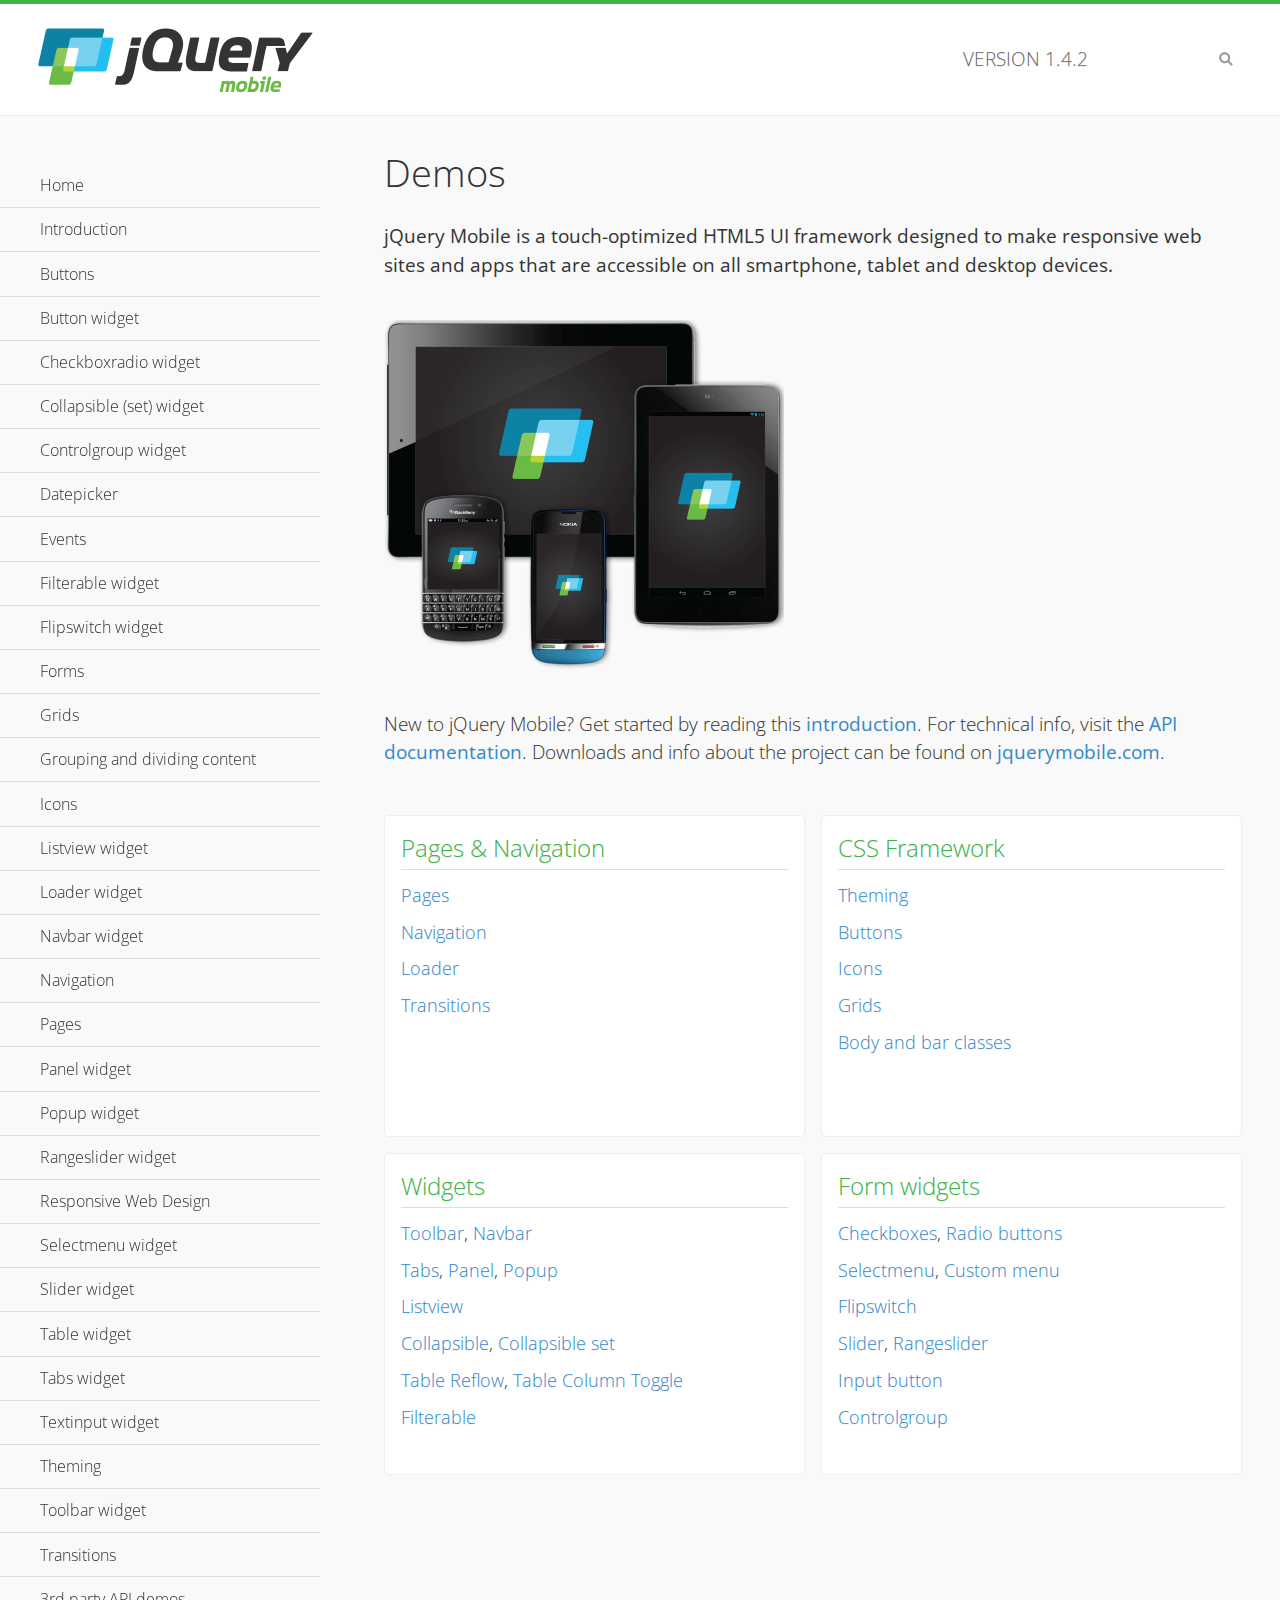
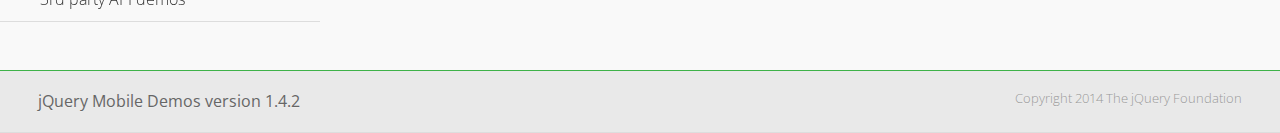
<file: pokemon/assets/jquery.mobile-1.4.2/demos/index.html>
<!DOCTYPE html>
<html>
<head>
	<meta charset="utf-8">
	<meta name="viewport" content="width=device-width, initial-scale=1">
	<title>jQuery Mobile Demos</title>
	<link rel="shortcut icon" href="favicon.ico">
	<link rel="stylesheet"  href="css/themes/default/jquery.mobile-1.4.2.min.css">
	<link rel="stylesheet" href="_assets/css/jqm-demos.css">
    <link rel="stylesheet" href="http://fonts.googleapis.com/css?family=Open+Sans:300,400,700">
	<script src="js/jquery.js"></script>
	<script src="_assets/js/index.js"></script>
	<script src="js/jquery.mobile-1.4.2.min.js"></script>
</head>
<body>
<div data-role="page" class="jqm-demos jqm-home">

	<div data-role="header" class="jqm-header">
		<h2><img src="_assets/img/jquery-logo.png" alt="jQuery Mobile"></h2>
		<p>Version <span class="jqm-version"></span></p>
		<a href="#" class="jqm-navmenu-link ui-btn ui-btn-icon-notext ui-corner-all ui-icon-bars ui-nodisc-icon ui-alt-icon ui-btn-left">Menu</a>
		<a href="#" class="jqm-search-link ui-btn ui-btn-icon-notext ui-corner-all ui-icon-search ui-nodisc-icon ui-alt-icon ui-btn-right">Search</a>
	</div><!-- /header -->

	<div role="main" class="ui-content jqm-content">

		<h1>Demos</h1>

		<p><strong>jQuery Mobile is a touch-optimized HTML5 UI framework designed to make responsive web sites and apps that are accessible on all smartphone, tablet and desktop devices.</strong></p>

		<img src="_assets/img/devices.png">

		<p>New to jQuery Mobile? Get started by reading this <a href="intro/" data-ajax="false">introduction</a>. For technical info, visit the <a href="http://api.jquerymobile.com" title="jQuery Mobile API documentation" target="_blank">API documentation</a>. Downloads and info about the project can be found on <a href="http://jquerymobile.com" title="jQuery Mobile web site" target="_blank">jquerymobile.com</a>.</p>

        <div class="ui-grid-a ui-responsive">
        	<div class="ui-block-a">
        		<div class="jqm-block-content">
        			<h3>Pages &amp; Navigation</h3>

        			<p><a href="pages/" data-ajax="false">Pages</a></p>
        			<p><a href="navigation/" data-ajax="false">Navigation</a></p>
        			<p><a href="loader/" data-ajax="false">Loader</a></p>
        			<p><a href="transitions/" data-ajax="false">Transitions</a></p>
        		</div>
        	</div>
        	<div class="ui-block-b">
        		<div class="jqm-block-content">
        			<h3>CSS Framework</h3>

        			<p><a href="theme-default/" data-ajax="false">Theming</a></p>
        			<p><a href="button-markup/" data-ajax="false">Buttons</a></p>
        			<p><a href="icons/" data-ajax="false">Icons</a></p>
        			<p><a href="grids/" data-ajax="false">Grids</a></p>
        			<p><a href="../body-bar-classes/" data-ajax="false">Body and bar classes</a></p>
        		</div>
        	</div>        	
        	<div class="ui-block-a">
        		<div class="jqm-block-content">
        			<h3>Widgets</h3>

        			<p><a href="toolbar/" data-ajax="false">Toolbar</a>, <a href="navbar/" data-ajax="false">Navbar</a></p>
        			<p><a href="tabs/" data-ajax="false">Tabs</a>, <a href="panel/" data-ajax="false">Panel</a>, <a href="popup/" data-ajax="false">Popup</a></p>
        			<p><a href="listview/" data-ajax="false">Listview</a></p>
        			<p><a href="collapsible/" data-ajax="false">Collapsible</a>, <a href="collapsibleset/" data-ajax="false">Collapsible set</a></p>
        			<p><a href="table-reflow/" data-ajax="false">Table Reflow</a>, <a href="table-column-toggle/" data-ajax="false">Table Column Toggle</a></p>
        			<p><a href="filterable/" data-ajax="false">Filterable</a></p>
        		</div>
        	</div>
        	<div class="ui-block-b">
        		<div class="jqm-block-content">
        			<h3>Form widgets</h3>

        			<p><a href="checkboxradio-checkbox/" data-ajax="false">Checkboxes</a>, <a href="checkboxradio-radio/" data-ajax="false">Radio buttons</a></p>
        			<p><a href="selectmenu/" data-ajax="false">Selectmenu</a>, <a href="selectmenu-custom/" data-ajax="false">Custom menu</a></p>
        			<p><a href="flipswitch/" data-ajax="false">Flipswitch</a></p>
        			<p><a href="slider/" data-ajax="false">Slider</a>, <a href="rangeslider/" data-ajax="false">Rangeslider</a></p>
        			<p><a href="button/" data-ajax="false">Input button</a></p>
        			<p><a href="controlgroup/" data-ajax="false">Controlgroup</a></p>
        		</div>
        	</div>
        </div>

	</div><!-- /content -->
	    <div data-role="panel" class="jqm-navmenu-panel" data-position="left" data-display="overlay" data-theme="a">
	    	<ul class="jqm-list ui-alt-icon ui-nodisc-icon">
<li data-filtertext="demos homepage" data-icon="home"><a href=".././">Home</a></li>
<li data-filtertext="introduction overview getting started"><a href="../intro/" data-ajax="false">Introduction</a></li>
<li data-filtertext="buttons button markup buttonmarkup method anchor link button element"><a href="../button-markup/" data-ajax="false">Buttons</a></li>
<li data-filtertext="form button widget input button submit reset"><a href="../button/" data-ajax="false">Button widget</a></li>
<li data-role="collapsible" data-collapsed-icon="carat-d" data-expanded-icon="carat-u" data-iconpos="right" data-inset="false">
	<h3>Checkboxradio widget</h3>
	<ul>
		<li data-filtertext="form checkboxradio widget checkbox input checkboxes controlgroups"><a href="../checkboxradio-checkbox/" data-ajax="false">Checkboxes</a></li>
		<li data-filtertext="form checkboxradio widget radio input radio buttons controlgroups"><a href="../checkboxradio-radio/" data-ajax="false">Radio buttons</a></li>
	</ul>
</li>
<li data-role="collapsible" data-collapsed-icon="carat-d" data-expanded-icon="carat-u" data-iconpos="right" data-inset="false">
	<h3>Collapsible (set) widget</h3>
	<ul>
		<li data-filtertext="collapsibles content formatting"><a href="../collapsible/" data-ajax="false">Collapsible</a></li>
		<li data-filtertext="dynamic collapsible set accordion append expand"><a href="../collapsible-dynamic/" data-ajax="false">Dynamic collapsibles</a></li>
		<li data-filtertext="accordions collapsible set widget content formatting grouped collapsibles"><a href="../collapsibleset/" data-ajax="false">Collapsible set</a></li>
	</ul>
</li>
<li data-role="collapsible" data-collapsed-icon="carat-d" data-expanded-icon="carat-u" data-iconpos="right" data-inset="false">
	<h3>Controlgroup widget</h3>
	<ul>
		<li data-filtertext="controlgroups selectmenu checkboxradio input grouped buttons horizontal vertical"><a href="../controlgroup/" data-ajax="false">Controlgroup</a></li>
		<li data-filtertext="dynamic controlgroup dynamically add buttons"><a href="../controlgroup-dynamic/" data-ajax="false">Dynamic controlgroups</a></li>
	</ul>
</li>
<li data-filtertext="form datepicker widget date input"><a href="../datepicker/" data-ajax="false">Datepicker</a></li>
<li data-role="collapsible" data-collapsed-icon="carat-d" data-expanded-icon="carat-u" data-iconpos="right" data-inset="false">
	<h3>Events</h3>
	<ul>
		<li data-filtertext="swipe to delete list items listviews swipe events"><a href="../swipe-list/" data-ajax="false">Swipe list items</a></li>
		<li data-filtertext="swipe to navigate swipe page navigation swipe events"><a href="../swipe-page/" data-ajax="false">Swipe page navigation</a></li>
	</ul>
</li>
<li data-filtertext="filterable filter elements sorting searching listview table"><a href="../filterable/" data-ajax="false">Filterable widget</a></li>
<li data-filtertext="form flipswitch widget flip toggle switch binary select checkbox input"><a href="../flipswitch/" data-ajax="false">Flipswitch widget</a></li>
<li data-role="collapsible" data-collapsed-icon="carat-d" data-expanded-icon="carat-u" data-iconpos="right" data-inset="false">
	<h3>Forms</h3>
	<ul>
		<li data-filtertext="forms text checkbox radio range button submit reset inputs selects textarea slider flipswitch label form elements"><a href="../forms/" data-ajax="false">Forms</a></li>
		<li data-filtertext="form hide labels hidden accessible ui-hidden-accessible forms"><a href="../forms-label-hidden-accessible/" data-ajax="false">Hide labels</a></li>
		<li data-filtertext="form field containers fieldcontain ui-field-contain forms"><a href="../forms-field-contain/" data-ajax="false">Field containers</a></li>
		<li data-filtertext="forms disabled form elements"><a href="../forms-disabled/" data-ajax="false">Forms disabled</a></li>
		<li data-filtertext="forms gallery examples overview forms text checkbox radio range button submit reset inputs selects textarea slider flipswitch label form elements"><a href="../forms-gallery/" data-ajax="false">Forms gallery</a></li>
	</ul>
</li>
<li data-role="collapsible" data-collapsed-icon="carat-d" data-expanded-icon="carat-u" data-iconpos="right" data-inset="false">
	<h3>Grids</h3>
	<ul>
		<li data-filtertext="grids columns blocks content formatting rwd responsive css framework"><a href="../grids/" data-ajax="false">Grids</a></li>
		<li data-filtertext="buttons in grids css framework"><a href="../grids-buttons/" data-ajax="false">Buttons in grids</a></li>
		<li data-filtertext="custom responsive grids rwd css framework"><a href="../grids-custom-responsive/" data-ajax="false">Custom responsive grids</a></li>
	</ul>
</li>
<li data-filtertext="blocks content formatting sections heading"><a href="../body-bar-classes/" data-ajax="false">Grouping and dividing content</a></li>
<li data-role="collapsible" data-collapsed-icon="carat-d" data-expanded-icon="carat-u" data-iconpos="right" data-inset="false">
	<h3>Icons</h3>
	<ul>
		<li data-filtertext="button icons svg disc alt custom icon position"><a href="../icons/" data-ajax="false">Icons</a></li>
		<li data-filtertext=""><a href="../icons-grunticon/" data-ajax="false">Grunticon loader</a></li>
	</ul>
</li>
<li data-role="collapsible" data-collapsed-icon="carat-d" data-expanded-icon="carat-u" data-iconpos="right" data-inset="false">
	<h3>Listview widget</h3>
	<ul>
		<li data-filtertext="listview widget thumbnails icons nested split button collapsible ul ol"><a href="../listview/" data-ajax="false">Listview</a></li>
		<li data-filtertext="autocomplete filterable reveal listview filtertextbeforefilter placeholder"><a href="../listview-autocomplete/" data-ajax="false">Listview autocomplete</a></li>
		<li data-filtertext="autocomplete filterable reveal listview remote data filtertextbeforefilter placeholder"><a href="../listview-autocomplete-remote/" data-ajax="false">Listview autocomplete remote data</a></li>
		<li data-filtertext="autodividers anchor jump scroll linkbars listview lists ul ol"><a href="../listview-autodividers-linkbar/" data-ajax="false">Listview autodividers linkbar</a></li>
		<li data-filtertext="listview autodividers selector autodividersselector lists ul ol"><a href="../listview-autodividers-selector/" data-ajax="false">Listview autodividers selector</a></li>
		<li data-filtertext="listview nested list items"><a href="../listview-nested-lists/" data-ajax="false">Listview Nested Listviews</a></li>
		<li data-filtertext="listview collapsible list items flat"><a href="../listview-collapsible-item-flat/" data-ajax="false">Listview collapsible list items (flat)</a></li>
		<li data-filtertext="listview collapsible list indented"><a href="../listview-collapsible-item-indented/" data-ajax="false">Listview collapsible list items (indented)</a></li>
		<li data-filtertext="grid listview responsive grids responsive listviews lists ul"><a href="../listview-grid/" data-ajax="false">Listview responsive grid</a></li>
	</ul>
</li>
<li data-filtertext="loader widget page loading navigation overlay spinner"><a href="../loader/" data-ajax="false">Loader widget</a></li>
<li data-filtertext="navbar widget navmenu toolbars header footer"><a href="../navbar/" data-ajax="false">Navbar widget</a></li>
<li data-role="collapsible" data-collapsed-icon="carat-d" data-expanded-icon="carat-u" data-iconpos="right" data-inset="false">
	<h3>Navigation</h3>
	<ul>
		<li data-filtertext="ajax navigation navigate widget history event method"><a href="../navigation/" data-ajax="false">Navigation</a></li>
		<li data-filtertext="linking pages page links navigation ajax prefetch cache"><a href="../navigation-linking-pages/" data-ajax="false">Linking pages</a></li>
		<li data-filtertext="php redirect server redirection server-side navigation"><a href="../navigation-php-redirect/" data-ajax="false">PHP redirect demo</a></li>
		<li data-filtertext="navigation redirection hash query"><a href="../navigation-hash-processing/" data-ajax="false">Hash processing demo</a></li>
	</ul>
</li>
<li data-role="collapsible" data-collapsed-icon="carat-d" data-expanded-icon="carat-u" data-iconpos="right" data-inset="false">
	<h3>Pages</h3>
	<ul>
		<li data-filtertext="pages page widget ajax navigation"><a href="../pages/" data-ajax="false">Pages</a></li>
		<li data-filtertext="single page"><a href="../pages-single-page/" data-ajax="false">Single page</a></li>
		<li data-filtertext="multipage multi-page page"><a href="../pages-multi-page/" data-ajax="false">Multi-page template</a></li>
		<li data-filtertext="dialog page widget modal popup"><a href="../pages-dialog/" data-ajax="false">Dialog page</a></li>
	</ul>
</li>
<li data-role="collapsible" data-collapsed-icon="carat-d" data-expanded-icon="carat-u" data-iconpos="right" data-inset="false">
	<h3>Panel widget</h3>
	<ul>
		<li data-filtertext="panel widget sliding panels reveal push overlay responsive"><a href="../panel/" data-ajax="false">Panel</a></li>
		<li data-filtertext=""><a href="../panel-external/" data-ajax="false">External panels</a></li>
		<li data-filtertext="panel "><a href="../panel-fixed/" data-ajax="false">Fixed panels</a></li>
		<li data-filtertext="panel slide panels sliding panels shadow rwd responsive breakpoint"><a href="../panel-responsive/" data-ajax="false">Panels responsive</a></li>
		<li data-filtertext="panel custom style custom panel width reveal shadow listview panel styling page background wrapper"><a href="../panel-styling/" data-ajax="false">Custom panel style</a></li>
		<li data-filtertext="panel open on swipe"><a href="../panel-swipe-open/" data-ajax="false">Panel open on swipe</a></li>
		<li data-filtertext="panels outside page internal external toolbars"><a href="../panel-external-internal/" data-ajax="false">Panel external and internal</a></li>
	</ul>
</li>
<li data-role="collapsible" data-collapsed-icon="carat-d" data-expanded-icon="carat-u" data-iconpos="right" data-inset="false">
	<h3>Popup widget</h3>
	<ul>
		<li data-filtertext="popup widget popups dialog modal transition tooltip lightbox form overlay screen flip pop fade transition"><a href="../popup/" data-ajax="false">Popup</a></li>
		<li data-filtertext="popup alignment position"><a href="../popup-alignment/" data-ajax="false">Popup alignment</a></li>
		<li data-filtertext="popup arrow size popups popover"><a href="../popup-arrow-size/" data-ajax="false">Popup arrow size</a></li>
		<li data-filtertext="dynamic popups popup images lightbox"><a href="../popup-dynamic/" data-ajax="false">Dynamic popups</a></li>
		<li data-filtertext="popups with iframes scaling"><a href="../popup-iframe/" data-ajax="false">Popups with iframes</a></li>
		<li data-filtertext="popup image scaling"><a href="../popup-image-scaling/" data-ajax="false">Popup image scaling</a></li>
		<li data-filtertext="external popup outside multi-page"><a href="../popup-outside-multipage" data-ajax="false">Popup outside multi-page</a></li>
	</ul>
</li>
<li data-filtertext="form rangeslider widget dual sliders dual handle sliders range input"><a href="../rangeslider/" data-ajax="false">Rangeslider widget</a></li>
<li data-filtertext="responsive web design rwd adaptive progressive enhancement PE accessible mobile breakpoints media query media queries"><a href="../rwd/" data-ajax="false">Responsive Web Design</a></li>
<li data-role="collapsible" data-collapsed-icon="carat-d" data-expanded-icon="carat-u" data-iconpos="right" data-inset="false">
	<h3>Selectmenu widget</h3>
	<ul>
		<li data-filtertext="form selectmenu widget select input custom select menu selects"><a href="../selectmenu/" data-ajax="false">Selectmenu</a></li>
		<li data-filtertext="form custom select menu selectmenu widget custom menu option optgroup multiple selects"><a href="../selectmenu-custom/" data-ajax="false">Custom select menu</a></li>
		<li data-filtertext="filterable select filter popup dialog"><a href="../selectmenu-custom-filter/" data-ajax="false">Custom select menu with filter</a></li>
	</ul>
</li>
<li data-role="collapsible" data-collapsed-icon="carat-d" data-expanded-icon="carat-u" data-iconpos="right" data-inset="false">
	<h3>Slider widget</h3>
	<ul>
		<li data-filtertext="form slider widget range input single sliders"><a href="../slider/" data-ajax="false">Slider</a></li>
		<li data-filtertext="form slider widget flipswitch slider binary select flip toggle switch"><a href="../slider-flipswitch/" data-ajax="false">Slider flip toggle switch</a></li>
		<li data-filtertext="form slider tooltip handle value input range sliders"><a href="../slider-tooltip/" data-ajax="false">Slider tooltip</a></li>
	</ul>
</li>
<li data-role="collapsible" data-collapsed-icon="carat-d" data-expanded-icon="carat-u" data-iconpos="right" data-inset="false">
	<h3>Table widget</h3>
	<ul>
		<li data-filtertext="table widget reflow column toggle th td responsive tables rwd hide show tabular"><a href="../table-column-toggle/" data-ajax="false">Table Column Toggle</a></li>
		<li data-filtertext="table column toggle phone comparison demo"><a href="../table-column-toggle-example/" data-ajax="false">Table Column Toggle demo</a></li>
		<li data-filtertext="responsive tables table column toggle heading groups rwd breakpoint"><a href="../table-column-toggle-heading-groups/" data-ajax="false">Table Column Toggle heading groups</a></li>
		<li data-filtertext="responsive tables table column toggle hide rwd breakpoint customization options"><a href="../table-column-toggle-options/" data-ajax="false">Table Column Toggle options</a></li>
		<li data-filtertext="table reflow th td responsive rwd columns tabular"><a href="../table-reflow/" data-ajax="false">Table Reflow</a></li>
		<li data-filtertext="responsive tables table reflow heading groups rwd breakpoint"><a href="../table-reflow-heading-groups/" data-ajax="false">Table Reflow heading groups</a></li>
		<li data-filtertext="responsive tables table reflow stripes strokes table style"><a href="../table-reflow-stripes-strokes/" data-ajax="false">Table Reflow stripes and strokes</a></li>
		<li data-filtertext="responsive tables table reflow stack custom styles"><a href="../table-reflow-styling/" data-ajax="false">Table Reflow custom styles</a></li>
	</ul>
</li>
<li data-filtertext="ui tabs widget"><a href="../tabs/" data-ajax="false">Tabs widget</a></li>
<li data-filtertext="form textinput widget text input textarea number date time tel email file color password"><a href="../textinput/" data-ajax="false">Textinput widget</a></li>
<li data-role="collapsible" data-collapsed-icon="carat-d" data-expanded-icon="carat-u" data-iconpos="right" data-inset="false">
	<h3>Theming</h3>
	<ul>
		<li data-filtertext="default theme swatches theming style css"><a href="../theme-default/" data-ajax="false">Default theme</a></li>
		<li data-filtertext="classic theme old theme swatches theming style css"><a href="../theme-classic/" data-ajax="false">Classic theme</a></li>
	</ul>
</li>
<li data-role="collapsible" data-collapsed-icon="carat-d" data-expanded-icon="carat-u" data-iconpos="right" data-inset="false">
	<h3>Toolbar widget</h3>
	<ul>
		<li data-filtertext="toolbar widget header footer toolbars fixed fullscreen external sections"><a href="../toolbar/" data-ajax="false">Toolbar</a></li>
		<li data-filtertext="dynamic toolbars dynamically add toolbar header footer"><a href="../toolbar-dynamic/" data-ajax="false">Dynamic toolbars</a></li>
		<li data-filtertext="external toolbars header footer"><a href="../toolbar-external/" data-ajax="false">External toolbars</a></li>
		<li data-filtertext="fixed toolbars header footer"><a href="../toolbar-fixed/" data-ajax="false">Fixed toolbars</a></li>
		<li data-filtertext="fixed fullscreen toolbars header footer"><a href="../toolbar-fixed-fullscreen/" data-ajax="false">Fullscreen toolbars</a></li>
		<li data-filtertext="external fixed toolbars header footer"><a href="../toolbar-fixed-external/" data-ajax="false">Fixed external toolbars</a></li>
		<li data-filtertext="external persistent toolbars header footer navbar navmenu"><a href="../toolbar-fixed-persistent/" data-ajax="false">Persistent toolbars</a></li>
		<li data-filtertext="external ajax optimized toolbars persistent toolbars header footer navbar"><a href="../toolbar-fixed-persistent-optimized/" data-ajax="false">Ajax optimized toolbars</a></li>
		<li data-filtertext="form in toolbars header footer"><a href="../toolbar-fixed-forms/" data-ajax="false">Form in toolbar</a></li>
	</ul>
</li>
<li data-filtertext="page transitions animated pages popup navigation flip slide fade pop"><a href="../transitions/" data-ajax="false">Transitions</a></li>
<li data-role="collapsible" data-collapsed-icon="carat-d" data-expanded-icon="carat-u" data-iconpos="right" data-inset="false">
	<h3>3rd party API demos</h3>
	<ul>
		<li data-filtertext="backbone requirejs navigation router"><a href="../backbone-requirejs/" data-ajax="false">Backbone RequireJS</a></li>
		<li data-filtertext="google maps geolocation demo"><a href="../map-geolocation/" data-ajax="false">Google Maps geolocation</a></li>
		<li data-filtertext="google maps hybrid"><a href="../map-list-toggle/" data-ajax="false">Google Maps list toggle</a></li>
	</ul>
</li>



		     </ul>
		</div><!-- /panel -->


	<div data-role="footer" data-position="fixed" data-tap-toggle="false" class="jqm-footer">
		<p>jQuery Mobile Demos version <span class="jqm-version"></span></p>
		<p>Copyright 2014 The jQuery Foundation</p>
	</div><!-- /footer -->
	<!-- TODO: This should become an external panel so we can add input to markup (unique ID) -->
    <div data-role="panel" class="jqm-search-panel" data-position="right" data-display="overlay" data-theme="a">
		<div class="jqm-search">
			<ul class="jqm-list" data-filter-placeholder="Search demos..." data-filter-reveal="true">
<li data-filtertext="demos homepage" data-icon="home"><a href=".././">Home</a></li>
<li data-filtertext="introduction overview getting started"><a href="../intro/" data-ajax="false">Introduction</a></li>
<li data-filtertext="buttons button markup buttonmarkup method anchor link button element"><a href="../button-markup/" data-ajax="false">Buttons</a></li>
<li data-filtertext="form button widget input button submit reset"><a href="../button/" data-ajax="false">Button widget</a></li>
<li data-role="collapsible" data-collapsed-icon="carat-d" data-expanded-icon="carat-u" data-iconpos="right" data-inset="false">
	<h3>Checkboxradio widget</h3>
	<ul>
		<li data-filtertext="form checkboxradio widget checkbox input checkboxes controlgroups"><a href="../checkboxradio-checkbox/" data-ajax="false">Checkboxes</a></li>
		<li data-filtertext="form checkboxradio widget radio input radio buttons controlgroups"><a href="../checkboxradio-radio/" data-ajax="false">Radio buttons</a></li>
	</ul>
</li>
<li data-role="collapsible" data-collapsed-icon="carat-d" data-expanded-icon="carat-u" data-iconpos="right" data-inset="false">
	<h3>Collapsible (set) widget</h3>
	<ul>
		<li data-filtertext="collapsibles content formatting"><a href="../collapsible/" data-ajax="false">Collapsible</a></li>
		<li data-filtertext="dynamic collapsible set accordion append expand"><a href="../collapsible-dynamic/" data-ajax="false">Dynamic collapsibles</a></li>
		<li data-filtertext="accordions collapsible set widget content formatting grouped collapsibles"><a href="../collapsibleset/" data-ajax="false">Collapsible set</a></li>
	</ul>
</li>
<li data-role="collapsible" data-collapsed-icon="carat-d" data-expanded-icon="carat-u" data-iconpos="right" data-inset="false">
	<h3>Controlgroup widget</h3>
	<ul>
		<li data-filtertext="controlgroups selectmenu checkboxradio input grouped buttons horizontal vertical"><a href="../controlgroup/" data-ajax="false">Controlgroup</a></li>
		<li data-filtertext="dynamic controlgroup dynamically add buttons"><a href="../controlgroup-dynamic/" data-ajax="false">Dynamic controlgroups</a></li>
	</ul>
</li>
<li data-filtertext="form datepicker widget date input"><a href="../datepicker/" data-ajax="false">Datepicker</a></li>
<li data-role="collapsible" data-collapsed-icon="carat-d" data-expanded-icon="carat-u" data-iconpos="right" data-inset="false">
	<h3>Events</h3>
	<ul>
		<li data-filtertext="swipe to delete list items listviews swipe events"><a href="../swipe-list/" data-ajax="false">Swipe list items</a></li>
		<li data-filtertext="swipe to navigate swipe page navigation swipe events"><a href="../swipe-page/" data-ajax="false">Swipe page navigation</a></li>
	</ul>
</li>
<li data-filtertext="filterable filter elements sorting searching listview table"><a href="../filterable/" data-ajax="false">Filterable widget</a></li>
<li data-filtertext="form flipswitch widget flip toggle switch binary select checkbox input"><a href="../flipswitch/" data-ajax="false">Flipswitch widget</a></li>
<li data-role="collapsible" data-collapsed-icon="carat-d" data-expanded-icon="carat-u" data-iconpos="right" data-inset="false">
	<h3>Forms</h3>
	<ul>
		<li data-filtertext="forms text checkbox radio range button submit reset inputs selects textarea slider flipswitch label form elements"><a href="../forms/" data-ajax="false">Forms</a></li>
		<li data-filtertext="form hide labels hidden accessible ui-hidden-accessible forms"><a href="../forms-label-hidden-accessible/" data-ajax="false">Hide labels</a></li>
		<li data-filtertext="form field containers fieldcontain ui-field-contain forms"><a href="../forms-field-contain/" data-ajax="false">Field containers</a></li>
		<li data-filtertext="forms disabled form elements"><a href="../forms-disabled/" data-ajax="false">Forms disabled</a></li>
		<li data-filtertext="forms gallery examples overview forms text checkbox radio range button submit reset inputs selects textarea slider flipswitch label form elements"><a href="../forms-gallery/" data-ajax="false">Forms gallery</a></li>
	</ul>
</li>
<li data-role="collapsible" data-collapsed-icon="carat-d" data-expanded-icon="carat-u" data-iconpos="right" data-inset="false">
	<h3>Grids</h3>
	<ul>
		<li data-filtertext="grids columns blocks content formatting rwd responsive css framework"><a href="../grids/" data-ajax="false">Grids</a></li>
		<li data-filtertext="buttons in grids css framework"><a href="../grids-buttons/" data-ajax="false">Buttons in grids</a></li>
		<li data-filtertext="custom responsive grids rwd css framework"><a href="../grids-custom-responsive/" data-ajax="false">Custom responsive grids</a></li>
	</ul>
</li>
<li data-filtertext="blocks content formatting sections heading"><a href="../body-bar-classes/" data-ajax="false">Grouping and dividing content</a></li>
<li data-role="collapsible" data-collapsed-icon="carat-d" data-expanded-icon="carat-u" data-iconpos="right" data-inset="false">
	<h3>Icons</h3>
	<ul>
		<li data-filtertext="button icons svg disc alt custom icon position"><a href="../icons/" data-ajax="false">Icons</a></li>
		<li data-filtertext=""><a href="../icons-grunticon/" data-ajax="false">Grunticon loader</a></li>
	</ul>
</li>
<li data-role="collapsible" data-collapsed-icon="carat-d" data-expanded-icon="carat-u" data-iconpos="right" data-inset="false">
	<h3>Listview widget</h3>
	<ul>
		<li data-filtertext="listview widget thumbnails icons nested split button collapsible ul ol"><a href="../listview/" data-ajax="false">Listview</a></li>
		<li data-filtertext="autocomplete filterable reveal listview filtertextbeforefilter placeholder"><a href="../listview-autocomplete/" data-ajax="false">Listview autocomplete</a></li>
		<li data-filtertext="autocomplete filterable reveal listview remote data filtertextbeforefilter placeholder"><a href="../listview-autocomplete-remote/" data-ajax="false">Listview autocomplete remote data</a></li>
		<li data-filtertext="autodividers anchor jump scroll linkbars listview lists ul ol"><a href="../listview-autodividers-linkbar/" data-ajax="false">Listview autodividers linkbar</a></li>
		<li data-filtertext="listview autodividers selector autodividersselector lists ul ol"><a href="../listview-autodividers-selector/" data-ajax="false">Listview autodividers selector</a></li>
		<li data-filtertext="listview nested list items"><a href="../listview-nested-lists/" data-ajax="false">Listview Nested Listviews</a></li>
		<li data-filtertext="listview collapsible list items flat"><a href="../listview-collapsible-item-flat/" data-ajax="false">Listview collapsible list items (flat)</a></li>
		<li data-filtertext="listview collapsible list indented"><a href="../listview-collapsible-item-indented/" data-ajax="false">Listview collapsible list items (indented)</a></li>
		<li data-filtertext="grid listview responsive grids responsive listviews lists ul"><a href="../listview-grid/" data-ajax="false">Listview responsive grid</a></li>
	</ul>
</li>
<li data-filtertext="loader widget page loading navigation overlay spinner"><a href="../loader/" data-ajax="false">Loader widget</a></li>
<li data-filtertext="navbar widget navmenu toolbars header footer"><a href="../navbar/" data-ajax="false">Navbar widget</a></li>
<li data-role="collapsible" data-collapsed-icon="carat-d" data-expanded-icon="carat-u" data-iconpos="right" data-inset="false">
	<h3>Navigation</h3>
	<ul>
		<li data-filtertext="ajax navigation navigate widget history event method"><a href="../navigation/" data-ajax="false">Navigation</a></li>
		<li data-filtertext="linking pages page links navigation ajax prefetch cache"><a href="../navigation-linking-pages/" data-ajax="false">Linking pages</a></li>
		<li data-filtertext="php redirect server redirection server-side navigation"><a href="../navigation-php-redirect/" data-ajax="false">PHP redirect demo</a></li>
		<li data-filtertext="navigation redirection hash query"><a href="../navigation-hash-processing/" data-ajax="false">Hash processing demo</a></li>
	</ul>
</li>
<li data-role="collapsible" data-collapsed-icon="carat-d" data-expanded-icon="carat-u" data-iconpos="right" data-inset="false">
	<h3>Pages</h3>
	<ul>
		<li data-filtertext="pages page widget ajax navigation"><a href="../pages/" data-ajax="false">Pages</a></li>
		<li data-filtertext="single page"><a href="../pages-single-page/" data-ajax="false">Single page</a></li>
		<li data-filtertext="multipage multi-page page"><a href="../pages-multi-page/" data-ajax="false">Multi-page template</a></li>
		<li data-filtertext="dialog page widget modal popup"><a href="../pages-dialog/" data-ajax="false">Dialog page</a></li>
	</ul>
</li>
<li data-role="collapsible" data-collapsed-icon="carat-d" data-expanded-icon="carat-u" data-iconpos="right" data-inset="false">
	<h3>Panel widget</h3>
	<ul>
		<li data-filtertext="panel widget sliding panels reveal push overlay responsive"><a href="../panel/" data-ajax="false">Panel</a></li>
		<li data-filtertext=""><a href="../panel-external/" data-ajax="false">External panels</a></li>
		<li data-filtertext="panel "><a href="../panel-fixed/" data-ajax="false">Fixed panels</a></li>
		<li data-filtertext="panel slide panels sliding panels shadow rwd responsive breakpoint"><a href="../panel-responsive/" data-ajax="false">Panels responsive</a></li>
		<li data-filtertext="panel custom style custom panel width reveal shadow listview panel styling page background wrapper"><a href="../panel-styling/" data-ajax="false">Custom panel style</a></li>
		<li data-filtertext="panel open on swipe"><a href="../panel-swipe-open/" data-ajax="false">Panel open on swipe</a></li>
		<li data-filtertext="panels outside page internal external toolbars"><a href="../panel-external-internal/" data-ajax="false">Panel external and internal</a></li>
	</ul>
</li>
<li data-role="collapsible" data-collapsed-icon="carat-d" data-expanded-icon="carat-u" data-iconpos="right" data-inset="false">
	<h3>Popup widget</h3>
	<ul>
		<li data-filtertext="popup widget popups dialog modal transition tooltip lightbox form overlay screen flip pop fade transition"><a href="../popup/" data-ajax="false">Popup</a></li>
		<li data-filtertext="popup alignment position"><a href="../popup-alignment/" data-ajax="false">Popup alignment</a></li>
		<li data-filtertext="popup arrow size popups popover"><a href="../popup-arrow-size/" data-ajax="false">Popup arrow size</a></li>
		<li data-filtertext="dynamic popups popup images lightbox"><a href="../popup-dynamic/" data-ajax="false">Dynamic popups</a></li>
		<li data-filtertext="popups with iframes scaling"><a href="../popup-iframe/" data-ajax="false">Popups with iframes</a></li>
		<li data-filtertext="popup image scaling"><a href="../popup-image-scaling/" data-ajax="false">Popup image scaling</a></li>
		<li data-filtertext="external popup outside multi-page"><a href="../popup-outside-multipage" data-ajax="false">Popup outside multi-page</a></li>
	</ul>
</li>
<li data-filtertext="form rangeslider widget dual sliders dual handle sliders range input"><a href="../rangeslider/" data-ajax="false">Rangeslider widget</a></li>
<li data-filtertext="responsive web design rwd adaptive progressive enhancement PE accessible mobile breakpoints media query media queries"><a href="../rwd/" data-ajax="false">Responsive Web Design</a></li>
<li data-role="collapsible" data-collapsed-icon="carat-d" data-expanded-icon="carat-u" data-iconpos="right" data-inset="false">
	<h3>Selectmenu widget</h3>
	<ul>
		<li data-filtertext="form selectmenu widget select input custom select menu selects"><a href="../selectmenu/" data-ajax="false">Selectmenu</a></li>
		<li data-filtertext="form custom select menu selectmenu widget custom menu option optgroup multiple selects"><a href="../selectmenu-custom/" data-ajax="false">Custom select menu</a></li>
		<li data-filtertext="filterable select filter popup dialog"><a href="../selectmenu-custom-filter/" data-ajax="false">Custom select menu with filter</a></li>
	</ul>
</li>
<li data-role="collapsible" data-collapsed-icon="carat-d" data-expanded-icon="carat-u" data-iconpos="right" data-inset="false">
	<h3>Slider widget</h3>
	<ul>
		<li data-filtertext="form slider widget range input single sliders"><a href="../slider/" data-ajax="false">Slider</a></li>
		<li data-filtertext="form slider widget flipswitch slider binary select flip toggle switch"><a href="../slider-flipswitch/" data-ajax="false">Slider flip toggle switch</a></li>
		<li data-filtertext="form slider tooltip handle value input range sliders"><a href="../slider-tooltip/" data-ajax="false">Slider tooltip</a></li>
	</ul>
</li>
<li data-role="collapsible" data-collapsed-icon="carat-d" data-expanded-icon="carat-u" data-iconpos="right" data-inset="false">
	<h3>Table widget</h3>
	<ul>
		<li data-filtertext="table widget reflow column toggle th td responsive tables rwd hide show tabular"><a href="../table-column-toggle/" data-ajax="false">Table Column Toggle</a></li>
		<li data-filtertext="table column toggle phone comparison demo"><a href="../table-column-toggle-example/" data-ajax="false">Table Column Toggle demo</a></li>
		<li data-filtertext="responsive tables table column toggle heading groups rwd breakpoint"><a href="../table-column-toggle-heading-groups/" data-ajax="false">Table Column Toggle heading groups</a></li>
		<li data-filtertext="responsive tables table column toggle hide rwd breakpoint customization options"><a href="../table-column-toggle-options/" data-ajax="false">Table Column Toggle options</a></li>
		<li data-filtertext="table reflow th td responsive rwd columns tabular"><a href="../table-reflow/" data-ajax="false">Table Reflow</a></li>
		<li data-filtertext="responsive tables table reflow heading groups rwd breakpoint"><a href="../table-reflow-heading-groups/" data-ajax="false">Table Reflow heading groups</a></li>
		<li data-filtertext="responsive tables table reflow stripes strokes table style"><a href="../table-reflow-stripes-strokes/" data-ajax="false">Table Reflow stripes and strokes</a></li>
		<li data-filtertext="responsive tables table reflow stack custom styles"><a href="../table-reflow-styling/" data-ajax="false">Table Reflow custom styles</a></li>
	</ul>
</li>
<li data-filtertext="ui tabs widget"><a href="../tabs/" data-ajax="false">Tabs widget</a></li>
<li data-filtertext="form textinput widget text input textarea number date time tel email file color password"><a href="../textinput/" data-ajax="false">Textinput widget</a></li>
<li data-role="collapsible" data-collapsed-icon="carat-d" data-expanded-icon="carat-u" data-iconpos="right" data-inset="false">
	<h3>Theming</h3>
	<ul>
		<li data-filtertext="default theme swatches theming style css"><a href="../theme-default/" data-ajax="false">Default theme</a></li>
		<li data-filtertext="classic theme old theme swatches theming style css"><a href="../theme-classic/" data-ajax="false">Classic theme</a></li>
	</ul>
</li>
<li data-role="collapsible" data-collapsed-icon="carat-d" data-expanded-icon="carat-u" data-iconpos="right" data-inset="false">
	<h3>Toolbar widget</h3>
	<ul>
		<li data-filtertext="toolbar widget header footer toolbars fixed fullscreen external sections"><a href="../toolbar/" data-ajax="false">Toolbar</a></li>
		<li data-filtertext="dynamic toolbars dynamically add toolbar header footer"><a href="../toolbar-dynamic/" data-ajax="false">Dynamic toolbars</a></li>
		<li data-filtertext="external toolbars header footer"><a href="../toolbar-external/" data-ajax="false">External toolbars</a></li>
		<li data-filtertext="fixed toolbars header footer"><a href="../toolbar-fixed/" data-ajax="false">Fixed toolbars</a></li>
		<li data-filtertext="fixed fullscreen toolbars header footer"><a href="../toolbar-fixed-fullscreen/" data-ajax="false">Fullscreen toolbars</a></li>
		<li data-filtertext="external fixed toolbars header footer"><a href="../toolbar-fixed-external/" data-ajax="false">Fixed external toolbars</a></li>
		<li data-filtertext="external persistent toolbars header footer navbar navmenu"><a href="../toolbar-fixed-persistent/" data-ajax="false">Persistent toolbars</a></li>
		<li data-filtertext="external ajax optimized toolbars persistent toolbars header footer navbar"><a href="../toolbar-fixed-persistent-optimized/" data-ajax="false">Ajax optimized toolbars</a></li>
		<li data-filtertext="form in toolbars header footer"><a href="../toolbar-fixed-forms/" data-ajax="false">Form in toolbar</a></li>
	</ul>
</li>
<li data-filtertext="page transitions animated pages popup navigation flip slide fade pop"><a href="../transitions/" data-ajax="false">Transitions</a></li>
<li data-role="collapsible" data-collapsed-icon="carat-d" data-expanded-icon="carat-u" data-iconpos="right" data-inset="false">
	<h3>3rd party API demos</h3>
	<ul>
		<li data-filtertext="backbone requirejs navigation router"><a href="../backbone-requirejs/" data-ajax="false">Backbone RequireJS</a></li>
		<li data-filtertext="google maps geolocation demo"><a href="../map-geolocation/" data-ajax="false">Google Maps geolocation</a></li>
		<li data-filtertext="google maps hybrid"><a href="../map-list-toggle/" data-ajax="false">Google Maps list toggle</a></li>
	</ul>
</li>



			</ul>
		</div>
	</div><!-- /panel -->


</div><!-- /page -->

</body>
</html>
</file>
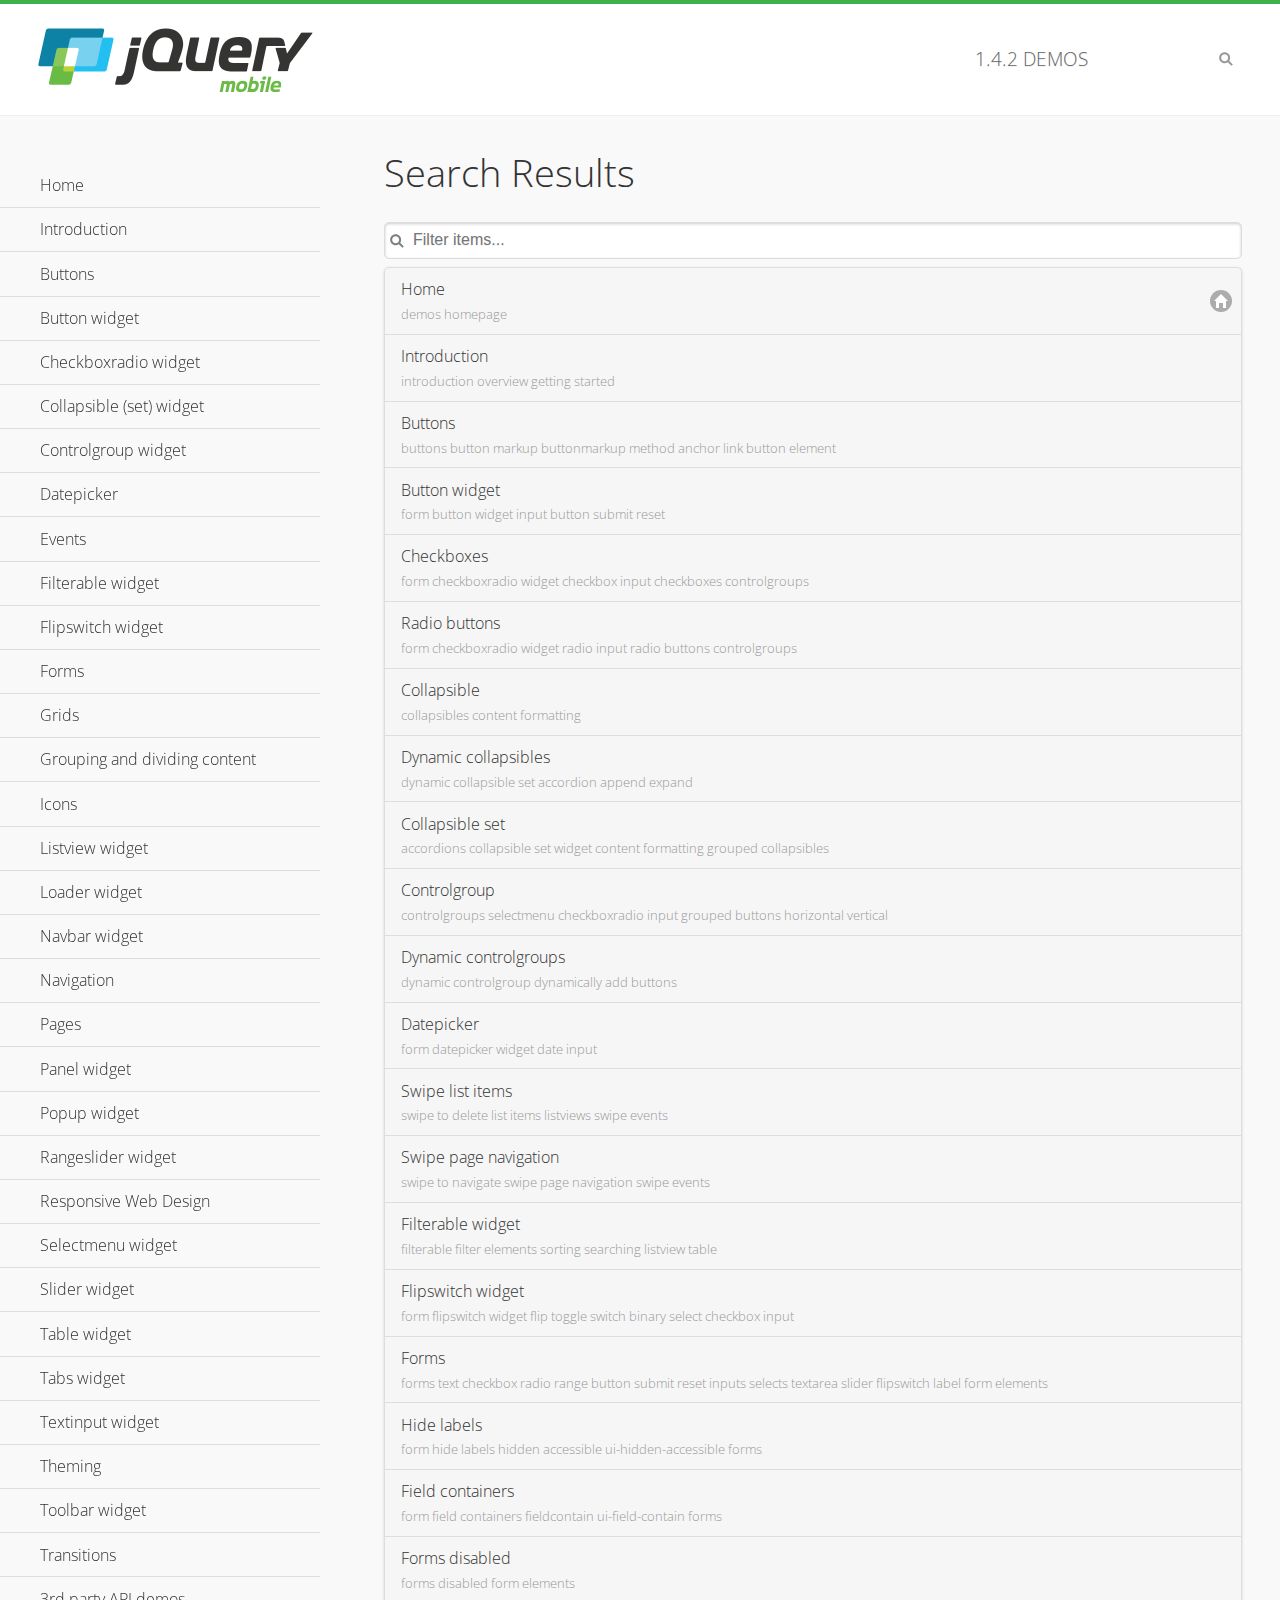
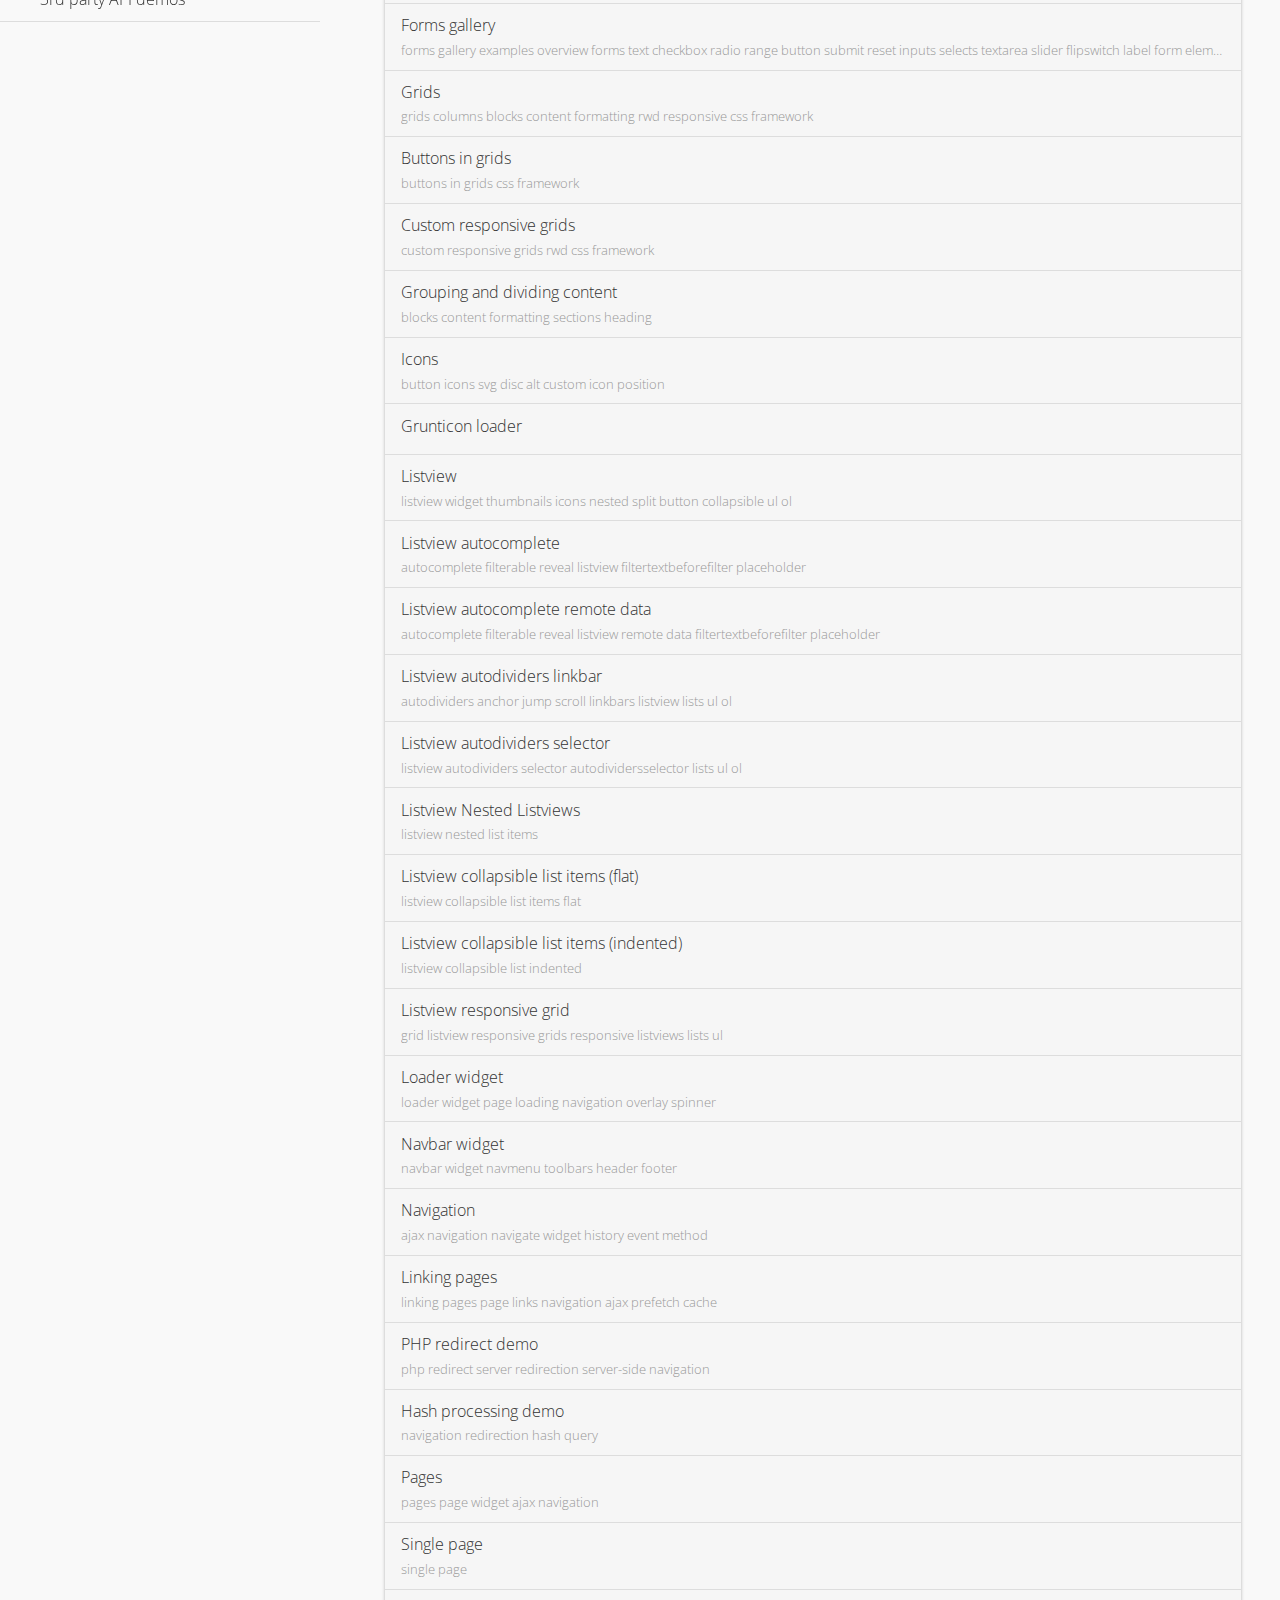
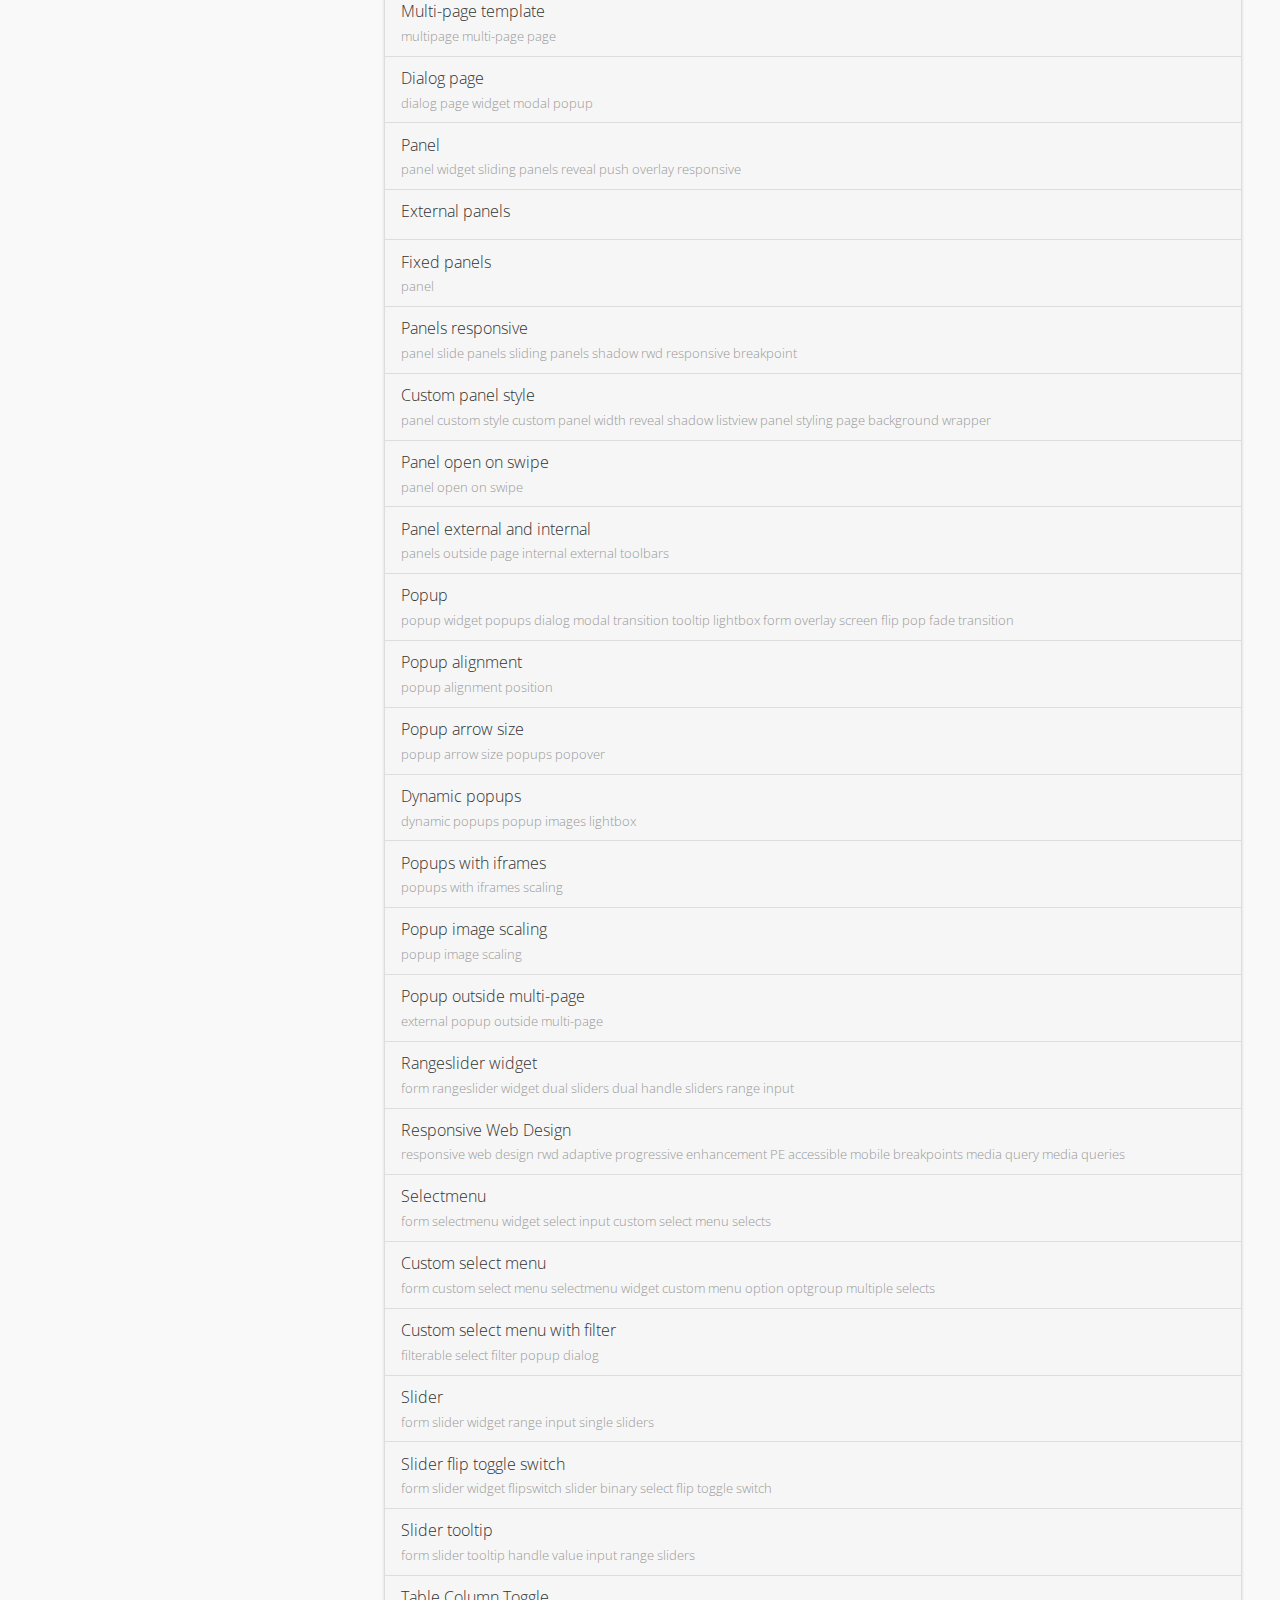
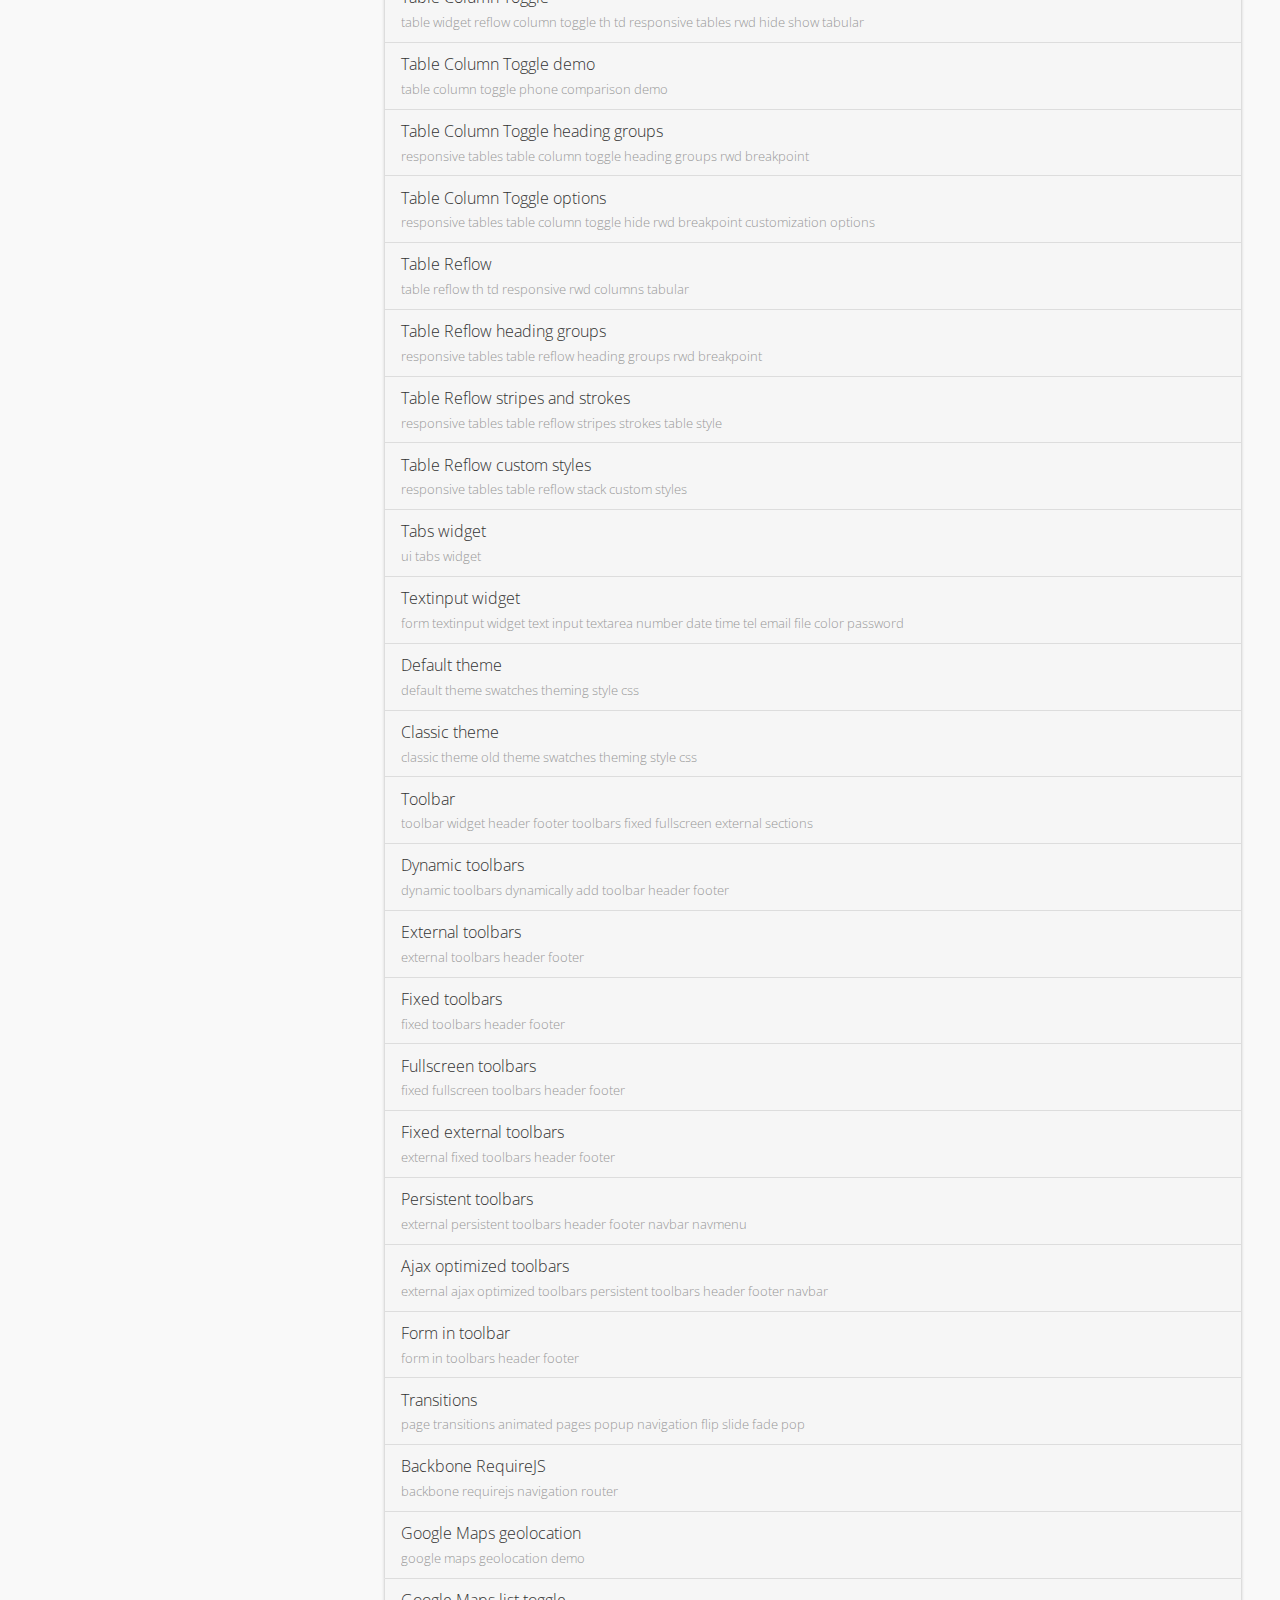
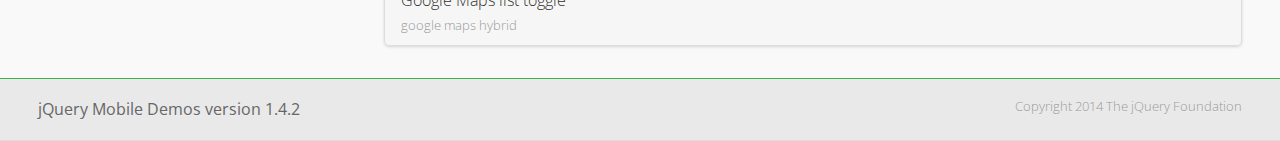
<file: pokemon/assets/jquery.mobile-1.4.2/demos/_search/index.html>
<!DOCTYPE html>
<html>
<head>
	<meta charset="utf-8">
	<meta name="viewport" content="width=device-width, initial-scale=1">
	<title>jQuery Mobile Demos</title>
	<link rel="stylesheet" href="../css/themes/default/jquery.mobile-1.4.2.min.css">
	<link rel="stylesheet" href="../_assets/css/jqm-demos.css">
	<link rel="shortcut icon" href="../_assets/favicon.ico">
    <link rel="stylesheet" href="http://fonts.googleapis.com/css?family=Open+Sans:300,400,700">
	<script src="../js/jquery.js"></script>
	<script src="../_assets/js/index.js"></script>
	<script src="../js/jquery.mobile-1.4.2.min.js"></script>

</head>
<body>
<div data-role="page" class="jqm-demos jqm-demos-index jqm-demos-search-results">

	<div data-role="header" class="jqm-header">
		<h2><a href="../" title="jQuery Mobile Demos home"><img src="../_assets/img/jquery-logo.png" alt="jQuery Mobile"></a></h2>
		<p><span class="jqm-version"></span> Demos</p>
		<a href="#" class="jqm-navmenu-link ui-btn ui-btn-icon-notext ui-corner-all ui-icon-bars ui-nodisc-icon ui-alt-icon ui-btn-left">Menu</a>
		<a href="#" class="jqm-search-link ui-btn ui-btn-icon-notext ui-corner-all ui-icon-search ui-nodisc-icon ui-alt-icon ui-btn-right">Search</a>
	</div><!-- /header -->

	<div role="main" class="ui-content jqm-content">

		<h1>Search Results</h1>

        <div class="jqm-search-results-wrap">
	        <ul class="jqm-list jqm-search-results-list">
<li data-filtertext="demos homepage" data-icon="home"><a href=".././">Home</a></li>
<li data-filtertext="introduction overview getting started"><a href="../intro/" data-ajax="false">Introduction</a></li>
<li data-filtertext="buttons button markup buttonmarkup method anchor link button element"><a href="../button-markup/" data-ajax="false">Buttons</a></li>
<li data-filtertext="form button widget input button submit reset"><a href="../button/" data-ajax="false">Button widget</a></li>
<li data-role="collapsible" data-collapsed-icon="carat-d" data-expanded-icon="carat-u" data-iconpos="right" data-inset="false">
	<h3>Checkboxradio widget</h3>
	<ul>
		<li data-filtertext="form checkboxradio widget checkbox input checkboxes controlgroups"><a href="../checkboxradio-checkbox/" data-ajax="false">Checkboxes</a></li>
		<li data-filtertext="form checkboxradio widget radio input radio buttons controlgroups"><a href="../checkboxradio-radio/" data-ajax="false">Radio buttons</a></li>
	</ul>
</li>
<li data-role="collapsible" data-collapsed-icon="carat-d" data-expanded-icon="carat-u" data-iconpos="right" data-inset="false">
	<h3>Collapsible (set) widget</h3>
	<ul>
		<li data-filtertext="collapsibles content formatting"><a href="../collapsible/" data-ajax="false">Collapsible</a></li>
		<li data-filtertext="dynamic collapsible set accordion append expand"><a href="../collapsible-dynamic/" data-ajax="false">Dynamic collapsibles</a></li>
		<li data-filtertext="accordions collapsible set widget content formatting grouped collapsibles"><a href="../collapsibleset/" data-ajax="false">Collapsible set</a></li>
	</ul>
</li>
<li data-role="collapsible" data-collapsed-icon="carat-d" data-expanded-icon="carat-u" data-iconpos="right" data-inset="false">
	<h3>Controlgroup widget</h3>
	<ul>
		<li data-filtertext="controlgroups selectmenu checkboxradio input grouped buttons horizontal vertical"><a href="../controlgroup/" data-ajax="false">Controlgroup</a></li>
		<li data-filtertext="dynamic controlgroup dynamically add buttons"><a href="../controlgroup-dynamic/" data-ajax="false">Dynamic controlgroups</a></li>
	</ul>
</li>
<li data-filtertext="form datepicker widget date input"><a href="../datepicker/" data-ajax="false">Datepicker</a></li>
<li data-role="collapsible" data-collapsed-icon="carat-d" data-expanded-icon="carat-u" data-iconpos="right" data-inset="false">
	<h3>Events</h3>
	<ul>
		<li data-filtertext="swipe to delete list items listviews swipe events"><a href="../swipe-list/" data-ajax="false">Swipe list items</a></li>
		<li data-filtertext="swipe to navigate swipe page navigation swipe events"><a href="../swipe-page/" data-ajax="false">Swipe page navigation</a></li>
	</ul>
</li>
<li data-filtertext="filterable filter elements sorting searching listview table"><a href="../filterable/" data-ajax="false">Filterable widget</a></li>
<li data-filtertext="form flipswitch widget flip toggle switch binary select checkbox input"><a href="../flipswitch/" data-ajax="false">Flipswitch widget</a></li>
<li data-role="collapsible" data-collapsed-icon="carat-d" data-expanded-icon="carat-u" data-iconpos="right" data-inset="false">
	<h3>Forms</h3>
	<ul>
		<li data-filtertext="forms text checkbox radio range button submit reset inputs selects textarea slider flipswitch label form elements"><a href="../forms/" data-ajax="false">Forms</a></li>
		<li data-filtertext="form hide labels hidden accessible ui-hidden-accessible forms"><a href="../forms-label-hidden-accessible/" data-ajax="false">Hide labels</a></li>
		<li data-filtertext="form field containers fieldcontain ui-field-contain forms"><a href="../forms-field-contain/" data-ajax="false">Field containers</a></li>
		<li data-filtertext="forms disabled form elements"><a href="../forms-disabled/" data-ajax="false">Forms disabled</a></li>
		<li data-filtertext="forms gallery examples overview forms text checkbox radio range button submit reset inputs selects textarea slider flipswitch label form elements"><a href="../forms-gallery/" data-ajax="false">Forms gallery</a></li>
	</ul>
</li>
<li data-role="collapsible" data-collapsed-icon="carat-d" data-expanded-icon="carat-u" data-iconpos="right" data-inset="false">
	<h3>Grids</h3>
	<ul>
		<li data-filtertext="grids columns blocks content formatting rwd responsive css framework"><a href="../grids/" data-ajax="false">Grids</a></li>
		<li data-filtertext="buttons in grids css framework"><a href="../grids-buttons/" data-ajax="false">Buttons in grids</a></li>
		<li data-filtertext="custom responsive grids rwd css framework"><a href="../grids-custom-responsive/" data-ajax="false">Custom responsive grids</a></li>
	</ul>
</li>
<li data-filtertext="blocks content formatting sections heading"><a href="../body-bar-classes/" data-ajax="false">Grouping and dividing content</a></li>
<li data-role="collapsible" data-collapsed-icon="carat-d" data-expanded-icon="carat-u" data-iconpos="right" data-inset="false">
	<h3>Icons</h3>
	<ul>
		<li data-filtertext="button icons svg disc alt custom icon position"><a href="../icons/" data-ajax="false">Icons</a></li>
		<li data-filtertext=""><a href="../icons-grunticon/" data-ajax="false">Grunticon loader</a></li>
	</ul>
</li>
<li data-role="collapsible" data-collapsed-icon="carat-d" data-expanded-icon="carat-u" data-iconpos="right" data-inset="false">
	<h3>Listview widget</h3>
	<ul>
		<li data-filtertext="listview widget thumbnails icons nested split button collapsible ul ol"><a href="../listview/" data-ajax="false">Listview</a></li>
		<li data-filtertext="autocomplete filterable reveal listview filtertextbeforefilter placeholder"><a href="../listview-autocomplete/" data-ajax="false">Listview autocomplete</a></li>
		<li data-filtertext="autocomplete filterable reveal listview remote data filtertextbeforefilter placeholder"><a href="../listview-autocomplete-remote/" data-ajax="false">Listview autocomplete remote data</a></li>
		<li data-filtertext="autodividers anchor jump scroll linkbars listview lists ul ol"><a href="../listview-autodividers-linkbar/" data-ajax="false">Listview autodividers linkbar</a></li>
		<li data-filtertext="listview autodividers selector autodividersselector lists ul ol"><a href="../listview-autodividers-selector/" data-ajax="false">Listview autodividers selector</a></li>
		<li data-filtertext="listview nested list items"><a href="../listview-nested-lists/" data-ajax="false">Listview Nested Listviews</a></li>
		<li data-filtertext="listview collapsible list items flat"><a href="../listview-collapsible-item-flat/" data-ajax="false">Listview collapsible list items (flat)</a></li>
		<li data-filtertext="listview collapsible list indented"><a href="../listview-collapsible-item-indented/" data-ajax="false">Listview collapsible list items (indented)</a></li>
		<li data-filtertext="grid listview responsive grids responsive listviews lists ul"><a href="../listview-grid/" data-ajax="false">Listview responsive grid</a></li>
	</ul>
</li>
<li data-filtertext="loader widget page loading navigation overlay spinner"><a href="../loader/" data-ajax="false">Loader widget</a></li>
<li data-filtertext="navbar widget navmenu toolbars header footer"><a href="../navbar/" data-ajax="false">Navbar widget</a></li>
<li data-role="collapsible" data-collapsed-icon="carat-d" data-expanded-icon="carat-u" data-iconpos="right" data-inset="false">
	<h3>Navigation</h3>
	<ul>
		<li data-filtertext="ajax navigation navigate widget history event method"><a href="../navigation/" data-ajax="false">Navigation</a></li>
		<li data-filtertext="linking pages page links navigation ajax prefetch cache"><a href="../navigation-linking-pages/" data-ajax="false">Linking pages</a></li>
		<li data-filtertext="php redirect server redirection server-side navigation"><a href="../navigation-php-redirect/" data-ajax="false">PHP redirect demo</a></li>
		<li data-filtertext="navigation redirection hash query"><a href="../navigation-hash-processing/" data-ajax="false">Hash processing demo</a></li>
	</ul>
</li>
<li data-role="collapsible" data-collapsed-icon="carat-d" data-expanded-icon="carat-u" data-iconpos="right" data-inset="false">
	<h3>Pages</h3>
	<ul>
		<li data-filtertext="pages page widget ajax navigation"><a href="../pages/" data-ajax="false">Pages</a></li>
		<li data-filtertext="single page"><a href="../pages-single-page/" data-ajax="false">Single page</a></li>
		<li data-filtertext="multipage multi-page page"><a href="../pages-multi-page/" data-ajax="false">Multi-page template</a></li>
		<li data-filtertext="dialog page widget modal popup"><a href="../pages-dialog/" data-ajax="false">Dialog page</a></li>
	</ul>
</li>
<li data-role="collapsible" data-collapsed-icon="carat-d" data-expanded-icon="carat-u" data-iconpos="right" data-inset="false">
	<h3>Panel widget</h3>
	<ul>
		<li data-filtertext="panel widget sliding panels reveal push overlay responsive"><a href="../panel/" data-ajax="false">Panel</a></li>
		<li data-filtertext=""><a href="../panel-external/" data-ajax="false">External panels</a></li>
		<li data-filtertext="panel "><a href="../panel-fixed/" data-ajax="false">Fixed panels</a></li>
		<li data-filtertext="panel slide panels sliding panels shadow rwd responsive breakpoint"><a href="../panel-responsive/" data-ajax="false">Panels responsive</a></li>
		<li data-filtertext="panel custom style custom panel width reveal shadow listview panel styling page background wrapper"><a href="../panel-styling/" data-ajax="false">Custom panel style</a></li>
		<li data-filtertext="panel open on swipe"><a href="../panel-swipe-open/" data-ajax="false">Panel open on swipe</a></li>
		<li data-filtertext="panels outside page internal external toolbars"><a href="../panel-external-internal/" data-ajax="false">Panel external and internal</a></li>
	</ul>
</li>
<li data-role="collapsible" data-collapsed-icon="carat-d" data-expanded-icon="carat-u" data-iconpos="right" data-inset="false">
	<h3>Popup widget</h3>
	<ul>
		<li data-filtertext="popup widget popups dialog modal transition tooltip lightbox form overlay screen flip pop fade transition"><a href="../popup/" data-ajax="false">Popup</a></li>
		<li data-filtertext="popup alignment position"><a href="../popup-alignment/" data-ajax="false">Popup alignment</a></li>
		<li data-filtertext="popup arrow size popups popover"><a href="../popup-arrow-size/" data-ajax="false">Popup arrow size</a></li>
		<li data-filtertext="dynamic popups popup images lightbox"><a href="../popup-dynamic/" data-ajax="false">Dynamic popups</a></li>
		<li data-filtertext="popups with iframes scaling"><a href="../popup-iframe/" data-ajax="false">Popups with iframes</a></li>
		<li data-filtertext="popup image scaling"><a href="../popup-image-scaling/" data-ajax="false">Popup image scaling</a></li>
		<li data-filtertext="external popup outside multi-page"><a href="../popup-outside-multipage" data-ajax="false">Popup outside multi-page</a></li>
	</ul>
</li>
<li data-filtertext="form rangeslider widget dual sliders dual handle sliders range input"><a href="../rangeslider/" data-ajax="false">Rangeslider widget</a></li>
<li data-filtertext="responsive web design rwd adaptive progressive enhancement PE accessible mobile breakpoints media query media queries"><a href="../rwd/" data-ajax="false">Responsive Web Design</a></li>
<li data-role="collapsible" data-collapsed-icon="carat-d" data-expanded-icon="carat-u" data-iconpos="right" data-inset="false">
	<h3>Selectmenu widget</h3>
	<ul>
		<li data-filtertext="form selectmenu widget select input custom select menu selects"><a href="../selectmenu/" data-ajax="false">Selectmenu</a></li>
		<li data-filtertext="form custom select menu selectmenu widget custom menu option optgroup multiple selects"><a href="../selectmenu-custom/" data-ajax="false">Custom select menu</a></li>
		<li data-filtertext="filterable select filter popup dialog"><a href="../selectmenu-custom-filter/" data-ajax="false">Custom select menu with filter</a></li>
	</ul>
</li>
<li data-role="collapsible" data-collapsed-icon="carat-d" data-expanded-icon="carat-u" data-iconpos="right" data-inset="false">
	<h3>Slider widget</h3>
	<ul>
		<li data-filtertext="form slider widget range input single sliders"><a href="../slider/" data-ajax="false">Slider</a></li>
		<li data-filtertext="form slider widget flipswitch slider binary select flip toggle switch"><a href="../slider-flipswitch/" data-ajax="false">Slider flip toggle switch</a></li>
		<li data-filtertext="form slider tooltip handle value input range sliders"><a href="../slider-tooltip/" data-ajax="false">Slider tooltip</a></li>
	</ul>
</li>
<li data-role="collapsible" data-collapsed-icon="carat-d" data-expanded-icon="carat-u" data-iconpos="right" data-inset="false">
	<h3>Table widget</h3>
	<ul>
		<li data-filtertext="table widget reflow column toggle th td responsive tables rwd hide show tabular"><a href="../table-column-toggle/" data-ajax="false">Table Column Toggle</a></li>
		<li data-filtertext="table column toggle phone comparison demo"><a href="../table-column-toggle-example/" data-ajax="false">Table Column Toggle demo</a></li>
		<li data-filtertext="responsive tables table column toggle heading groups rwd breakpoint"><a href="../table-column-toggle-heading-groups/" data-ajax="false">Table Column Toggle heading groups</a></li>
		<li data-filtertext="responsive tables table column toggle hide rwd breakpoint customization options"><a href="../table-column-toggle-options/" data-ajax="false">Table Column Toggle options</a></li>
		<li data-filtertext="table reflow th td responsive rwd columns tabular"><a href="../table-reflow/" data-ajax="false">Table Reflow</a></li>
		<li data-filtertext="responsive tables table reflow heading groups rwd breakpoint"><a href="../table-reflow-heading-groups/" data-ajax="false">Table Reflow heading groups</a></li>
		<li data-filtertext="responsive tables table reflow stripes strokes table style"><a href="../table-reflow-stripes-strokes/" data-ajax="false">Table Reflow stripes and strokes</a></li>
		<li data-filtertext="responsive tables table reflow stack custom styles"><a href="../table-reflow-styling/" data-ajax="false">Table Reflow custom styles</a></li>
	</ul>
</li>
<li data-filtertext="ui tabs widget"><a href="../tabs/" data-ajax="false">Tabs widget</a></li>
<li data-filtertext="form textinput widget text input textarea number date time tel email file color password"><a href="../textinput/" data-ajax="false">Textinput widget</a></li>
<li data-role="collapsible" data-collapsed-icon="carat-d" data-expanded-icon="carat-u" data-iconpos="right" data-inset="false">
	<h3>Theming</h3>
	<ul>
		<li data-filtertext="default theme swatches theming style css"><a href="../theme-default/" data-ajax="false">Default theme</a></li>
		<li data-filtertext="classic theme old theme swatches theming style css"><a href="../theme-classic/" data-ajax="false">Classic theme</a></li>
	</ul>
</li>
<li data-role="collapsible" data-collapsed-icon="carat-d" data-expanded-icon="carat-u" data-iconpos="right" data-inset="false">
	<h3>Toolbar widget</h3>
	<ul>
		<li data-filtertext="toolbar widget header footer toolbars fixed fullscreen external sections"><a href="../toolbar/" data-ajax="false">Toolbar</a></li>
		<li data-filtertext="dynamic toolbars dynamically add toolbar header footer"><a href="../toolbar-dynamic/" data-ajax="false">Dynamic toolbars</a></li>
		<li data-filtertext="external toolbars header footer"><a href="../toolbar-external/" data-ajax="false">External toolbars</a></li>
		<li data-filtertext="fixed toolbars header footer"><a href="../toolbar-fixed/" data-ajax="false">Fixed toolbars</a></li>
		<li data-filtertext="fixed fullscreen toolbars header footer"><a href="../toolbar-fixed-fullscreen/" data-ajax="false">Fullscreen toolbars</a></li>
		<li data-filtertext="external fixed toolbars header footer"><a href="../toolbar-fixed-external/" data-ajax="false">Fixed external toolbars</a></li>
		<li data-filtertext="external persistent toolbars header footer navbar navmenu"><a href="../toolbar-fixed-persistent/" data-ajax="false">Persistent toolbars</a></li>
		<li data-filtertext="external ajax optimized toolbars persistent toolbars header footer navbar"><a href="../toolbar-fixed-persistent-optimized/" data-ajax="false">Ajax optimized toolbars</a></li>
		<li data-filtertext="form in toolbars header footer"><a href="../toolbar-fixed-forms/" data-ajax="false">Form in toolbar</a></li>
	</ul>
</li>
<li data-filtertext="page transitions animated pages popup navigation flip slide fade pop"><a href="../transitions/" data-ajax="false">Transitions</a></li>
<li data-role="collapsible" data-collapsed-icon="carat-d" data-expanded-icon="carat-u" data-iconpos="right" data-inset="false">
	<h3>3rd party API demos</h3>
	<ul>
		<li data-filtertext="backbone requirejs navigation router"><a href="../backbone-requirejs/" data-ajax="false">Backbone RequireJS</a></li>
		<li data-filtertext="google maps geolocation demo"><a href="../map-geolocation/" data-ajax="false">Google Maps geolocation</a></li>
		<li data-filtertext="google maps hybrid"><a href="../map-list-toggle/" data-ajax="false">Google Maps list toggle</a></li>
	</ul>
</li>



	        </ul>
	    </div>

	</div><!-- /content -->
	    <div data-role="panel" class="jqm-navmenu-panel" data-position="left" data-display="overlay" data-theme="a">
	    	<ul class="jqm-list ui-alt-icon ui-nodisc-icon">
<li data-filtertext="demos homepage" data-icon="home"><a href=".././">Home</a></li>
<li data-filtertext="introduction overview getting started"><a href="../intro/" data-ajax="false">Introduction</a></li>
<li data-filtertext="buttons button markup buttonmarkup method anchor link button element"><a href="../button-markup/" data-ajax="false">Buttons</a></li>
<li data-filtertext="form button widget input button submit reset"><a href="../button/" data-ajax="false">Button widget</a></li>
<li data-role="collapsible" data-collapsed-icon="carat-d" data-expanded-icon="carat-u" data-iconpos="right" data-inset="false">
	<h3>Checkboxradio widget</h3>
	<ul>
		<li data-filtertext="form checkboxradio widget checkbox input checkboxes controlgroups"><a href="../checkboxradio-checkbox/" data-ajax="false">Checkboxes</a></li>
		<li data-filtertext="form checkboxradio widget radio input radio buttons controlgroups"><a href="../checkboxradio-radio/" data-ajax="false">Radio buttons</a></li>
	</ul>
</li>
<li data-role="collapsible" data-collapsed-icon="carat-d" data-expanded-icon="carat-u" data-iconpos="right" data-inset="false">
	<h3>Collapsible (set) widget</h3>
	<ul>
		<li data-filtertext="collapsibles content formatting"><a href="../collapsible/" data-ajax="false">Collapsible</a></li>
		<li data-filtertext="dynamic collapsible set accordion append expand"><a href="../collapsible-dynamic/" data-ajax="false">Dynamic collapsibles</a></li>
		<li data-filtertext="accordions collapsible set widget content formatting grouped collapsibles"><a href="../collapsibleset/" data-ajax="false">Collapsible set</a></li>
	</ul>
</li>
<li data-role="collapsible" data-collapsed-icon="carat-d" data-expanded-icon="carat-u" data-iconpos="right" data-inset="false">
	<h3>Controlgroup widget</h3>
	<ul>
		<li data-filtertext="controlgroups selectmenu checkboxradio input grouped buttons horizontal vertical"><a href="../controlgroup/" data-ajax="false">Controlgroup</a></li>
		<li data-filtertext="dynamic controlgroup dynamically add buttons"><a href="../controlgroup-dynamic/" data-ajax="false">Dynamic controlgroups</a></li>
	</ul>
</li>
<li data-filtertext="form datepicker widget date input"><a href="../datepicker/" data-ajax="false">Datepicker</a></li>
<li data-role="collapsible" data-collapsed-icon="carat-d" data-expanded-icon="carat-u" data-iconpos="right" data-inset="false">
	<h3>Events</h3>
	<ul>
		<li data-filtertext="swipe to delete list items listviews swipe events"><a href="../swipe-list/" data-ajax="false">Swipe list items</a></li>
		<li data-filtertext="swipe to navigate swipe page navigation swipe events"><a href="../swipe-page/" data-ajax="false">Swipe page navigation</a></li>
	</ul>
</li>
<li data-filtertext="filterable filter elements sorting searching listview table"><a href="../filterable/" data-ajax="false">Filterable widget</a></li>
<li data-filtertext="form flipswitch widget flip toggle switch binary select checkbox input"><a href="../flipswitch/" data-ajax="false">Flipswitch widget</a></li>
<li data-role="collapsible" data-collapsed-icon="carat-d" data-expanded-icon="carat-u" data-iconpos="right" data-inset="false">
	<h3>Forms</h3>
	<ul>
		<li data-filtertext="forms text checkbox radio range button submit reset inputs selects textarea slider flipswitch label form elements"><a href="../forms/" data-ajax="false">Forms</a></li>
		<li data-filtertext="form hide labels hidden accessible ui-hidden-accessible forms"><a href="../forms-label-hidden-accessible/" data-ajax="false">Hide labels</a></li>
		<li data-filtertext="form field containers fieldcontain ui-field-contain forms"><a href="../forms-field-contain/" data-ajax="false">Field containers</a></li>
		<li data-filtertext="forms disabled form elements"><a href="../forms-disabled/" data-ajax="false">Forms disabled</a></li>
		<li data-filtertext="forms gallery examples overview forms text checkbox radio range button submit reset inputs selects textarea slider flipswitch label form elements"><a href="../forms-gallery/" data-ajax="false">Forms gallery</a></li>
	</ul>
</li>
<li data-role="collapsible" data-collapsed-icon="carat-d" data-expanded-icon="carat-u" data-iconpos="right" data-inset="false">
	<h3>Grids</h3>
	<ul>
		<li data-filtertext="grids columns blocks content formatting rwd responsive css framework"><a href="../grids/" data-ajax="false">Grids</a></li>
		<li data-filtertext="buttons in grids css framework"><a href="../grids-buttons/" data-ajax="false">Buttons in grids</a></li>
		<li data-filtertext="custom responsive grids rwd css framework"><a href="../grids-custom-responsive/" data-ajax="false">Custom responsive grids</a></li>
	</ul>
</li>
<li data-filtertext="blocks content formatting sections heading"><a href="../body-bar-classes/" data-ajax="false">Grouping and dividing content</a></li>
<li data-role="collapsible" data-collapsed-icon="carat-d" data-expanded-icon="carat-u" data-iconpos="right" data-inset="false">
	<h3>Icons</h3>
	<ul>
		<li data-filtertext="button icons svg disc alt custom icon position"><a href="../icons/" data-ajax="false">Icons</a></li>
		<li data-filtertext=""><a href="../icons-grunticon/" data-ajax="false">Grunticon loader</a></li>
	</ul>
</li>
<li data-role="collapsible" data-collapsed-icon="carat-d" data-expanded-icon="carat-u" data-iconpos="right" data-inset="false">
	<h3>Listview widget</h3>
	<ul>
		<li data-filtertext="listview widget thumbnails icons nested split button collapsible ul ol"><a href="../listview/" data-ajax="false">Listview</a></li>
		<li data-filtertext="autocomplete filterable reveal listview filtertextbeforefilter placeholder"><a href="../listview-autocomplete/" data-ajax="false">Listview autocomplete</a></li>
		<li data-filtertext="autocomplete filterable reveal listview remote data filtertextbeforefilter placeholder"><a href="../listview-autocomplete-remote/" data-ajax="false">Listview autocomplete remote data</a></li>
		<li data-filtertext="autodividers anchor jump scroll linkbars listview lists ul ol"><a href="../listview-autodividers-linkbar/" data-ajax="false">Listview autodividers linkbar</a></li>
		<li data-filtertext="listview autodividers selector autodividersselector lists ul ol"><a href="../listview-autodividers-selector/" data-ajax="false">Listview autodividers selector</a></li>
		<li data-filtertext="listview nested list items"><a href="../listview-nested-lists/" data-ajax="false">Listview Nested Listviews</a></li>
		<li data-filtertext="listview collapsible list items flat"><a href="../listview-collapsible-item-flat/" data-ajax="false">Listview collapsible list items (flat)</a></li>
		<li data-filtertext="listview collapsible list indented"><a href="../listview-collapsible-item-indented/" data-ajax="false">Listview collapsible list items (indented)</a></li>
		<li data-filtertext="grid listview responsive grids responsive listviews lists ul"><a href="../listview-grid/" data-ajax="false">Listview responsive grid</a></li>
	</ul>
</li>
<li data-filtertext="loader widget page loading navigation overlay spinner"><a href="../loader/" data-ajax="false">Loader widget</a></li>
<li data-filtertext="navbar widget navmenu toolbars header footer"><a href="../navbar/" data-ajax="false">Navbar widget</a></li>
<li data-role="collapsible" data-collapsed-icon="carat-d" data-expanded-icon="carat-u" data-iconpos="right" data-inset="false">
	<h3>Navigation</h3>
	<ul>
		<li data-filtertext="ajax navigation navigate widget history event method"><a href="../navigation/" data-ajax="false">Navigation</a></li>
		<li data-filtertext="linking pages page links navigation ajax prefetch cache"><a href="../navigation-linking-pages/" data-ajax="false">Linking pages</a></li>
		<li data-filtertext="php redirect server redirection server-side navigation"><a href="../navigation-php-redirect/" data-ajax="false">PHP redirect demo</a></li>
		<li data-filtertext="navigation redirection hash query"><a href="../navigation-hash-processing/" data-ajax="false">Hash processing demo</a></li>
	</ul>
</li>
<li data-role="collapsible" data-collapsed-icon="carat-d" data-expanded-icon="carat-u" data-iconpos="right" data-inset="false">
	<h3>Pages</h3>
	<ul>
		<li data-filtertext="pages page widget ajax navigation"><a href="../pages/" data-ajax="false">Pages</a></li>
		<li data-filtertext="single page"><a href="../pages-single-page/" data-ajax="false">Single page</a></li>
		<li data-filtertext="multipage multi-page page"><a href="../pages-multi-page/" data-ajax="false">Multi-page template</a></li>
		<li data-filtertext="dialog page widget modal popup"><a href="../pages-dialog/" data-ajax="false">Dialog page</a></li>
	</ul>
</li>
<li data-role="collapsible" data-collapsed-icon="carat-d" data-expanded-icon="carat-u" data-iconpos="right" data-inset="false">
	<h3>Panel widget</h3>
	<ul>
		<li data-filtertext="panel widget sliding panels reveal push overlay responsive"><a href="../panel/" data-ajax="false">Panel</a></li>
		<li data-filtertext=""><a href="../panel-external/" data-ajax="false">External panels</a></li>
		<li data-filtertext="panel "><a href="../panel-fixed/" data-ajax="false">Fixed panels</a></li>
		<li data-filtertext="panel slide panels sliding panels shadow rwd responsive breakpoint"><a href="../panel-responsive/" data-ajax="false">Panels responsive</a></li>
		<li data-filtertext="panel custom style custom panel width reveal shadow listview panel styling page background wrapper"><a href="../panel-styling/" data-ajax="false">Custom panel style</a></li>
		<li data-filtertext="panel open on swipe"><a href="../panel-swipe-open/" data-ajax="false">Panel open on swipe</a></li>
		<li data-filtertext="panels outside page internal external toolbars"><a href="../panel-external-internal/" data-ajax="false">Panel external and internal</a></li>
	</ul>
</li>
<li data-role="collapsible" data-collapsed-icon="carat-d" data-expanded-icon="carat-u" data-iconpos="right" data-inset="false">
	<h3>Popup widget</h3>
	<ul>
		<li data-filtertext="popup widget popups dialog modal transition tooltip lightbox form overlay screen flip pop fade transition"><a href="../popup/" data-ajax="false">Popup</a></li>
		<li data-filtertext="popup alignment position"><a href="../popup-alignment/" data-ajax="false">Popup alignment</a></li>
		<li data-filtertext="popup arrow size popups popover"><a href="../popup-arrow-size/" data-ajax="false">Popup arrow size</a></li>
		<li data-filtertext="dynamic popups popup images lightbox"><a href="../popup-dynamic/" data-ajax="false">Dynamic popups</a></li>
		<li data-filtertext="popups with iframes scaling"><a href="../popup-iframe/" data-ajax="false">Popups with iframes</a></li>
		<li data-filtertext="popup image scaling"><a href="../popup-image-scaling/" data-ajax="false">Popup image scaling</a></li>
		<li data-filtertext="external popup outside multi-page"><a href="../popup-outside-multipage" data-ajax="false">Popup outside multi-page</a></li>
	</ul>
</li>
<li data-filtertext="form rangeslider widget dual sliders dual handle sliders range input"><a href="../rangeslider/" data-ajax="false">Rangeslider widget</a></li>
<li data-filtertext="responsive web design rwd adaptive progressive enhancement PE accessible mobile breakpoints media query media queries"><a href="../rwd/" data-ajax="false">Responsive Web Design</a></li>
<li data-role="collapsible" data-collapsed-icon="carat-d" data-expanded-icon="carat-u" data-iconpos="right" data-inset="false">
	<h3>Selectmenu widget</h3>
	<ul>
		<li data-filtertext="form selectmenu widget select input custom select menu selects"><a href="../selectmenu/" data-ajax="false">Selectmenu</a></li>
		<li data-filtertext="form custom select menu selectmenu widget custom menu option optgroup multiple selects"><a href="../selectmenu-custom/" data-ajax="false">Custom select menu</a></li>
		<li data-filtertext="filterable select filter popup dialog"><a href="../selectmenu-custom-filter/" data-ajax="false">Custom select menu with filter</a></li>
	</ul>
</li>
<li data-role="collapsible" data-collapsed-icon="carat-d" data-expanded-icon="carat-u" data-iconpos="right" data-inset="false">
	<h3>Slider widget</h3>
	<ul>
		<li data-filtertext="form slider widget range input single sliders"><a href="../slider/" data-ajax="false">Slider</a></li>
		<li data-filtertext="form slider widget flipswitch slider binary select flip toggle switch"><a href="../slider-flipswitch/" data-ajax="false">Slider flip toggle switch</a></li>
		<li data-filtertext="form slider tooltip handle value input range sliders"><a href="../slider-tooltip/" data-ajax="false">Slider tooltip</a></li>
	</ul>
</li>
<li data-role="collapsible" data-collapsed-icon="carat-d" data-expanded-icon="carat-u" data-iconpos="right" data-inset="false">
	<h3>Table widget</h3>
	<ul>
		<li data-filtertext="table widget reflow column toggle th td responsive tables rwd hide show tabular"><a href="../table-column-toggle/" data-ajax="false">Table Column Toggle</a></li>
		<li data-filtertext="table column toggle phone comparison demo"><a href="../table-column-toggle-example/" data-ajax="false">Table Column Toggle demo</a></li>
		<li data-filtertext="responsive tables table column toggle heading groups rwd breakpoint"><a href="../table-column-toggle-heading-groups/" data-ajax="false">Table Column Toggle heading groups</a></li>
		<li data-filtertext="responsive tables table column toggle hide rwd breakpoint customization options"><a href="../table-column-toggle-options/" data-ajax="false">Table Column Toggle options</a></li>
		<li data-filtertext="table reflow th td responsive rwd columns tabular"><a href="../table-reflow/" data-ajax="false">Table Reflow</a></li>
		<li data-filtertext="responsive tables table reflow heading groups rwd breakpoint"><a href="../table-reflow-heading-groups/" data-ajax="false">Table Reflow heading groups</a></li>
		<li data-filtertext="responsive tables table reflow stripes strokes table style"><a href="../table-reflow-stripes-strokes/" data-ajax="false">Table Reflow stripes and strokes</a></li>
		<li data-filtertext="responsive tables table reflow stack custom styles"><a href="../table-reflow-styling/" data-ajax="false">Table Reflow custom styles</a></li>
	</ul>
</li>
<li data-filtertext="ui tabs widget"><a href="../tabs/" data-ajax="false">Tabs widget</a></li>
<li data-filtertext="form textinput widget text input textarea number date time tel email file color password"><a href="../textinput/" data-ajax="false">Textinput widget</a></li>
<li data-role="collapsible" data-collapsed-icon="carat-d" data-expanded-icon="carat-u" data-iconpos="right" data-inset="false">
	<h3>Theming</h3>
	<ul>
		<li data-filtertext="default theme swatches theming style css"><a href="../theme-default/" data-ajax="false">Default theme</a></li>
		<li data-filtertext="classic theme old theme swatches theming style css"><a href="../theme-classic/" data-ajax="false">Classic theme</a></li>
	</ul>
</li>
<li data-role="collapsible" data-collapsed-icon="carat-d" data-expanded-icon="carat-u" data-iconpos="right" data-inset="false">
	<h3>Toolbar widget</h3>
	<ul>
		<li data-filtertext="toolbar widget header footer toolbars fixed fullscreen external sections"><a href="../toolbar/" data-ajax="false">Toolbar</a></li>
		<li data-filtertext="dynamic toolbars dynamically add toolbar header footer"><a href="../toolbar-dynamic/" data-ajax="false">Dynamic toolbars</a></li>
		<li data-filtertext="external toolbars header footer"><a href="../toolbar-external/" data-ajax="false">External toolbars</a></li>
		<li data-filtertext="fixed toolbars header footer"><a href="../toolbar-fixed/" data-ajax="false">Fixed toolbars</a></li>
		<li data-filtertext="fixed fullscreen toolbars header footer"><a href="../toolbar-fixed-fullscreen/" data-ajax="false">Fullscreen toolbars</a></li>
		<li data-filtertext="external fixed toolbars header footer"><a href="../toolbar-fixed-external/" data-ajax="false">Fixed external toolbars</a></li>
		<li data-filtertext="external persistent toolbars header footer navbar navmenu"><a href="../toolbar-fixed-persistent/" data-ajax="false">Persistent toolbars</a></li>
		<li data-filtertext="external ajax optimized toolbars persistent toolbars header footer navbar"><a href="../toolbar-fixed-persistent-optimized/" data-ajax="false">Ajax optimized toolbars</a></li>
		<li data-filtertext="form in toolbars header footer"><a href="../toolbar-fixed-forms/" data-ajax="false">Form in toolbar</a></li>
	</ul>
</li>
<li data-filtertext="page transitions animated pages popup navigation flip slide fade pop"><a href="../transitions/" data-ajax="false">Transitions</a></li>
<li data-role="collapsible" data-collapsed-icon="carat-d" data-expanded-icon="carat-u" data-iconpos="right" data-inset="false">
	<h3>3rd party API demos</h3>
	<ul>
		<li data-filtertext="backbone requirejs navigation router"><a href="../backbone-requirejs/" data-ajax="false">Backbone RequireJS</a></li>
		<li data-filtertext="google maps geolocation demo"><a href="../map-geolocation/" data-ajax="false">Google Maps geolocation</a></li>
		<li data-filtertext="google maps hybrid"><a href="../map-list-toggle/" data-ajax="false">Google Maps list toggle</a></li>
	</ul>
</li>



		     </ul>
		</div><!-- /panel -->


	<div data-role="footer" data-position="fixed" data-tap-toggle="false" class="jqm-footer">
		<p>jQuery Mobile Demos version <span class="jqm-version"></span></p>
		<p>Copyright 2014 The jQuery Foundation</p>
	</div><!-- /footer -->
	<!-- TODO: This should become an external panel so we can add input to markup (unique ID) -->
    <div data-role="panel" class="jqm-search-panel" data-position="right" data-display="overlay" data-theme="a">
		<div class="jqm-search">
			<ul class="jqm-list" data-filter-placeholder="Search demos..." data-filter-reveal="true">
<li data-filtertext="demos homepage" data-icon="home"><a href=".././">Home</a></li>
<li data-filtertext="introduction overview getting started"><a href="../intro/" data-ajax="false">Introduction</a></li>
<li data-filtertext="buttons button markup buttonmarkup method anchor link button element"><a href="../button-markup/" data-ajax="false">Buttons</a></li>
<li data-filtertext="form button widget input button submit reset"><a href="../button/" data-ajax="false">Button widget</a></li>
<li data-role="collapsible" data-collapsed-icon="carat-d" data-expanded-icon="carat-u" data-iconpos="right" data-inset="false">
	<h3>Checkboxradio widget</h3>
	<ul>
		<li data-filtertext="form checkboxradio widget checkbox input checkboxes controlgroups"><a href="../checkboxradio-checkbox/" data-ajax="false">Checkboxes</a></li>
		<li data-filtertext="form checkboxradio widget radio input radio buttons controlgroups"><a href="../checkboxradio-radio/" data-ajax="false">Radio buttons</a></li>
	</ul>
</li>
<li data-role="collapsible" data-collapsed-icon="carat-d" data-expanded-icon="carat-u" data-iconpos="right" data-inset="false">
	<h3>Collapsible (set) widget</h3>
	<ul>
		<li data-filtertext="collapsibles content formatting"><a href="../collapsible/" data-ajax="false">Collapsible</a></li>
		<li data-filtertext="dynamic collapsible set accordion append expand"><a href="../collapsible-dynamic/" data-ajax="false">Dynamic collapsibles</a></li>
		<li data-filtertext="accordions collapsible set widget content formatting grouped collapsibles"><a href="../collapsibleset/" data-ajax="false">Collapsible set</a></li>
	</ul>
</li>
<li data-role="collapsible" data-collapsed-icon="carat-d" data-expanded-icon="carat-u" data-iconpos="right" data-inset="false">
	<h3>Controlgroup widget</h3>
	<ul>
		<li data-filtertext="controlgroups selectmenu checkboxradio input grouped buttons horizontal vertical"><a href="../controlgroup/" data-ajax="false">Controlgroup</a></li>
		<li data-filtertext="dynamic controlgroup dynamically add buttons"><a href="../controlgroup-dynamic/" data-ajax="false">Dynamic controlgroups</a></li>
	</ul>
</li>
<li data-filtertext="form datepicker widget date input"><a href="../datepicker/" data-ajax="false">Datepicker</a></li>
<li data-role="collapsible" data-collapsed-icon="carat-d" data-expanded-icon="carat-u" data-iconpos="right" data-inset="false">
	<h3>Events</h3>
	<ul>
		<li data-filtertext="swipe to delete list items listviews swipe events"><a href="../swipe-list/" data-ajax="false">Swipe list items</a></li>
		<li data-filtertext="swipe to navigate swipe page navigation swipe events"><a href="../swipe-page/" data-ajax="false">Swipe page navigation</a></li>
	</ul>
</li>
<li data-filtertext="filterable filter elements sorting searching listview table"><a href="../filterable/" data-ajax="false">Filterable widget</a></li>
<li data-filtertext="form flipswitch widget flip toggle switch binary select checkbox input"><a href="../flipswitch/" data-ajax="false">Flipswitch widget</a></li>
<li data-role="collapsible" data-collapsed-icon="carat-d" data-expanded-icon="carat-u" data-iconpos="right" data-inset="false">
	<h3>Forms</h3>
	<ul>
		<li data-filtertext="forms text checkbox radio range button submit reset inputs selects textarea slider flipswitch label form elements"><a href="../forms/" data-ajax="false">Forms</a></li>
		<li data-filtertext="form hide labels hidden accessible ui-hidden-accessible forms"><a href="../forms-label-hidden-accessible/" data-ajax="false">Hide labels</a></li>
		<li data-filtertext="form field containers fieldcontain ui-field-contain forms"><a href="../forms-field-contain/" data-ajax="false">Field containers</a></li>
		<li data-filtertext="forms disabled form elements"><a href="../forms-disabled/" data-ajax="false">Forms disabled</a></li>
		<li data-filtertext="forms gallery examples overview forms text checkbox radio range button submit reset inputs selects textarea slider flipswitch label form elements"><a href="../forms-gallery/" data-ajax="false">Forms gallery</a></li>
	</ul>
</li>
<li data-role="collapsible" data-collapsed-icon="carat-d" data-expanded-icon="carat-u" data-iconpos="right" data-inset="false">
	<h3>Grids</h3>
	<ul>
		<li data-filtertext="grids columns blocks content formatting rwd responsive css framework"><a href="../grids/" data-ajax="false">Grids</a></li>
		<li data-filtertext="buttons in grids css framework"><a href="../grids-buttons/" data-ajax="false">Buttons in grids</a></li>
		<li data-filtertext="custom responsive grids rwd css framework"><a href="../grids-custom-responsive/" data-ajax="false">Custom responsive grids</a></li>
	</ul>
</li>
<li data-filtertext="blocks content formatting sections heading"><a href="../body-bar-classes/" data-ajax="false">Grouping and dividing content</a></li>
<li data-role="collapsible" data-collapsed-icon="carat-d" data-expanded-icon="carat-u" data-iconpos="right" data-inset="false">
	<h3>Icons</h3>
	<ul>
		<li data-filtertext="button icons svg disc alt custom icon position"><a href="../icons/" data-ajax="false">Icons</a></li>
		<li data-filtertext=""><a href="../icons-grunticon/" data-ajax="false">Grunticon loader</a></li>
	</ul>
</li>
<li data-role="collapsible" data-collapsed-icon="carat-d" data-expanded-icon="carat-u" data-iconpos="right" data-inset="false">
	<h3>Listview widget</h3>
	<ul>
		<li data-filtertext="listview widget thumbnails icons nested split button collapsible ul ol"><a href="../listview/" data-ajax="false">Listview</a></li>
		<li data-filtertext="autocomplete filterable reveal listview filtertextbeforefilter placeholder"><a href="../listview-autocomplete/" data-ajax="false">Listview autocomplete</a></li>
		<li data-filtertext="autocomplete filterable reveal listview remote data filtertextbeforefilter placeholder"><a href="../listview-autocomplete-remote/" data-ajax="false">Listview autocomplete remote data</a></li>
		<li data-filtertext="autodividers anchor jump scroll linkbars listview lists ul ol"><a href="../listview-autodividers-linkbar/" data-ajax="false">Listview autodividers linkbar</a></li>
		<li data-filtertext="listview autodividers selector autodividersselector lists ul ol"><a href="../listview-autodividers-selector/" data-ajax="false">Listview autodividers selector</a></li>
		<li data-filtertext="listview nested list items"><a href="../listview-nested-lists/" data-ajax="false">Listview Nested Listviews</a></li>
		<li data-filtertext="listview collapsible list items flat"><a href="../listview-collapsible-item-flat/" data-ajax="false">Listview collapsible list items (flat)</a></li>
		<li data-filtertext="listview collapsible list indented"><a href="../listview-collapsible-item-indented/" data-ajax="false">Listview collapsible list items (indented)</a></li>
		<li data-filtertext="grid listview responsive grids responsive listviews lists ul"><a href="../listview-grid/" data-ajax="false">Listview responsive grid</a></li>
	</ul>
</li>
<li data-filtertext="loader widget page loading navigation overlay spinner"><a href="../loader/" data-ajax="false">Loader widget</a></li>
<li data-filtertext="navbar widget navmenu toolbars header footer"><a href="../navbar/" data-ajax="false">Navbar widget</a></li>
<li data-role="collapsible" data-collapsed-icon="carat-d" data-expanded-icon="carat-u" data-iconpos="right" data-inset="false">
	<h3>Navigation</h3>
	<ul>
		<li data-filtertext="ajax navigation navigate widget history event method"><a href="../navigation/" data-ajax="false">Navigation</a></li>
		<li data-filtertext="linking pages page links navigation ajax prefetch cache"><a href="../navigation-linking-pages/" data-ajax="false">Linking pages</a></li>
		<li data-filtertext="php redirect server redirection server-side navigation"><a href="../navigation-php-redirect/" data-ajax="false">PHP redirect demo</a></li>
		<li data-filtertext="navigation redirection hash query"><a href="../navigation-hash-processing/" data-ajax="false">Hash processing demo</a></li>
	</ul>
</li>
<li data-role="collapsible" data-collapsed-icon="carat-d" data-expanded-icon="carat-u" data-iconpos="right" data-inset="false">
	<h3>Pages</h3>
	<ul>
		<li data-filtertext="pages page widget ajax navigation"><a href="../pages/" data-ajax="false">Pages</a></li>
		<li data-filtertext="single page"><a href="../pages-single-page/" data-ajax="false">Single page</a></li>
		<li data-filtertext="multipage multi-page page"><a href="../pages-multi-page/" data-ajax="false">Multi-page template</a></li>
		<li data-filtertext="dialog page widget modal popup"><a href="../pages-dialog/" data-ajax="false">Dialog page</a></li>
	</ul>
</li>
<li data-role="collapsible" data-collapsed-icon="carat-d" data-expanded-icon="carat-u" data-iconpos="right" data-inset="false">
	<h3>Panel widget</h3>
	<ul>
		<li data-filtertext="panel widget sliding panels reveal push overlay responsive"><a href="../panel/" data-ajax="false">Panel</a></li>
		<li data-filtertext=""><a href="../panel-external/" data-ajax="false">External panels</a></li>
		<li data-filtertext="panel "><a href="../panel-fixed/" data-ajax="false">Fixed panels</a></li>
		<li data-filtertext="panel slide panels sliding panels shadow rwd responsive breakpoint"><a href="../panel-responsive/" data-ajax="false">Panels responsive</a></li>
		<li data-filtertext="panel custom style custom panel width reveal shadow listview panel styling page background wrapper"><a href="../panel-styling/" data-ajax="false">Custom panel style</a></li>
		<li data-filtertext="panel open on swipe"><a href="../panel-swipe-open/" data-ajax="false">Panel open on swipe</a></li>
		<li data-filtertext="panels outside page internal external toolbars"><a href="../panel-external-internal/" data-ajax="false">Panel external and internal</a></li>
	</ul>
</li>
<li data-role="collapsible" data-collapsed-icon="carat-d" data-expanded-icon="carat-u" data-iconpos="right" data-inset="false">
	<h3>Popup widget</h3>
	<ul>
		<li data-filtertext="popup widget popups dialog modal transition tooltip lightbox form overlay screen flip pop fade transition"><a href="../popup/" data-ajax="false">Popup</a></li>
		<li data-filtertext="popup alignment position"><a href="../popup-alignment/" data-ajax="false">Popup alignment</a></li>
		<li data-filtertext="popup arrow size popups popover"><a href="../popup-arrow-size/" data-ajax="false">Popup arrow size</a></li>
		<li data-filtertext="dynamic popups popup images lightbox"><a href="../popup-dynamic/" data-ajax="false">Dynamic popups</a></li>
		<li data-filtertext="popups with iframes scaling"><a href="../popup-iframe/" data-ajax="false">Popups with iframes</a></li>
		<li data-filtertext="popup image scaling"><a href="../popup-image-scaling/" data-ajax="false">Popup image scaling</a></li>
		<li data-filtertext="external popup outside multi-page"><a href="../popup-outside-multipage" data-ajax="false">Popup outside multi-page</a></li>
	</ul>
</li>
<li data-filtertext="form rangeslider widget dual sliders dual handle sliders range input"><a href="../rangeslider/" data-ajax="false">Rangeslider widget</a></li>
<li data-filtertext="responsive web design rwd adaptive progressive enhancement PE accessible mobile breakpoints media query media queries"><a href="../rwd/" data-ajax="false">Responsive Web Design</a></li>
<li data-role="collapsible" data-collapsed-icon="carat-d" data-expanded-icon="carat-u" data-iconpos="right" data-inset="false">
	<h3>Selectmenu widget</h3>
	<ul>
		<li data-filtertext="form selectmenu widget select input custom select menu selects"><a href="../selectmenu/" data-ajax="false">Selectmenu</a></li>
		<li data-filtertext="form custom select menu selectmenu widget custom menu option optgroup multiple selects"><a href="../selectmenu-custom/" data-ajax="false">Custom select menu</a></li>
		<li data-filtertext="filterable select filter popup dialog"><a href="../selectmenu-custom-filter/" data-ajax="false">Custom select menu with filter</a></li>
	</ul>
</li>
<li data-role="collapsible" data-collapsed-icon="carat-d" data-expanded-icon="carat-u" data-iconpos="right" data-inset="false">
	<h3>Slider widget</h3>
	<ul>
		<li data-filtertext="form slider widget range input single sliders"><a href="../slider/" data-ajax="false">Slider</a></li>
		<li data-filtertext="form slider widget flipswitch slider binary select flip toggle switch"><a href="../slider-flipswitch/" data-ajax="false">Slider flip toggle switch</a></li>
		<li data-filtertext="form slider tooltip handle value input range sliders"><a href="../slider-tooltip/" data-ajax="false">Slider tooltip</a></li>
	</ul>
</li>
<li data-role="collapsible" data-collapsed-icon="carat-d" data-expanded-icon="carat-u" data-iconpos="right" data-inset="false">
	<h3>Table widget</h3>
	<ul>
		<li data-filtertext="table widget reflow column toggle th td responsive tables rwd hide show tabular"><a href="../table-column-toggle/" data-ajax="false">Table Column Toggle</a></li>
		<li data-filtertext="table column toggle phone comparison demo"><a href="../table-column-toggle-example/" data-ajax="false">Table Column Toggle demo</a></li>
		<li data-filtertext="responsive tables table column toggle heading groups rwd breakpoint"><a href="../table-column-toggle-heading-groups/" data-ajax="false">Table Column Toggle heading groups</a></li>
		<li data-filtertext="responsive tables table column toggle hide rwd breakpoint customization options"><a href="../table-column-toggle-options/" data-ajax="false">Table Column Toggle options</a></li>
		<li data-filtertext="table reflow th td responsive rwd columns tabular"><a href="../table-reflow/" data-ajax="false">Table Reflow</a></li>
		<li data-filtertext="responsive tables table reflow heading groups rwd breakpoint"><a href="../table-reflow-heading-groups/" data-ajax="false">Table Reflow heading groups</a></li>
		<li data-filtertext="responsive tables table reflow stripes strokes table style"><a href="../table-reflow-stripes-strokes/" data-ajax="false">Table Reflow stripes and strokes</a></li>
		<li data-filtertext="responsive tables table reflow stack custom styles"><a href="../table-reflow-styling/" data-ajax="false">Table Reflow custom styles</a></li>
	</ul>
</li>
<li data-filtertext="ui tabs widget"><a href="../tabs/" data-ajax="false">Tabs widget</a></li>
<li data-filtertext="form textinput widget text input textarea number date time tel email file color password"><a href="../textinput/" data-ajax="false">Textinput widget</a></li>
<li data-role="collapsible" data-collapsed-icon="carat-d" data-expanded-icon="carat-u" data-iconpos="right" data-inset="false">
	<h3>Theming</h3>
	<ul>
		<li data-filtertext="default theme swatches theming style css"><a href="../theme-default/" data-ajax="false">Default theme</a></li>
		<li data-filtertext="classic theme old theme swatches theming style css"><a href="../theme-classic/" data-ajax="false">Classic theme</a></li>
	</ul>
</li>
<li data-role="collapsible" data-collapsed-icon="carat-d" data-expanded-icon="carat-u" data-iconpos="right" data-inset="false">
	<h3>Toolbar widget</h3>
	<ul>
		<li data-filtertext="toolbar widget header footer toolbars fixed fullscreen external sections"><a href="../toolbar/" data-ajax="false">Toolbar</a></li>
		<li data-filtertext="dynamic toolbars dynamically add toolbar header footer"><a href="../toolbar-dynamic/" data-ajax="false">Dynamic toolbars</a></li>
		<li data-filtertext="external toolbars header footer"><a href="../toolbar-external/" data-ajax="false">External toolbars</a></li>
		<li data-filtertext="fixed toolbars header footer"><a href="../toolbar-fixed/" data-ajax="false">Fixed toolbars</a></li>
		<li data-filtertext="fixed fullscreen toolbars header footer"><a href="../toolbar-fixed-fullscreen/" data-ajax="false">Fullscreen toolbars</a></li>
		<li data-filtertext="external fixed toolbars header footer"><a href="../toolbar-fixed-external/" data-ajax="false">Fixed external toolbars</a></li>
		<li data-filtertext="external persistent toolbars header footer navbar navmenu"><a href="../toolbar-fixed-persistent/" data-ajax="false">Persistent toolbars</a></li>
		<li data-filtertext="external ajax optimized toolbars persistent toolbars header footer navbar"><a href="../toolbar-fixed-persistent-optimized/" data-ajax="false">Ajax optimized toolbars</a></li>
		<li data-filtertext="form in toolbars header footer"><a href="../toolbar-fixed-forms/" data-ajax="false">Form in toolbar</a></li>
	</ul>
</li>
<li data-filtertext="page transitions animated pages popup navigation flip slide fade pop"><a href="../transitions/" data-ajax="false">Transitions</a></li>
<li data-role="collapsible" data-collapsed-icon="carat-d" data-expanded-icon="carat-u" data-iconpos="right" data-inset="false">
	<h3>3rd party API demos</h3>
	<ul>
		<li data-filtertext="backbone requirejs navigation router"><a href="../backbone-requirejs/" data-ajax="false">Backbone RequireJS</a></li>
		<li data-filtertext="google maps geolocation demo"><a href="../map-geolocation/" data-ajax="false">Google Maps geolocation</a></li>
		<li data-filtertext="google maps hybrid"><a href="../map-list-toggle/" data-ajax="false">Google Maps list toggle</a></li>
	</ul>
</li>



			</ul>
		</div>
	</div><!-- /panel -->


</div><!-- /page -->

</body>
</html>
</file>
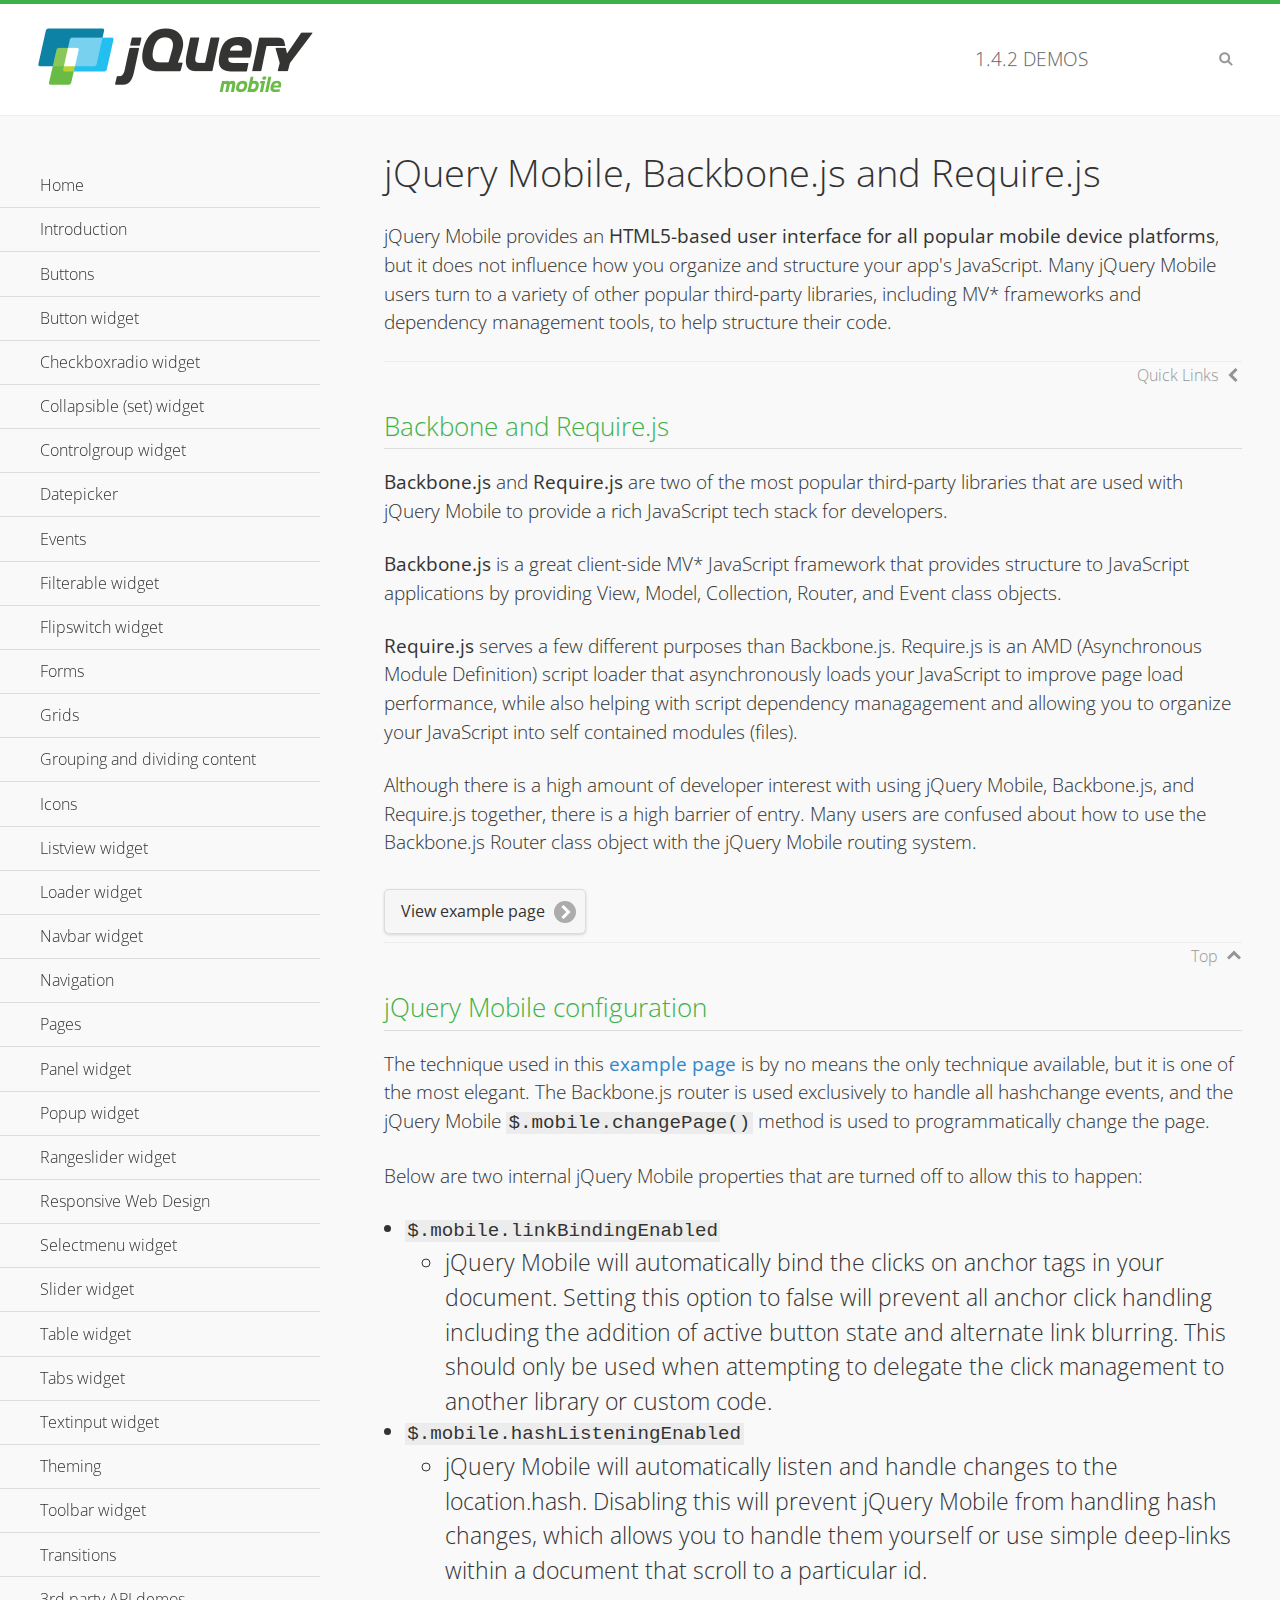
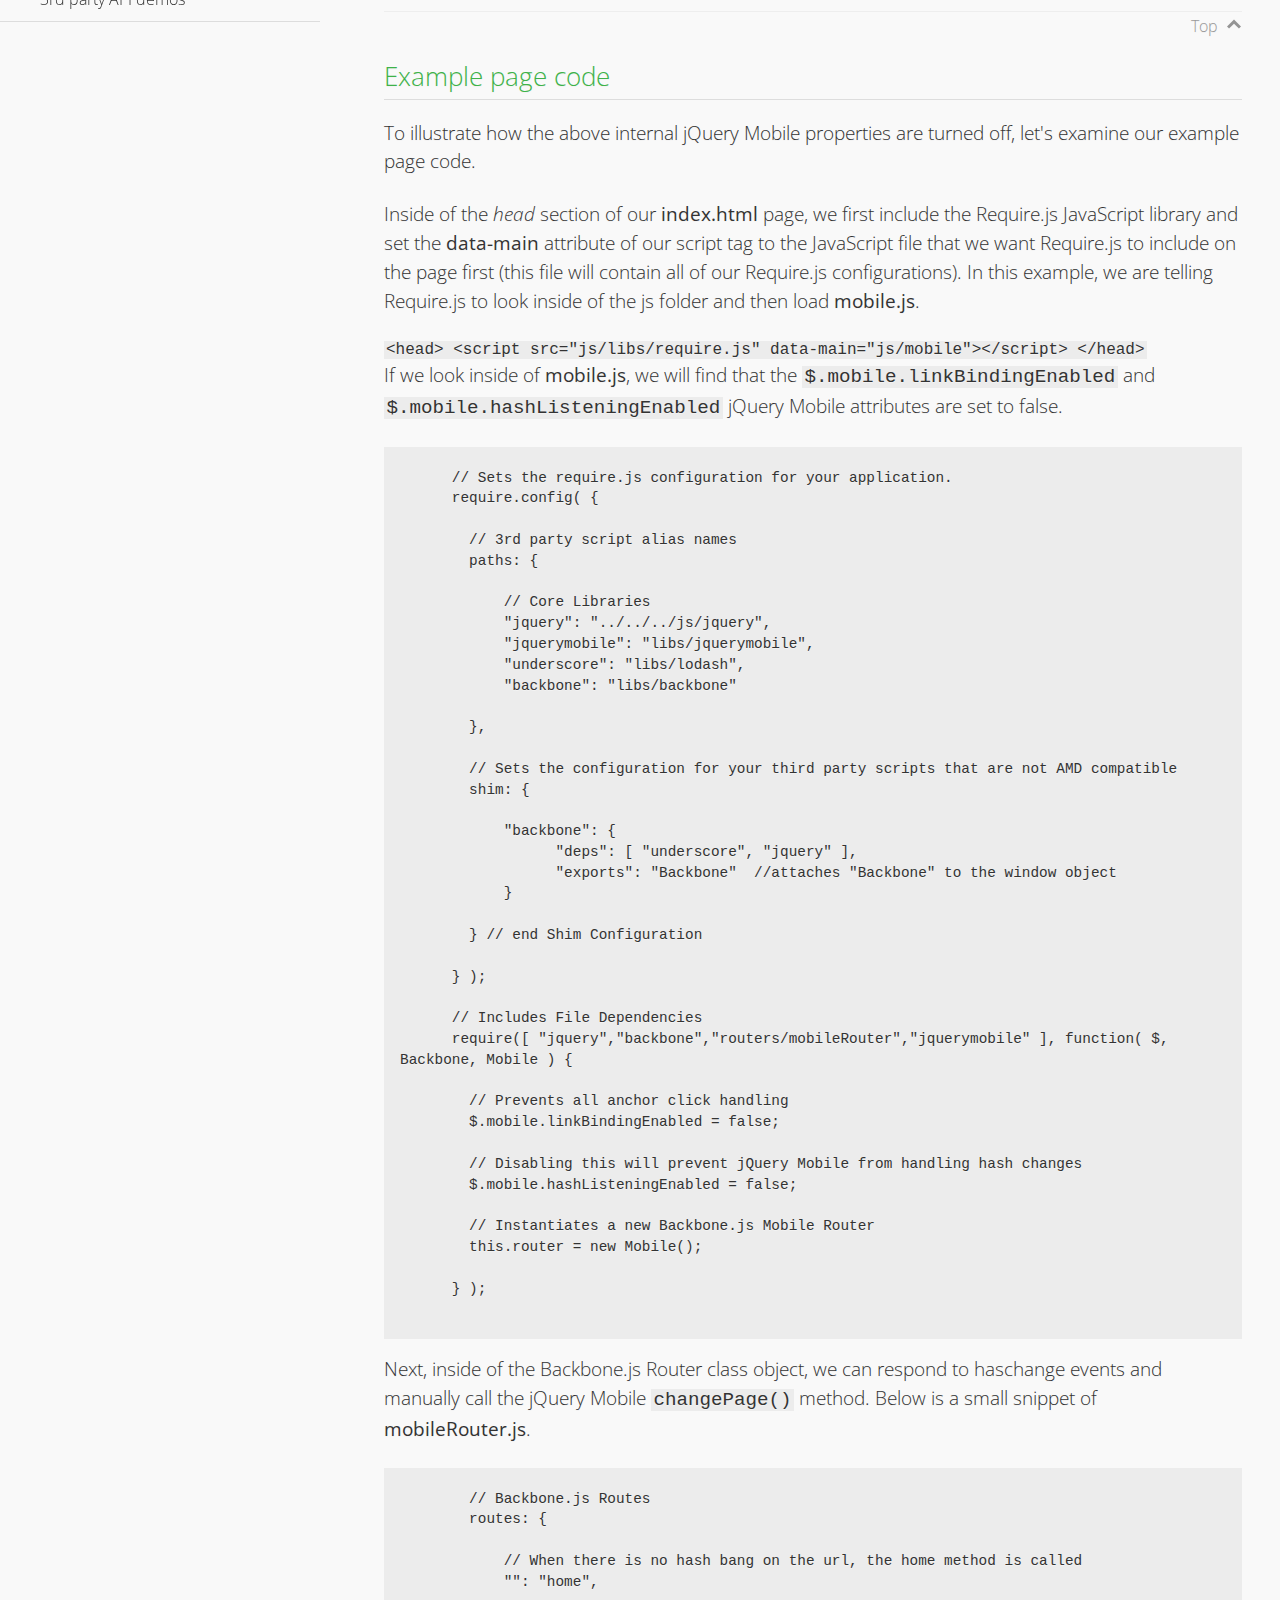
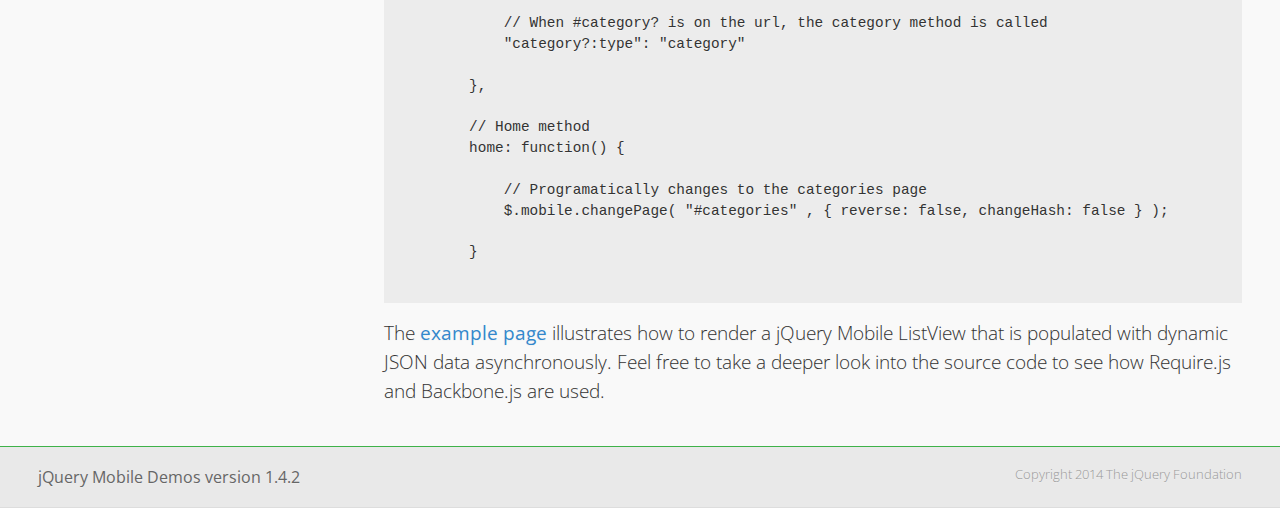
<file: pokemon/assets/jquery.mobile-1.4.2/demos/backbone-requirejs/index.html>
<!DOCTYPE html>
<html>
  <head>
  <meta charset="utf-8">
  <meta name="viewport" content="width=device-width, initial-scale=1">
  <title>jQuery Mobile - Backbone.js and Require.js Apps</title>
	<link rel="shortcut icon" href="../favicon.ico">
    <link rel="stylesheet" href="http://fonts.googleapis.com/css?family=Open+Sans:300,400,700">
	<link rel="stylesheet" href="../css/themes/default/jquery.mobile-1.4.2.min.css">
	<link rel="stylesheet" href="../_assets/css/jqm-demos.css">
	<script src="../js/jquery.js"></script>
	<script src="../_assets/js/index.js"></script>
	<script src="../js/jquery.mobile-1.4.2.min.js"></script>

</head>
<body>
<div data-role="page" class="jqm-demos" data-quicklinks="true">

    <div data-role="header" class="jqm-header">
		<h2><a href="../" title="jQuery Mobile Demos home"><img src="../_assets/img/jquery-logo.png" alt="jQuery Mobile"></a></h2>
		<p><span class="jqm-version"></span> Demos</p>
        <a href="#" class="jqm-navmenu-link ui-btn ui-btn-icon-notext ui-corner-all ui-icon-bars ui-nodisc-icon ui-alt-icon ui-btn-left">Menu</a>
        <a href="#" class="jqm-search-link ui-btn ui-btn-icon-notext ui-corner-all ui-icon-search ui-nodisc-icon ui-alt-icon ui-btn-right">Search</a>
    </div><!-- /header -->

	<div role="main" class="ui-content jqm-content">

      <h1>jQuery Mobile, Backbone.js and Require.js</h1>
      <p>jQuery Mobile provides an <strong>HTML5-based user interface for all popular mobile device platforms</strong>, but it does not influence how you organize and structure your app's JavaScript.  Many jQuery Mobile users turn to a variety of other popular third-party libraries, including MV* frameworks and dependency management tools, to help structure their code.
      </p>

	  <h2>Backbone and Require.js</h2>
      <p><strong>Backbone.js</strong> and <strong>Require.js</strong> are two of the most popular third-party libraries that are used with jQuery Mobile to provide a rich JavaScript tech stack for developers.
      </p>
      <p><strong>Backbone.js</strong> is a great client-side MV* JavaScript framework that provides structure to JavaScript applications by providing View, Model, Collection, Router, and Event class objects.
      </p>
      <p><strong>Require.js</strong> serves a few different purposes than Backbone.js. Require.js is an AMD (Asynchronous Module Definition) script loader that asynchronously loads your JavaScript to improve page load performance, while also helping with script dependency managagement and allowing you to organize your JavaScript into self contained modules (files).
      </p>
      <p>Although there is a high amount of developer interest with using jQuery Mobile, Backbone.js, and Require.js together, there is a high barrier of entry.  Many users are confused about how to use the Backbone.js Router class object with the jQuery Mobile routing system.</p>

	   <a href="backbone-require.html" rel="external" class="ui-btn ui-btn-inline ui-corner-all ui-shadow ui-btn-icon-right ui-icon-carat-r">View example page</a>

      <h2>jQuery Mobile configuration</h2>

      <p>The technique used in this <a href="backbone-require.html" rel="external">example page</a> is by no means the only technique available, but it is one of the most elegant.  The Backbone.js router is used exclusively to handle all hashchange events, and the jQuery Mobile <code>$.mobile.changePage()</code> method is used to programmatically change the page.</p>

      <p>Below are two internal jQuery Mobile properties that are turned off to allow this to happen:</p>

      <ul>
        <li><code>$.mobile.linkBindingEnabled</code>
          <ul>
            <li>jQuery Mobile will automatically bind the clicks on anchor tags in your document. Setting this option to false will prevent all anchor click handling including the addition of active button state and alternate link blurring. This should only be used when attempting to delegate the click management to another library or custom code.</li>
            </ul>
        </li>
        <li><code>$.mobile.hashListeningEnabled</code>
          <ul>
            <li>jQuery Mobile will automatically listen and handle changes to the location.hash. Disabling this will prevent jQuery Mobile from handling hash changes, which allows you to handle them yourself or use simple deep-links within a document that scroll to a particular id.</li>
            </ul>
        </li>
      </ul>
      </p>

	  <h2>Example page code</h2>
      <p>To illustrate how the above internal jQuery Mobile properties are turned off, let's examine our example page code.</p>

      <p>Inside of the <em>head</em> section of our <strong>index.html</strong> page, we first include the Require.js JavaScript library and set the <strong>data-main</strong> attribute of our script tag to the JavaScript file that we want Require.js to include on the page first (this file will contain all of our Require.js configurations).  In this example, we are telling Require.js to look inside of the js folder and then load <strong>mobile.js</strong>.
      </p>

      <code>
        &lt;head&gt;
          &lt;script src=&quot;js/libs/require.js&quot; data-main=&quot;js/mobile&quot;&gt;&lt;/script&gt;
        &lt;/head&gt;
      </code>
      <p>If we look inside of <strong>mobile.js</strong>, we will find that the <code>$.mobile.linkBindingEnabled</code> and <code>$.mobile.hashListeningEnabled</code> jQuery Mobile attributes are set to false.
      </p>
      <pre>
      <code>
      // Sets the require.js configuration for your application.
      require.config( {

        // 3rd party script alias names
        paths: {

            // Core Libraries
            "jquery": "../../../js/jquery",
            "jquerymobile": "libs/jquerymobile",
            "underscore": "libs/lodash",
            "backbone": "libs/backbone"

        },

        // Sets the configuration for your third party scripts that are not AMD compatible
        shim: {

            "backbone": {
                  "deps": [ "underscore", "jquery" ],
                  "exports": "Backbone"  //attaches "Backbone" to the window object
            }

        } // end Shim Configuration

      } );

      // Includes File Dependencies
      require([ "jquery","backbone","routers/mobileRouter","jquerymobile" ], function( $, Backbone, Mobile ) {

        // Prevents all anchor click handling
        $.mobile.linkBindingEnabled = false;

        // Disabling this will prevent jQuery Mobile from handling hash changes
        $.mobile.hashListeningEnabled = false;

        // Instantiates a new Backbone.js Mobile Router
        this.router = new Mobile();

      } );
</code>
</pre>
<p>Next, inside of the Backbone.js Router class object, we can respond to haschange events and manually call the jQuery Mobile <code>changePage()</code> method.  Below is a small snippet of <strong>mobileRouter.js</strong>.</p>
<pre>
<code>
        // Backbone.js Routes
        routes: {

            // When there is no hash bang on the url, the home method is called
            "": "home",

            // When #category? is on the url, the category method is called
            "category?:type": "category"

        },

        // Home method
        home: function() {

            // Programatically changes to the categories page
            $.mobile.changePage( "#categories" , { reverse: false, changeHash: false } );

        }
</code>
</pre>

		<p>The <a href="backbone-require.html" rel="external">example page</a> illustrates how to render a jQuery Mobile ListView that is populated with dynamic JSON data asynchronously. Feel free to take a deeper look into the source code to see how Require.js and Backbone.js are used.</p>

    </div><!-- /content -->
	    <div data-role="panel" class="jqm-navmenu-panel" data-position="left" data-display="overlay" data-theme="a">
	    	<ul class="jqm-list ui-alt-icon ui-nodisc-icon">
<li data-filtertext="demos homepage" data-icon="home"><a href=".././">Home</a></li>
<li data-filtertext="introduction overview getting started"><a href="../intro/" data-ajax="false">Introduction</a></li>
<li data-filtertext="buttons button markup buttonmarkup method anchor link button element"><a href="../button-markup/" data-ajax="false">Buttons</a></li>
<li data-filtertext="form button widget input button submit reset"><a href="../button/" data-ajax="false">Button widget</a></li>
<li data-role="collapsible" data-collapsed-icon="carat-d" data-expanded-icon="carat-u" data-iconpos="right" data-inset="false">
	<h3>Checkboxradio widget</h3>
	<ul>
		<li data-filtertext="form checkboxradio widget checkbox input checkboxes controlgroups"><a href="../checkboxradio-checkbox/" data-ajax="false">Checkboxes</a></li>
		<li data-filtertext="form checkboxradio widget radio input radio buttons controlgroups"><a href="../checkboxradio-radio/" data-ajax="false">Radio buttons</a></li>
	</ul>
</li>
<li data-role="collapsible" data-collapsed-icon="carat-d" data-expanded-icon="carat-u" data-iconpos="right" data-inset="false">
	<h3>Collapsible (set) widget</h3>
	<ul>
		<li data-filtertext="collapsibles content formatting"><a href="../collapsible/" data-ajax="false">Collapsible</a></li>
		<li data-filtertext="dynamic collapsible set accordion append expand"><a href="../collapsible-dynamic/" data-ajax="false">Dynamic collapsibles</a></li>
		<li data-filtertext="accordions collapsible set widget content formatting grouped collapsibles"><a href="../collapsibleset/" data-ajax="false">Collapsible set</a></li>
	</ul>
</li>
<li data-role="collapsible" data-collapsed-icon="carat-d" data-expanded-icon="carat-u" data-iconpos="right" data-inset="false">
	<h3>Controlgroup widget</h3>
	<ul>
		<li data-filtertext="controlgroups selectmenu checkboxradio input grouped buttons horizontal vertical"><a href="../controlgroup/" data-ajax="false">Controlgroup</a></li>
		<li data-filtertext="dynamic controlgroup dynamically add buttons"><a href="../controlgroup-dynamic/" data-ajax="false">Dynamic controlgroups</a></li>
	</ul>
</li>
<li data-filtertext="form datepicker widget date input"><a href="../datepicker/" data-ajax="false">Datepicker</a></li>
<li data-role="collapsible" data-collapsed-icon="carat-d" data-expanded-icon="carat-u" data-iconpos="right" data-inset="false">
	<h3>Events</h3>
	<ul>
		<li data-filtertext="swipe to delete list items listviews swipe events"><a href="../swipe-list/" data-ajax="false">Swipe list items</a></li>
		<li data-filtertext="swipe to navigate swipe page navigation swipe events"><a href="../swipe-page/" data-ajax="false">Swipe page navigation</a></li>
	</ul>
</li>
<li data-filtertext="filterable filter elements sorting searching listview table"><a href="../filterable/" data-ajax="false">Filterable widget</a></li>
<li data-filtertext="form flipswitch widget flip toggle switch binary select checkbox input"><a href="../flipswitch/" data-ajax="false">Flipswitch widget</a></li>
<li data-role="collapsible" data-collapsed-icon="carat-d" data-expanded-icon="carat-u" data-iconpos="right" data-inset="false">
	<h3>Forms</h3>
	<ul>
		<li data-filtertext="forms text checkbox radio range button submit reset inputs selects textarea slider flipswitch label form elements"><a href="../forms/" data-ajax="false">Forms</a></li>
		<li data-filtertext="form hide labels hidden accessible ui-hidden-accessible forms"><a href="../forms-label-hidden-accessible/" data-ajax="false">Hide labels</a></li>
		<li data-filtertext="form field containers fieldcontain ui-field-contain forms"><a href="../forms-field-contain/" data-ajax="false">Field containers</a></li>
		<li data-filtertext="forms disabled form elements"><a href="../forms-disabled/" data-ajax="false">Forms disabled</a></li>
		<li data-filtertext="forms gallery examples overview forms text checkbox radio range button submit reset inputs selects textarea slider flipswitch label form elements"><a href="../forms-gallery/" data-ajax="false">Forms gallery</a></li>
	</ul>
</li>
<li data-role="collapsible" data-collapsed-icon="carat-d" data-expanded-icon="carat-u" data-iconpos="right" data-inset="false">
	<h3>Grids</h3>
	<ul>
		<li data-filtertext="grids columns blocks content formatting rwd responsive css framework"><a href="../grids/" data-ajax="false">Grids</a></li>
		<li data-filtertext="buttons in grids css framework"><a href="../grids-buttons/" data-ajax="false">Buttons in grids</a></li>
		<li data-filtertext="custom responsive grids rwd css framework"><a href="../grids-custom-responsive/" data-ajax="false">Custom responsive grids</a></li>
	</ul>
</li>
<li data-filtertext="blocks content formatting sections heading"><a href="../body-bar-classes/" data-ajax="false">Grouping and dividing content</a></li>
<li data-role="collapsible" data-collapsed-icon="carat-d" data-expanded-icon="carat-u" data-iconpos="right" data-inset="false">
	<h3>Icons</h3>
	<ul>
		<li data-filtertext="button icons svg disc alt custom icon position"><a href="../icons/" data-ajax="false">Icons</a></li>
		<li data-filtertext=""><a href="../icons-grunticon/" data-ajax="false">Grunticon loader</a></li>
	</ul>
</li>
<li data-role="collapsible" data-collapsed-icon="carat-d" data-expanded-icon="carat-u" data-iconpos="right" data-inset="false">
	<h3>Listview widget</h3>
	<ul>
		<li data-filtertext="listview widget thumbnails icons nested split button collapsible ul ol"><a href="../listview/" data-ajax="false">Listview</a></li>
		<li data-filtertext="autocomplete filterable reveal listview filtertextbeforefilter placeholder"><a href="../listview-autocomplete/" data-ajax="false">Listview autocomplete</a></li>
		<li data-filtertext="autocomplete filterable reveal listview remote data filtertextbeforefilter placeholder"><a href="../listview-autocomplete-remote/" data-ajax="false">Listview autocomplete remote data</a></li>
		<li data-filtertext="autodividers anchor jump scroll linkbars listview lists ul ol"><a href="../listview-autodividers-linkbar/" data-ajax="false">Listview autodividers linkbar</a></li>
		<li data-filtertext="listview autodividers selector autodividersselector lists ul ol"><a href="../listview-autodividers-selector/" data-ajax="false">Listview autodividers selector</a></li>
		<li data-filtertext="listview nested list items"><a href="../listview-nested-lists/" data-ajax="false">Listview Nested Listviews</a></li>
		<li data-filtertext="listview collapsible list items flat"><a href="../listview-collapsible-item-flat/" data-ajax="false">Listview collapsible list items (flat)</a></li>
		<li data-filtertext="listview collapsible list indented"><a href="../listview-collapsible-item-indented/" data-ajax="false">Listview collapsible list items (indented)</a></li>
		<li data-filtertext="grid listview responsive grids responsive listviews lists ul"><a href="../listview-grid/" data-ajax="false">Listview responsive grid</a></li>
	</ul>
</li>
<li data-filtertext="loader widget page loading navigation overlay spinner"><a href="../loader/" data-ajax="false">Loader widget</a></li>
<li data-filtertext="navbar widget navmenu toolbars header footer"><a href="../navbar/" data-ajax="false">Navbar widget</a></li>
<li data-role="collapsible" data-collapsed-icon="carat-d" data-expanded-icon="carat-u" data-iconpos="right" data-inset="false">
	<h3>Navigation</h3>
	<ul>
		<li data-filtertext="ajax navigation navigate widget history event method"><a href="../navigation/" data-ajax="false">Navigation</a></li>
		<li data-filtertext="linking pages page links navigation ajax prefetch cache"><a href="../navigation-linking-pages/" data-ajax="false">Linking pages</a></li>
		<li data-filtertext="php redirect server redirection server-side navigation"><a href="../navigation-php-redirect/" data-ajax="false">PHP redirect demo</a></li>
		<li data-filtertext="navigation redirection hash query"><a href="../navigation-hash-processing/" data-ajax="false">Hash processing demo</a></li>
	</ul>
</li>
<li data-role="collapsible" data-collapsed-icon="carat-d" data-expanded-icon="carat-u" data-iconpos="right" data-inset="false">
	<h3>Pages</h3>
	<ul>
		<li data-filtertext="pages page widget ajax navigation"><a href="../pages/" data-ajax="false">Pages</a></li>
		<li data-filtertext="single page"><a href="../pages-single-page/" data-ajax="false">Single page</a></li>
		<li data-filtertext="multipage multi-page page"><a href="../pages-multi-page/" data-ajax="false">Multi-page template</a></li>
		<li data-filtertext="dialog page widget modal popup"><a href="../pages-dialog/" data-ajax="false">Dialog page</a></li>
	</ul>
</li>
<li data-role="collapsible" data-collapsed-icon="carat-d" data-expanded-icon="carat-u" data-iconpos="right" data-inset="false">
	<h3>Panel widget</h3>
	<ul>
		<li data-filtertext="panel widget sliding panels reveal push overlay responsive"><a href="../panel/" data-ajax="false">Panel</a></li>
		<li data-filtertext=""><a href="../panel-external/" data-ajax="false">External panels</a></li>
		<li data-filtertext="panel "><a href="../panel-fixed/" data-ajax="false">Fixed panels</a></li>
		<li data-filtertext="panel slide panels sliding panels shadow rwd responsive breakpoint"><a href="../panel-responsive/" data-ajax="false">Panels responsive</a></li>
		<li data-filtertext="panel custom style custom panel width reveal shadow listview panel styling page background wrapper"><a href="../panel-styling/" data-ajax="false">Custom panel style</a></li>
		<li data-filtertext="panel open on swipe"><a href="../panel-swipe-open/" data-ajax="false">Panel open on swipe</a></li>
		<li data-filtertext="panels outside page internal external toolbars"><a href="../panel-external-internal/" data-ajax="false">Panel external and internal</a></li>
	</ul>
</li>
<li data-role="collapsible" data-collapsed-icon="carat-d" data-expanded-icon="carat-u" data-iconpos="right" data-inset="false">
	<h3>Popup widget</h3>
	<ul>
		<li data-filtertext="popup widget popups dialog modal transition tooltip lightbox form overlay screen flip pop fade transition"><a href="../popup/" data-ajax="false">Popup</a></li>
		<li data-filtertext="popup alignment position"><a href="../popup-alignment/" data-ajax="false">Popup alignment</a></li>
		<li data-filtertext="popup arrow size popups popover"><a href="../popup-arrow-size/" data-ajax="false">Popup arrow size</a></li>
		<li data-filtertext="dynamic popups popup images lightbox"><a href="../popup-dynamic/" data-ajax="false">Dynamic popups</a></li>
		<li data-filtertext="popups with iframes scaling"><a href="../popup-iframe/" data-ajax="false">Popups with iframes</a></li>
		<li data-filtertext="popup image scaling"><a href="../popup-image-scaling/" data-ajax="false">Popup image scaling</a></li>
		<li data-filtertext="external popup outside multi-page"><a href="../popup-outside-multipage" data-ajax="false">Popup outside multi-page</a></li>
	</ul>
</li>
<li data-filtertext="form rangeslider widget dual sliders dual handle sliders range input"><a href="../rangeslider/" data-ajax="false">Rangeslider widget</a></li>
<li data-filtertext="responsive web design rwd adaptive progressive enhancement PE accessible mobile breakpoints media query media queries"><a href="../rwd/" data-ajax="false">Responsive Web Design</a></li>
<li data-role="collapsible" data-collapsed-icon="carat-d" data-expanded-icon="carat-u" data-iconpos="right" data-inset="false">
	<h3>Selectmenu widget</h3>
	<ul>
		<li data-filtertext="form selectmenu widget select input custom select menu selects"><a href="../selectmenu/" data-ajax="false">Selectmenu</a></li>
		<li data-filtertext="form custom select menu selectmenu widget custom menu option optgroup multiple selects"><a href="../selectmenu-custom/" data-ajax="false">Custom select menu</a></li>
		<li data-filtertext="filterable select filter popup dialog"><a href="../selectmenu-custom-filter/" data-ajax="false">Custom select menu with filter</a></li>
	</ul>
</li>
<li data-role="collapsible" data-collapsed-icon="carat-d" data-expanded-icon="carat-u" data-iconpos="right" data-inset="false">
	<h3>Slider widget</h3>
	<ul>
		<li data-filtertext="form slider widget range input single sliders"><a href="../slider/" data-ajax="false">Slider</a></li>
		<li data-filtertext="form slider widget flipswitch slider binary select flip toggle switch"><a href="../slider-flipswitch/" data-ajax="false">Slider flip toggle switch</a></li>
		<li data-filtertext="form slider tooltip handle value input range sliders"><a href="../slider-tooltip/" data-ajax="false">Slider tooltip</a></li>
	</ul>
</li>
<li data-role="collapsible" data-collapsed-icon="carat-d" data-expanded-icon="carat-u" data-iconpos="right" data-inset="false">
	<h3>Table widget</h3>
	<ul>
		<li data-filtertext="table widget reflow column toggle th td responsive tables rwd hide show tabular"><a href="../table-column-toggle/" data-ajax="false">Table Column Toggle</a></li>
		<li data-filtertext="table column toggle phone comparison demo"><a href="../table-column-toggle-example/" data-ajax="false">Table Column Toggle demo</a></li>
		<li data-filtertext="responsive tables table column toggle heading groups rwd breakpoint"><a href="../table-column-toggle-heading-groups/" data-ajax="false">Table Column Toggle heading groups</a></li>
		<li data-filtertext="responsive tables table column toggle hide rwd breakpoint customization options"><a href="../table-column-toggle-options/" data-ajax="false">Table Column Toggle options</a></li>
		<li data-filtertext="table reflow th td responsive rwd columns tabular"><a href="../table-reflow/" data-ajax="false">Table Reflow</a></li>
		<li data-filtertext="responsive tables table reflow heading groups rwd breakpoint"><a href="../table-reflow-heading-groups/" data-ajax="false">Table Reflow heading groups</a></li>
		<li data-filtertext="responsive tables table reflow stripes strokes table style"><a href="../table-reflow-stripes-strokes/" data-ajax="false">Table Reflow stripes and strokes</a></li>
		<li data-filtertext="responsive tables table reflow stack custom styles"><a href="../table-reflow-styling/" data-ajax="false">Table Reflow custom styles</a></li>
	</ul>
</li>
<li data-filtertext="ui tabs widget"><a href="../tabs/" data-ajax="false">Tabs widget</a></li>
<li data-filtertext="form textinput widget text input textarea number date time tel email file color password"><a href="../textinput/" data-ajax="false">Textinput widget</a></li>
<li data-role="collapsible" data-collapsed-icon="carat-d" data-expanded-icon="carat-u" data-iconpos="right" data-inset="false">
	<h3>Theming</h3>
	<ul>
		<li data-filtertext="default theme swatches theming style css"><a href="../theme-default/" data-ajax="false">Default theme</a></li>
		<li data-filtertext="classic theme old theme swatches theming style css"><a href="../theme-classic/" data-ajax="false">Classic theme</a></li>
	</ul>
</li>
<li data-role="collapsible" data-collapsed-icon="carat-d" data-expanded-icon="carat-u" data-iconpos="right" data-inset="false">
	<h3>Toolbar widget</h3>
	<ul>
		<li data-filtertext="toolbar widget header footer toolbars fixed fullscreen external sections"><a href="../toolbar/" data-ajax="false">Toolbar</a></li>
		<li data-filtertext="dynamic toolbars dynamically add toolbar header footer"><a href="../toolbar-dynamic/" data-ajax="false">Dynamic toolbars</a></li>
		<li data-filtertext="external toolbars header footer"><a href="../toolbar-external/" data-ajax="false">External toolbars</a></li>
		<li data-filtertext="fixed toolbars header footer"><a href="../toolbar-fixed/" data-ajax="false">Fixed toolbars</a></li>
		<li data-filtertext="fixed fullscreen toolbars header footer"><a href="../toolbar-fixed-fullscreen/" data-ajax="false">Fullscreen toolbars</a></li>
		<li data-filtertext="external fixed toolbars header footer"><a href="../toolbar-fixed-external/" data-ajax="false">Fixed external toolbars</a></li>
		<li data-filtertext="external persistent toolbars header footer navbar navmenu"><a href="../toolbar-fixed-persistent/" data-ajax="false">Persistent toolbars</a></li>
		<li data-filtertext="external ajax optimized toolbars persistent toolbars header footer navbar"><a href="../toolbar-fixed-persistent-optimized/" data-ajax="false">Ajax optimized toolbars</a></li>
		<li data-filtertext="form in toolbars header footer"><a href="../toolbar-fixed-forms/" data-ajax="false">Form in toolbar</a></li>
	</ul>
</li>
<li data-filtertext="page transitions animated pages popup navigation flip slide fade pop"><a href="../transitions/" data-ajax="false">Transitions</a></li>
<li data-role="collapsible" data-collapsed-icon="carat-d" data-expanded-icon="carat-u" data-iconpos="right" data-inset="false">
	<h3>3rd party API demos</h3>
	<ul>
		<li data-filtertext="backbone requirejs navigation router"><a href="../backbone-requirejs/" data-ajax="false">Backbone RequireJS</a></li>
		<li data-filtertext="google maps geolocation demo"><a href="../map-geolocation/" data-ajax="false">Google Maps geolocation</a></li>
		<li data-filtertext="google maps hybrid"><a href="../map-list-toggle/" data-ajax="false">Google Maps list toggle</a></li>
	</ul>
</li>



		     </ul>
		</div><!-- /panel -->


    <div data-role="footer" data-position="fixed" data-tap-toggle="false" class="jqm-footer">
        <p>jQuery Mobile Demos version <span class="jqm-version"></span></p>
        <p>Copyright 2014 The jQuery Foundation</p>
    </div><!-- /footer -->
	<!-- TODO: This should become an external panel so we can add input to markup (unique ID) -->
    <div data-role="panel" class="jqm-search-panel" data-position="right" data-display="overlay" data-theme="a">
		<div class="jqm-search">
			<ul class="jqm-list" data-filter-placeholder="Search demos..." data-filter-reveal="true">
<li data-filtertext="demos homepage" data-icon="home"><a href=".././">Home</a></li>
<li data-filtertext="introduction overview getting started"><a href="../intro/" data-ajax="false">Introduction</a></li>
<li data-filtertext="buttons button markup buttonmarkup method anchor link button element"><a href="../button-markup/" data-ajax="false">Buttons</a></li>
<li data-filtertext="form button widget input button submit reset"><a href="../button/" data-ajax="false">Button widget</a></li>
<li data-role="collapsible" data-collapsed-icon="carat-d" data-expanded-icon="carat-u" data-iconpos="right" data-inset="false">
	<h3>Checkboxradio widget</h3>
	<ul>
		<li data-filtertext="form checkboxradio widget checkbox input checkboxes controlgroups"><a href="../checkboxradio-checkbox/" data-ajax="false">Checkboxes</a></li>
		<li data-filtertext="form checkboxradio widget radio input radio buttons controlgroups"><a href="../checkboxradio-radio/" data-ajax="false">Radio buttons</a></li>
	</ul>
</li>
<li data-role="collapsible" data-collapsed-icon="carat-d" data-expanded-icon="carat-u" data-iconpos="right" data-inset="false">
	<h3>Collapsible (set) widget</h3>
	<ul>
		<li data-filtertext="collapsibles content formatting"><a href="../collapsible/" data-ajax="false">Collapsible</a></li>
		<li data-filtertext="dynamic collapsible set accordion append expand"><a href="../collapsible-dynamic/" data-ajax="false">Dynamic collapsibles</a></li>
		<li data-filtertext="accordions collapsible set widget content formatting grouped collapsibles"><a href="../collapsibleset/" data-ajax="false">Collapsible set</a></li>
	</ul>
</li>
<li data-role="collapsible" data-collapsed-icon="carat-d" data-expanded-icon="carat-u" data-iconpos="right" data-inset="false">
	<h3>Controlgroup widget</h3>
	<ul>
		<li data-filtertext="controlgroups selectmenu checkboxradio input grouped buttons horizontal vertical"><a href="../controlgroup/" data-ajax="false">Controlgroup</a></li>
		<li data-filtertext="dynamic controlgroup dynamically add buttons"><a href="../controlgroup-dynamic/" data-ajax="false">Dynamic controlgroups</a></li>
	</ul>
</li>
<li data-filtertext="form datepicker widget date input"><a href="../datepicker/" data-ajax="false">Datepicker</a></li>
<li data-role="collapsible" data-collapsed-icon="carat-d" data-expanded-icon="carat-u" data-iconpos="right" data-inset="false">
	<h3>Events</h3>
	<ul>
		<li data-filtertext="swipe to delete list items listviews swipe events"><a href="../swipe-list/" data-ajax="false">Swipe list items</a></li>
		<li data-filtertext="swipe to navigate swipe page navigation swipe events"><a href="../swipe-page/" data-ajax="false">Swipe page navigation</a></li>
	</ul>
</li>
<li data-filtertext="filterable filter elements sorting searching listview table"><a href="../filterable/" data-ajax="false">Filterable widget</a></li>
<li data-filtertext="form flipswitch widget flip toggle switch binary select checkbox input"><a href="../flipswitch/" data-ajax="false">Flipswitch widget</a></li>
<li data-role="collapsible" data-collapsed-icon="carat-d" data-expanded-icon="carat-u" data-iconpos="right" data-inset="false">
	<h3>Forms</h3>
	<ul>
		<li data-filtertext="forms text checkbox radio range button submit reset inputs selects textarea slider flipswitch label form elements"><a href="../forms/" data-ajax="false">Forms</a></li>
		<li data-filtertext="form hide labels hidden accessible ui-hidden-accessible forms"><a href="../forms-label-hidden-accessible/" data-ajax="false">Hide labels</a></li>
		<li data-filtertext="form field containers fieldcontain ui-field-contain forms"><a href="../forms-field-contain/" data-ajax="false">Field containers</a></li>
		<li data-filtertext="forms disabled form elements"><a href="../forms-disabled/" data-ajax="false">Forms disabled</a></li>
		<li data-filtertext="forms gallery examples overview forms text checkbox radio range button submit reset inputs selects textarea slider flipswitch label form elements"><a href="../forms-gallery/" data-ajax="false">Forms gallery</a></li>
	</ul>
</li>
<li data-role="collapsible" data-collapsed-icon="carat-d" data-expanded-icon="carat-u" data-iconpos="right" data-inset="false">
	<h3>Grids</h3>
	<ul>
		<li data-filtertext="grids columns blocks content formatting rwd responsive css framework"><a href="../grids/" data-ajax="false">Grids</a></li>
		<li data-filtertext="buttons in grids css framework"><a href="../grids-buttons/" data-ajax="false">Buttons in grids</a></li>
		<li data-filtertext="custom responsive grids rwd css framework"><a href="../grids-custom-responsive/" data-ajax="false">Custom responsive grids</a></li>
	</ul>
</li>
<li data-filtertext="blocks content formatting sections heading"><a href="../body-bar-classes/" data-ajax="false">Grouping and dividing content</a></li>
<li data-role="collapsible" data-collapsed-icon="carat-d" data-expanded-icon="carat-u" data-iconpos="right" data-inset="false">
	<h3>Icons</h3>
	<ul>
		<li data-filtertext="button icons svg disc alt custom icon position"><a href="../icons/" data-ajax="false">Icons</a></li>
		<li data-filtertext=""><a href="../icons-grunticon/" data-ajax="false">Grunticon loader</a></li>
	</ul>
</li>
<li data-role="collapsible" data-collapsed-icon="carat-d" data-expanded-icon="carat-u" data-iconpos="right" data-inset="false">
	<h3>Listview widget</h3>
	<ul>
		<li data-filtertext="listview widget thumbnails icons nested split button collapsible ul ol"><a href="../listview/" data-ajax="false">Listview</a></li>
		<li data-filtertext="autocomplete filterable reveal listview filtertextbeforefilter placeholder"><a href="../listview-autocomplete/" data-ajax="false">Listview autocomplete</a></li>
		<li data-filtertext="autocomplete filterable reveal listview remote data filtertextbeforefilter placeholder"><a href="../listview-autocomplete-remote/" data-ajax="false">Listview autocomplete remote data</a></li>
		<li data-filtertext="autodividers anchor jump scroll linkbars listview lists ul ol"><a href="../listview-autodividers-linkbar/" data-ajax="false">Listview autodividers linkbar</a></li>
		<li data-filtertext="listview autodividers selector autodividersselector lists ul ol"><a href="../listview-autodividers-selector/" data-ajax="false">Listview autodividers selector</a></li>
		<li data-filtertext="listview nested list items"><a href="../listview-nested-lists/" data-ajax="false">Listview Nested Listviews</a></li>
		<li data-filtertext="listview collapsible list items flat"><a href="../listview-collapsible-item-flat/" data-ajax="false">Listview collapsible list items (flat)</a></li>
		<li data-filtertext="listview collapsible list indented"><a href="../listview-collapsible-item-indented/" data-ajax="false">Listview collapsible list items (indented)</a></li>
		<li data-filtertext="grid listview responsive grids responsive listviews lists ul"><a href="../listview-grid/" data-ajax="false">Listview responsive grid</a></li>
	</ul>
</li>
<li data-filtertext="loader widget page loading navigation overlay spinner"><a href="../loader/" data-ajax="false">Loader widget</a></li>
<li data-filtertext="navbar widget navmenu toolbars header footer"><a href="../navbar/" data-ajax="false">Navbar widget</a></li>
<li data-role="collapsible" data-collapsed-icon="carat-d" data-expanded-icon="carat-u" data-iconpos="right" data-inset="false">
	<h3>Navigation</h3>
	<ul>
		<li data-filtertext="ajax navigation navigate widget history event method"><a href="../navigation/" data-ajax="false">Navigation</a></li>
		<li data-filtertext="linking pages page links navigation ajax prefetch cache"><a href="../navigation-linking-pages/" data-ajax="false">Linking pages</a></li>
		<li data-filtertext="php redirect server redirection server-side navigation"><a href="../navigation-php-redirect/" data-ajax="false">PHP redirect demo</a></li>
		<li data-filtertext="navigation redirection hash query"><a href="../navigation-hash-processing/" data-ajax="false">Hash processing demo</a></li>
	</ul>
</li>
<li data-role="collapsible" data-collapsed-icon="carat-d" data-expanded-icon="carat-u" data-iconpos="right" data-inset="false">
	<h3>Pages</h3>
	<ul>
		<li data-filtertext="pages page widget ajax navigation"><a href="../pages/" data-ajax="false">Pages</a></li>
		<li data-filtertext="single page"><a href="../pages-single-page/" data-ajax="false">Single page</a></li>
		<li data-filtertext="multipage multi-page page"><a href="../pages-multi-page/" data-ajax="false">Multi-page template</a></li>
		<li data-filtertext="dialog page widget modal popup"><a href="../pages-dialog/" data-ajax="false">Dialog page</a></li>
	</ul>
</li>
<li data-role="collapsible" data-collapsed-icon="carat-d" data-expanded-icon="carat-u" data-iconpos="right" data-inset="false">
	<h3>Panel widget</h3>
	<ul>
		<li data-filtertext="panel widget sliding panels reveal push overlay responsive"><a href="../panel/" data-ajax="false">Panel</a></li>
		<li data-filtertext=""><a href="../panel-external/" data-ajax="false">External panels</a></li>
		<li data-filtertext="panel "><a href="../panel-fixed/" data-ajax="false">Fixed panels</a></li>
		<li data-filtertext="panel slide panels sliding panels shadow rwd responsive breakpoint"><a href="../panel-responsive/" data-ajax="false">Panels responsive</a></li>
		<li data-filtertext="panel custom style custom panel width reveal shadow listview panel styling page background wrapper"><a href="../panel-styling/" data-ajax="false">Custom panel style</a></li>
		<li data-filtertext="panel open on swipe"><a href="../panel-swipe-open/" data-ajax="false">Panel open on swipe</a></li>
		<li data-filtertext="panels outside page internal external toolbars"><a href="../panel-external-internal/" data-ajax="false">Panel external and internal</a></li>
	</ul>
</li>
<li data-role="collapsible" data-collapsed-icon="carat-d" data-expanded-icon="carat-u" data-iconpos="right" data-inset="false">
	<h3>Popup widget</h3>
	<ul>
		<li data-filtertext="popup widget popups dialog modal transition tooltip lightbox form overlay screen flip pop fade transition"><a href="../popup/" data-ajax="false">Popup</a></li>
		<li data-filtertext="popup alignment position"><a href="../popup-alignment/" data-ajax="false">Popup alignment</a></li>
		<li data-filtertext="popup arrow size popups popover"><a href="../popup-arrow-size/" data-ajax="false">Popup arrow size</a></li>
		<li data-filtertext="dynamic popups popup images lightbox"><a href="../popup-dynamic/" data-ajax="false">Dynamic popups</a></li>
		<li data-filtertext="popups with iframes scaling"><a href="../popup-iframe/" data-ajax="false">Popups with iframes</a></li>
		<li data-filtertext="popup image scaling"><a href="../popup-image-scaling/" data-ajax="false">Popup image scaling</a></li>
		<li data-filtertext="external popup outside multi-page"><a href="../popup-outside-multipage" data-ajax="false">Popup outside multi-page</a></li>
	</ul>
</li>
<li data-filtertext="form rangeslider widget dual sliders dual handle sliders range input"><a href="../rangeslider/" data-ajax="false">Rangeslider widget</a></li>
<li data-filtertext="responsive web design rwd adaptive progressive enhancement PE accessible mobile breakpoints media query media queries"><a href="../rwd/" data-ajax="false">Responsive Web Design</a></li>
<li data-role="collapsible" data-collapsed-icon="carat-d" data-expanded-icon="carat-u" data-iconpos="right" data-inset="false">
	<h3>Selectmenu widget</h3>
	<ul>
		<li data-filtertext="form selectmenu widget select input custom select menu selects"><a href="../selectmenu/" data-ajax="false">Selectmenu</a></li>
		<li data-filtertext="form custom select menu selectmenu widget custom menu option optgroup multiple selects"><a href="../selectmenu-custom/" data-ajax="false">Custom select menu</a></li>
		<li data-filtertext="filterable select filter popup dialog"><a href="../selectmenu-custom-filter/" data-ajax="false">Custom select menu with filter</a></li>
	</ul>
</li>
<li data-role="collapsible" data-collapsed-icon="carat-d" data-expanded-icon="carat-u" data-iconpos="right" data-inset="false">
	<h3>Slider widget</h3>
	<ul>
		<li data-filtertext="form slider widget range input single sliders"><a href="../slider/" data-ajax="false">Slider</a></li>
		<li data-filtertext="form slider widget flipswitch slider binary select flip toggle switch"><a href="../slider-flipswitch/" data-ajax="false">Slider flip toggle switch</a></li>
		<li data-filtertext="form slider tooltip handle value input range sliders"><a href="../slider-tooltip/" data-ajax="false">Slider tooltip</a></li>
	</ul>
</li>
<li data-role="collapsible" data-collapsed-icon="carat-d" data-expanded-icon="carat-u" data-iconpos="right" data-inset="false">
	<h3>Table widget</h3>
	<ul>
		<li data-filtertext="table widget reflow column toggle th td responsive tables rwd hide show tabular"><a href="../table-column-toggle/" data-ajax="false">Table Column Toggle</a></li>
		<li data-filtertext="table column toggle phone comparison demo"><a href="../table-column-toggle-example/" data-ajax="false">Table Column Toggle demo</a></li>
		<li data-filtertext="responsive tables table column toggle heading groups rwd breakpoint"><a href="../table-column-toggle-heading-groups/" data-ajax="false">Table Column Toggle heading groups</a></li>
		<li data-filtertext="responsive tables table column toggle hide rwd breakpoint customization options"><a href="../table-column-toggle-options/" data-ajax="false">Table Column Toggle options</a></li>
		<li data-filtertext="table reflow th td responsive rwd columns tabular"><a href="../table-reflow/" data-ajax="false">Table Reflow</a></li>
		<li data-filtertext="responsive tables table reflow heading groups rwd breakpoint"><a href="../table-reflow-heading-groups/" data-ajax="false">Table Reflow heading groups</a></li>
		<li data-filtertext="responsive tables table reflow stripes strokes table style"><a href="../table-reflow-stripes-strokes/" data-ajax="false">Table Reflow stripes and strokes</a></li>
		<li data-filtertext="responsive tables table reflow stack custom styles"><a href="../table-reflow-styling/" data-ajax="false">Table Reflow custom styles</a></li>
	</ul>
</li>
<li data-filtertext="ui tabs widget"><a href="../tabs/" data-ajax="false">Tabs widget</a></li>
<li data-filtertext="form textinput widget text input textarea number date time tel email file color password"><a href="../textinput/" data-ajax="false">Textinput widget</a></li>
<li data-role="collapsible" data-collapsed-icon="carat-d" data-expanded-icon="carat-u" data-iconpos="right" data-inset="false">
	<h3>Theming</h3>
	<ul>
		<li data-filtertext="default theme swatches theming style css"><a href="../theme-default/" data-ajax="false">Default theme</a></li>
		<li data-filtertext="classic theme old theme swatches theming style css"><a href="../theme-classic/" data-ajax="false">Classic theme</a></li>
	</ul>
</li>
<li data-role="collapsible" data-collapsed-icon="carat-d" data-expanded-icon="carat-u" data-iconpos="right" data-inset="false">
	<h3>Toolbar widget</h3>
	<ul>
		<li data-filtertext="toolbar widget header footer toolbars fixed fullscreen external sections"><a href="../toolbar/" data-ajax="false">Toolbar</a></li>
		<li data-filtertext="dynamic toolbars dynamically add toolbar header footer"><a href="../toolbar-dynamic/" data-ajax="false">Dynamic toolbars</a></li>
		<li data-filtertext="external toolbars header footer"><a href="../toolbar-external/" data-ajax="false">External toolbars</a></li>
		<li data-filtertext="fixed toolbars header footer"><a href="../toolbar-fixed/" data-ajax="false">Fixed toolbars</a></li>
		<li data-filtertext="fixed fullscreen toolbars header footer"><a href="../toolbar-fixed-fullscreen/" data-ajax="false">Fullscreen toolbars</a></li>
		<li data-filtertext="external fixed toolbars header footer"><a href="../toolbar-fixed-external/" data-ajax="false">Fixed external toolbars</a></li>
		<li data-filtertext="external persistent toolbars header footer navbar navmenu"><a href="../toolbar-fixed-persistent/" data-ajax="false">Persistent toolbars</a></li>
		<li data-filtertext="external ajax optimized toolbars persistent toolbars header footer navbar"><a href="../toolbar-fixed-persistent-optimized/" data-ajax="false">Ajax optimized toolbars</a></li>
		<li data-filtertext="form in toolbars header footer"><a href="../toolbar-fixed-forms/" data-ajax="false">Form in toolbar</a></li>
	</ul>
</li>
<li data-filtertext="page transitions animated pages popup navigation flip slide fade pop"><a href="../transitions/" data-ajax="false">Transitions</a></li>
<li data-role="collapsible" data-collapsed-icon="carat-d" data-expanded-icon="carat-u" data-iconpos="right" data-inset="false">
	<h3>3rd party API demos</h3>
	<ul>
		<li data-filtertext="backbone requirejs navigation router"><a href="../backbone-requirejs/" data-ajax="false">Backbone RequireJS</a></li>
		<li data-filtertext="google maps geolocation demo"><a href="../map-geolocation/" data-ajax="false">Google Maps geolocation</a></li>
		<li data-filtertext="google maps hybrid"><a href="../map-list-toggle/" data-ajax="false">Google Maps list toggle</a></li>
	</ul>
</li>



			</ul>
		</div>
	</div><!-- /panel -->


</div><!-- /page -->

</body>
</html>
</file>
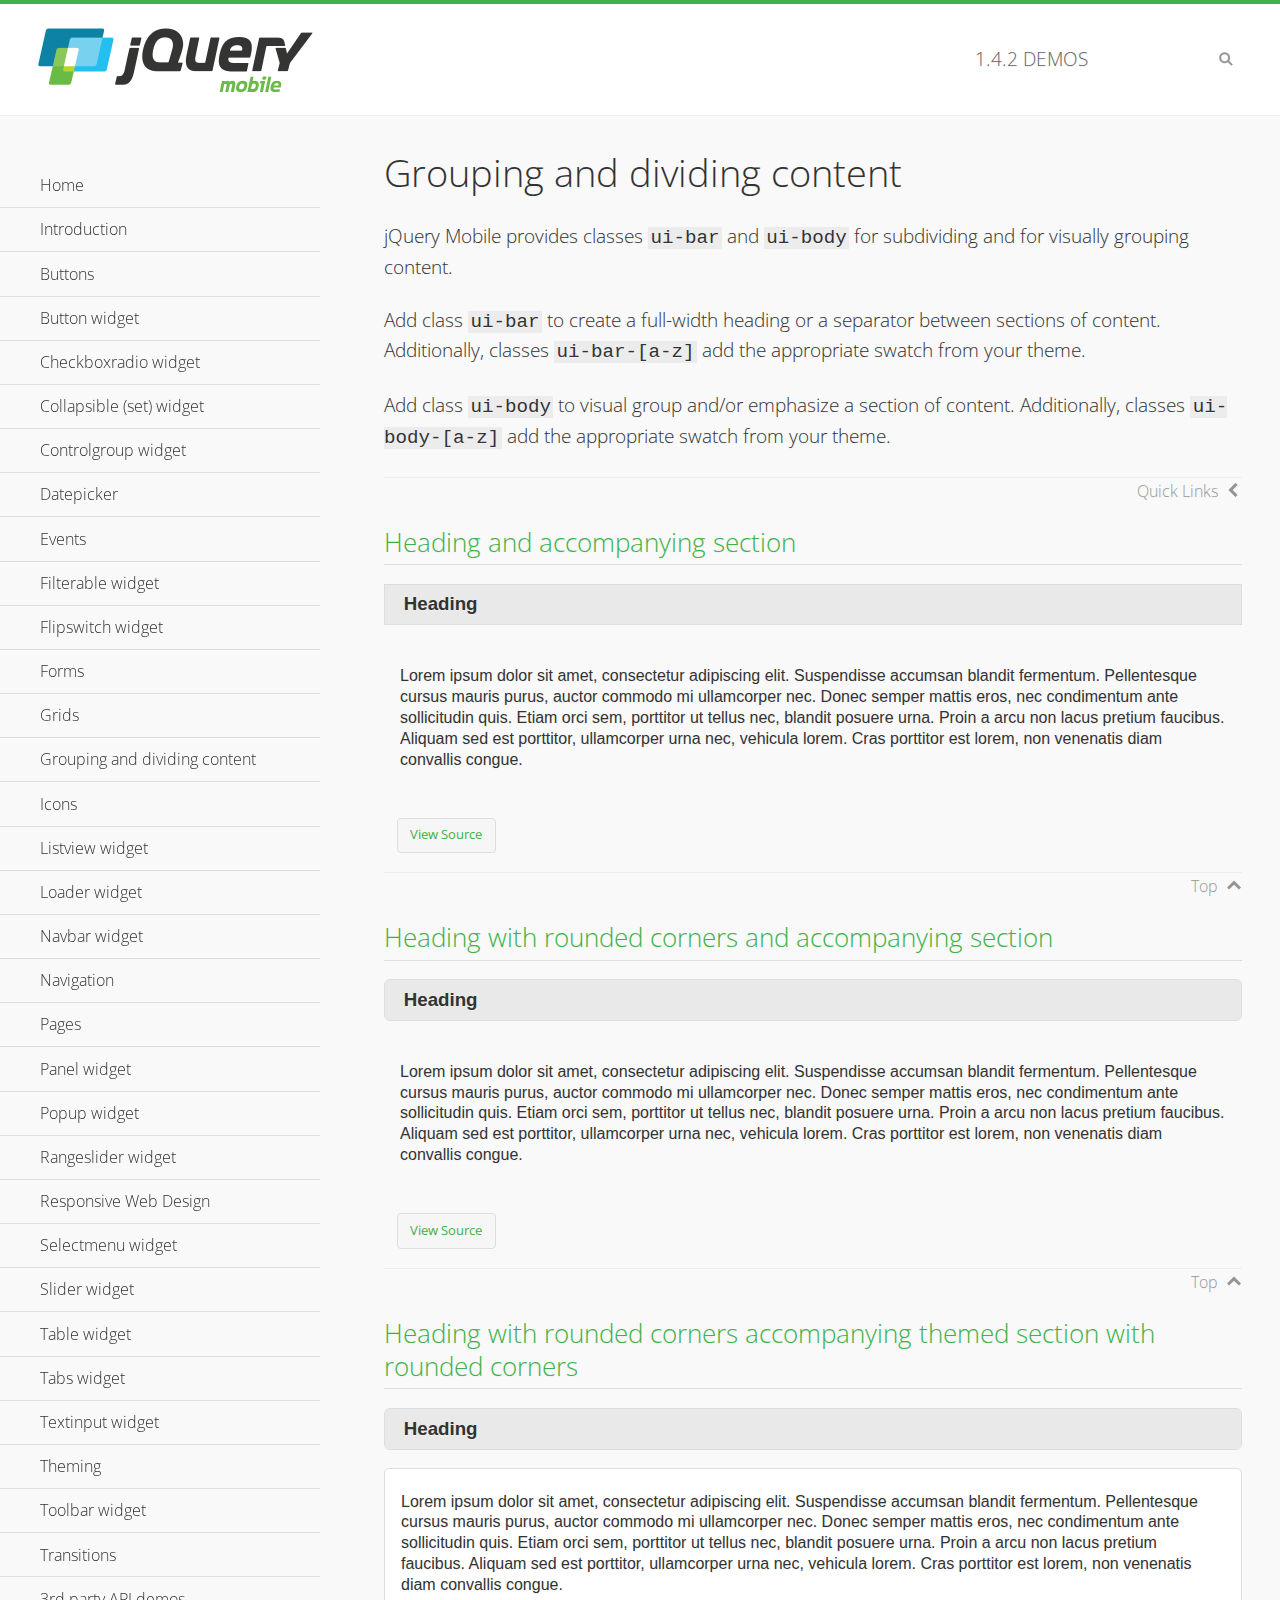
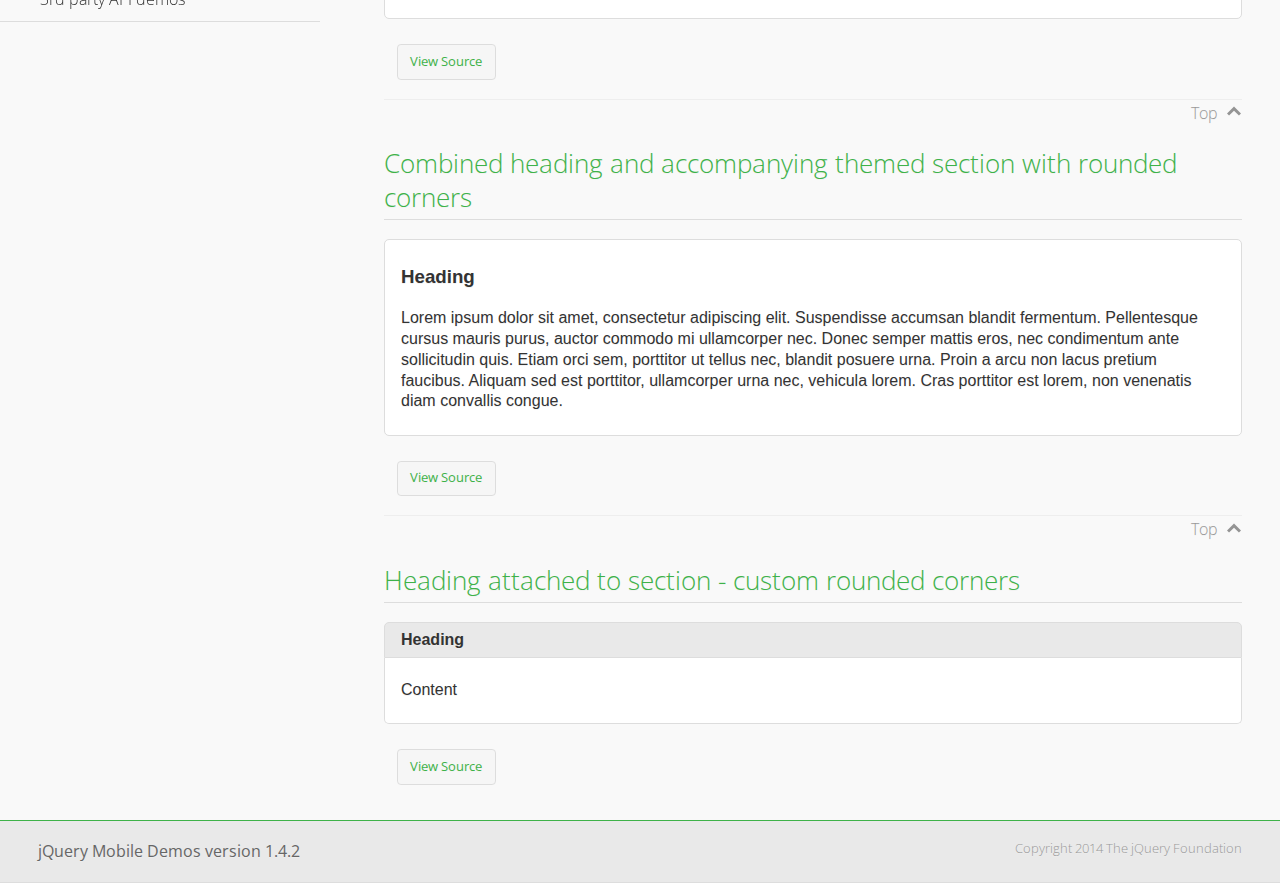
<file: pokemon/assets/jquery.mobile-1.4.2/demos/body-bar-classes/index.html>
<!DOCTYPE html>
<html>
	<head>
	<meta charset="utf-8">
	<meta name="viewport" content="width=device-width, initial-scale=1">
	<title>Grouping and dividing content - jQuery Mobile Demos</title>
	<link rel="shortcut icon" href="../favicon.ico">
	<link rel="stylesheet" href="http://fonts.googleapis.com/css?family=Open+Sans:300,400,700">
	<link rel="stylesheet" href="../css/themes/default/jquery.mobile-1.4.2.min.css">
	<link rel="stylesheet" href="../_assets/css/jqm-demos.css">
	<script src="../js/jquery.js"></script>
	<script src="../_assets/js/index.js"></script>
	<script src="../js/jquery.mobile-1.4.2.min.js"></script>
  <style id="combined-heading-and-section">
    .custom-corners .ui-bar {
      -webkit-border-top-left-radius: inherit;
      border-top-left-radius: inherit;
      -webkit-border-top-right-radius: inherit;
      border-top-right-radius: inherit;
    }
    .custom-corners .ui-body {
      border-top-width: 0;
      -webkit-border-bottom-left-radius: inherit;
      border-bottom-left-radius: inherit;
      -webkit-border-bottom-right-radius: inherit;
      border-bottom-right-radius: inherit;
    }
  </style>
</head>
<body>
<div data-role="page" class="jqm-demos" data-quicklinks="true">

	<div data-role="header" class="jqm-header">
		<h2><a href="../" title="jQuery Mobile Demos home"><img src="../_assets/img/jquery-logo.png" alt="jQuery Mobile"></a></h2>
		<p><span class="jqm-version"></span> Demos</p>
		<a href="#" class="jqm-navmenu-link ui-btn ui-btn-icon-notext ui-corner-all ui-icon-bars ui-nodisc-icon ui-alt-icon ui-btn-left">Menu</a>
		<a href="#" class="jqm-search-link ui-btn ui-btn-icon-notext ui-corner-all ui-icon-search ui-nodisc-icon ui-alt-icon ui-btn-right">Search</a>
	</div><!-- /header -->

	<div role="main" class="ui-content jqm-content">

		<h1>Grouping and dividing content</h1>

		<p>jQuery Mobile provides classes <code>ui-bar</code> and <code>ui-body</code> for subdividing and for visually grouping content.</p>
		<p>Add class <code>ui-bar</code> to create a full-width heading or a separator between sections of content. Additionally, classes <code>ui-bar-[a-z]</code> add the appropriate swatch from your theme.</p>
		<p>Add class <code>ui-body</code> to visual group and/or emphasize a section of content. Additionally, classes <code>ui-body-[a-z]</code> add the appropriate swatch from your theme.</p>

		<h2>Heading and accompanying section</h2>

		<div data-demo-html="true">
      <h3 class="ui-bar ui-bar-a">Heading</h3>
			<div class="ui-body">
				<p>Lorem ipsum dolor sit amet, consectetur adipiscing elit. Suspendisse accumsan blandit fermentum. Pellentesque cursus mauris purus, auctor commodo mi ullamcorper nec. Donec semper mattis eros, nec condimentum ante sollicitudin quis. Etiam orci sem, porttitor ut tellus nec, blandit posuere urna. Proin a arcu non lacus pretium faucibus. Aliquam sed est porttitor, ullamcorper urna nec, vehicula lorem. Cras porttitor est lorem, non venenatis diam convallis congue.</p>
			</div>
		</div>

		<h2>Heading with rounded corners and accompanying section</h2>

		<div data-demo-html="true">
      <h3 class="ui-bar ui-bar-a ui-corner-all">Heading</h3>
			<div class="ui-body">
				<p>Lorem ipsum dolor sit amet, consectetur adipiscing elit. Suspendisse accumsan blandit fermentum. Pellentesque cursus mauris purus, auctor commodo mi ullamcorper nec. Donec semper mattis eros, nec condimentum ante sollicitudin quis. Etiam orci sem, porttitor ut tellus nec, blandit posuere urna. Proin a arcu non lacus pretium faucibus. Aliquam sed est porttitor, ullamcorper urna nec, vehicula lorem. Cras porttitor est lorem, non venenatis diam convallis congue.</p>
			</div>
		</div>

		<h2>Heading with rounded corners accompanying themed section with rounded corners</h2>

		<div data-demo-html="true">
      <h3 class="ui-bar ui-bar-a ui-corner-all">Heading</h3>
			<div class="ui-body ui-body-a ui-corner-all">
				<p>Lorem ipsum dolor sit amet, consectetur adipiscing elit. Suspendisse accumsan blandit fermentum. Pellentesque cursus mauris purus, auctor commodo mi ullamcorper nec. Donec semper mattis eros, nec condimentum ante sollicitudin quis. Etiam orci sem, porttitor ut tellus nec, blandit posuere urna. Proin a arcu non lacus pretium faucibus. Aliquam sed est porttitor, ullamcorper urna nec, vehicula lorem. Cras porttitor est lorem, non venenatis diam convallis congue.</p>
			</div>
		</div>

		<h2>Combined heading and accompanying themed section with rounded corners</h2>

		<div data-demo-html="true">
			<div class="ui-body ui-body-a ui-corner-all">
	      <h3>Heading</h3>
				<p>Lorem ipsum dolor sit amet, consectetur adipiscing elit. Suspendisse accumsan blandit fermentum. Pellentesque cursus mauris purus, auctor commodo mi ullamcorper nec. Donec semper mattis eros, nec condimentum ante sollicitudin quis. Etiam orci sem, porttitor ut tellus nec, blandit posuere urna. Proin a arcu non lacus pretium faucibus. Aliquam sed est porttitor, ullamcorper urna nec, vehicula lorem. Cras porttitor est lorem, non venenatis diam convallis congue.</p>
			</div>
		</div>

		<h2>Heading attached to section - custom rounded corners</h2>

		<div data-demo-html="true" data-demo-css="#combined-heading-and-section">
      <div class="ui-corner-all custom-corners">
        <div class="ui-bar ui-bar-a">
          <h3>Heading</h3>
        </div>
        <div class="ui-body ui-body-a">
          <p>Content</p>
        </div>
      </div>
		</div>

	</div><!-- /content -->
	    <div data-role="panel" class="jqm-navmenu-panel" data-position="left" data-display="overlay" data-theme="a">
	    	<ul class="jqm-list ui-alt-icon ui-nodisc-icon">
<li data-filtertext="demos homepage" data-icon="home"><a href=".././">Home</a></li>
<li data-filtertext="introduction overview getting started"><a href="../intro/" data-ajax="false">Introduction</a></li>
<li data-filtertext="buttons button markup buttonmarkup method anchor link button element"><a href="../button-markup/" data-ajax="false">Buttons</a></li>
<li data-filtertext="form button widget input button submit reset"><a href="../button/" data-ajax="false">Button widget</a></li>
<li data-role="collapsible" data-collapsed-icon="carat-d" data-expanded-icon="carat-u" data-iconpos="right" data-inset="false">
	<h3>Checkboxradio widget</h3>
	<ul>
		<li data-filtertext="form checkboxradio widget checkbox input checkboxes controlgroups"><a href="../checkboxradio-checkbox/" data-ajax="false">Checkboxes</a></li>
		<li data-filtertext="form checkboxradio widget radio input radio buttons controlgroups"><a href="../checkboxradio-radio/" data-ajax="false">Radio buttons</a></li>
	</ul>
</li>
<li data-role="collapsible" data-collapsed-icon="carat-d" data-expanded-icon="carat-u" data-iconpos="right" data-inset="false">
	<h3>Collapsible (set) widget</h3>
	<ul>
		<li data-filtertext="collapsibles content formatting"><a href="../collapsible/" data-ajax="false">Collapsible</a></li>
		<li data-filtertext="dynamic collapsible set accordion append expand"><a href="../collapsible-dynamic/" data-ajax="false">Dynamic collapsibles</a></li>
		<li data-filtertext="accordions collapsible set widget content formatting grouped collapsibles"><a href="../collapsibleset/" data-ajax="false">Collapsible set</a></li>
	</ul>
</li>
<li data-role="collapsible" data-collapsed-icon="carat-d" data-expanded-icon="carat-u" data-iconpos="right" data-inset="false">
	<h3>Controlgroup widget</h3>
	<ul>
		<li data-filtertext="controlgroups selectmenu checkboxradio input grouped buttons horizontal vertical"><a href="../controlgroup/" data-ajax="false">Controlgroup</a></li>
		<li data-filtertext="dynamic controlgroup dynamically add buttons"><a href="../controlgroup-dynamic/" data-ajax="false">Dynamic controlgroups</a></li>
	</ul>
</li>
<li data-filtertext="form datepicker widget date input"><a href="../datepicker/" data-ajax="false">Datepicker</a></li>
<li data-role="collapsible" data-collapsed-icon="carat-d" data-expanded-icon="carat-u" data-iconpos="right" data-inset="false">
	<h3>Events</h3>
	<ul>
		<li data-filtertext="swipe to delete list items listviews swipe events"><a href="../swipe-list/" data-ajax="false">Swipe list items</a></li>
		<li data-filtertext="swipe to navigate swipe page navigation swipe events"><a href="../swipe-page/" data-ajax="false">Swipe page navigation</a></li>
	</ul>
</li>
<li data-filtertext="filterable filter elements sorting searching listview table"><a href="../filterable/" data-ajax="false">Filterable widget</a></li>
<li data-filtertext="form flipswitch widget flip toggle switch binary select checkbox input"><a href="../flipswitch/" data-ajax="false">Flipswitch widget</a></li>
<li data-role="collapsible" data-collapsed-icon="carat-d" data-expanded-icon="carat-u" data-iconpos="right" data-inset="false">
	<h3>Forms</h3>
	<ul>
		<li data-filtertext="forms text checkbox radio range button submit reset inputs selects textarea slider flipswitch label form elements"><a href="../forms/" data-ajax="false">Forms</a></li>
		<li data-filtertext="form hide labels hidden accessible ui-hidden-accessible forms"><a href="../forms-label-hidden-accessible/" data-ajax="false">Hide labels</a></li>
		<li data-filtertext="form field containers fieldcontain ui-field-contain forms"><a href="../forms-field-contain/" data-ajax="false">Field containers</a></li>
		<li data-filtertext="forms disabled form elements"><a href="../forms-disabled/" data-ajax="false">Forms disabled</a></li>
		<li data-filtertext="forms gallery examples overview forms text checkbox radio range button submit reset inputs selects textarea slider flipswitch label form elements"><a href="../forms-gallery/" data-ajax="false">Forms gallery</a></li>
	</ul>
</li>
<li data-role="collapsible" data-collapsed-icon="carat-d" data-expanded-icon="carat-u" data-iconpos="right" data-inset="false">
	<h3>Grids</h3>
	<ul>
		<li data-filtertext="grids columns blocks content formatting rwd responsive css framework"><a href="../grids/" data-ajax="false">Grids</a></li>
		<li data-filtertext="buttons in grids css framework"><a href="../grids-buttons/" data-ajax="false">Buttons in grids</a></li>
		<li data-filtertext="custom responsive grids rwd css framework"><a href="../grids-custom-responsive/" data-ajax="false">Custom responsive grids</a></li>
	</ul>
</li>
<li data-filtertext="blocks content formatting sections heading"><a href="../body-bar-classes/" data-ajax="false">Grouping and dividing content</a></li>
<li data-role="collapsible" data-collapsed-icon="carat-d" data-expanded-icon="carat-u" data-iconpos="right" data-inset="false">
	<h3>Icons</h3>
	<ul>
		<li data-filtertext="button icons svg disc alt custom icon position"><a href="../icons/" data-ajax="false">Icons</a></li>
		<li data-filtertext=""><a href="../icons-grunticon/" data-ajax="false">Grunticon loader</a></li>
	</ul>
</li>
<li data-role="collapsible" data-collapsed-icon="carat-d" data-expanded-icon="carat-u" data-iconpos="right" data-inset="false">
	<h3>Listview widget</h3>
	<ul>
		<li data-filtertext="listview widget thumbnails icons nested split button collapsible ul ol"><a href="../listview/" data-ajax="false">Listview</a></li>
		<li data-filtertext="autocomplete filterable reveal listview filtertextbeforefilter placeholder"><a href="../listview-autocomplete/" data-ajax="false">Listview autocomplete</a></li>
		<li data-filtertext="autocomplete filterable reveal listview remote data filtertextbeforefilter placeholder"><a href="../listview-autocomplete-remote/" data-ajax="false">Listview autocomplete remote data</a></li>
		<li data-filtertext="autodividers anchor jump scroll linkbars listview lists ul ol"><a href="../listview-autodividers-linkbar/" data-ajax="false">Listview autodividers linkbar</a></li>
		<li data-filtertext="listview autodividers selector autodividersselector lists ul ol"><a href="../listview-autodividers-selector/" data-ajax="false">Listview autodividers selector</a></li>
		<li data-filtertext="listview nested list items"><a href="../listview-nested-lists/" data-ajax="false">Listview Nested Listviews</a></li>
		<li data-filtertext="listview collapsible list items flat"><a href="../listview-collapsible-item-flat/" data-ajax="false">Listview collapsible list items (flat)</a></li>
		<li data-filtertext="listview collapsible list indented"><a href="../listview-collapsible-item-indented/" data-ajax="false">Listview collapsible list items (indented)</a></li>
		<li data-filtertext="grid listview responsive grids responsive listviews lists ul"><a href="../listview-grid/" data-ajax="false">Listview responsive grid</a></li>
	</ul>
</li>
<li data-filtertext="loader widget page loading navigation overlay spinner"><a href="../loader/" data-ajax="false">Loader widget</a></li>
<li data-filtertext="navbar widget navmenu toolbars header footer"><a href="../navbar/" data-ajax="false">Navbar widget</a></li>
<li data-role="collapsible" data-collapsed-icon="carat-d" data-expanded-icon="carat-u" data-iconpos="right" data-inset="false">
	<h3>Navigation</h3>
	<ul>
		<li data-filtertext="ajax navigation navigate widget history event method"><a href="../navigation/" data-ajax="false">Navigation</a></li>
		<li data-filtertext="linking pages page links navigation ajax prefetch cache"><a href="../navigation-linking-pages/" data-ajax="false">Linking pages</a></li>
		<li data-filtertext="php redirect server redirection server-side navigation"><a href="../navigation-php-redirect/" data-ajax="false">PHP redirect demo</a></li>
		<li data-filtertext="navigation redirection hash query"><a href="../navigation-hash-processing/" data-ajax="false">Hash processing demo</a></li>
	</ul>
</li>
<li data-role="collapsible" data-collapsed-icon="carat-d" data-expanded-icon="carat-u" data-iconpos="right" data-inset="false">
	<h3>Pages</h3>
	<ul>
		<li data-filtertext="pages page widget ajax navigation"><a href="../pages/" data-ajax="false">Pages</a></li>
		<li data-filtertext="single page"><a href="../pages-single-page/" data-ajax="false">Single page</a></li>
		<li data-filtertext="multipage multi-page page"><a href="../pages-multi-page/" data-ajax="false">Multi-page template</a></li>
		<li data-filtertext="dialog page widget modal popup"><a href="../pages-dialog/" data-ajax="false">Dialog page</a></li>
	</ul>
</li>
<li data-role="collapsible" data-collapsed-icon="carat-d" data-expanded-icon="carat-u" data-iconpos="right" data-inset="false">
	<h3>Panel widget</h3>
	<ul>
		<li data-filtertext="panel widget sliding panels reveal push overlay responsive"><a href="../panel/" data-ajax="false">Panel</a></li>
		<li data-filtertext=""><a href="../panel-external/" data-ajax="false">External panels</a></li>
		<li data-filtertext="panel "><a href="../panel-fixed/" data-ajax="false">Fixed panels</a></li>
		<li data-filtertext="panel slide panels sliding panels shadow rwd responsive breakpoint"><a href="../panel-responsive/" data-ajax="false">Panels responsive</a></li>
		<li data-filtertext="panel custom style custom panel width reveal shadow listview panel styling page background wrapper"><a href="../panel-styling/" data-ajax="false">Custom panel style</a></li>
		<li data-filtertext="panel open on swipe"><a href="../panel-swipe-open/" data-ajax="false">Panel open on swipe</a></li>
		<li data-filtertext="panels outside page internal external toolbars"><a href="../panel-external-internal/" data-ajax="false">Panel external and internal</a></li>
	</ul>
</li>
<li data-role="collapsible" data-collapsed-icon="carat-d" data-expanded-icon="carat-u" data-iconpos="right" data-inset="false">
	<h3>Popup widget</h3>
	<ul>
		<li data-filtertext="popup widget popups dialog modal transition tooltip lightbox form overlay screen flip pop fade transition"><a href="../popup/" data-ajax="false">Popup</a></li>
		<li data-filtertext="popup alignment position"><a href="../popup-alignment/" data-ajax="false">Popup alignment</a></li>
		<li data-filtertext="popup arrow size popups popover"><a href="../popup-arrow-size/" data-ajax="false">Popup arrow size</a></li>
		<li data-filtertext="dynamic popups popup images lightbox"><a href="../popup-dynamic/" data-ajax="false">Dynamic popups</a></li>
		<li data-filtertext="popups with iframes scaling"><a href="../popup-iframe/" data-ajax="false">Popups with iframes</a></li>
		<li data-filtertext="popup image scaling"><a href="../popup-image-scaling/" data-ajax="false">Popup image scaling</a></li>
		<li data-filtertext="external popup outside multi-page"><a href="../popup-outside-multipage" data-ajax="false">Popup outside multi-page</a></li>
	</ul>
</li>
<li data-filtertext="form rangeslider widget dual sliders dual handle sliders range input"><a href="../rangeslider/" data-ajax="false">Rangeslider widget</a></li>
<li data-filtertext="responsive web design rwd adaptive progressive enhancement PE accessible mobile breakpoints media query media queries"><a href="../rwd/" data-ajax="false">Responsive Web Design</a></li>
<li data-role="collapsible" data-collapsed-icon="carat-d" data-expanded-icon="carat-u" data-iconpos="right" data-inset="false">
	<h3>Selectmenu widget</h3>
	<ul>
		<li data-filtertext="form selectmenu widget select input custom select menu selects"><a href="../selectmenu/" data-ajax="false">Selectmenu</a></li>
		<li data-filtertext="form custom select menu selectmenu widget custom menu option optgroup multiple selects"><a href="../selectmenu-custom/" data-ajax="false">Custom select menu</a></li>
		<li data-filtertext="filterable select filter popup dialog"><a href="../selectmenu-custom-filter/" data-ajax="false">Custom select menu with filter</a></li>
	</ul>
</li>
<li data-role="collapsible" data-collapsed-icon="carat-d" data-expanded-icon="carat-u" data-iconpos="right" data-inset="false">
	<h3>Slider widget</h3>
	<ul>
		<li data-filtertext="form slider widget range input single sliders"><a href="../slider/" data-ajax="false">Slider</a></li>
		<li data-filtertext="form slider widget flipswitch slider binary select flip toggle switch"><a href="../slider-flipswitch/" data-ajax="false">Slider flip toggle switch</a></li>
		<li data-filtertext="form slider tooltip handle value input range sliders"><a href="../slider-tooltip/" data-ajax="false">Slider tooltip</a></li>
	</ul>
</li>
<li data-role="collapsible" data-collapsed-icon="carat-d" data-expanded-icon="carat-u" data-iconpos="right" data-inset="false">
	<h3>Table widget</h3>
	<ul>
		<li data-filtertext="table widget reflow column toggle th td responsive tables rwd hide show tabular"><a href="../table-column-toggle/" data-ajax="false">Table Column Toggle</a></li>
		<li data-filtertext="table column toggle phone comparison demo"><a href="../table-column-toggle-example/" data-ajax="false">Table Column Toggle demo</a></li>
		<li data-filtertext="responsive tables table column toggle heading groups rwd breakpoint"><a href="../table-column-toggle-heading-groups/" data-ajax="false">Table Column Toggle heading groups</a></li>
		<li data-filtertext="responsive tables table column toggle hide rwd breakpoint customization options"><a href="../table-column-toggle-options/" data-ajax="false">Table Column Toggle options</a></li>
		<li data-filtertext="table reflow th td responsive rwd columns tabular"><a href="../table-reflow/" data-ajax="false">Table Reflow</a></li>
		<li data-filtertext="responsive tables table reflow heading groups rwd breakpoint"><a href="../table-reflow-heading-groups/" data-ajax="false">Table Reflow heading groups</a></li>
		<li data-filtertext="responsive tables table reflow stripes strokes table style"><a href="../table-reflow-stripes-strokes/" data-ajax="false">Table Reflow stripes and strokes</a></li>
		<li data-filtertext="responsive tables table reflow stack custom styles"><a href="../table-reflow-styling/" data-ajax="false">Table Reflow custom styles</a></li>
	</ul>
</li>
<li data-filtertext="ui tabs widget"><a href="../tabs/" data-ajax="false">Tabs widget</a></li>
<li data-filtertext="form textinput widget text input textarea number date time tel email file color password"><a href="../textinput/" data-ajax="false">Textinput widget</a></li>
<li data-role="collapsible" data-collapsed-icon="carat-d" data-expanded-icon="carat-u" data-iconpos="right" data-inset="false">
	<h3>Theming</h3>
	<ul>
		<li data-filtertext="default theme swatches theming style css"><a href="../theme-default/" data-ajax="false">Default theme</a></li>
		<li data-filtertext="classic theme old theme swatches theming style css"><a href="../theme-classic/" data-ajax="false">Classic theme</a></li>
	</ul>
</li>
<li data-role="collapsible" data-collapsed-icon="carat-d" data-expanded-icon="carat-u" data-iconpos="right" data-inset="false">
	<h3>Toolbar widget</h3>
	<ul>
		<li data-filtertext="toolbar widget header footer toolbars fixed fullscreen external sections"><a href="../toolbar/" data-ajax="false">Toolbar</a></li>
		<li data-filtertext="dynamic toolbars dynamically add toolbar header footer"><a href="../toolbar-dynamic/" data-ajax="false">Dynamic toolbars</a></li>
		<li data-filtertext="external toolbars header footer"><a href="../toolbar-external/" data-ajax="false">External toolbars</a></li>
		<li data-filtertext="fixed toolbars header footer"><a href="../toolbar-fixed/" data-ajax="false">Fixed toolbars</a></li>
		<li data-filtertext="fixed fullscreen toolbars header footer"><a href="../toolbar-fixed-fullscreen/" data-ajax="false">Fullscreen toolbars</a></li>
		<li data-filtertext="external fixed toolbars header footer"><a href="../toolbar-fixed-external/" data-ajax="false">Fixed external toolbars</a></li>
		<li data-filtertext="external persistent toolbars header footer navbar navmenu"><a href="../toolbar-fixed-persistent/" data-ajax="false">Persistent toolbars</a></li>
		<li data-filtertext="external ajax optimized toolbars persistent toolbars header footer navbar"><a href="../toolbar-fixed-persistent-optimized/" data-ajax="false">Ajax optimized toolbars</a></li>
		<li data-filtertext="form in toolbars header footer"><a href="../toolbar-fixed-forms/" data-ajax="false">Form in toolbar</a></li>
	</ul>
</li>
<li data-filtertext="page transitions animated pages popup navigation flip slide fade pop"><a href="../transitions/" data-ajax="false">Transitions</a></li>
<li data-role="collapsible" data-collapsed-icon="carat-d" data-expanded-icon="carat-u" data-iconpos="right" data-inset="false">
	<h3>3rd party API demos</h3>
	<ul>
		<li data-filtertext="backbone requirejs navigation router"><a href="../backbone-requirejs/" data-ajax="false">Backbone RequireJS</a></li>
		<li data-filtertext="google maps geolocation demo"><a href="../map-geolocation/" data-ajax="false">Google Maps geolocation</a></li>
		<li data-filtertext="google maps hybrid"><a href="../map-list-toggle/" data-ajax="false">Google Maps list toggle</a></li>
	</ul>
</li>



		     </ul>
		</div><!-- /panel -->


	<div data-role="footer" data-position="fixed" data-tap-toggle="false" class="jqm-footer">
		<p>jQuery Mobile Demos version <span class="jqm-version"></span></p>
		<p>Copyright 2014 The jQuery Foundation</p>
	</div><!-- /footer -->
	<!-- TODO: This should become an external panel so we can add input to markup (unique ID) -->
    <div data-role="panel" class="jqm-search-panel" data-position="right" data-display="overlay" data-theme="a">
		<div class="jqm-search">
			<ul class="jqm-list" data-filter-placeholder="Search demos..." data-filter-reveal="true">
<li data-filtertext="demos homepage" data-icon="home"><a href=".././">Home</a></li>
<li data-filtertext="introduction overview getting started"><a href="../intro/" data-ajax="false">Introduction</a></li>
<li data-filtertext="buttons button markup buttonmarkup method anchor link button element"><a href="../button-markup/" data-ajax="false">Buttons</a></li>
<li data-filtertext="form button widget input button submit reset"><a href="../button/" data-ajax="false">Button widget</a></li>
<li data-role="collapsible" data-collapsed-icon="carat-d" data-expanded-icon="carat-u" data-iconpos="right" data-inset="false">
	<h3>Checkboxradio widget</h3>
	<ul>
		<li data-filtertext="form checkboxradio widget checkbox input checkboxes controlgroups"><a href="../checkboxradio-checkbox/" data-ajax="false">Checkboxes</a></li>
		<li data-filtertext="form checkboxradio widget radio input radio buttons controlgroups"><a href="../checkboxradio-radio/" data-ajax="false">Radio buttons</a></li>
	</ul>
</li>
<li data-role="collapsible" data-collapsed-icon="carat-d" data-expanded-icon="carat-u" data-iconpos="right" data-inset="false">
	<h3>Collapsible (set) widget</h3>
	<ul>
		<li data-filtertext="collapsibles content formatting"><a href="../collapsible/" data-ajax="false">Collapsible</a></li>
		<li data-filtertext="dynamic collapsible set accordion append expand"><a href="../collapsible-dynamic/" data-ajax="false">Dynamic collapsibles</a></li>
		<li data-filtertext="accordions collapsible set widget content formatting grouped collapsibles"><a href="../collapsibleset/" data-ajax="false">Collapsible set</a></li>
	</ul>
</li>
<li data-role="collapsible" data-collapsed-icon="carat-d" data-expanded-icon="carat-u" data-iconpos="right" data-inset="false">
	<h3>Controlgroup widget</h3>
	<ul>
		<li data-filtertext="controlgroups selectmenu checkboxradio input grouped buttons horizontal vertical"><a href="../controlgroup/" data-ajax="false">Controlgroup</a></li>
		<li data-filtertext="dynamic controlgroup dynamically add buttons"><a href="../controlgroup-dynamic/" data-ajax="false">Dynamic controlgroups</a></li>
	</ul>
</li>
<li data-filtertext="form datepicker widget date input"><a href="../datepicker/" data-ajax="false">Datepicker</a></li>
<li data-role="collapsible" data-collapsed-icon="carat-d" data-expanded-icon="carat-u" data-iconpos="right" data-inset="false">
	<h3>Events</h3>
	<ul>
		<li data-filtertext="swipe to delete list items listviews swipe events"><a href="../swipe-list/" data-ajax="false">Swipe list items</a></li>
		<li data-filtertext="swipe to navigate swipe page navigation swipe events"><a href="../swipe-page/" data-ajax="false">Swipe page navigation</a></li>
	</ul>
</li>
<li data-filtertext="filterable filter elements sorting searching listview table"><a href="../filterable/" data-ajax="false">Filterable widget</a></li>
<li data-filtertext="form flipswitch widget flip toggle switch binary select checkbox input"><a href="../flipswitch/" data-ajax="false">Flipswitch widget</a></li>
<li data-role="collapsible" data-collapsed-icon="carat-d" data-expanded-icon="carat-u" data-iconpos="right" data-inset="false">
	<h3>Forms</h3>
	<ul>
		<li data-filtertext="forms text checkbox radio range button submit reset inputs selects textarea slider flipswitch label form elements"><a href="../forms/" data-ajax="false">Forms</a></li>
		<li data-filtertext="form hide labels hidden accessible ui-hidden-accessible forms"><a href="../forms-label-hidden-accessible/" data-ajax="false">Hide labels</a></li>
		<li data-filtertext="form field containers fieldcontain ui-field-contain forms"><a href="../forms-field-contain/" data-ajax="false">Field containers</a></li>
		<li data-filtertext="forms disabled form elements"><a href="../forms-disabled/" data-ajax="false">Forms disabled</a></li>
		<li data-filtertext="forms gallery examples overview forms text checkbox radio range button submit reset inputs selects textarea slider flipswitch label form elements"><a href="../forms-gallery/" data-ajax="false">Forms gallery</a></li>
	</ul>
</li>
<li data-role="collapsible" data-collapsed-icon="carat-d" data-expanded-icon="carat-u" data-iconpos="right" data-inset="false">
	<h3>Grids</h3>
	<ul>
		<li data-filtertext="grids columns blocks content formatting rwd responsive css framework"><a href="../grids/" data-ajax="false">Grids</a></li>
		<li data-filtertext="buttons in grids css framework"><a href="../grids-buttons/" data-ajax="false">Buttons in grids</a></li>
		<li data-filtertext="custom responsive grids rwd css framework"><a href="../grids-custom-responsive/" data-ajax="false">Custom responsive grids</a></li>
	</ul>
</li>
<li data-filtertext="blocks content formatting sections heading"><a href="../body-bar-classes/" data-ajax="false">Grouping and dividing content</a></li>
<li data-role="collapsible" data-collapsed-icon="carat-d" data-expanded-icon="carat-u" data-iconpos="right" data-inset="false">
	<h3>Icons</h3>
	<ul>
		<li data-filtertext="button icons svg disc alt custom icon position"><a href="../icons/" data-ajax="false">Icons</a></li>
		<li data-filtertext=""><a href="../icons-grunticon/" data-ajax="false">Grunticon loader</a></li>
	</ul>
</li>
<li data-role="collapsible" data-collapsed-icon="carat-d" data-expanded-icon="carat-u" data-iconpos="right" data-inset="false">
	<h3>Listview widget</h3>
	<ul>
		<li data-filtertext="listview widget thumbnails icons nested split button collapsible ul ol"><a href="../listview/" data-ajax="false">Listview</a></li>
		<li data-filtertext="autocomplete filterable reveal listview filtertextbeforefilter placeholder"><a href="../listview-autocomplete/" data-ajax="false">Listview autocomplete</a></li>
		<li data-filtertext="autocomplete filterable reveal listview remote data filtertextbeforefilter placeholder"><a href="../listview-autocomplete-remote/" data-ajax="false">Listview autocomplete remote data</a></li>
		<li data-filtertext="autodividers anchor jump scroll linkbars listview lists ul ol"><a href="../listview-autodividers-linkbar/" data-ajax="false">Listview autodividers linkbar</a></li>
		<li data-filtertext="listview autodividers selector autodividersselector lists ul ol"><a href="../listview-autodividers-selector/" data-ajax="false">Listview autodividers selector</a></li>
		<li data-filtertext="listview nested list items"><a href="../listview-nested-lists/" data-ajax="false">Listview Nested Listviews</a></li>
		<li data-filtertext="listview collapsible list items flat"><a href="../listview-collapsible-item-flat/" data-ajax="false">Listview collapsible list items (flat)</a></li>
		<li data-filtertext="listview collapsible list indented"><a href="../listview-collapsible-item-indented/" data-ajax="false">Listview collapsible list items (indented)</a></li>
		<li data-filtertext="grid listview responsive grids responsive listviews lists ul"><a href="../listview-grid/" data-ajax="false">Listview responsive grid</a></li>
	</ul>
</li>
<li data-filtertext="loader widget page loading navigation overlay spinner"><a href="../loader/" data-ajax="false">Loader widget</a></li>
<li data-filtertext="navbar widget navmenu toolbars header footer"><a href="../navbar/" data-ajax="false">Navbar widget</a></li>
<li data-role="collapsible" data-collapsed-icon="carat-d" data-expanded-icon="carat-u" data-iconpos="right" data-inset="false">
	<h3>Navigation</h3>
	<ul>
		<li data-filtertext="ajax navigation navigate widget history event method"><a href="../navigation/" data-ajax="false">Navigation</a></li>
		<li data-filtertext="linking pages page links navigation ajax prefetch cache"><a href="../navigation-linking-pages/" data-ajax="false">Linking pages</a></li>
		<li data-filtertext="php redirect server redirection server-side navigation"><a href="../navigation-php-redirect/" data-ajax="false">PHP redirect demo</a></li>
		<li data-filtertext="navigation redirection hash query"><a href="../navigation-hash-processing/" data-ajax="false">Hash processing demo</a></li>
	</ul>
</li>
<li data-role="collapsible" data-collapsed-icon="carat-d" data-expanded-icon="carat-u" data-iconpos="right" data-inset="false">
	<h3>Pages</h3>
	<ul>
		<li data-filtertext="pages page widget ajax navigation"><a href="../pages/" data-ajax="false">Pages</a></li>
		<li data-filtertext="single page"><a href="../pages-single-page/" data-ajax="false">Single page</a></li>
		<li data-filtertext="multipage multi-page page"><a href="../pages-multi-page/" data-ajax="false">Multi-page template</a></li>
		<li data-filtertext="dialog page widget modal popup"><a href="../pages-dialog/" data-ajax="false">Dialog page</a></li>
	</ul>
</li>
<li data-role="collapsible" data-collapsed-icon="carat-d" data-expanded-icon="carat-u" data-iconpos="right" data-inset="false">
	<h3>Panel widget</h3>
	<ul>
		<li data-filtertext="panel widget sliding panels reveal push overlay responsive"><a href="../panel/" data-ajax="false">Panel</a></li>
		<li data-filtertext=""><a href="../panel-external/" data-ajax="false">External panels</a></li>
		<li data-filtertext="panel "><a href="../panel-fixed/" data-ajax="false">Fixed panels</a></li>
		<li data-filtertext="panel slide panels sliding panels shadow rwd responsive breakpoint"><a href="../panel-responsive/" data-ajax="false">Panels responsive</a></li>
		<li data-filtertext="panel custom style custom panel width reveal shadow listview panel styling page background wrapper"><a href="../panel-styling/" data-ajax="false">Custom panel style</a></li>
		<li data-filtertext="panel open on swipe"><a href="../panel-swipe-open/" data-ajax="false">Panel open on swipe</a></li>
		<li data-filtertext="panels outside page internal external toolbars"><a href="../panel-external-internal/" data-ajax="false">Panel external and internal</a></li>
	</ul>
</li>
<li data-role="collapsible" data-collapsed-icon="carat-d" data-expanded-icon="carat-u" data-iconpos="right" data-inset="false">
	<h3>Popup widget</h3>
	<ul>
		<li data-filtertext="popup widget popups dialog modal transition tooltip lightbox form overlay screen flip pop fade transition"><a href="../popup/" data-ajax="false">Popup</a></li>
		<li data-filtertext="popup alignment position"><a href="../popup-alignment/" data-ajax="false">Popup alignment</a></li>
		<li data-filtertext="popup arrow size popups popover"><a href="../popup-arrow-size/" data-ajax="false">Popup arrow size</a></li>
		<li data-filtertext="dynamic popups popup images lightbox"><a href="../popup-dynamic/" data-ajax="false">Dynamic popups</a></li>
		<li data-filtertext="popups with iframes scaling"><a href="../popup-iframe/" data-ajax="false">Popups with iframes</a></li>
		<li data-filtertext="popup image scaling"><a href="../popup-image-scaling/" data-ajax="false">Popup image scaling</a></li>
		<li data-filtertext="external popup outside multi-page"><a href="../popup-outside-multipage" data-ajax="false">Popup outside multi-page</a></li>
	</ul>
</li>
<li data-filtertext="form rangeslider widget dual sliders dual handle sliders range input"><a href="../rangeslider/" data-ajax="false">Rangeslider widget</a></li>
<li data-filtertext="responsive web design rwd adaptive progressive enhancement PE accessible mobile breakpoints media query media queries"><a href="../rwd/" data-ajax="false">Responsive Web Design</a></li>
<li data-role="collapsible" data-collapsed-icon="carat-d" data-expanded-icon="carat-u" data-iconpos="right" data-inset="false">
	<h3>Selectmenu widget</h3>
	<ul>
		<li data-filtertext="form selectmenu widget select input custom select menu selects"><a href="../selectmenu/" data-ajax="false">Selectmenu</a></li>
		<li data-filtertext="form custom select menu selectmenu widget custom menu option optgroup multiple selects"><a href="../selectmenu-custom/" data-ajax="false">Custom select menu</a></li>
		<li data-filtertext="filterable select filter popup dialog"><a href="../selectmenu-custom-filter/" data-ajax="false">Custom select menu with filter</a></li>
	</ul>
</li>
<li data-role="collapsible" data-collapsed-icon="carat-d" data-expanded-icon="carat-u" data-iconpos="right" data-inset="false">
	<h3>Slider widget</h3>
	<ul>
		<li data-filtertext="form slider widget range input single sliders"><a href="../slider/" data-ajax="false">Slider</a></li>
		<li data-filtertext="form slider widget flipswitch slider binary select flip toggle switch"><a href="../slider-flipswitch/" data-ajax="false">Slider flip toggle switch</a></li>
		<li data-filtertext="form slider tooltip handle value input range sliders"><a href="../slider-tooltip/" data-ajax="false">Slider tooltip</a></li>
	</ul>
</li>
<li data-role="collapsible" data-collapsed-icon="carat-d" data-expanded-icon="carat-u" data-iconpos="right" data-inset="false">
	<h3>Table widget</h3>
	<ul>
		<li data-filtertext="table widget reflow column toggle th td responsive tables rwd hide show tabular"><a href="../table-column-toggle/" data-ajax="false">Table Column Toggle</a></li>
		<li data-filtertext="table column toggle phone comparison demo"><a href="../table-column-toggle-example/" data-ajax="false">Table Column Toggle demo</a></li>
		<li data-filtertext="responsive tables table column toggle heading groups rwd breakpoint"><a href="../table-column-toggle-heading-groups/" data-ajax="false">Table Column Toggle heading groups</a></li>
		<li data-filtertext="responsive tables table column toggle hide rwd breakpoint customization options"><a href="../table-column-toggle-options/" data-ajax="false">Table Column Toggle options</a></li>
		<li data-filtertext="table reflow th td responsive rwd columns tabular"><a href="../table-reflow/" data-ajax="false">Table Reflow</a></li>
		<li data-filtertext="responsive tables table reflow heading groups rwd breakpoint"><a href="../table-reflow-heading-groups/" data-ajax="false">Table Reflow heading groups</a></li>
		<li data-filtertext="responsive tables table reflow stripes strokes table style"><a href="../table-reflow-stripes-strokes/" data-ajax="false">Table Reflow stripes and strokes</a></li>
		<li data-filtertext="responsive tables table reflow stack custom styles"><a href="../table-reflow-styling/" data-ajax="false">Table Reflow custom styles</a></li>
	</ul>
</li>
<li data-filtertext="ui tabs widget"><a href="../tabs/" data-ajax="false">Tabs widget</a></li>
<li data-filtertext="form textinput widget text input textarea number date time tel email file color password"><a href="../textinput/" data-ajax="false">Textinput widget</a></li>
<li data-role="collapsible" data-collapsed-icon="carat-d" data-expanded-icon="carat-u" data-iconpos="right" data-inset="false">
	<h3>Theming</h3>
	<ul>
		<li data-filtertext="default theme swatches theming style css"><a href="../theme-default/" data-ajax="false">Default theme</a></li>
		<li data-filtertext="classic theme old theme swatches theming style css"><a href="../theme-classic/" data-ajax="false">Classic theme</a></li>
	</ul>
</li>
<li data-role="collapsible" data-collapsed-icon="carat-d" data-expanded-icon="carat-u" data-iconpos="right" data-inset="false">
	<h3>Toolbar widget</h3>
	<ul>
		<li data-filtertext="toolbar widget header footer toolbars fixed fullscreen external sections"><a href="../toolbar/" data-ajax="false">Toolbar</a></li>
		<li data-filtertext="dynamic toolbars dynamically add toolbar header footer"><a href="../toolbar-dynamic/" data-ajax="false">Dynamic toolbars</a></li>
		<li data-filtertext="external toolbars header footer"><a href="../toolbar-external/" data-ajax="false">External toolbars</a></li>
		<li data-filtertext="fixed toolbars header footer"><a href="../toolbar-fixed/" data-ajax="false">Fixed toolbars</a></li>
		<li data-filtertext="fixed fullscreen toolbars header footer"><a href="../toolbar-fixed-fullscreen/" data-ajax="false">Fullscreen toolbars</a></li>
		<li data-filtertext="external fixed toolbars header footer"><a href="../toolbar-fixed-external/" data-ajax="false">Fixed external toolbars</a></li>
		<li data-filtertext="external persistent toolbars header footer navbar navmenu"><a href="../toolbar-fixed-persistent/" data-ajax="false">Persistent toolbars</a></li>
		<li data-filtertext="external ajax optimized toolbars persistent toolbars header footer navbar"><a href="../toolbar-fixed-persistent-optimized/" data-ajax="false">Ajax optimized toolbars</a></li>
		<li data-filtertext="form in toolbars header footer"><a href="../toolbar-fixed-forms/" data-ajax="false">Form in toolbar</a></li>
	</ul>
</li>
<li data-filtertext="page transitions animated pages popup navigation flip slide fade pop"><a href="../transitions/" data-ajax="false">Transitions</a></li>
<li data-role="collapsible" data-collapsed-icon="carat-d" data-expanded-icon="carat-u" data-iconpos="right" data-inset="false">
	<h3>3rd party API demos</h3>
	<ul>
		<li data-filtertext="backbone requirejs navigation router"><a href="../backbone-requirejs/" data-ajax="false">Backbone RequireJS</a></li>
		<li data-filtertext="google maps geolocation demo"><a href="../map-geolocation/" data-ajax="false">Google Maps geolocation</a></li>
		<li data-filtertext="google maps hybrid"><a href="../map-list-toggle/" data-ajax="false">Google Maps list toggle</a></li>
	</ul>
</li>



			</ul>
		</div>
	</div><!-- /panel -->


</div><!-- /page -->

</body>
</html>
</file>
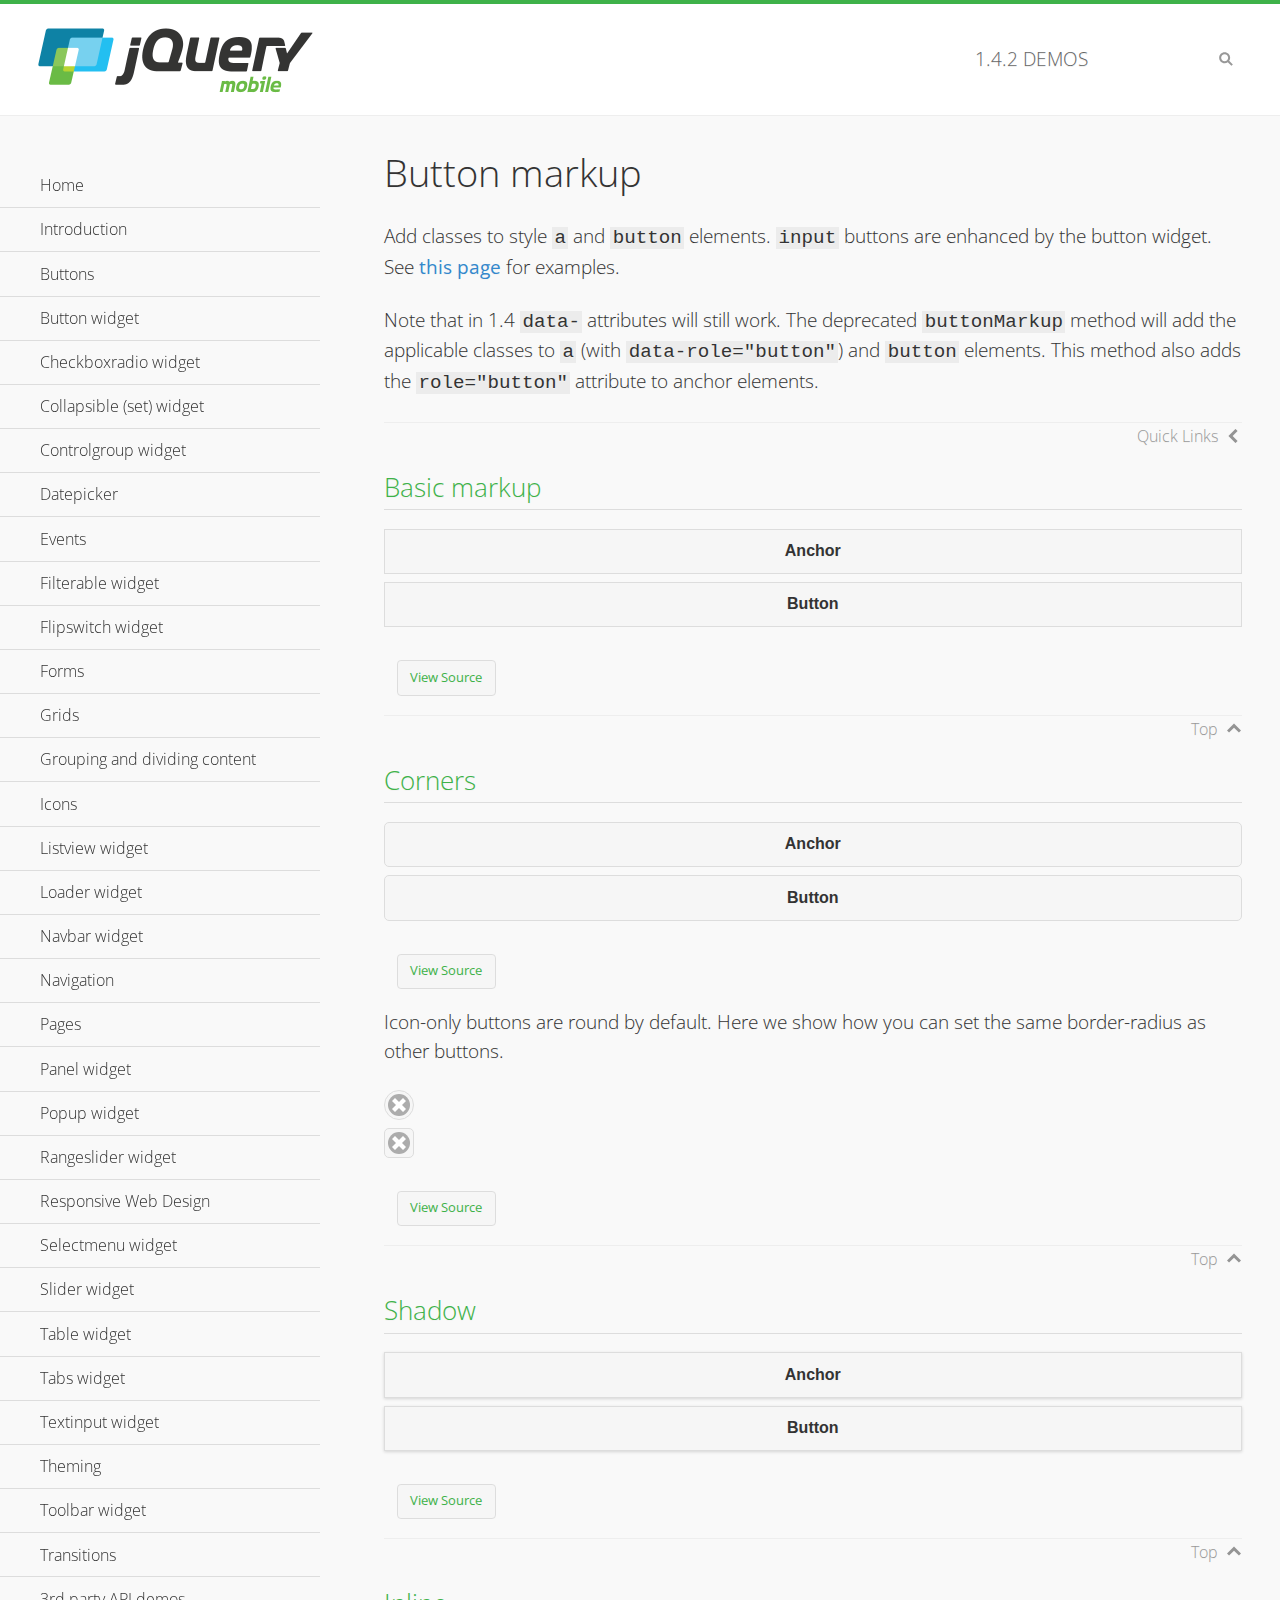
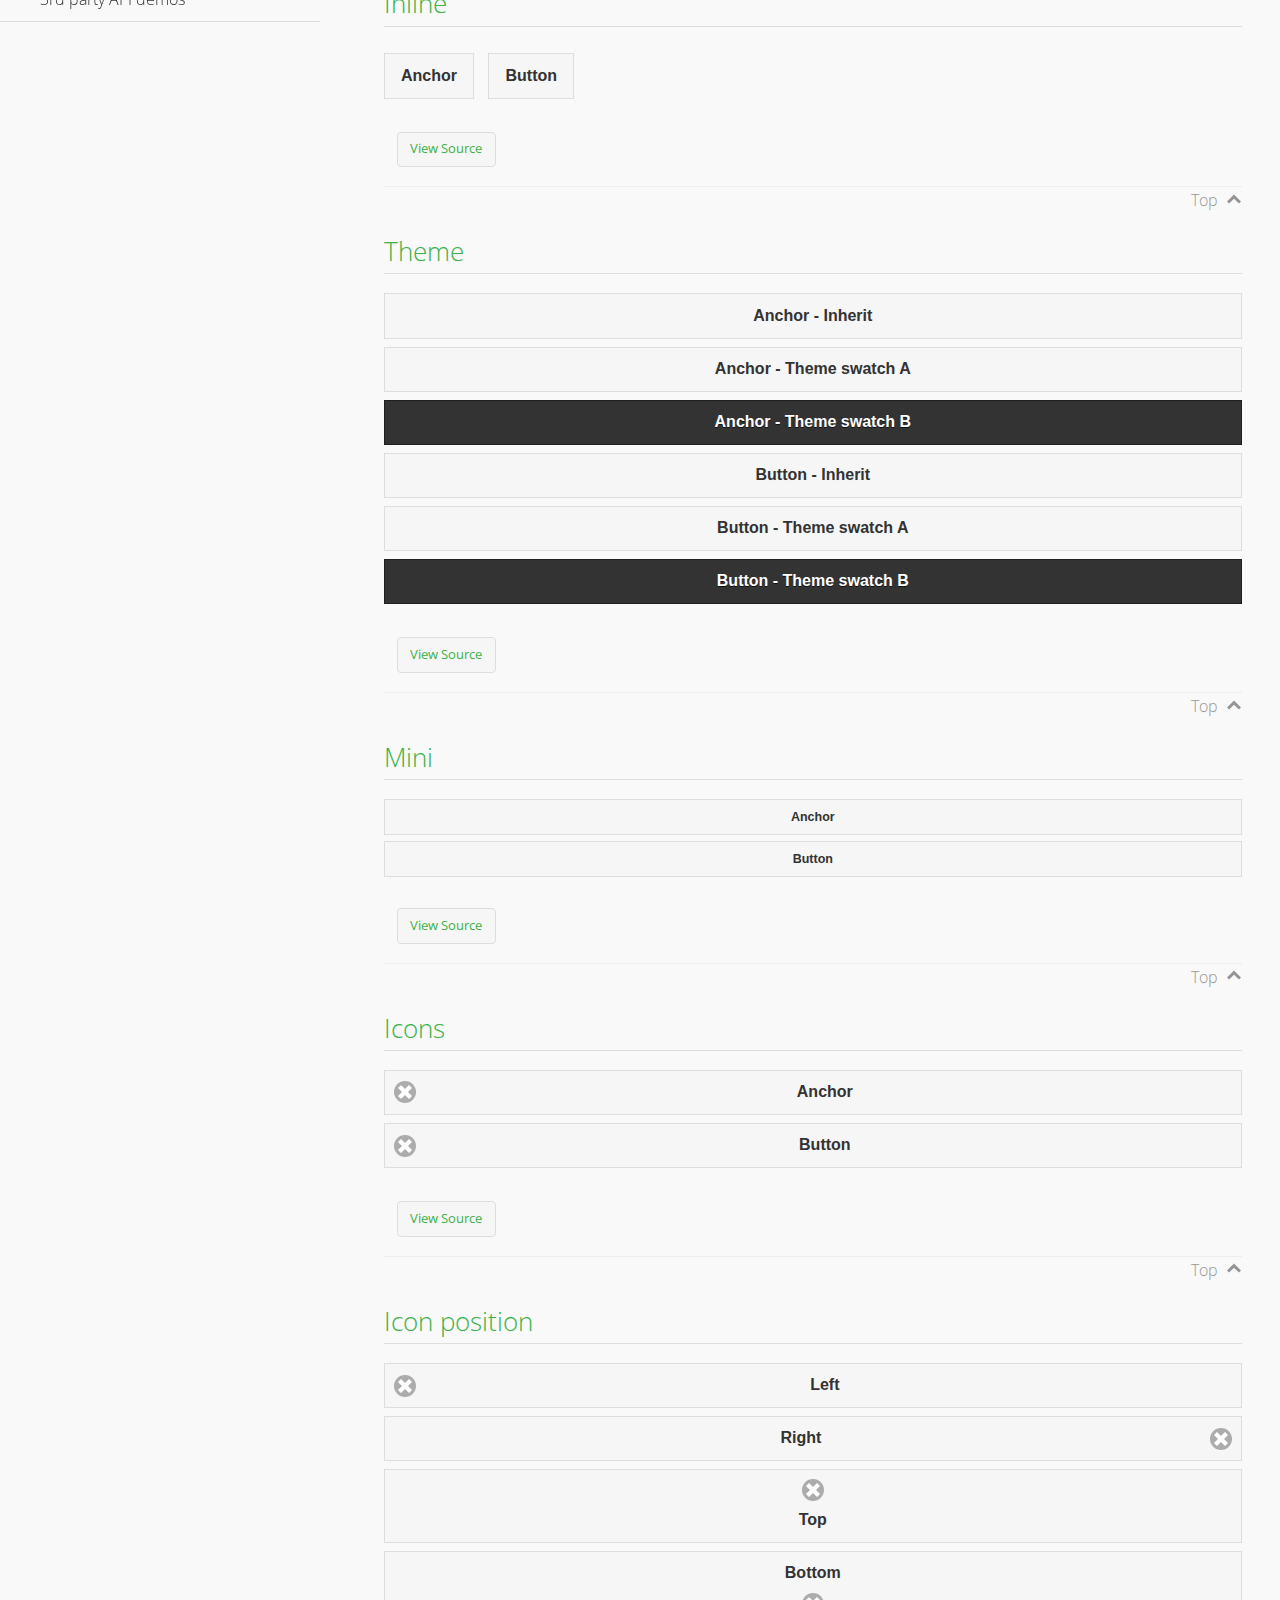
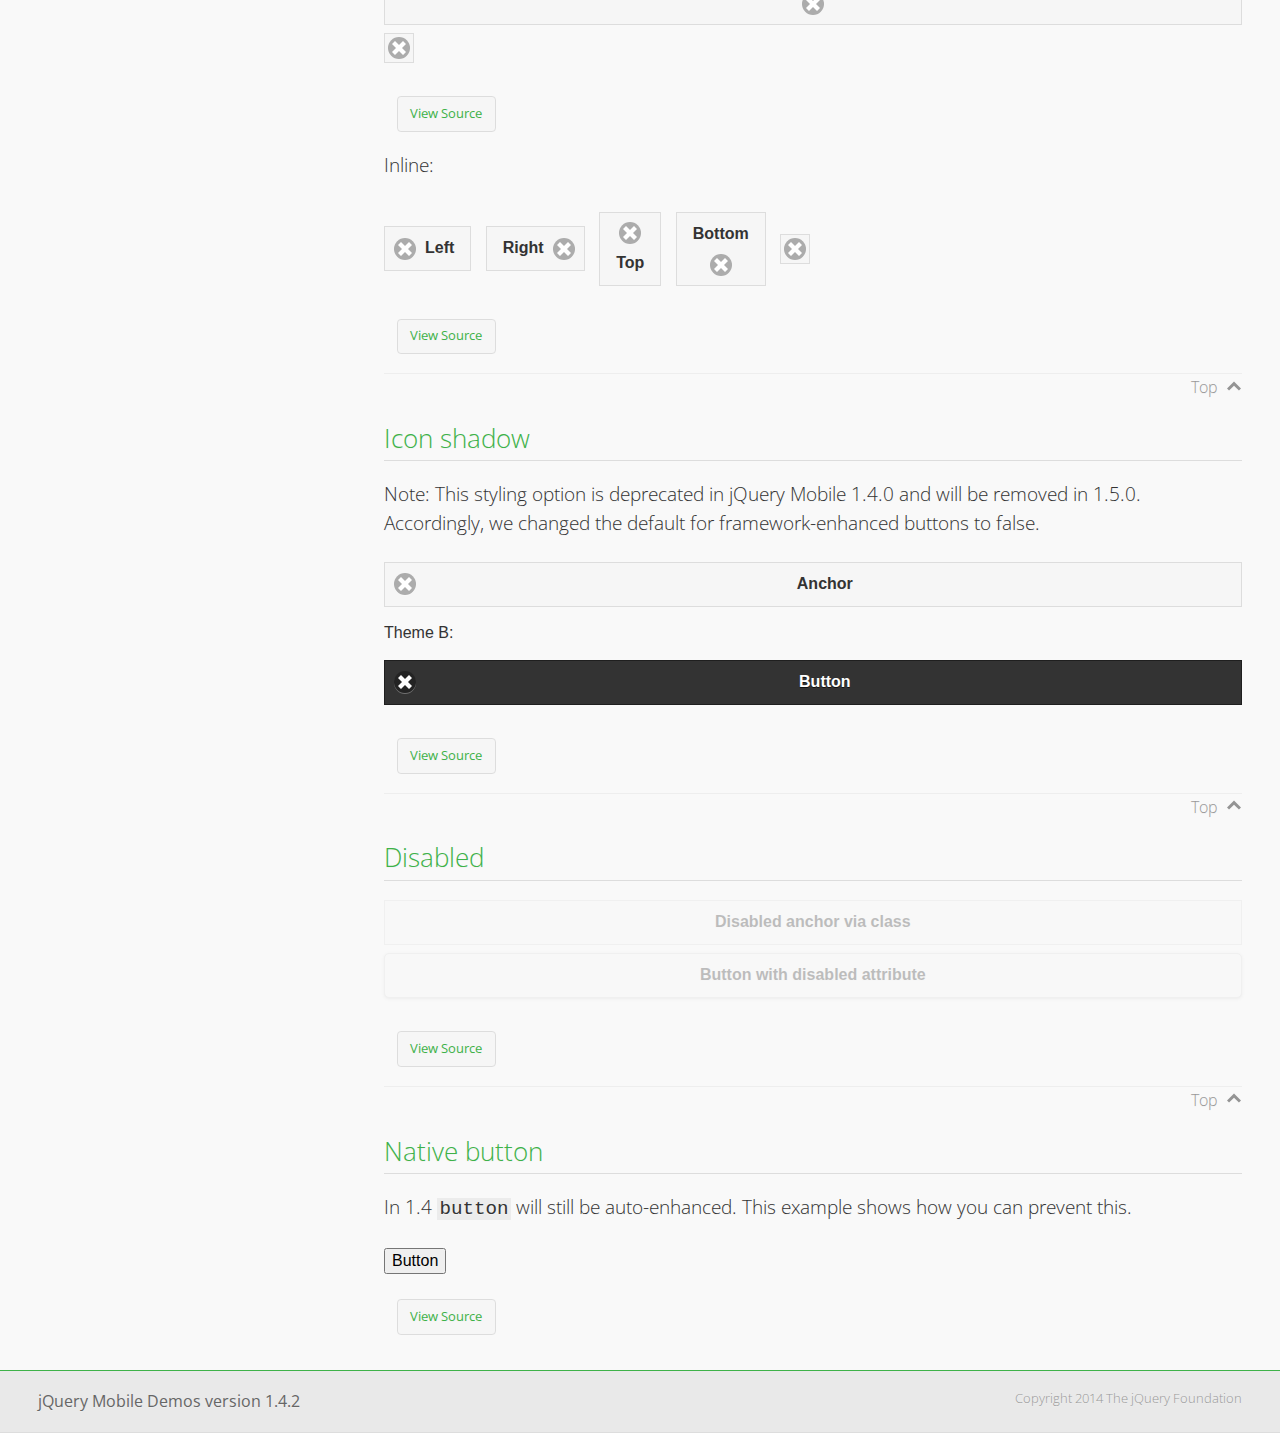
<file: pokemon/assets/jquery.mobile-1.4.2/demos/button-markup/index.html>
<!DOCTYPE html>
<html>
<head>
	<meta charset="utf-8">
	<meta name="viewport" content="width=device-width, initial-scale=1">
	<title>Button markup - jQuery Mobile Demos</title>
	<link rel="shortcut icon" href="../favicon.ico">
    <link rel="stylesheet" href="http://fonts.googleapis.com/css?family=Open+Sans:300,400,700">
	<link rel="stylesheet" href="../css/themes/default/jquery.mobile-1.4.2.min.css">
	<link rel="stylesheet" href="../_assets/css/jqm-demos.css">
	<script src="../js/jquery.js"></script>
	<script src="../_assets/js/index.js"></script>
	<script src="../js/jquery.mobile-1.4.2.min.js"></script>
	<style>
		#custom-border-radius .ui-btn-icon-notext.ui-corner-all {
			-webkit-border-radius: .3125em;
			border-radius: .3125em;
		}
	</style>
</head>
<body>
<div data-role="page" class="jqm-demos" data-quicklinks="true">

	<div data-role="header" class="jqm-header">
		<h2><a href="../" title="jQuery Mobile Demos home"><img src="../_assets/img/jquery-logo.png" alt="jQuery Mobile"></a></h2>
		<p><span class="jqm-version"></span> Demos</p>
		<a href="#" class="jqm-navmenu-link ui-btn ui-btn-icon-notext ui-corner-all ui-icon-bars ui-nodisc-icon ui-alt-icon ui-btn-left">Menu</a>
		<a href="#" class="jqm-search-link ui-btn ui-btn-icon-notext ui-corner-all ui-icon-search ui-nodisc-icon ui-alt-icon ui-btn-right">Search</a>
	</div><!-- /header -->

	<div role="main" class="ui-content jqm-content">

		<h1>Button markup</h1>

		<p>Add classes to style <code>a</code> and <code>button</code> elements. <code>input</code> buttons are enhanced by the button widget. See <a href="../button/" data-ajax="false">this page</a> for examples.</p>

		<p>Note that in 1.4 <code>data-</code> attributes will still work. The deprecated <code>buttonMarkup</code> method will add the applicable classes to <code>a</code> (with <code>data-role="button"</code>) and <code>button</code> elements. This method also adds the <code>role="button"</code> attribute to anchor elements.</p>

		<h2>Basic markup</h2>

		<div data-demo-html="true">
			<a href="#" class="ui-btn">Anchor</a>
			<button class="ui-btn">Button</button>
		</div><!--/demo-html -->

		<h2>Corners</h2>

		<div data-demo-html="true">
			<a href="#" class="ui-btn ui-corner-all">Anchor</a>
			<button class="ui-btn ui-corner-all">Button</button>
		</div><!--/demo-html -->

		<p>Icon-only buttons are round by default. Here we show how you can set the same border-radius as other buttons.</p>

		<div data-demo-html="true" data-demo-css="true">
			<a href="#" class="ui-btn ui-icon-delete ui-btn-icon-notext ui-corner-all">No text</a>
			<div id="custom-border-radius">
				<a href="#" class="ui-btn ui-icon-delete ui-btn-icon-notext ui-corner-all">No text</a>
			</div>
		</div><!--/demo-html -->

		<h2>Shadow</h2>

		<div data-demo-html="true">
			<a href="#" class="ui-btn ui-shadow">Anchor</a>
			<button class="ui-btn ui-shadow">Button</button>
		</div><!--/demo-html -->

		<h2>Inline</h2>

		<div data-demo-html="true">
			<a href="#" class="ui-btn ui-btn-inline">Anchor</a>
			<button class="ui-btn ui-btn-inline">Button</button>
		</div><!--/demo-html -->

		<h2>Theme</h2>

		<div data-demo-html="true">
			<a href="#" class="ui-btn">Anchor - Inherit</a>
			<a href="#" class="ui-btn ui-btn-a">Anchor - Theme swatch A</a>
			<a href="#" class="ui-btn ui-btn-b">Anchor - Theme swatch B</a>
			<button class="ui-btn">Button - Inherit</button>
			<button class="ui-btn ui-btn-a">Button - Theme swatch A</button>
			<button class="ui-btn ui-btn-b">Button - Theme swatch B</button>
		</div><!--/demo-html -->

		<h2>Mini</h2>

		<div data-demo-html="true">
			<a href="#" class="ui-btn ui-mini">Anchor</a>
			<button class="ui-btn ui-mini">Button</button>
		</div><!--/demo-html -->

		<h2>Icons</h2>

		<div data-demo-html="true">
			<a href="#" class="ui-btn ui-icon-delete ui-btn-icon-left">Anchor</a>
			<button class="ui-btn ui-icon-delete ui-btn-icon-left">Button</button>
		</div><!--/demo-html -->

		<h2>Icon position</h2>

		<div data-demo-html="true">
			<a href="#" class="ui-btn ui-icon-delete ui-btn-icon-left">Left</a>
			<a href="#" class="ui-btn ui-icon-delete ui-btn-icon-right">Right</a>
			<a href="#" class="ui-btn ui-icon-delete ui-btn-icon-top">Top</a>
			<a href="#" class="ui-btn ui-icon-delete ui-btn-icon-bottom">Bottom</a>
			<a href="#" class="ui-btn ui-icon-delete ui-btn-icon-notext">Icon only</a>
		</div><!--/demo-html -->

		<p>Inline:</p>

		<div data-demo-html="true">
			<a href="#" class="ui-btn ui-btn-inline ui-icon-delete ui-btn-icon-left">Left</a>
			<a href="#" class="ui-btn ui-btn-inline ui-icon-delete ui-btn-icon-right">Right</a>
			<a href="#" class="ui-btn ui-btn-inline ui-icon-delete ui-btn-icon-top">Top</a>
			<a href="#" class="ui-btn ui-btn-inline ui-icon-delete ui-btn-icon-bottom">Bottom</a>
			<a href="#" class="ui-btn ui-btn-inline ui-icon-delete ui-btn-icon-notext">Icon only</a>
		</div><!--/demo-html -->

		<h2>Icon shadow</h2>
		<p>Note: This styling option is deprecated in jQuery Mobile 1.4.0 and will be removed in 1.5.0. Accordingly, we changed the default for framework-enhanced buttons to false.</p>

		<div data-demo-html="true">
			<a href="#" class="ui-btn ui-icon-delete ui-btn-icon-left ui-shadow-icon">Anchor</a>
			<p>Theme B:</p>
			<button class="ui-btn ui-icon-delete ui-btn-icon-left ui-shadow-icon ui-btn-b">Button</button>
		</div><!--/demo-html -->

		<h2>Disabled</h2>

		<div data-demo-html="true">
			<a href="#" class="ui-btn ui-state-disabled">Disabled anchor via class</a>
			<button disabled>Button with disabled attribute</button>
		</div><!--/demo-html -->

		<h2>Native button</h2>
		<!-- TODO: Remove this demo in 1.5 -->
		<p>In 1.4 <code>button</code> will still be auto-enhanced. This example shows how you can prevent this.</p>

		<div data-demo-html="true">
			<button data-role="none">Button</button>
		</div><!--/demo-html -->

	</div><!-- /content -->
	    <div data-role="panel" class="jqm-navmenu-panel" data-position="left" data-display="overlay" data-theme="a">
	    	<ul class="jqm-list ui-alt-icon ui-nodisc-icon">
<li data-filtertext="demos homepage" data-icon="home"><a href=".././">Home</a></li>
<li data-filtertext="introduction overview getting started"><a href="../intro/" data-ajax="false">Introduction</a></li>
<li data-filtertext="buttons button markup buttonmarkup method anchor link button element"><a href="../button-markup/" data-ajax="false">Buttons</a></li>
<li data-filtertext="form button widget input button submit reset"><a href="../button/" data-ajax="false">Button widget</a></li>
<li data-role="collapsible" data-collapsed-icon="carat-d" data-expanded-icon="carat-u" data-iconpos="right" data-inset="false">
	<h3>Checkboxradio widget</h3>
	<ul>
		<li data-filtertext="form checkboxradio widget checkbox input checkboxes controlgroups"><a href="../checkboxradio-checkbox/" data-ajax="false">Checkboxes</a></li>
		<li data-filtertext="form checkboxradio widget radio input radio buttons controlgroups"><a href="../checkboxradio-radio/" data-ajax="false">Radio buttons</a></li>
	</ul>
</li>
<li data-role="collapsible" data-collapsed-icon="carat-d" data-expanded-icon="carat-u" data-iconpos="right" data-inset="false">
	<h3>Collapsible (set) widget</h3>
	<ul>
		<li data-filtertext="collapsibles content formatting"><a href="../collapsible/" data-ajax="false">Collapsible</a></li>
		<li data-filtertext="dynamic collapsible set accordion append expand"><a href="../collapsible-dynamic/" data-ajax="false">Dynamic collapsibles</a></li>
		<li data-filtertext="accordions collapsible set widget content formatting grouped collapsibles"><a href="../collapsibleset/" data-ajax="false">Collapsible set</a></li>
	</ul>
</li>
<li data-role="collapsible" data-collapsed-icon="carat-d" data-expanded-icon="carat-u" data-iconpos="right" data-inset="false">
	<h3>Controlgroup widget</h3>
	<ul>
		<li data-filtertext="controlgroups selectmenu checkboxradio input grouped buttons horizontal vertical"><a href="../controlgroup/" data-ajax="false">Controlgroup</a></li>
		<li data-filtertext="dynamic controlgroup dynamically add buttons"><a href="../controlgroup-dynamic/" data-ajax="false">Dynamic controlgroups</a></li>
	</ul>
</li>
<li data-filtertext="form datepicker widget date input"><a href="../datepicker/" data-ajax="false">Datepicker</a></li>
<li data-role="collapsible" data-collapsed-icon="carat-d" data-expanded-icon="carat-u" data-iconpos="right" data-inset="false">
	<h3>Events</h3>
	<ul>
		<li data-filtertext="swipe to delete list items listviews swipe events"><a href="../swipe-list/" data-ajax="false">Swipe list items</a></li>
		<li data-filtertext="swipe to navigate swipe page navigation swipe events"><a href="../swipe-page/" data-ajax="false">Swipe page navigation</a></li>
	</ul>
</li>
<li data-filtertext="filterable filter elements sorting searching listview table"><a href="../filterable/" data-ajax="false">Filterable widget</a></li>
<li data-filtertext="form flipswitch widget flip toggle switch binary select checkbox input"><a href="../flipswitch/" data-ajax="false">Flipswitch widget</a></li>
<li data-role="collapsible" data-collapsed-icon="carat-d" data-expanded-icon="carat-u" data-iconpos="right" data-inset="false">
	<h3>Forms</h3>
	<ul>
		<li data-filtertext="forms text checkbox radio range button submit reset inputs selects textarea slider flipswitch label form elements"><a href="../forms/" data-ajax="false">Forms</a></li>
		<li data-filtertext="form hide labels hidden accessible ui-hidden-accessible forms"><a href="../forms-label-hidden-accessible/" data-ajax="false">Hide labels</a></li>
		<li data-filtertext="form field containers fieldcontain ui-field-contain forms"><a href="../forms-field-contain/" data-ajax="false">Field containers</a></li>
		<li data-filtertext="forms disabled form elements"><a href="../forms-disabled/" data-ajax="false">Forms disabled</a></li>
		<li data-filtertext="forms gallery examples overview forms text checkbox radio range button submit reset inputs selects textarea slider flipswitch label form elements"><a href="../forms-gallery/" data-ajax="false">Forms gallery</a></li>
	</ul>
</li>
<li data-role="collapsible" data-collapsed-icon="carat-d" data-expanded-icon="carat-u" data-iconpos="right" data-inset="false">
	<h3>Grids</h3>
	<ul>
		<li data-filtertext="grids columns blocks content formatting rwd responsive css framework"><a href="../grids/" data-ajax="false">Grids</a></li>
		<li data-filtertext="buttons in grids css framework"><a href="../grids-buttons/" data-ajax="false">Buttons in grids</a></li>
		<li data-filtertext="custom responsive grids rwd css framework"><a href="../grids-custom-responsive/" data-ajax="false">Custom responsive grids</a></li>
	</ul>
</li>
<li data-filtertext="blocks content formatting sections heading"><a href="../body-bar-classes/" data-ajax="false">Grouping and dividing content</a></li>
<li data-role="collapsible" data-collapsed-icon="carat-d" data-expanded-icon="carat-u" data-iconpos="right" data-inset="false">
	<h3>Icons</h3>
	<ul>
		<li data-filtertext="button icons svg disc alt custom icon position"><a href="../icons/" data-ajax="false">Icons</a></li>
		<li data-filtertext=""><a href="../icons-grunticon/" data-ajax="false">Grunticon loader</a></li>
	</ul>
</li>
<li data-role="collapsible" data-collapsed-icon="carat-d" data-expanded-icon="carat-u" data-iconpos="right" data-inset="false">
	<h3>Listview widget</h3>
	<ul>
		<li data-filtertext="listview widget thumbnails icons nested split button collapsible ul ol"><a href="../listview/" data-ajax="false">Listview</a></li>
		<li data-filtertext="autocomplete filterable reveal listview filtertextbeforefilter placeholder"><a href="../listview-autocomplete/" data-ajax="false">Listview autocomplete</a></li>
		<li data-filtertext="autocomplete filterable reveal listview remote data filtertextbeforefilter placeholder"><a href="../listview-autocomplete-remote/" data-ajax="false">Listview autocomplete remote data</a></li>
		<li data-filtertext="autodividers anchor jump scroll linkbars listview lists ul ol"><a href="../listview-autodividers-linkbar/" data-ajax="false">Listview autodividers linkbar</a></li>
		<li data-filtertext="listview autodividers selector autodividersselector lists ul ol"><a href="../listview-autodividers-selector/" data-ajax="false">Listview autodividers selector</a></li>
		<li data-filtertext="listview nested list items"><a href="../listview-nested-lists/" data-ajax="false">Listview Nested Listviews</a></li>
		<li data-filtertext="listview collapsible list items flat"><a href="../listview-collapsible-item-flat/" data-ajax="false">Listview collapsible list items (flat)</a></li>
		<li data-filtertext="listview collapsible list indented"><a href="../listview-collapsible-item-indented/" data-ajax="false">Listview collapsible list items (indented)</a></li>
		<li data-filtertext="grid listview responsive grids responsive listviews lists ul"><a href="../listview-grid/" data-ajax="false">Listview responsive grid</a></li>
	</ul>
</li>
<li data-filtertext="loader widget page loading navigation overlay spinner"><a href="../loader/" data-ajax="false">Loader widget</a></li>
<li data-filtertext="navbar widget navmenu toolbars header footer"><a href="../navbar/" data-ajax="false">Navbar widget</a></li>
<li data-role="collapsible" data-collapsed-icon="carat-d" data-expanded-icon="carat-u" data-iconpos="right" data-inset="false">
	<h3>Navigation</h3>
	<ul>
		<li data-filtertext="ajax navigation navigate widget history event method"><a href="../navigation/" data-ajax="false">Navigation</a></li>
		<li data-filtertext="linking pages page links navigation ajax prefetch cache"><a href="../navigation-linking-pages/" data-ajax="false">Linking pages</a></li>
		<li data-filtertext="php redirect server redirection server-side navigation"><a href="../navigation-php-redirect/" data-ajax="false">PHP redirect demo</a></li>
		<li data-filtertext="navigation redirection hash query"><a href="../navigation-hash-processing/" data-ajax="false">Hash processing demo</a></li>
	</ul>
</li>
<li data-role="collapsible" data-collapsed-icon="carat-d" data-expanded-icon="carat-u" data-iconpos="right" data-inset="false">
	<h3>Pages</h3>
	<ul>
		<li data-filtertext="pages page widget ajax navigation"><a href="../pages/" data-ajax="false">Pages</a></li>
		<li data-filtertext="single page"><a href="../pages-single-page/" data-ajax="false">Single page</a></li>
		<li data-filtertext="multipage multi-page page"><a href="../pages-multi-page/" data-ajax="false">Multi-page template</a></li>
		<li data-filtertext="dialog page widget modal popup"><a href="../pages-dialog/" data-ajax="false">Dialog page</a></li>
	</ul>
</li>
<li data-role="collapsible" data-collapsed-icon="carat-d" data-expanded-icon="carat-u" data-iconpos="right" data-inset="false">
	<h3>Panel widget</h3>
	<ul>
		<li data-filtertext="panel widget sliding panels reveal push overlay responsive"><a href="../panel/" data-ajax="false">Panel</a></li>
		<li data-filtertext=""><a href="../panel-external/" data-ajax="false">External panels</a></li>
		<li data-filtertext="panel "><a href="../panel-fixed/" data-ajax="false">Fixed panels</a></li>
		<li data-filtertext="panel slide panels sliding panels shadow rwd responsive breakpoint"><a href="../panel-responsive/" data-ajax="false">Panels responsive</a></li>
		<li data-filtertext="panel custom style custom panel width reveal shadow listview panel styling page background wrapper"><a href="../panel-styling/" data-ajax="false">Custom panel style</a></li>
		<li data-filtertext="panel open on swipe"><a href="../panel-swipe-open/" data-ajax="false">Panel open on swipe</a></li>
		<li data-filtertext="panels outside page internal external toolbars"><a href="../panel-external-internal/" data-ajax="false">Panel external and internal</a></li>
	</ul>
</li>
<li data-role="collapsible" data-collapsed-icon="carat-d" data-expanded-icon="carat-u" data-iconpos="right" data-inset="false">
	<h3>Popup widget</h3>
	<ul>
		<li data-filtertext="popup widget popups dialog modal transition tooltip lightbox form overlay screen flip pop fade transition"><a href="../popup/" data-ajax="false">Popup</a></li>
		<li data-filtertext="popup alignment position"><a href="../popup-alignment/" data-ajax="false">Popup alignment</a></li>
		<li data-filtertext="popup arrow size popups popover"><a href="../popup-arrow-size/" data-ajax="false">Popup arrow size</a></li>
		<li data-filtertext="dynamic popups popup images lightbox"><a href="../popup-dynamic/" data-ajax="false">Dynamic popups</a></li>
		<li data-filtertext="popups with iframes scaling"><a href="../popup-iframe/" data-ajax="false">Popups with iframes</a></li>
		<li data-filtertext="popup image scaling"><a href="../popup-image-scaling/" data-ajax="false">Popup image scaling</a></li>
		<li data-filtertext="external popup outside multi-page"><a href="../popup-outside-multipage" data-ajax="false">Popup outside multi-page</a></li>
	</ul>
</li>
<li data-filtertext="form rangeslider widget dual sliders dual handle sliders range input"><a href="../rangeslider/" data-ajax="false">Rangeslider widget</a></li>
<li data-filtertext="responsive web design rwd adaptive progressive enhancement PE accessible mobile breakpoints media query media queries"><a href="../rwd/" data-ajax="false">Responsive Web Design</a></li>
<li data-role="collapsible" data-collapsed-icon="carat-d" data-expanded-icon="carat-u" data-iconpos="right" data-inset="false">
	<h3>Selectmenu widget</h3>
	<ul>
		<li data-filtertext="form selectmenu widget select input custom select menu selects"><a href="../selectmenu/" data-ajax="false">Selectmenu</a></li>
		<li data-filtertext="form custom select menu selectmenu widget custom menu option optgroup multiple selects"><a href="../selectmenu-custom/" data-ajax="false">Custom select menu</a></li>
		<li data-filtertext="filterable select filter popup dialog"><a href="../selectmenu-custom-filter/" data-ajax="false">Custom select menu with filter</a></li>
	</ul>
</li>
<li data-role="collapsible" data-collapsed-icon="carat-d" data-expanded-icon="carat-u" data-iconpos="right" data-inset="false">
	<h3>Slider widget</h3>
	<ul>
		<li data-filtertext="form slider widget range input single sliders"><a href="../slider/" data-ajax="false">Slider</a></li>
		<li data-filtertext="form slider widget flipswitch slider binary select flip toggle switch"><a href="../slider-flipswitch/" data-ajax="false">Slider flip toggle switch</a></li>
		<li data-filtertext="form slider tooltip handle value input range sliders"><a href="../slider-tooltip/" data-ajax="false">Slider tooltip</a></li>
	</ul>
</li>
<li data-role="collapsible" data-collapsed-icon="carat-d" data-expanded-icon="carat-u" data-iconpos="right" data-inset="false">
	<h3>Table widget</h3>
	<ul>
		<li data-filtertext="table widget reflow column toggle th td responsive tables rwd hide show tabular"><a href="../table-column-toggle/" data-ajax="false">Table Column Toggle</a></li>
		<li data-filtertext="table column toggle phone comparison demo"><a href="../table-column-toggle-example/" data-ajax="false">Table Column Toggle demo</a></li>
		<li data-filtertext="responsive tables table column toggle heading groups rwd breakpoint"><a href="../table-column-toggle-heading-groups/" data-ajax="false">Table Column Toggle heading groups</a></li>
		<li data-filtertext="responsive tables table column toggle hide rwd breakpoint customization options"><a href="../table-column-toggle-options/" data-ajax="false">Table Column Toggle options</a></li>
		<li data-filtertext="table reflow th td responsive rwd columns tabular"><a href="../table-reflow/" data-ajax="false">Table Reflow</a></li>
		<li data-filtertext="responsive tables table reflow heading groups rwd breakpoint"><a href="../table-reflow-heading-groups/" data-ajax="false">Table Reflow heading groups</a></li>
		<li data-filtertext="responsive tables table reflow stripes strokes table style"><a href="../table-reflow-stripes-strokes/" data-ajax="false">Table Reflow stripes and strokes</a></li>
		<li data-filtertext="responsive tables table reflow stack custom styles"><a href="../table-reflow-styling/" data-ajax="false">Table Reflow custom styles</a></li>
	</ul>
</li>
<li data-filtertext="ui tabs widget"><a href="../tabs/" data-ajax="false">Tabs widget</a></li>
<li data-filtertext="form textinput widget text input textarea number date time tel email file color password"><a href="../textinput/" data-ajax="false">Textinput widget</a></li>
<li data-role="collapsible" data-collapsed-icon="carat-d" data-expanded-icon="carat-u" data-iconpos="right" data-inset="false">
	<h3>Theming</h3>
	<ul>
		<li data-filtertext="default theme swatches theming style css"><a href="../theme-default/" data-ajax="false">Default theme</a></li>
		<li data-filtertext="classic theme old theme swatches theming style css"><a href="../theme-classic/" data-ajax="false">Classic theme</a></li>
	</ul>
</li>
<li data-role="collapsible" data-collapsed-icon="carat-d" data-expanded-icon="carat-u" data-iconpos="right" data-inset="false">
	<h3>Toolbar widget</h3>
	<ul>
		<li data-filtertext="toolbar widget header footer toolbars fixed fullscreen external sections"><a href="../toolbar/" data-ajax="false">Toolbar</a></li>
		<li data-filtertext="dynamic toolbars dynamically add toolbar header footer"><a href="../toolbar-dynamic/" data-ajax="false">Dynamic toolbars</a></li>
		<li data-filtertext="external toolbars header footer"><a href="../toolbar-external/" data-ajax="false">External toolbars</a></li>
		<li data-filtertext="fixed toolbars header footer"><a href="../toolbar-fixed/" data-ajax="false">Fixed toolbars</a></li>
		<li data-filtertext="fixed fullscreen toolbars header footer"><a href="../toolbar-fixed-fullscreen/" data-ajax="false">Fullscreen toolbars</a></li>
		<li data-filtertext="external fixed toolbars header footer"><a href="../toolbar-fixed-external/" data-ajax="false">Fixed external toolbars</a></li>
		<li data-filtertext="external persistent toolbars header footer navbar navmenu"><a href="../toolbar-fixed-persistent/" data-ajax="false">Persistent toolbars</a></li>
		<li data-filtertext="external ajax optimized toolbars persistent toolbars header footer navbar"><a href="../toolbar-fixed-persistent-optimized/" data-ajax="false">Ajax optimized toolbars</a></li>
		<li data-filtertext="form in toolbars header footer"><a href="../toolbar-fixed-forms/" data-ajax="false">Form in toolbar</a></li>
	</ul>
</li>
<li data-filtertext="page transitions animated pages popup navigation flip slide fade pop"><a href="../transitions/" data-ajax="false">Transitions</a></li>
<li data-role="collapsible" data-collapsed-icon="carat-d" data-expanded-icon="carat-u" data-iconpos="right" data-inset="false">
	<h3>3rd party API demos</h3>
	<ul>
		<li data-filtertext="backbone requirejs navigation router"><a href="../backbone-requirejs/" data-ajax="false">Backbone RequireJS</a></li>
		<li data-filtertext="google maps geolocation demo"><a href="../map-geolocation/" data-ajax="false">Google Maps geolocation</a></li>
		<li data-filtertext="google maps hybrid"><a href="../map-list-toggle/" data-ajax="false">Google Maps list toggle</a></li>
	</ul>
</li>



		     </ul>
		</div><!-- /panel -->


	<div data-role="footer" data-position="fixed" data-tap-toggle="false" class="jqm-footer">
		<p>jQuery Mobile Demos version <span class="jqm-version"></span></p>
		<p>Copyright 2014 The jQuery Foundation</p>
	</div><!-- /footer -->
	<!-- TODO: This should become an external panel so we can add input to markup (unique ID) -->
    <div data-role="panel" class="jqm-search-panel" data-position="right" data-display="overlay" data-theme="a">
		<div class="jqm-search">
			<ul class="jqm-list" data-filter-placeholder="Search demos..." data-filter-reveal="true">
<li data-filtertext="demos homepage" data-icon="home"><a href=".././">Home</a></li>
<li data-filtertext="introduction overview getting started"><a href="../intro/" data-ajax="false">Introduction</a></li>
<li data-filtertext="buttons button markup buttonmarkup method anchor link button element"><a href="../button-markup/" data-ajax="false">Buttons</a></li>
<li data-filtertext="form button widget input button submit reset"><a href="../button/" data-ajax="false">Button widget</a></li>
<li data-role="collapsible" data-collapsed-icon="carat-d" data-expanded-icon="carat-u" data-iconpos="right" data-inset="false">
	<h3>Checkboxradio widget</h3>
	<ul>
		<li data-filtertext="form checkboxradio widget checkbox input checkboxes controlgroups"><a href="../checkboxradio-checkbox/" data-ajax="false">Checkboxes</a></li>
		<li data-filtertext="form checkboxradio widget radio input radio buttons controlgroups"><a href="../checkboxradio-radio/" data-ajax="false">Radio buttons</a></li>
	</ul>
</li>
<li data-role="collapsible" data-collapsed-icon="carat-d" data-expanded-icon="carat-u" data-iconpos="right" data-inset="false">
	<h3>Collapsible (set) widget</h3>
	<ul>
		<li data-filtertext="collapsibles content formatting"><a href="../collapsible/" data-ajax="false">Collapsible</a></li>
		<li data-filtertext="dynamic collapsible set accordion append expand"><a href="../collapsible-dynamic/" data-ajax="false">Dynamic collapsibles</a></li>
		<li data-filtertext="accordions collapsible set widget content formatting grouped collapsibles"><a href="../collapsibleset/" data-ajax="false">Collapsible set</a></li>
	</ul>
</li>
<li data-role="collapsible" data-collapsed-icon="carat-d" data-expanded-icon="carat-u" data-iconpos="right" data-inset="false">
	<h3>Controlgroup widget</h3>
	<ul>
		<li data-filtertext="controlgroups selectmenu checkboxradio input grouped buttons horizontal vertical"><a href="../controlgroup/" data-ajax="false">Controlgroup</a></li>
		<li data-filtertext="dynamic controlgroup dynamically add buttons"><a href="../controlgroup-dynamic/" data-ajax="false">Dynamic controlgroups</a></li>
	</ul>
</li>
<li data-filtertext="form datepicker widget date input"><a href="../datepicker/" data-ajax="false">Datepicker</a></li>
<li data-role="collapsible" data-collapsed-icon="carat-d" data-expanded-icon="carat-u" data-iconpos="right" data-inset="false">
	<h3>Events</h3>
	<ul>
		<li data-filtertext="swipe to delete list items listviews swipe events"><a href="../swipe-list/" data-ajax="false">Swipe list items</a></li>
		<li data-filtertext="swipe to navigate swipe page navigation swipe events"><a href="../swipe-page/" data-ajax="false">Swipe page navigation</a></li>
	</ul>
</li>
<li data-filtertext="filterable filter elements sorting searching listview table"><a href="../filterable/" data-ajax="false">Filterable widget</a></li>
<li data-filtertext="form flipswitch widget flip toggle switch binary select checkbox input"><a href="../flipswitch/" data-ajax="false">Flipswitch widget</a></li>
<li data-role="collapsible" data-collapsed-icon="carat-d" data-expanded-icon="carat-u" data-iconpos="right" data-inset="false">
	<h3>Forms</h3>
	<ul>
		<li data-filtertext="forms text checkbox radio range button submit reset inputs selects textarea slider flipswitch label form elements"><a href="../forms/" data-ajax="false">Forms</a></li>
		<li data-filtertext="form hide labels hidden accessible ui-hidden-accessible forms"><a href="../forms-label-hidden-accessible/" data-ajax="false">Hide labels</a></li>
		<li data-filtertext="form field containers fieldcontain ui-field-contain forms"><a href="../forms-field-contain/" data-ajax="false">Field containers</a></li>
		<li data-filtertext="forms disabled form elements"><a href="../forms-disabled/" data-ajax="false">Forms disabled</a></li>
		<li data-filtertext="forms gallery examples overview forms text checkbox radio range button submit reset inputs selects textarea slider flipswitch label form elements"><a href="../forms-gallery/" data-ajax="false">Forms gallery</a></li>
	</ul>
</li>
<li data-role="collapsible" data-collapsed-icon="carat-d" data-expanded-icon="carat-u" data-iconpos="right" data-inset="false">
	<h3>Grids</h3>
	<ul>
		<li data-filtertext="grids columns blocks content formatting rwd responsive css framework"><a href="../grids/" data-ajax="false">Grids</a></li>
		<li data-filtertext="buttons in grids css framework"><a href="../grids-buttons/" data-ajax="false">Buttons in grids</a></li>
		<li data-filtertext="custom responsive grids rwd css framework"><a href="../grids-custom-responsive/" data-ajax="false">Custom responsive grids</a></li>
	</ul>
</li>
<li data-filtertext="blocks content formatting sections heading"><a href="../body-bar-classes/" data-ajax="false">Grouping and dividing content</a></li>
<li data-role="collapsible" data-collapsed-icon="carat-d" data-expanded-icon="carat-u" data-iconpos="right" data-inset="false">
	<h3>Icons</h3>
	<ul>
		<li data-filtertext="button icons svg disc alt custom icon position"><a href="../icons/" data-ajax="false">Icons</a></li>
		<li data-filtertext=""><a href="../icons-grunticon/" data-ajax="false">Grunticon loader</a></li>
	</ul>
</li>
<li data-role="collapsible" data-collapsed-icon="carat-d" data-expanded-icon="carat-u" data-iconpos="right" data-inset="false">
	<h3>Listview widget</h3>
	<ul>
		<li data-filtertext="listview widget thumbnails icons nested split button collapsible ul ol"><a href="../listview/" data-ajax="false">Listview</a></li>
		<li data-filtertext="autocomplete filterable reveal listview filtertextbeforefilter placeholder"><a href="../listview-autocomplete/" data-ajax="false">Listview autocomplete</a></li>
		<li data-filtertext="autocomplete filterable reveal listview remote data filtertextbeforefilter placeholder"><a href="../listview-autocomplete-remote/" data-ajax="false">Listview autocomplete remote data</a></li>
		<li data-filtertext="autodividers anchor jump scroll linkbars listview lists ul ol"><a href="../listview-autodividers-linkbar/" data-ajax="false">Listview autodividers linkbar</a></li>
		<li data-filtertext="listview autodividers selector autodividersselector lists ul ol"><a href="../listview-autodividers-selector/" data-ajax="false">Listview autodividers selector</a></li>
		<li data-filtertext="listview nested list items"><a href="../listview-nested-lists/" data-ajax="false">Listview Nested Listviews</a></li>
		<li data-filtertext="listview collapsible list items flat"><a href="../listview-collapsible-item-flat/" data-ajax="false">Listview collapsible list items (flat)</a></li>
		<li data-filtertext="listview collapsible list indented"><a href="../listview-collapsible-item-indented/" data-ajax="false">Listview collapsible list items (indented)</a></li>
		<li data-filtertext="grid listview responsive grids responsive listviews lists ul"><a href="../listview-grid/" data-ajax="false">Listview responsive grid</a></li>
	</ul>
</li>
<li data-filtertext="loader widget page loading navigation overlay spinner"><a href="../loader/" data-ajax="false">Loader widget</a></li>
<li data-filtertext="navbar widget navmenu toolbars header footer"><a href="../navbar/" data-ajax="false">Navbar widget</a></li>
<li data-role="collapsible" data-collapsed-icon="carat-d" data-expanded-icon="carat-u" data-iconpos="right" data-inset="false">
	<h3>Navigation</h3>
	<ul>
		<li data-filtertext="ajax navigation navigate widget history event method"><a href="../navigation/" data-ajax="false">Navigation</a></li>
		<li data-filtertext="linking pages page links navigation ajax prefetch cache"><a href="../navigation-linking-pages/" data-ajax="false">Linking pages</a></li>
		<li data-filtertext="php redirect server redirection server-side navigation"><a href="../navigation-php-redirect/" data-ajax="false">PHP redirect demo</a></li>
		<li data-filtertext="navigation redirection hash query"><a href="../navigation-hash-processing/" data-ajax="false">Hash processing demo</a></li>
	</ul>
</li>
<li data-role="collapsible" data-collapsed-icon="carat-d" data-expanded-icon="carat-u" data-iconpos="right" data-inset="false">
	<h3>Pages</h3>
	<ul>
		<li data-filtertext="pages page widget ajax navigation"><a href="../pages/" data-ajax="false">Pages</a></li>
		<li data-filtertext="single page"><a href="../pages-single-page/" data-ajax="false">Single page</a></li>
		<li data-filtertext="multipage multi-page page"><a href="../pages-multi-page/" data-ajax="false">Multi-page template</a></li>
		<li data-filtertext="dialog page widget modal popup"><a href="../pages-dialog/" data-ajax="false">Dialog page</a></li>
	</ul>
</li>
<li data-role="collapsible" data-collapsed-icon="carat-d" data-expanded-icon="carat-u" data-iconpos="right" data-inset="false">
	<h3>Panel widget</h3>
	<ul>
		<li data-filtertext="panel widget sliding panels reveal push overlay responsive"><a href="../panel/" data-ajax="false">Panel</a></li>
		<li data-filtertext=""><a href="../panel-external/" data-ajax="false">External panels</a></li>
		<li data-filtertext="panel "><a href="../panel-fixed/" data-ajax="false">Fixed panels</a></li>
		<li data-filtertext="panel slide panels sliding panels shadow rwd responsive breakpoint"><a href="../panel-responsive/" data-ajax="false">Panels responsive</a></li>
		<li data-filtertext="panel custom style custom panel width reveal shadow listview panel styling page background wrapper"><a href="../panel-styling/" data-ajax="false">Custom panel style</a></li>
		<li data-filtertext="panel open on swipe"><a href="../panel-swipe-open/" data-ajax="false">Panel open on swipe</a></li>
		<li data-filtertext="panels outside page internal external toolbars"><a href="../panel-external-internal/" data-ajax="false">Panel external and internal</a></li>
	</ul>
</li>
<li data-role="collapsible" data-collapsed-icon="carat-d" data-expanded-icon="carat-u" data-iconpos="right" data-inset="false">
	<h3>Popup widget</h3>
	<ul>
		<li data-filtertext="popup widget popups dialog modal transition tooltip lightbox form overlay screen flip pop fade transition"><a href="../popup/" data-ajax="false">Popup</a></li>
		<li data-filtertext="popup alignment position"><a href="../popup-alignment/" data-ajax="false">Popup alignment</a></li>
		<li data-filtertext="popup arrow size popups popover"><a href="../popup-arrow-size/" data-ajax="false">Popup arrow size</a></li>
		<li data-filtertext="dynamic popups popup images lightbox"><a href="../popup-dynamic/" data-ajax="false">Dynamic popups</a></li>
		<li data-filtertext="popups with iframes scaling"><a href="../popup-iframe/" data-ajax="false">Popups with iframes</a></li>
		<li data-filtertext="popup image scaling"><a href="../popup-image-scaling/" data-ajax="false">Popup image scaling</a></li>
		<li data-filtertext="external popup outside multi-page"><a href="../popup-outside-multipage" data-ajax="false">Popup outside multi-page</a></li>
	</ul>
</li>
<li data-filtertext="form rangeslider widget dual sliders dual handle sliders range input"><a href="../rangeslider/" data-ajax="false">Rangeslider widget</a></li>
<li data-filtertext="responsive web design rwd adaptive progressive enhancement PE accessible mobile breakpoints media query media queries"><a href="../rwd/" data-ajax="false">Responsive Web Design</a></li>
<li data-role="collapsible" data-collapsed-icon="carat-d" data-expanded-icon="carat-u" data-iconpos="right" data-inset="false">
	<h3>Selectmenu widget</h3>
	<ul>
		<li data-filtertext="form selectmenu widget select input custom select menu selects"><a href="../selectmenu/" data-ajax="false">Selectmenu</a></li>
		<li data-filtertext="form custom select menu selectmenu widget custom menu option optgroup multiple selects"><a href="../selectmenu-custom/" data-ajax="false">Custom select menu</a></li>
		<li data-filtertext="filterable select filter popup dialog"><a href="../selectmenu-custom-filter/" data-ajax="false">Custom select menu with filter</a></li>
	</ul>
</li>
<li data-role="collapsible" data-collapsed-icon="carat-d" data-expanded-icon="carat-u" data-iconpos="right" data-inset="false">
	<h3>Slider widget</h3>
	<ul>
		<li data-filtertext="form slider widget range input single sliders"><a href="../slider/" data-ajax="false">Slider</a></li>
		<li data-filtertext="form slider widget flipswitch slider binary select flip toggle switch"><a href="../slider-flipswitch/" data-ajax="false">Slider flip toggle switch</a></li>
		<li data-filtertext="form slider tooltip handle value input range sliders"><a href="../slider-tooltip/" data-ajax="false">Slider tooltip</a></li>
	</ul>
</li>
<li data-role="collapsible" data-collapsed-icon="carat-d" data-expanded-icon="carat-u" data-iconpos="right" data-inset="false">
	<h3>Table widget</h3>
	<ul>
		<li data-filtertext="table widget reflow column toggle th td responsive tables rwd hide show tabular"><a href="../table-column-toggle/" data-ajax="false">Table Column Toggle</a></li>
		<li data-filtertext="table column toggle phone comparison demo"><a href="../table-column-toggle-example/" data-ajax="false">Table Column Toggle demo</a></li>
		<li data-filtertext="responsive tables table column toggle heading groups rwd breakpoint"><a href="../table-column-toggle-heading-groups/" data-ajax="false">Table Column Toggle heading groups</a></li>
		<li data-filtertext="responsive tables table column toggle hide rwd breakpoint customization options"><a href="../table-column-toggle-options/" data-ajax="false">Table Column Toggle options</a></li>
		<li data-filtertext="table reflow th td responsive rwd columns tabular"><a href="../table-reflow/" data-ajax="false">Table Reflow</a></li>
		<li data-filtertext="responsive tables table reflow heading groups rwd breakpoint"><a href="../table-reflow-heading-groups/" data-ajax="false">Table Reflow heading groups</a></li>
		<li data-filtertext="responsive tables table reflow stripes strokes table style"><a href="../table-reflow-stripes-strokes/" data-ajax="false">Table Reflow stripes and strokes</a></li>
		<li data-filtertext="responsive tables table reflow stack custom styles"><a href="../table-reflow-styling/" data-ajax="false">Table Reflow custom styles</a></li>
	</ul>
</li>
<li data-filtertext="ui tabs widget"><a href="../tabs/" data-ajax="false">Tabs widget</a></li>
<li data-filtertext="form textinput widget text input textarea number date time tel email file color password"><a href="../textinput/" data-ajax="false">Textinput widget</a></li>
<li data-role="collapsible" data-collapsed-icon="carat-d" data-expanded-icon="carat-u" data-iconpos="right" data-inset="false">
	<h3>Theming</h3>
	<ul>
		<li data-filtertext="default theme swatches theming style css"><a href="../theme-default/" data-ajax="false">Default theme</a></li>
		<li data-filtertext="classic theme old theme swatches theming style css"><a href="../theme-classic/" data-ajax="false">Classic theme</a></li>
	</ul>
</li>
<li data-role="collapsible" data-collapsed-icon="carat-d" data-expanded-icon="carat-u" data-iconpos="right" data-inset="false">
	<h3>Toolbar widget</h3>
	<ul>
		<li data-filtertext="toolbar widget header footer toolbars fixed fullscreen external sections"><a href="../toolbar/" data-ajax="false">Toolbar</a></li>
		<li data-filtertext="dynamic toolbars dynamically add toolbar header footer"><a href="../toolbar-dynamic/" data-ajax="false">Dynamic toolbars</a></li>
		<li data-filtertext="external toolbars header footer"><a href="../toolbar-external/" data-ajax="false">External toolbars</a></li>
		<li data-filtertext="fixed toolbars header footer"><a href="../toolbar-fixed/" data-ajax="false">Fixed toolbars</a></li>
		<li data-filtertext="fixed fullscreen toolbars header footer"><a href="../toolbar-fixed-fullscreen/" data-ajax="false">Fullscreen toolbars</a></li>
		<li data-filtertext="external fixed toolbars header footer"><a href="../toolbar-fixed-external/" data-ajax="false">Fixed external toolbars</a></li>
		<li data-filtertext="external persistent toolbars header footer navbar navmenu"><a href="../toolbar-fixed-persistent/" data-ajax="false">Persistent toolbars</a></li>
		<li data-filtertext="external ajax optimized toolbars persistent toolbars header footer navbar"><a href="../toolbar-fixed-persistent-optimized/" data-ajax="false">Ajax optimized toolbars</a></li>
		<li data-filtertext="form in toolbars header footer"><a href="../toolbar-fixed-forms/" data-ajax="false">Form in toolbar</a></li>
	</ul>
</li>
<li data-filtertext="page transitions animated pages popup navigation flip slide fade pop"><a href="../transitions/" data-ajax="false">Transitions</a></li>
<li data-role="collapsible" data-collapsed-icon="carat-d" data-expanded-icon="carat-u" data-iconpos="right" data-inset="false">
	<h3>3rd party API demos</h3>
	<ul>
		<li data-filtertext="backbone requirejs navigation router"><a href="../backbone-requirejs/" data-ajax="false">Backbone RequireJS</a></li>
		<li data-filtertext="google maps geolocation demo"><a href="../map-geolocation/" data-ajax="false">Google Maps geolocation</a></li>
		<li data-filtertext="google maps hybrid"><a href="../map-list-toggle/" data-ajax="false">Google Maps list toggle</a></li>
	</ul>
</li>



			</ul>
		</div>
	</div><!-- /panel -->


</div><!-- /page -->

</body>
</html>
</file>
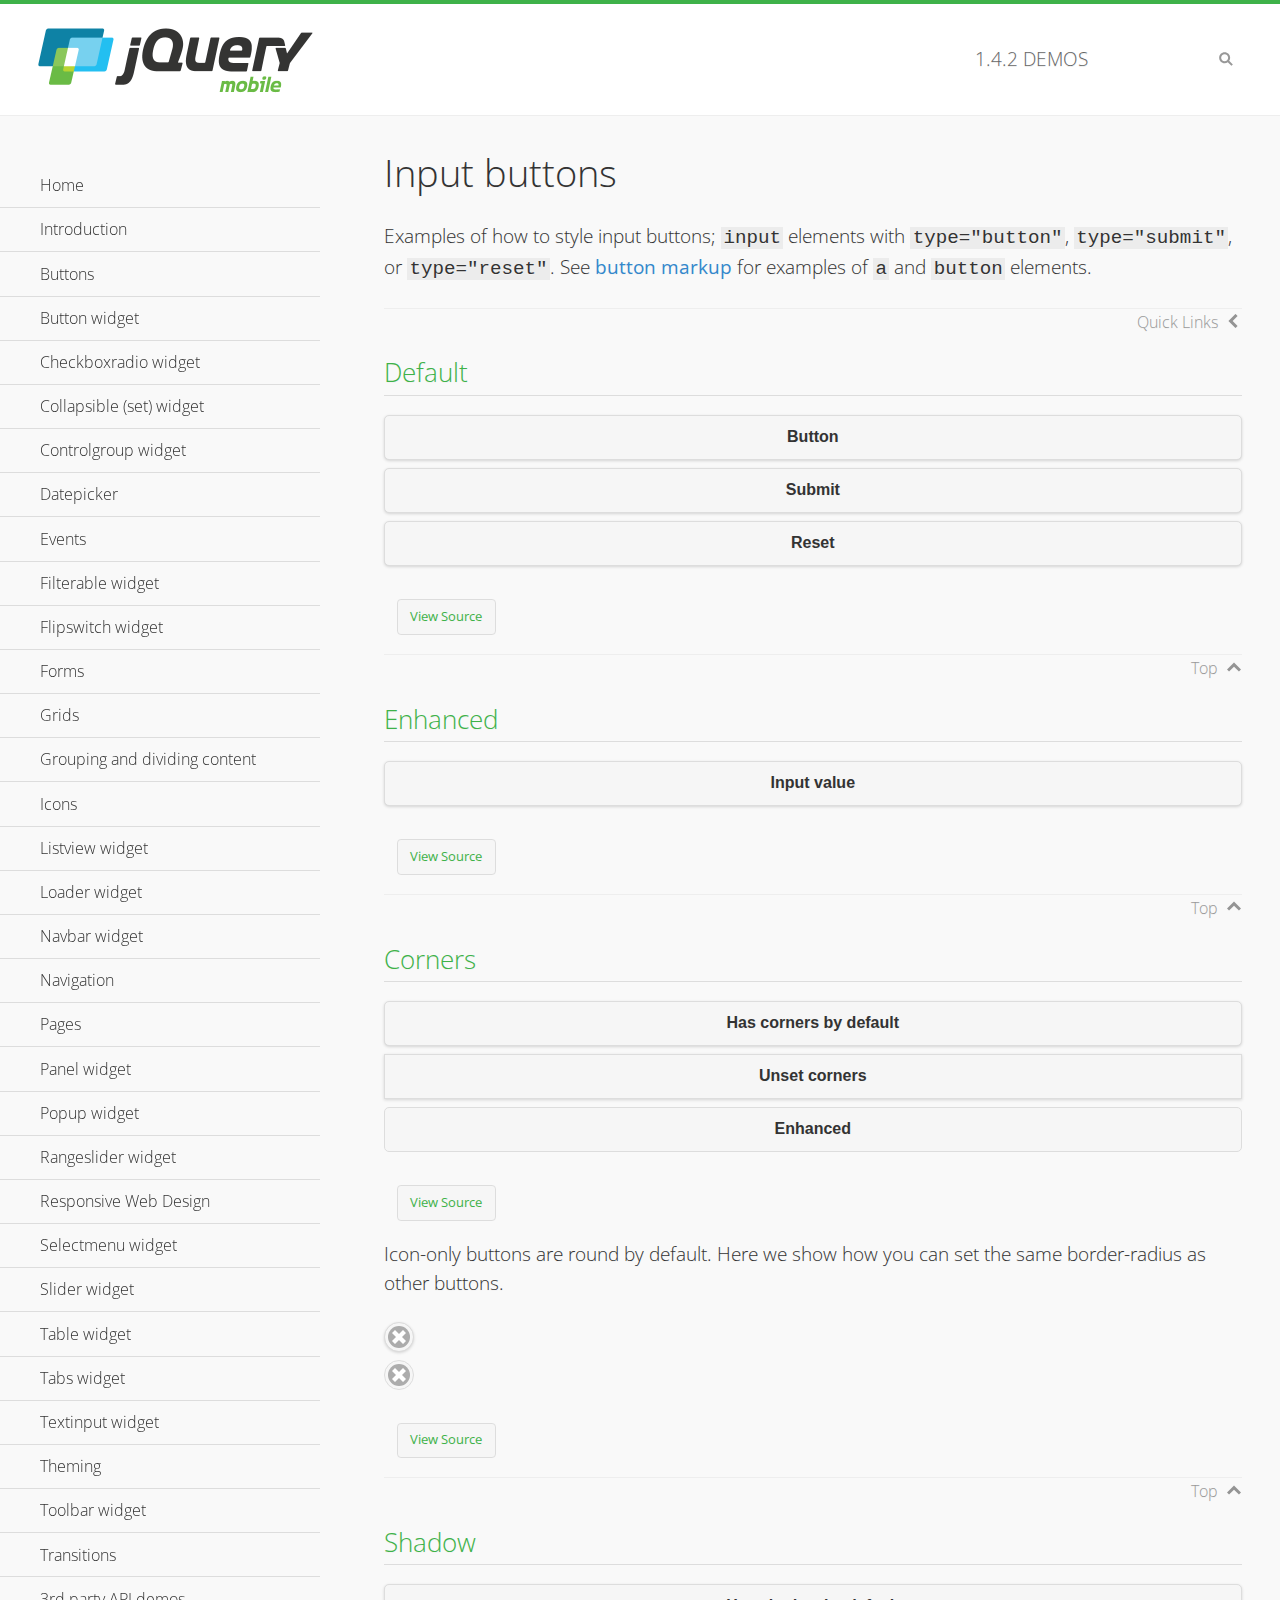
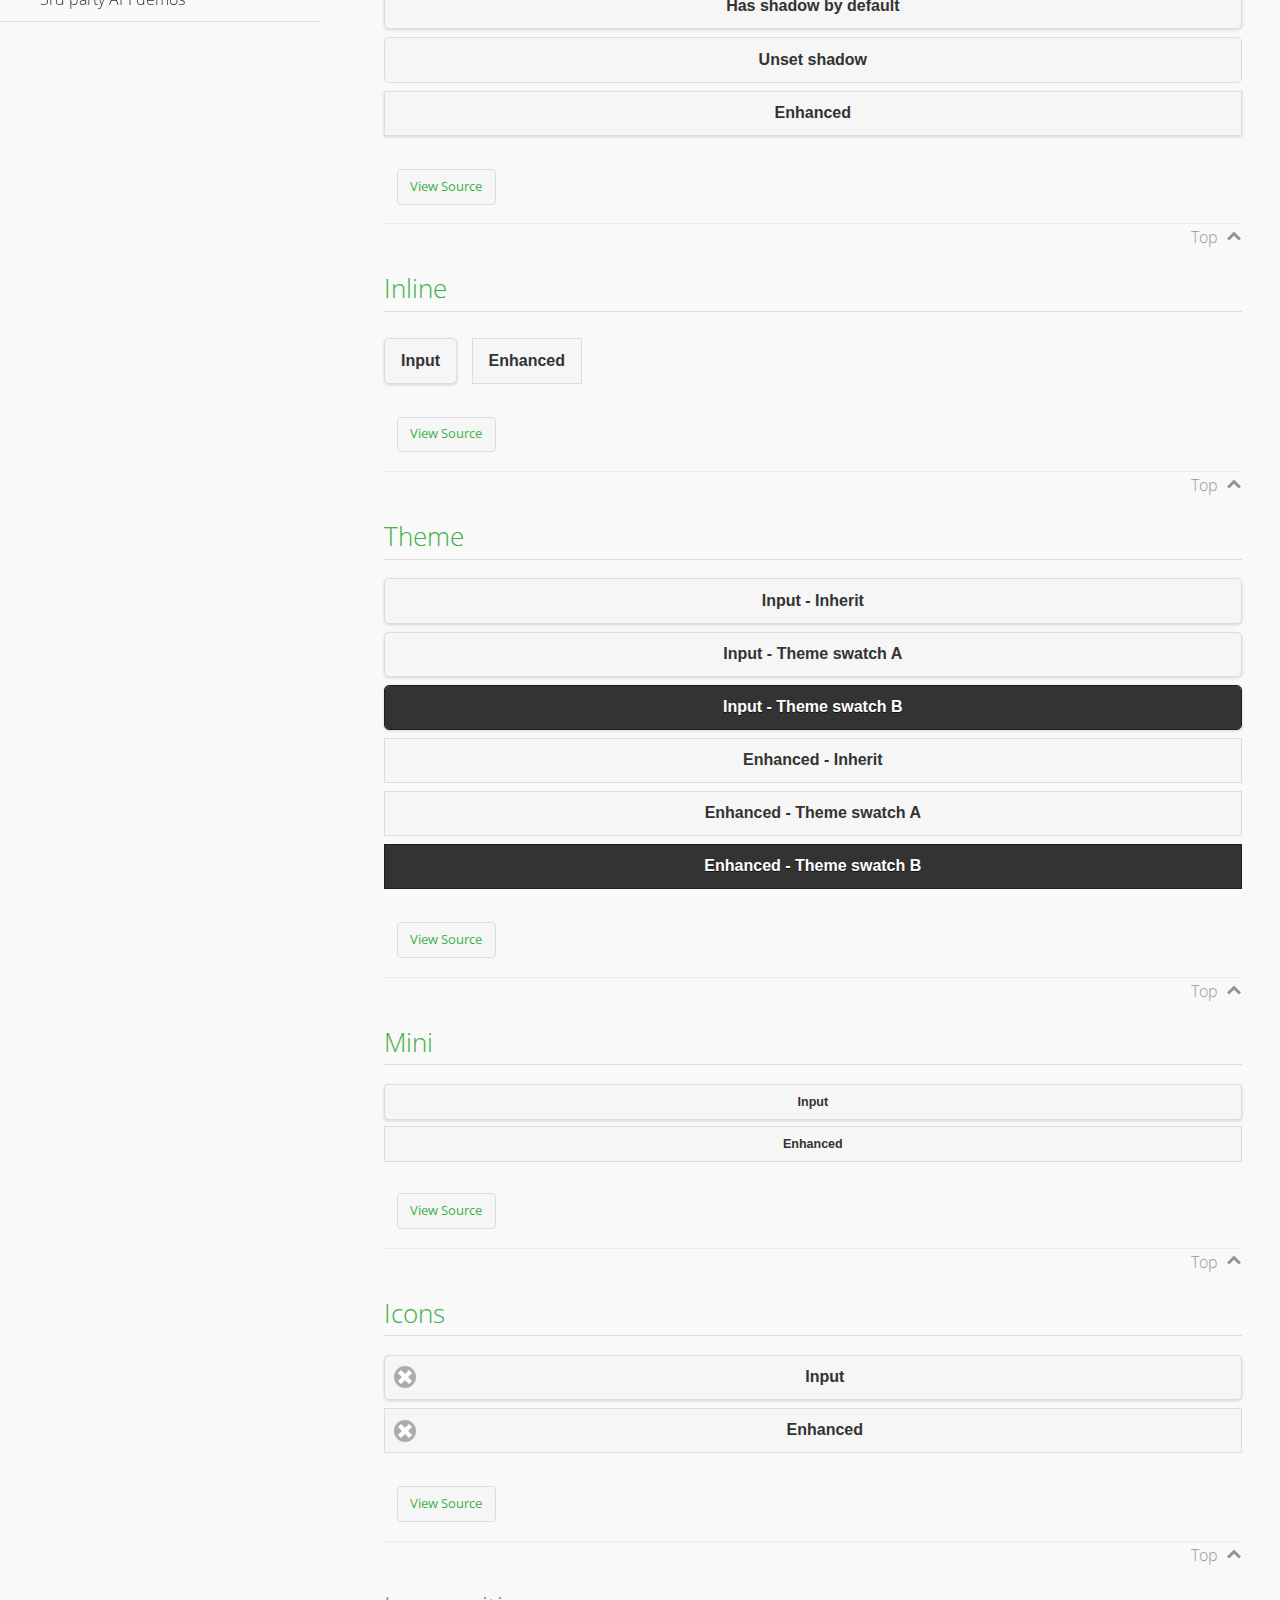
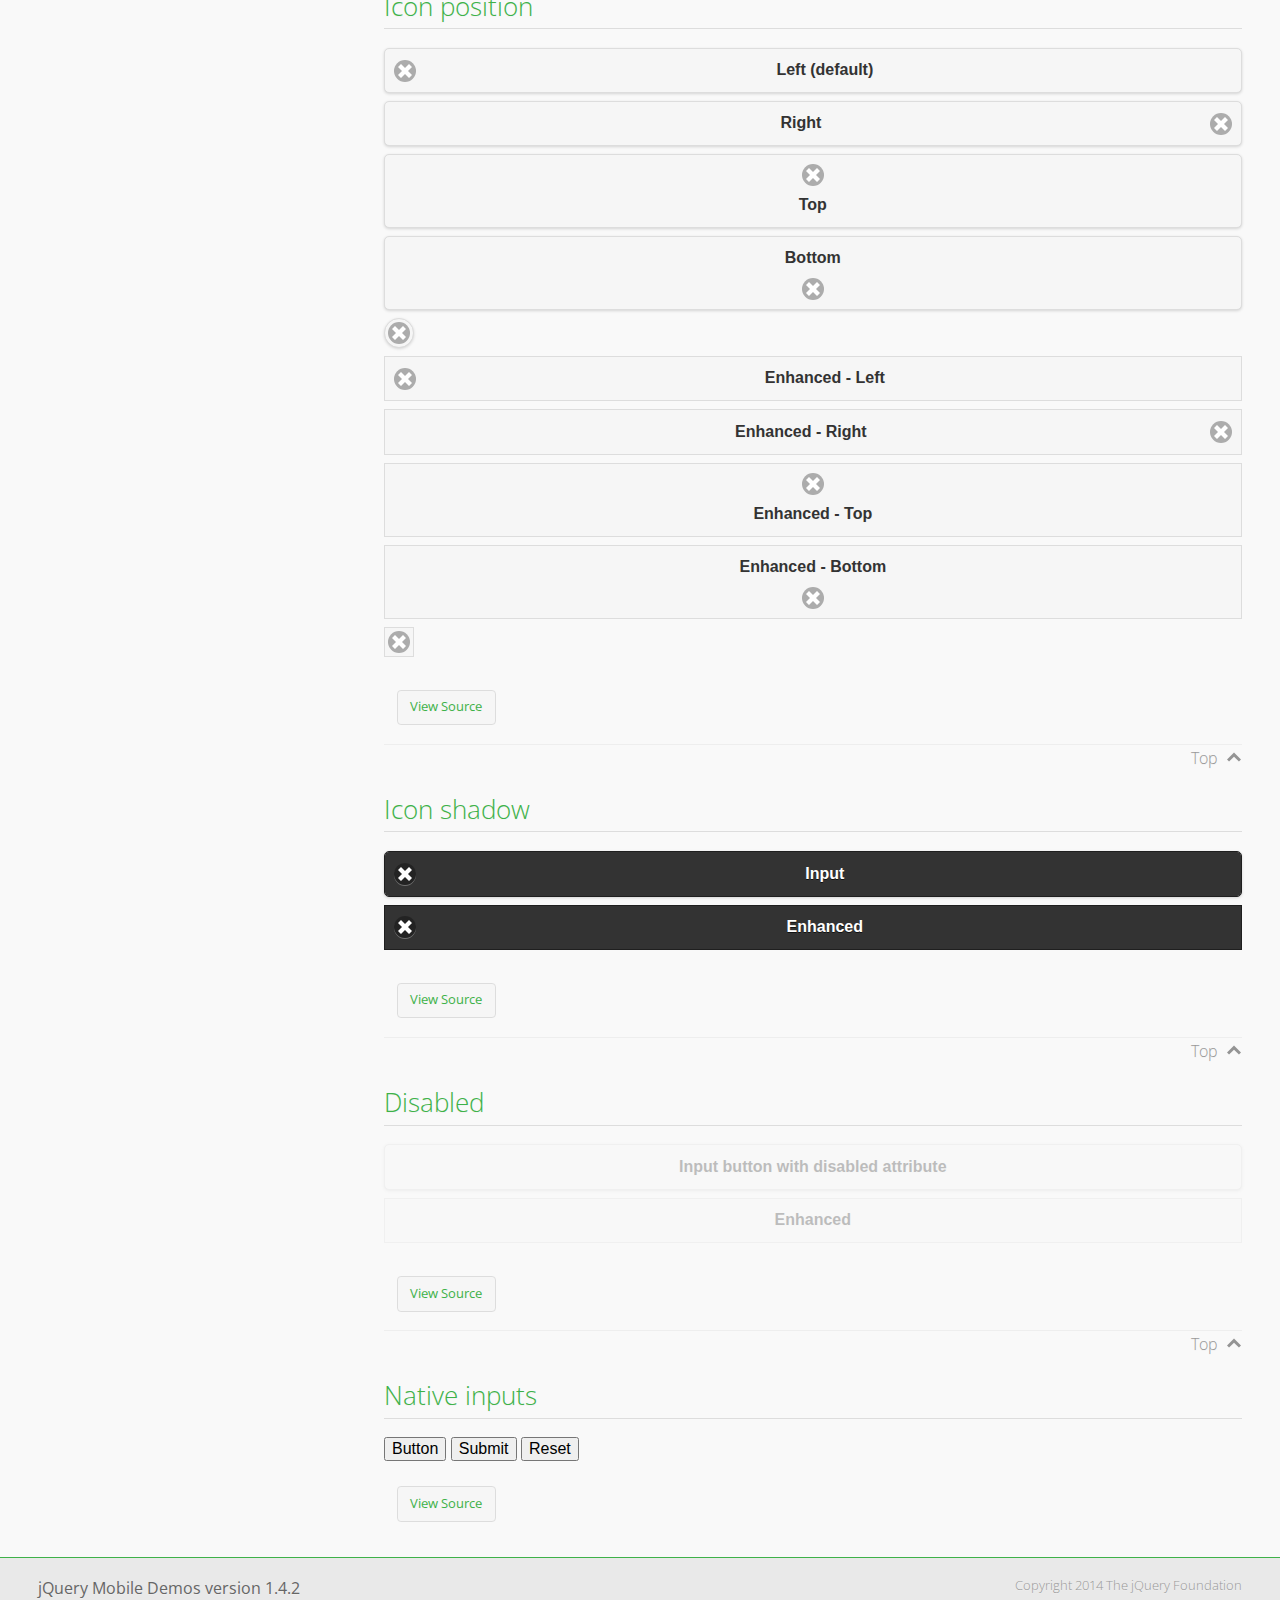
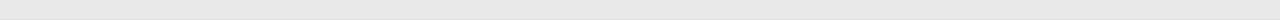
<file: pokemon/assets/jquery.mobile-1.4.2/demos/button/index.html>
<!DOCTYPE html>
<html>
<head>
	<meta charset="utf-8">
	<meta name="viewport" content="width=device-width, initial-scale=1">
	<title>Input buttons - jQuery Mobile Demos</title>
	<link rel="shortcut icon" href="../favicon.ico">
    <link rel="stylesheet" href="http://fonts.googleapis.com/css?family=Open+Sans:300,400,700">
	<link rel="stylesheet" href="../css/themes/default/jquery.mobile-1.4.2.min.css">
	<link rel="stylesheet" href="../_assets/css/jqm-demos.css">
	<script src="../js/jquery.js"></script>
	<script src="../_assets/js/index.js"></script>
	<script src="../js/jquery.mobile-1.4.2.min.js"></script>
</head>
<body>
<div data-role="page" class="jqm-demos" data-quicklinks="true">

	<div data-role="header" class="jqm-header">
		<h2><a href="../" title="jQuery Mobile Demos home"><img src="../_assets/img/jquery-logo.png" alt="jQuery Mobile"></a></h2>
		<p><span class="jqm-version"></span> Demos</p>
		<a href="#" class="jqm-navmenu-link ui-btn ui-btn-icon-notext ui-corner-all ui-icon-bars ui-nodisc-icon ui-alt-icon ui-btn-left">Menu</a>
		<a href="#" class="jqm-search-link ui-btn ui-btn-icon-notext ui-corner-all ui-icon-search ui-nodisc-icon ui-alt-icon ui-btn-right">Search</a>
	</div><!-- /header -->

	<div role="main" class="ui-content jqm-content">

		<h1>Input buttons</h1>

		<p>Examples of how to style input buttons; <code>input</code> elements with <code>type="button"</code>, <code>type="submit"</code>, or <code>type="reset"</code>. See <a href="../button-markup/">button markup</a> for examples of <code>a</code> and <code>button</code> elements.</p>

		<h2>Default</h2>

		<div data-demo-html="true">
			<form>
				<input type="button" value="Button">
				<input type="submit" value="Submit">
				<input type="reset" value="Reset">
			</form>
		</div><!--/demo-html -->

		<h2>Enhanced</h2>

		<div data-demo-html="true">
			<form>
				<div class="ui-input-btn ui-btn ui-corner-all ui-shadow">
					Input value
					<input type="button" data-enhanced="true" value="Input value">
				</div>
			</form>
		</div><!--/demo-html -->

		<h2>Corners</h2>

		<div data-demo-html="true">
			<form>
				<input type="button" value="Has corners by default">
				<input type="button" data-corners="false" value="Unset corners">
				<div class="ui-input-btn ui-btn ui-corner-all">
					Enhanced
					<input type="button" data-enhanced="true" value="Enhanced">
				</div>
			</form>
		</div><!--/demo-html -->

		<p>Icon-only buttons are round by default. Here we show how you can set the same border-radius as other buttons.</p>

		<div data-demo-html="true" data-demo-css="true">
			<form>
				<input type="button" data-icon="delete" data-iconpos="notext" value="Icon only">
				<div id="custom-border-radius">
					<div class="ui-input-btn ui-btn ui-icon-delete ui-btn-icon-notext ui-corner-all">
						Enhanced - Icon only
						<input type="button" data-enhanced="true" value="Enhanced - Icon only">
					</div>
				</div>
			</form>
		</div><!--/demo-html -->

		<h2>Shadow</h2>

		<div data-demo-html="true">
			<form>
				<input type="button" value="Has shadow by default">
				<input type="button" data-shadow="false" value="Unset shadow">
				<div class="ui-input-btn ui-btn ui-shadow">
					Enhanced
					<input type="button" data-enhanced="true" value="Enhanced">
				</div>
			</form>
		</div><!--/demo-html -->

		<h2>Inline</h2>

		<div data-demo-html="true">
			<form>
				<input type="button" data-inline="true" value="Input">
				<div class="ui-input-btn ui-btn ui-btn-inline">
					Enhanced
					<input type="button" data-enhanced="true" value="Enhanced">
				</div>
			</form>
		</div><!--/demo-html -->

		<h2>Theme</h2>

		<div data-demo-html="true">
			<form>
				<input type="button" value="Input - Inherit">
				<input type="button" data-theme="a" value="Input - Theme swatch A">
				<input type="button" data-theme="b" value="Input - Theme swatch B">
				<div class="ui-input-btn ui-btn">
					Enhanced - Inherit
					<input type="button" data-enhanced="true" value="Enhanced - Inherit">
				</div>
				<div class="ui-input-btn ui-btn ui-btn-a">
					Enhanced - Theme swatch A
					<input type="button" data-enhanced="true" value="Enhanced - Theme swatch A">
				</div>
				<div class="ui-input-btn ui-btn ui-btn-b">
					Enhanced - Theme swatch B
					<input type="button" data-enhanced="true" value="Enhanced - Theme swatch B">
				</div>
			</form>
		</div><!--/demo-html -->

		<h2>Mini</h2>

		<div data-demo-html="true">
			<form>
				<input type="button" data-mini="true" value="Input">
				<div class="ui-input-btn ui-btn ui-mini">
					Enhanced
					<input type="button" data-enhanced="true" value="Enhanced">
				</div>
			</form>
		</div><!--/demo-html -->

		<h2>Icons</h2>

		<div data-demo-html="true">
			<form>
				<input type="button" data-icon="delete" value="Input">
				<div class="ui-input-btn ui-btn ui-icon-delete ui-btn-icon-left">
					Enhanced
					<input type="button" data-enhanced="true" value="Enhanced">
				</div>
			</form>
		</div><!--/demo-html -->

		<h2>Icon position</h2>

		<div data-demo-html="true">
			<form>
				<input type="button" data-icon="delete" value="Left (default)">
				<input type="button" data-icon="delete" data-iconpos="right" value="Right">
				<input type="button" data-icon="delete" data-iconpos="top" value="Top">
				<input type="button" data-icon="delete" data-iconpos="bottom" value="Bottom">
				<input type="button" data-icon="delete" data-iconpos="notext" value="Icon only">
				<div class="ui-input-btn ui-btn ui-icon-delete ui-btn-icon-left">
					Enhanced - Left
					<input type="button" data-enhanced="true" value="Enhanced - Left">
				</div>
				<div class="ui-input-btn ui-btn ui-icon-delete ui-btn-icon-right">
					Enhanced - Right
					<input type="button" data-enhanced="true" value="Enhanced - Right">
				</div>
				<div class="ui-input-btn ui-btn ui-icon-delete ui-btn-icon-top">
					Enhanced - Top
					<input type="button" data-enhanced="true" value="Enhanced - Top">
				</div>
				<div class="ui-input-btn ui-btn ui-icon-delete ui-btn-icon-bottom">
					Enhanced - Bottom
					<input type="button" data-enhanced="true" value="Enhanced - Bottom">
				</div>
				<div class="ui-input-btn ui-btn ui-icon-delete ui-btn-icon-notext">
					Enhanced - Icon only
					<input type="button" data-enhanced="true" value="Enhanced - Icon only">
				</div>
			<form>
		</div><!--/demo-html -->

		<h2>Icon shadow</h2>

		<div data-demo-html="true">
			<form>
				<input type="button" data-theme="b" data-icon="delete" data-iconshadow="true" value="Input">
				<div class="ui-input-btn ui-btn ui-btn-b ui-icon-delete ui-btn-icon-left ui-shadow-icon">
					Enhanced
					<input type="button" data-enhanced="true" value="Enhanced">
				</div>
			</form>
		</div><!--/demo-html -->

		<h2>Disabled</h2>

		<div data-demo-html="true">
			<form>
				<input type="button" disabled value="Input button with disabled attribute">
				<div class="ui-input-btn ui-btn ui-state-disabled">
					Enhanced
					<input type="button" disabled data-enhanced="true" value="Enhanced">
				</div>
			</form>
		</div><!--/demo-html -->

		<h2>Native inputs</h2>

		<div data-demo-html="true">
			<form>
				<input type="button" data-role="none" value="Button">
				<input type="submit" data-role="none" value="Submit">
				<input type="reset" data-role="none" value="Reset">
			</form>
		</div><!--/demo-html -->

	</div><!-- /content -->
	    <div data-role="panel" class="jqm-navmenu-panel" data-position="left" data-display="overlay" data-theme="a">
	    	<ul class="jqm-list ui-alt-icon ui-nodisc-icon">
<li data-filtertext="demos homepage" data-icon="home"><a href=".././">Home</a></li>
<li data-filtertext="introduction overview getting started"><a href="../intro/" data-ajax="false">Introduction</a></li>
<li data-filtertext="buttons button markup buttonmarkup method anchor link button element"><a href="../button-markup/" data-ajax="false">Buttons</a></li>
<li data-filtertext="form button widget input button submit reset"><a href="../button/" data-ajax="false">Button widget</a></li>
<li data-role="collapsible" data-collapsed-icon="carat-d" data-expanded-icon="carat-u" data-iconpos="right" data-inset="false">
	<h3>Checkboxradio widget</h3>
	<ul>
		<li data-filtertext="form checkboxradio widget checkbox input checkboxes controlgroups"><a href="../checkboxradio-checkbox/" data-ajax="false">Checkboxes</a></li>
		<li data-filtertext="form checkboxradio widget radio input radio buttons controlgroups"><a href="../checkboxradio-radio/" data-ajax="false">Radio buttons</a></li>
	</ul>
</li>
<li data-role="collapsible" data-collapsed-icon="carat-d" data-expanded-icon="carat-u" data-iconpos="right" data-inset="false">
	<h3>Collapsible (set) widget</h3>
	<ul>
		<li data-filtertext="collapsibles content formatting"><a href="../collapsible/" data-ajax="false">Collapsible</a></li>
		<li data-filtertext="dynamic collapsible set accordion append expand"><a href="../collapsible-dynamic/" data-ajax="false">Dynamic collapsibles</a></li>
		<li data-filtertext="accordions collapsible set widget content formatting grouped collapsibles"><a href="../collapsibleset/" data-ajax="false">Collapsible set</a></li>
	</ul>
</li>
<li data-role="collapsible" data-collapsed-icon="carat-d" data-expanded-icon="carat-u" data-iconpos="right" data-inset="false">
	<h3>Controlgroup widget</h3>
	<ul>
		<li data-filtertext="controlgroups selectmenu checkboxradio input grouped buttons horizontal vertical"><a href="../controlgroup/" data-ajax="false">Controlgroup</a></li>
		<li data-filtertext="dynamic controlgroup dynamically add buttons"><a href="../controlgroup-dynamic/" data-ajax="false">Dynamic controlgroups</a></li>
	</ul>
</li>
<li data-filtertext="form datepicker widget date input"><a href="../datepicker/" data-ajax="false">Datepicker</a></li>
<li data-role="collapsible" data-collapsed-icon="carat-d" data-expanded-icon="carat-u" data-iconpos="right" data-inset="false">
	<h3>Events</h3>
	<ul>
		<li data-filtertext="swipe to delete list items listviews swipe events"><a href="../swipe-list/" data-ajax="false">Swipe list items</a></li>
		<li data-filtertext="swipe to navigate swipe page navigation swipe events"><a href="../swipe-page/" data-ajax="false">Swipe page navigation</a></li>
	</ul>
</li>
<li data-filtertext="filterable filter elements sorting searching listview table"><a href="../filterable/" data-ajax="false">Filterable widget</a></li>
<li data-filtertext="form flipswitch widget flip toggle switch binary select checkbox input"><a href="../flipswitch/" data-ajax="false">Flipswitch widget</a></li>
<li data-role="collapsible" data-collapsed-icon="carat-d" data-expanded-icon="carat-u" data-iconpos="right" data-inset="false">
	<h3>Forms</h3>
	<ul>
		<li data-filtertext="forms text checkbox radio range button submit reset inputs selects textarea slider flipswitch label form elements"><a href="../forms/" data-ajax="false">Forms</a></li>
		<li data-filtertext="form hide labels hidden accessible ui-hidden-accessible forms"><a href="../forms-label-hidden-accessible/" data-ajax="false">Hide labels</a></li>
		<li data-filtertext="form field containers fieldcontain ui-field-contain forms"><a href="../forms-field-contain/" data-ajax="false">Field containers</a></li>
		<li data-filtertext="forms disabled form elements"><a href="../forms-disabled/" data-ajax="false">Forms disabled</a></li>
		<li data-filtertext="forms gallery examples overview forms text checkbox radio range button submit reset inputs selects textarea slider flipswitch label form elements"><a href="../forms-gallery/" data-ajax="false">Forms gallery</a></li>
	</ul>
</li>
<li data-role="collapsible" data-collapsed-icon="carat-d" data-expanded-icon="carat-u" data-iconpos="right" data-inset="false">
	<h3>Grids</h3>
	<ul>
		<li data-filtertext="grids columns blocks content formatting rwd responsive css framework"><a href="../grids/" data-ajax="false">Grids</a></li>
		<li data-filtertext="buttons in grids css framework"><a href="../grids-buttons/" data-ajax="false">Buttons in grids</a></li>
		<li data-filtertext="custom responsive grids rwd css framework"><a href="../grids-custom-responsive/" data-ajax="false">Custom responsive grids</a></li>
	</ul>
</li>
<li data-filtertext="blocks content formatting sections heading"><a href="../body-bar-classes/" data-ajax="false">Grouping and dividing content</a></li>
<li data-role="collapsible" data-collapsed-icon="carat-d" data-expanded-icon="carat-u" data-iconpos="right" data-inset="false">
	<h3>Icons</h3>
	<ul>
		<li data-filtertext="button icons svg disc alt custom icon position"><a href="../icons/" data-ajax="false">Icons</a></li>
		<li data-filtertext=""><a href="../icons-grunticon/" data-ajax="false">Grunticon loader</a></li>
	</ul>
</li>
<li data-role="collapsible" data-collapsed-icon="carat-d" data-expanded-icon="carat-u" data-iconpos="right" data-inset="false">
	<h3>Listview widget</h3>
	<ul>
		<li data-filtertext="listview widget thumbnails icons nested split button collapsible ul ol"><a href="../listview/" data-ajax="false">Listview</a></li>
		<li data-filtertext="autocomplete filterable reveal listview filtertextbeforefilter placeholder"><a href="../listview-autocomplete/" data-ajax="false">Listview autocomplete</a></li>
		<li data-filtertext="autocomplete filterable reveal listview remote data filtertextbeforefilter placeholder"><a href="../listview-autocomplete-remote/" data-ajax="false">Listview autocomplete remote data</a></li>
		<li data-filtertext="autodividers anchor jump scroll linkbars listview lists ul ol"><a href="../listview-autodividers-linkbar/" data-ajax="false">Listview autodividers linkbar</a></li>
		<li data-filtertext="listview autodividers selector autodividersselector lists ul ol"><a href="../listview-autodividers-selector/" data-ajax="false">Listview autodividers selector</a></li>
		<li data-filtertext="listview nested list items"><a href="../listview-nested-lists/" data-ajax="false">Listview Nested Listviews</a></li>
		<li data-filtertext="listview collapsible list items flat"><a href="../listview-collapsible-item-flat/" data-ajax="false">Listview collapsible list items (flat)</a></li>
		<li data-filtertext="listview collapsible list indented"><a href="../listview-collapsible-item-indented/" data-ajax="false">Listview collapsible list items (indented)</a></li>
		<li data-filtertext="grid listview responsive grids responsive listviews lists ul"><a href="../listview-grid/" data-ajax="false">Listview responsive grid</a></li>
	</ul>
</li>
<li data-filtertext="loader widget page loading navigation overlay spinner"><a href="../loader/" data-ajax="false">Loader widget</a></li>
<li data-filtertext="navbar widget navmenu toolbars header footer"><a href="../navbar/" data-ajax="false">Navbar widget</a></li>
<li data-role="collapsible" data-collapsed-icon="carat-d" data-expanded-icon="carat-u" data-iconpos="right" data-inset="false">
	<h3>Navigation</h3>
	<ul>
		<li data-filtertext="ajax navigation navigate widget history event method"><a href="../navigation/" data-ajax="false">Navigation</a></li>
		<li data-filtertext="linking pages page links navigation ajax prefetch cache"><a href="../navigation-linking-pages/" data-ajax="false">Linking pages</a></li>
		<li data-filtertext="php redirect server redirection server-side navigation"><a href="../navigation-php-redirect/" data-ajax="false">PHP redirect demo</a></li>
		<li data-filtertext="navigation redirection hash query"><a href="../navigation-hash-processing/" data-ajax="false">Hash processing demo</a></li>
	</ul>
</li>
<li data-role="collapsible" data-collapsed-icon="carat-d" data-expanded-icon="carat-u" data-iconpos="right" data-inset="false">
	<h3>Pages</h3>
	<ul>
		<li data-filtertext="pages page widget ajax navigation"><a href="../pages/" data-ajax="false">Pages</a></li>
		<li data-filtertext="single page"><a href="../pages-single-page/" data-ajax="false">Single page</a></li>
		<li data-filtertext="multipage multi-page page"><a href="../pages-multi-page/" data-ajax="false">Multi-page template</a></li>
		<li data-filtertext="dialog page widget modal popup"><a href="../pages-dialog/" data-ajax="false">Dialog page</a></li>
	</ul>
</li>
<li data-role="collapsible" data-collapsed-icon="carat-d" data-expanded-icon="carat-u" data-iconpos="right" data-inset="false">
	<h3>Panel widget</h3>
	<ul>
		<li data-filtertext="panel widget sliding panels reveal push overlay responsive"><a href="../panel/" data-ajax="false">Panel</a></li>
		<li data-filtertext=""><a href="../panel-external/" data-ajax="false">External panels</a></li>
		<li data-filtertext="panel "><a href="../panel-fixed/" data-ajax="false">Fixed panels</a></li>
		<li data-filtertext="panel slide panels sliding panels shadow rwd responsive breakpoint"><a href="../panel-responsive/" data-ajax="false">Panels responsive</a></li>
		<li data-filtertext="panel custom style custom panel width reveal shadow listview panel styling page background wrapper"><a href="../panel-styling/" data-ajax="false">Custom panel style</a></li>
		<li data-filtertext="panel open on swipe"><a href="../panel-swipe-open/" data-ajax="false">Panel open on swipe</a></li>
		<li data-filtertext="panels outside page internal external toolbars"><a href="../panel-external-internal/" data-ajax="false">Panel external and internal</a></li>
	</ul>
</li>
<li data-role="collapsible" data-collapsed-icon="carat-d" data-expanded-icon="carat-u" data-iconpos="right" data-inset="false">
	<h3>Popup widget</h3>
	<ul>
		<li data-filtertext="popup widget popups dialog modal transition tooltip lightbox form overlay screen flip pop fade transition"><a href="../popup/" data-ajax="false">Popup</a></li>
		<li data-filtertext="popup alignment position"><a href="../popup-alignment/" data-ajax="false">Popup alignment</a></li>
		<li data-filtertext="popup arrow size popups popover"><a href="../popup-arrow-size/" data-ajax="false">Popup arrow size</a></li>
		<li data-filtertext="dynamic popups popup images lightbox"><a href="../popup-dynamic/" data-ajax="false">Dynamic popups</a></li>
		<li data-filtertext="popups with iframes scaling"><a href="../popup-iframe/" data-ajax="false">Popups with iframes</a></li>
		<li data-filtertext="popup image scaling"><a href="../popup-image-scaling/" data-ajax="false">Popup image scaling</a></li>
		<li data-filtertext="external popup outside multi-page"><a href="../popup-outside-multipage" data-ajax="false">Popup outside multi-page</a></li>
	</ul>
</li>
<li data-filtertext="form rangeslider widget dual sliders dual handle sliders range input"><a href="../rangeslider/" data-ajax="false">Rangeslider widget</a></li>
<li data-filtertext="responsive web design rwd adaptive progressive enhancement PE accessible mobile breakpoints media query media queries"><a href="../rwd/" data-ajax="false">Responsive Web Design</a></li>
<li data-role="collapsible" data-collapsed-icon="carat-d" data-expanded-icon="carat-u" data-iconpos="right" data-inset="false">
	<h3>Selectmenu widget</h3>
	<ul>
		<li data-filtertext="form selectmenu widget select input custom select menu selects"><a href="../selectmenu/" data-ajax="false">Selectmenu</a></li>
		<li data-filtertext="form custom select menu selectmenu widget custom menu option optgroup multiple selects"><a href="../selectmenu-custom/" data-ajax="false">Custom select menu</a></li>
		<li data-filtertext="filterable select filter popup dialog"><a href="../selectmenu-custom-filter/" data-ajax="false">Custom select menu with filter</a></li>
	</ul>
</li>
<li data-role="collapsible" data-collapsed-icon="carat-d" data-expanded-icon="carat-u" data-iconpos="right" data-inset="false">
	<h3>Slider widget</h3>
	<ul>
		<li data-filtertext="form slider widget range input single sliders"><a href="../slider/" data-ajax="false">Slider</a></li>
		<li data-filtertext="form slider widget flipswitch slider binary select flip toggle switch"><a href="../slider-flipswitch/" data-ajax="false">Slider flip toggle switch</a></li>
		<li data-filtertext="form slider tooltip handle value input range sliders"><a href="../slider-tooltip/" data-ajax="false">Slider tooltip</a></li>
	</ul>
</li>
<li data-role="collapsible" data-collapsed-icon="carat-d" data-expanded-icon="carat-u" data-iconpos="right" data-inset="false">
	<h3>Table widget</h3>
	<ul>
		<li data-filtertext="table widget reflow column toggle th td responsive tables rwd hide show tabular"><a href="../table-column-toggle/" data-ajax="false">Table Column Toggle</a></li>
		<li data-filtertext="table column toggle phone comparison demo"><a href="../table-column-toggle-example/" data-ajax="false">Table Column Toggle demo</a></li>
		<li data-filtertext="responsive tables table column toggle heading groups rwd breakpoint"><a href="../table-column-toggle-heading-groups/" data-ajax="false">Table Column Toggle heading groups</a></li>
		<li data-filtertext="responsive tables table column toggle hide rwd breakpoint customization options"><a href="../table-column-toggle-options/" data-ajax="false">Table Column Toggle options</a></li>
		<li data-filtertext="table reflow th td responsive rwd columns tabular"><a href="../table-reflow/" data-ajax="false">Table Reflow</a></li>
		<li data-filtertext="responsive tables table reflow heading groups rwd breakpoint"><a href="../table-reflow-heading-groups/" data-ajax="false">Table Reflow heading groups</a></li>
		<li data-filtertext="responsive tables table reflow stripes strokes table style"><a href="../table-reflow-stripes-strokes/" data-ajax="false">Table Reflow stripes and strokes</a></li>
		<li data-filtertext="responsive tables table reflow stack custom styles"><a href="../table-reflow-styling/" data-ajax="false">Table Reflow custom styles</a></li>
	</ul>
</li>
<li data-filtertext="ui tabs widget"><a href="../tabs/" data-ajax="false">Tabs widget</a></li>
<li data-filtertext="form textinput widget text input textarea number date time tel email file color password"><a href="../textinput/" data-ajax="false">Textinput widget</a></li>
<li data-role="collapsible" data-collapsed-icon="carat-d" data-expanded-icon="carat-u" data-iconpos="right" data-inset="false">
	<h3>Theming</h3>
	<ul>
		<li data-filtertext="default theme swatches theming style css"><a href="../theme-default/" data-ajax="false">Default theme</a></li>
		<li data-filtertext="classic theme old theme swatches theming style css"><a href="../theme-classic/" data-ajax="false">Classic theme</a></li>
	</ul>
</li>
<li data-role="collapsible" data-collapsed-icon="carat-d" data-expanded-icon="carat-u" data-iconpos="right" data-inset="false">
	<h3>Toolbar widget</h3>
	<ul>
		<li data-filtertext="toolbar widget header footer toolbars fixed fullscreen external sections"><a href="../toolbar/" data-ajax="false">Toolbar</a></li>
		<li data-filtertext="dynamic toolbars dynamically add toolbar header footer"><a href="../toolbar-dynamic/" data-ajax="false">Dynamic toolbars</a></li>
		<li data-filtertext="external toolbars header footer"><a href="../toolbar-external/" data-ajax="false">External toolbars</a></li>
		<li data-filtertext="fixed toolbars header footer"><a href="../toolbar-fixed/" data-ajax="false">Fixed toolbars</a></li>
		<li data-filtertext="fixed fullscreen toolbars header footer"><a href="../toolbar-fixed-fullscreen/" data-ajax="false">Fullscreen toolbars</a></li>
		<li data-filtertext="external fixed toolbars header footer"><a href="../toolbar-fixed-external/" data-ajax="false">Fixed external toolbars</a></li>
		<li data-filtertext="external persistent toolbars header footer navbar navmenu"><a href="../toolbar-fixed-persistent/" data-ajax="false">Persistent toolbars</a></li>
		<li data-filtertext="external ajax optimized toolbars persistent toolbars header footer navbar"><a href="../toolbar-fixed-persistent-optimized/" data-ajax="false">Ajax optimized toolbars</a></li>
		<li data-filtertext="form in toolbars header footer"><a href="../toolbar-fixed-forms/" data-ajax="false">Form in toolbar</a></li>
	</ul>
</li>
<li data-filtertext="page transitions animated pages popup navigation flip slide fade pop"><a href="../transitions/" data-ajax="false">Transitions</a></li>
<li data-role="collapsible" data-collapsed-icon="carat-d" data-expanded-icon="carat-u" data-iconpos="right" data-inset="false">
	<h3>3rd party API demos</h3>
	<ul>
		<li data-filtertext="backbone requirejs navigation router"><a href="../backbone-requirejs/" data-ajax="false">Backbone RequireJS</a></li>
		<li data-filtertext="google maps geolocation demo"><a href="../map-geolocation/" data-ajax="false">Google Maps geolocation</a></li>
		<li data-filtertext="google maps hybrid"><a href="../map-list-toggle/" data-ajax="false">Google Maps list toggle</a></li>
	</ul>
</li>



		     </ul>
		</div><!-- /panel -->


	<div data-role="footer" data-position="fixed" data-tap-toggle="false" class="jqm-footer">
		<p>jQuery Mobile Demos version <span class="jqm-version"></span></p>
		<p>Copyright 2014 The jQuery Foundation</p>
	</div><!-- /footer -->
	<!-- TODO: This should become an external panel so we can add input to markup (unique ID) -->
    <div data-role="panel" class="jqm-search-panel" data-position="right" data-display="overlay" data-theme="a">
		<div class="jqm-search">
			<ul class="jqm-list" data-filter-placeholder="Search demos..." data-filter-reveal="true">
<li data-filtertext="demos homepage" data-icon="home"><a href=".././">Home</a></li>
<li data-filtertext="introduction overview getting started"><a href="../intro/" data-ajax="false">Introduction</a></li>
<li data-filtertext="buttons button markup buttonmarkup method anchor link button element"><a href="../button-markup/" data-ajax="false">Buttons</a></li>
<li data-filtertext="form button widget input button submit reset"><a href="../button/" data-ajax="false">Button widget</a></li>
<li data-role="collapsible" data-collapsed-icon="carat-d" data-expanded-icon="carat-u" data-iconpos="right" data-inset="false">
	<h3>Checkboxradio widget</h3>
	<ul>
		<li data-filtertext="form checkboxradio widget checkbox input checkboxes controlgroups"><a href="../checkboxradio-checkbox/" data-ajax="false">Checkboxes</a></li>
		<li data-filtertext="form checkboxradio widget radio input radio buttons controlgroups"><a href="../checkboxradio-radio/" data-ajax="false">Radio buttons</a></li>
	</ul>
</li>
<li data-role="collapsible" data-collapsed-icon="carat-d" data-expanded-icon="carat-u" data-iconpos="right" data-inset="false">
	<h3>Collapsible (set) widget</h3>
	<ul>
		<li data-filtertext="collapsibles content formatting"><a href="../collapsible/" data-ajax="false">Collapsible</a></li>
		<li data-filtertext="dynamic collapsible set accordion append expand"><a href="../collapsible-dynamic/" data-ajax="false">Dynamic collapsibles</a></li>
		<li data-filtertext="accordions collapsible set widget content formatting grouped collapsibles"><a href="../collapsibleset/" data-ajax="false">Collapsible set</a></li>
	</ul>
</li>
<li data-role="collapsible" data-collapsed-icon="carat-d" data-expanded-icon="carat-u" data-iconpos="right" data-inset="false">
	<h3>Controlgroup widget</h3>
	<ul>
		<li data-filtertext="controlgroups selectmenu checkboxradio input grouped buttons horizontal vertical"><a href="../controlgroup/" data-ajax="false">Controlgroup</a></li>
		<li data-filtertext="dynamic controlgroup dynamically add buttons"><a href="../controlgroup-dynamic/" data-ajax="false">Dynamic controlgroups</a></li>
	</ul>
</li>
<li data-filtertext="form datepicker widget date input"><a href="../datepicker/" data-ajax="false">Datepicker</a></li>
<li data-role="collapsible" data-collapsed-icon="carat-d" data-expanded-icon="carat-u" data-iconpos="right" data-inset="false">
	<h3>Events</h3>
	<ul>
		<li data-filtertext="swipe to delete list items listviews swipe events"><a href="../swipe-list/" data-ajax="false">Swipe list items</a></li>
		<li data-filtertext="swipe to navigate swipe page navigation swipe events"><a href="../swipe-page/" data-ajax="false">Swipe page navigation</a></li>
	</ul>
</li>
<li data-filtertext="filterable filter elements sorting searching listview table"><a href="../filterable/" data-ajax="false">Filterable widget</a></li>
<li data-filtertext="form flipswitch widget flip toggle switch binary select checkbox input"><a href="../flipswitch/" data-ajax="false">Flipswitch widget</a></li>
<li data-role="collapsible" data-collapsed-icon="carat-d" data-expanded-icon="carat-u" data-iconpos="right" data-inset="false">
	<h3>Forms</h3>
	<ul>
		<li data-filtertext="forms text checkbox radio range button submit reset inputs selects textarea slider flipswitch label form elements"><a href="../forms/" data-ajax="false">Forms</a></li>
		<li data-filtertext="form hide labels hidden accessible ui-hidden-accessible forms"><a href="../forms-label-hidden-accessible/" data-ajax="false">Hide labels</a></li>
		<li data-filtertext="form field containers fieldcontain ui-field-contain forms"><a href="../forms-field-contain/" data-ajax="false">Field containers</a></li>
		<li data-filtertext="forms disabled form elements"><a href="../forms-disabled/" data-ajax="false">Forms disabled</a></li>
		<li data-filtertext="forms gallery examples overview forms text checkbox radio range button submit reset inputs selects textarea slider flipswitch label form elements"><a href="../forms-gallery/" data-ajax="false">Forms gallery</a></li>
	</ul>
</li>
<li data-role="collapsible" data-collapsed-icon="carat-d" data-expanded-icon="carat-u" data-iconpos="right" data-inset="false">
	<h3>Grids</h3>
	<ul>
		<li data-filtertext="grids columns blocks content formatting rwd responsive css framework"><a href="../grids/" data-ajax="false">Grids</a></li>
		<li data-filtertext="buttons in grids css framework"><a href="../grids-buttons/" data-ajax="false">Buttons in grids</a></li>
		<li data-filtertext="custom responsive grids rwd css framework"><a href="../grids-custom-responsive/" data-ajax="false">Custom responsive grids</a></li>
	</ul>
</li>
<li data-filtertext="blocks content formatting sections heading"><a href="../body-bar-classes/" data-ajax="false">Grouping and dividing content</a></li>
<li data-role="collapsible" data-collapsed-icon="carat-d" data-expanded-icon="carat-u" data-iconpos="right" data-inset="false">
	<h3>Icons</h3>
	<ul>
		<li data-filtertext="button icons svg disc alt custom icon position"><a href="../icons/" data-ajax="false">Icons</a></li>
		<li data-filtertext=""><a href="../icons-grunticon/" data-ajax="false">Grunticon loader</a></li>
	</ul>
</li>
<li data-role="collapsible" data-collapsed-icon="carat-d" data-expanded-icon="carat-u" data-iconpos="right" data-inset="false">
	<h3>Listview widget</h3>
	<ul>
		<li data-filtertext="listview widget thumbnails icons nested split button collapsible ul ol"><a href="../listview/" data-ajax="false">Listview</a></li>
		<li data-filtertext="autocomplete filterable reveal listview filtertextbeforefilter placeholder"><a href="../listview-autocomplete/" data-ajax="false">Listview autocomplete</a></li>
		<li data-filtertext="autocomplete filterable reveal listview remote data filtertextbeforefilter placeholder"><a href="../listview-autocomplete-remote/" data-ajax="false">Listview autocomplete remote data</a></li>
		<li data-filtertext="autodividers anchor jump scroll linkbars listview lists ul ol"><a href="../listview-autodividers-linkbar/" data-ajax="false">Listview autodividers linkbar</a></li>
		<li data-filtertext="listview autodividers selector autodividersselector lists ul ol"><a href="../listview-autodividers-selector/" data-ajax="false">Listview autodividers selector</a></li>
		<li data-filtertext="listview nested list items"><a href="../listview-nested-lists/" data-ajax="false">Listview Nested Listviews</a></li>
		<li data-filtertext="listview collapsible list items flat"><a href="../listview-collapsible-item-flat/" data-ajax="false">Listview collapsible list items (flat)</a></li>
		<li data-filtertext="listview collapsible list indented"><a href="../listview-collapsible-item-indented/" data-ajax="false">Listview collapsible list items (indented)</a></li>
		<li data-filtertext="grid listview responsive grids responsive listviews lists ul"><a href="../listview-grid/" data-ajax="false">Listview responsive grid</a></li>
	</ul>
</li>
<li data-filtertext="loader widget page loading navigation overlay spinner"><a href="../loader/" data-ajax="false">Loader widget</a></li>
<li data-filtertext="navbar widget navmenu toolbars header footer"><a href="../navbar/" data-ajax="false">Navbar widget</a></li>
<li data-role="collapsible" data-collapsed-icon="carat-d" data-expanded-icon="carat-u" data-iconpos="right" data-inset="false">
	<h3>Navigation</h3>
	<ul>
		<li data-filtertext="ajax navigation navigate widget history event method"><a href="../navigation/" data-ajax="false">Navigation</a></li>
		<li data-filtertext="linking pages page links navigation ajax prefetch cache"><a href="../navigation-linking-pages/" data-ajax="false">Linking pages</a></li>
		<li data-filtertext="php redirect server redirection server-side navigation"><a href="../navigation-php-redirect/" data-ajax="false">PHP redirect demo</a></li>
		<li data-filtertext="navigation redirection hash query"><a href="../navigation-hash-processing/" data-ajax="false">Hash processing demo</a></li>
	</ul>
</li>
<li data-role="collapsible" data-collapsed-icon="carat-d" data-expanded-icon="carat-u" data-iconpos="right" data-inset="false">
	<h3>Pages</h3>
	<ul>
		<li data-filtertext="pages page widget ajax navigation"><a href="../pages/" data-ajax="false">Pages</a></li>
		<li data-filtertext="single page"><a href="../pages-single-page/" data-ajax="false">Single page</a></li>
		<li data-filtertext="multipage multi-page page"><a href="../pages-multi-page/" data-ajax="false">Multi-page template</a></li>
		<li data-filtertext="dialog page widget modal popup"><a href="../pages-dialog/" data-ajax="false">Dialog page</a></li>
	</ul>
</li>
<li data-role="collapsible" data-collapsed-icon="carat-d" data-expanded-icon="carat-u" data-iconpos="right" data-inset="false">
	<h3>Panel widget</h3>
	<ul>
		<li data-filtertext="panel widget sliding panels reveal push overlay responsive"><a href="../panel/" data-ajax="false">Panel</a></li>
		<li data-filtertext=""><a href="../panel-external/" data-ajax="false">External panels</a></li>
		<li data-filtertext="panel "><a href="../panel-fixed/" data-ajax="false">Fixed panels</a></li>
		<li data-filtertext="panel slide panels sliding panels shadow rwd responsive breakpoint"><a href="../panel-responsive/" data-ajax="false">Panels responsive</a></li>
		<li data-filtertext="panel custom style custom panel width reveal shadow listview panel styling page background wrapper"><a href="../panel-styling/" data-ajax="false">Custom panel style</a></li>
		<li data-filtertext="panel open on swipe"><a href="../panel-swipe-open/" data-ajax="false">Panel open on swipe</a></li>
		<li data-filtertext="panels outside page internal external toolbars"><a href="../panel-external-internal/" data-ajax="false">Panel external and internal</a></li>
	</ul>
</li>
<li data-role="collapsible" data-collapsed-icon="carat-d" data-expanded-icon="carat-u" data-iconpos="right" data-inset="false">
	<h3>Popup widget</h3>
	<ul>
		<li data-filtertext="popup widget popups dialog modal transition tooltip lightbox form overlay screen flip pop fade transition"><a href="../popup/" data-ajax="false">Popup</a></li>
		<li data-filtertext="popup alignment position"><a href="../popup-alignment/" data-ajax="false">Popup alignment</a></li>
		<li data-filtertext="popup arrow size popups popover"><a href="../popup-arrow-size/" data-ajax="false">Popup arrow size</a></li>
		<li data-filtertext="dynamic popups popup images lightbox"><a href="../popup-dynamic/" data-ajax="false">Dynamic popups</a></li>
		<li data-filtertext="popups with iframes scaling"><a href="../popup-iframe/" data-ajax="false">Popups with iframes</a></li>
		<li data-filtertext="popup image scaling"><a href="../popup-image-scaling/" data-ajax="false">Popup image scaling</a></li>
		<li data-filtertext="external popup outside multi-page"><a href="../popup-outside-multipage" data-ajax="false">Popup outside multi-page</a></li>
	</ul>
</li>
<li data-filtertext="form rangeslider widget dual sliders dual handle sliders range input"><a href="../rangeslider/" data-ajax="false">Rangeslider widget</a></li>
<li data-filtertext="responsive web design rwd adaptive progressive enhancement PE accessible mobile breakpoints media query media queries"><a href="../rwd/" data-ajax="false">Responsive Web Design</a></li>
<li data-role="collapsible" data-collapsed-icon="carat-d" data-expanded-icon="carat-u" data-iconpos="right" data-inset="false">
	<h3>Selectmenu widget</h3>
	<ul>
		<li data-filtertext="form selectmenu widget select input custom select menu selects"><a href="../selectmenu/" data-ajax="false">Selectmenu</a></li>
		<li data-filtertext="form custom select menu selectmenu widget custom menu option optgroup multiple selects"><a href="../selectmenu-custom/" data-ajax="false">Custom select menu</a></li>
		<li data-filtertext="filterable select filter popup dialog"><a href="../selectmenu-custom-filter/" data-ajax="false">Custom select menu with filter</a></li>
	</ul>
</li>
<li data-role="collapsible" data-collapsed-icon="carat-d" data-expanded-icon="carat-u" data-iconpos="right" data-inset="false">
	<h3>Slider widget</h3>
	<ul>
		<li data-filtertext="form slider widget range input single sliders"><a href="../slider/" data-ajax="false">Slider</a></li>
		<li data-filtertext="form slider widget flipswitch slider binary select flip toggle switch"><a href="../slider-flipswitch/" data-ajax="false">Slider flip toggle switch</a></li>
		<li data-filtertext="form slider tooltip handle value input range sliders"><a href="../slider-tooltip/" data-ajax="false">Slider tooltip</a></li>
	</ul>
</li>
<li data-role="collapsible" data-collapsed-icon="carat-d" data-expanded-icon="carat-u" data-iconpos="right" data-inset="false">
	<h3>Table widget</h3>
	<ul>
		<li data-filtertext="table widget reflow column toggle th td responsive tables rwd hide show tabular"><a href="../table-column-toggle/" data-ajax="false">Table Column Toggle</a></li>
		<li data-filtertext="table column toggle phone comparison demo"><a href="../table-column-toggle-example/" data-ajax="false">Table Column Toggle demo</a></li>
		<li data-filtertext="responsive tables table column toggle heading groups rwd breakpoint"><a href="../table-column-toggle-heading-groups/" data-ajax="false">Table Column Toggle heading groups</a></li>
		<li data-filtertext="responsive tables table column toggle hide rwd breakpoint customization options"><a href="../table-column-toggle-options/" data-ajax="false">Table Column Toggle options</a></li>
		<li data-filtertext="table reflow th td responsive rwd columns tabular"><a href="../table-reflow/" data-ajax="false">Table Reflow</a></li>
		<li data-filtertext="responsive tables table reflow heading groups rwd breakpoint"><a href="../table-reflow-heading-groups/" data-ajax="false">Table Reflow heading groups</a></li>
		<li data-filtertext="responsive tables table reflow stripes strokes table style"><a href="../table-reflow-stripes-strokes/" data-ajax="false">Table Reflow stripes and strokes</a></li>
		<li data-filtertext="responsive tables table reflow stack custom styles"><a href="../table-reflow-styling/" data-ajax="false">Table Reflow custom styles</a></li>
	</ul>
</li>
<li data-filtertext="ui tabs widget"><a href="../tabs/" data-ajax="false">Tabs widget</a></li>
<li data-filtertext="form textinput widget text input textarea number date time tel email file color password"><a href="../textinput/" data-ajax="false">Textinput widget</a></li>
<li data-role="collapsible" data-collapsed-icon="carat-d" data-expanded-icon="carat-u" data-iconpos="right" data-inset="false">
	<h3>Theming</h3>
	<ul>
		<li data-filtertext="default theme swatches theming style css"><a href="../theme-default/" data-ajax="false">Default theme</a></li>
		<li data-filtertext="classic theme old theme swatches theming style css"><a href="../theme-classic/" data-ajax="false">Classic theme</a></li>
	</ul>
</li>
<li data-role="collapsible" data-collapsed-icon="carat-d" data-expanded-icon="carat-u" data-iconpos="right" data-inset="false">
	<h3>Toolbar widget</h3>
	<ul>
		<li data-filtertext="toolbar widget header footer toolbars fixed fullscreen external sections"><a href="../toolbar/" data-ajax="false">Toolbar</a></li>
		<li data-filtertext="dynamic toolbars dynamically add toolbar header footer"><a href="../toolbar-dynamic/" data-ajax="false">Dynamic toolbars</a></li>
		<li data-filtertext="external toolbars header footer"><a href="../toolbar-external/" data-ajax="false">External toolbars</a></li>
		<li data-filtertext="fixed toolbars header footer"><a href="../toolbar-fixed/" data-ajax="false">Fixed toolbars</a></li>
		<li data-filtertext="fixed fullscreen toolbars header footer"><a href="../toolbar-fixed-fullscreen/" data-ajax="false">Fullscreen toolbars</a></li>
		<li data-filtertext="external fixed toolbars header footer"><a href="../toolbar-fixed-external/" data-ajax="false">Fixed external toolbars</a></li>
		<li data-filtertext="external persistent toolbars header footer navbar navmenu"><a href="../toolbar-fixed-persistent/" data-ajax="false">Persistent toolbars</a></li>
		<li data-filtertext="external ajax optimized toolbars persistent toolbars header footer navbar"><a href="../toolbar-fixed-persistent-optimized/" data-ajax="false">Ajax optimized toolbars</a></li>
		<li data-filtertext="form in toolbars header footer"><a href="../toolbar-fixed-forms/" data-ajax="false">Form in toolbar</a></li>
	</ul>
</li>
<li data-filtertext="page transitions animated pages popup navigation flip slide fade pop"><a href="../transitions/" data-ajax="false">Transitions</a></li>
<li data-role="collapsible" data-collapsed-icon="carat-d" data-expanded-icon="carat-u" data-iconpos="right" data-inset="false">
	<h3>3rd party API demos</h3>
	<ul>
		<li data-filtertext="backbone requirejs navigation router"><a href="../backbone-requirejs/" data-ajax="false">Backbone RequireJS</a></li>
		<li data-filtertext="google maps geolocation demo"><a href="../map-geolocation/" data-ajax="false">Google Maps geolocation</a></li>
		<li data-filtertext="google maps hybrid"><a href="../map-list-toggle/" data-ajax="false">Google Maps list toggle</a></li>
	</ul>
</li>



			</ul>
		</div>
	</div><!-- /panel -->


</div><!-- /page -->

</body>
</html>
</file>
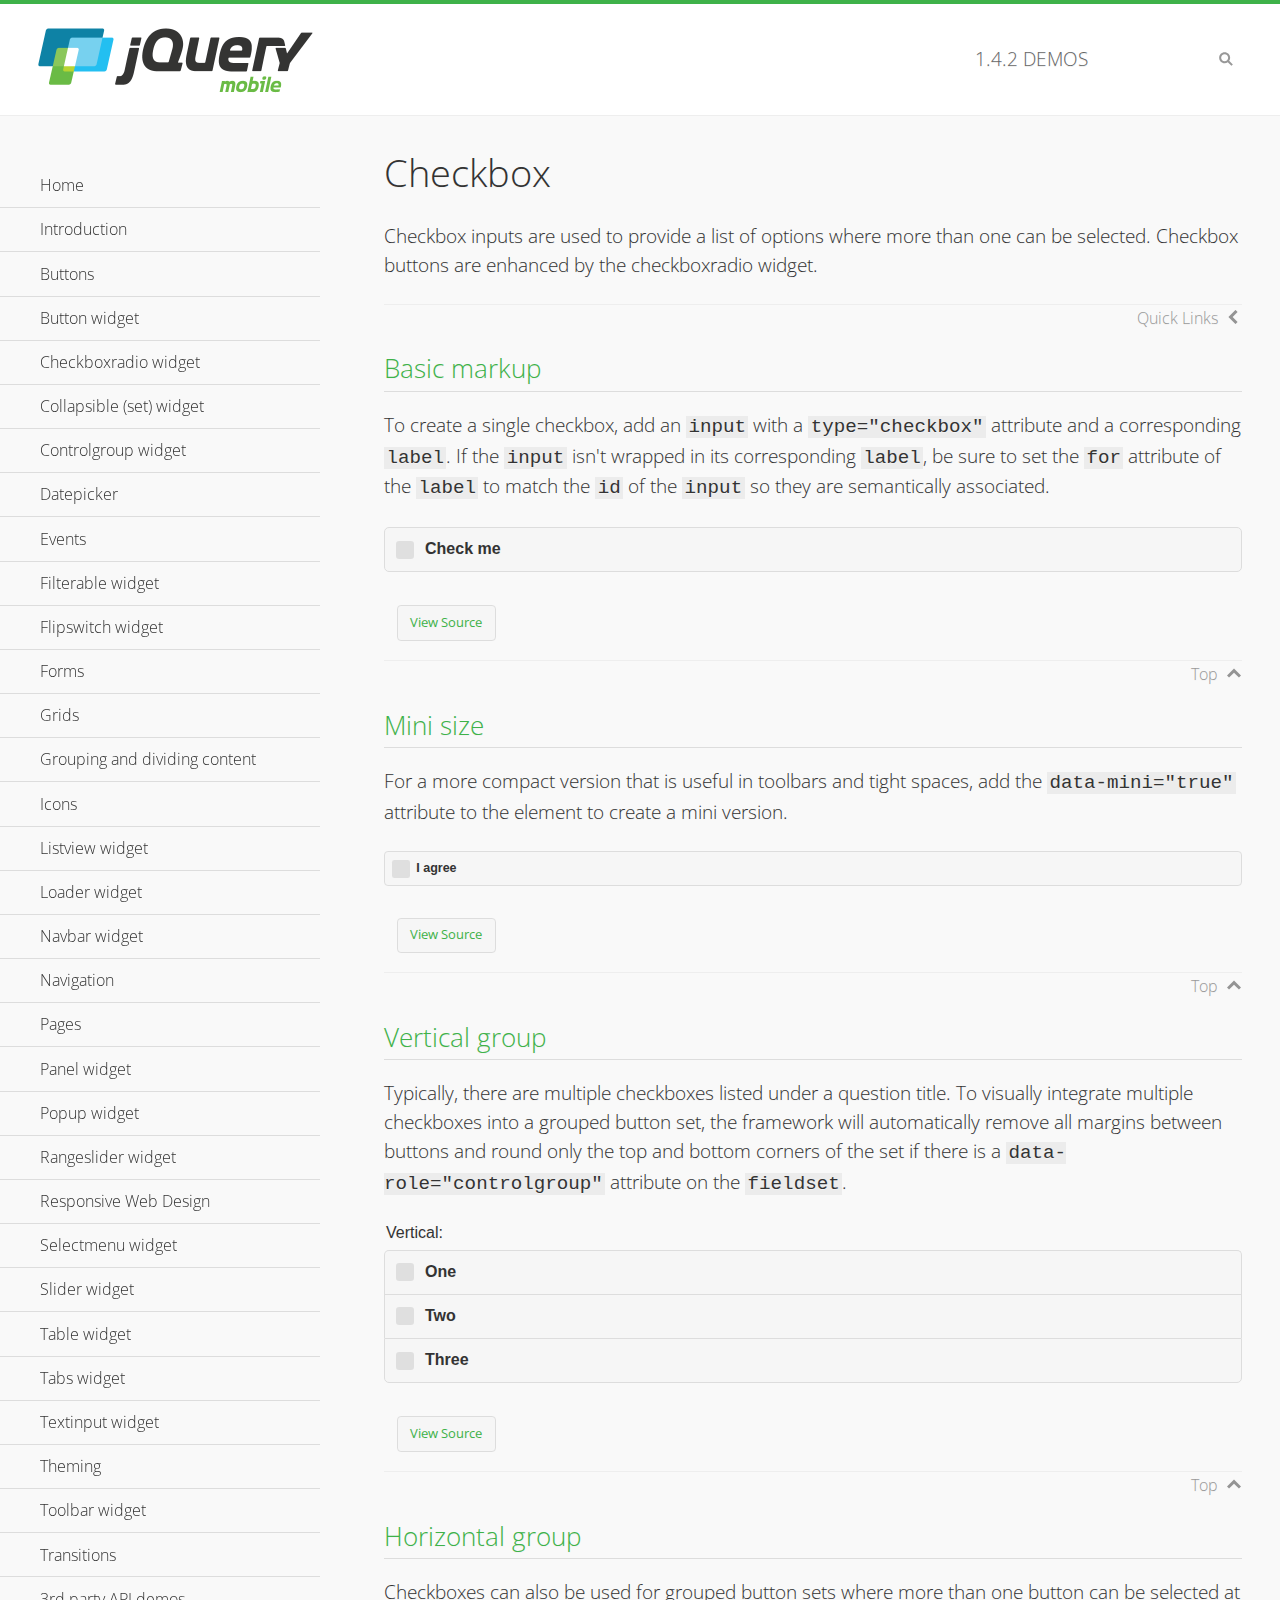
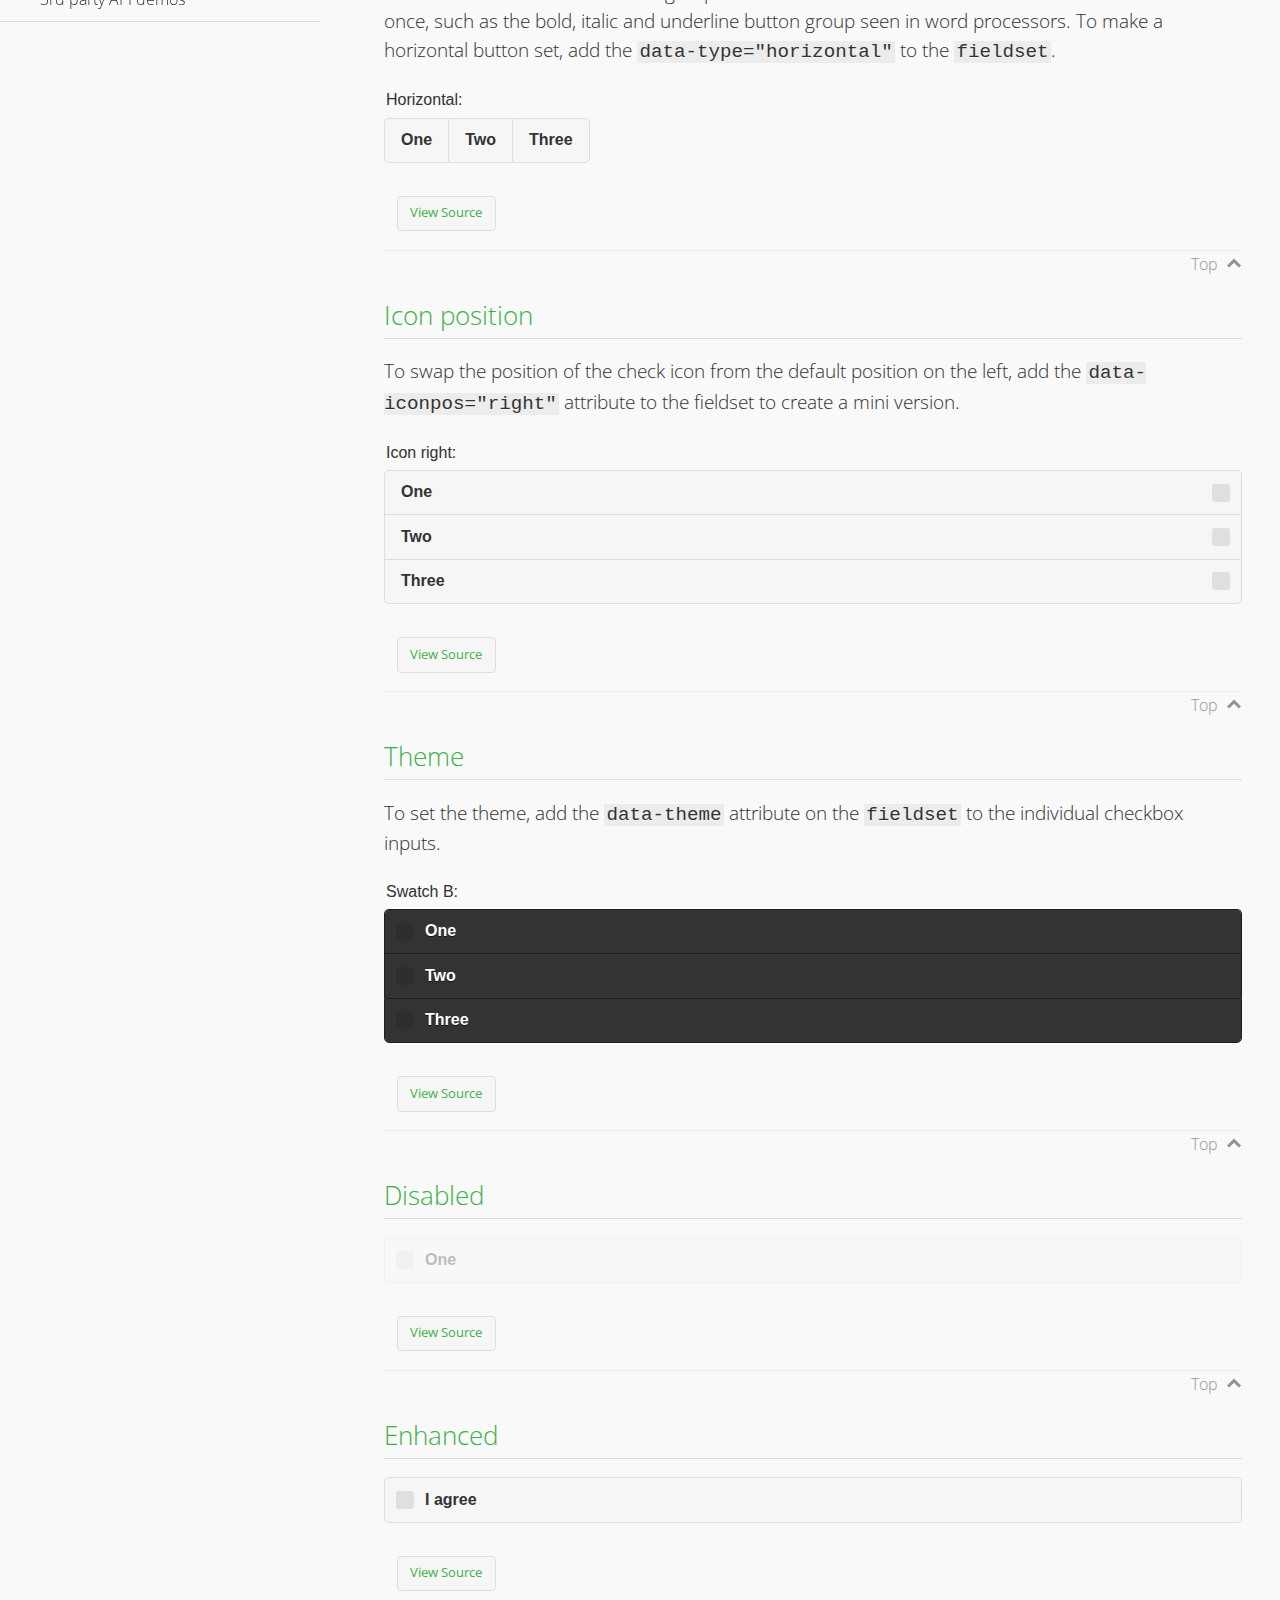
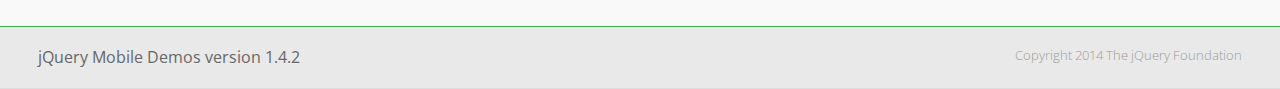
<file: pokemon/assets/jquery.mobile-1.4.2/demos/checkboxradio-checkbox/index.html>
<!DOCTYPE html>
<html>
<head>
	<meta charset="utf-8">
	<meta name="viewport" content="width=device-width, initial-scale=1">
	<title>Checkbox - jQuery Mobile Demos</title>
	<link rel="shortcut icon" href="../favicon.ico">
    <link rel="stylesheet" href="http://fonts.googleapis.com/css?family=Open+Sans:300,400,700">
	<link rel="stylesheet" href="../css/themes/default/jquery.mobile-1.4.2.min.css">
	<link rel="stylesheet" href="../_assets/css/jqm-demos.css">
	<script src="../js/jquery.js"></script>
	<script src="../_assets/js/index.js"></script>
	<script src="../js/jquery.mobile-1.4.2.min.js"></script>
</head>
<div data-role="page" class="jqm-demos" data-quicklinks="true">

	<div data-role="header" class="jqm-header">
		<h2><a href="../" title="jQuery Mobile Demos home"><img src="../_assets/img/jquery-logo.png" alt="jQuery Mobile"></a></h2>
		<p><span class="jqm-version"></span> Demos</p>
		<a href="#" class="jqm-navmenu-link ui-btn ui-btn-icon-notext ui-corner-all ui-icon-bars ui-nodisc-icon ui-alt-icon ui-btn-left">Menu</a>
		<a href="#" class="jqm-search-link ui-btn ui-btn-icon-notext ui-corner-all ui-icon-search ui-nodisc-icon ui-alt-icon ui-btn-right">Search</a>
	</div><!-- /header -->

	<div role="main" class="ui-content jqm-content">

		<h1>Checkbox</h1>

		<p>Checkbox inputs are used to provide a list of options where more than one can be selected. Checkbox buttons are enhanced by the checkboxradio widget.</p>

		<h2>Basic markup</h2>

		<p>To create a single checkbox, add an <code>input</code> with a <code>type="checkbox"</code> attribute and a corresponding <code>label</code>. If the <code>input</code> isn't wrapped in its corresponding <code>label</code>, be sure to set the <code>for</code> attribute of the <code>label</code> to match the <code>id</code> of the <code>input</code> so they are semantically associated.</p>

		<div data-demo-html="true">
            <form>
               	<label>
                	<input type="checkbox" name="checkbox-0 ">Check me
                </label>
        	</form>
		</div><!--/demo-html -->

		<h2>Mini size</h2>

		<p>For a more compact version that is useful in toolbars and tight spaces, add the <code>data-mini="true"</code> attribute to the element to create a mini version. </p>

		<div data-demo-html="true">
            <form>
				<input type="checkbox" name="checkbox-mini-0" id="checkbox-mini-0" data-mini="true">
				<label for="checkbox-mini-0">I agree</label>
        	</form>
		</div><!--/demo-html -->

		<h2>Vertical group</h2>

		<p>Typically, there are multiple checkboxes listed under a question title. To visually integrate multiple checkboxes into a grouped button set, the framework will automatically remove all margins between buttons and round only the top and bottom corners of the set if there is a <code> data-role="controlgroup"</code> attribute on the <code>fieldset</code>.</p>

		<div data-demo-html="true">
            <form>
               	<fieldset data-role="controlgroup">
					<legend>Vertical:</legend>
					<input type="checkbox" name="checkbox-v-2a" id="checkbox-v-2a">
					<label for="checkbox-v-2a">One</label>
					<input type="checkbox" name="checkbox-v-2b" id="checkbox-v-2b">
					<label for="checkbox-v-2b">Two</label>
					<input type="checkbox" name="checkbox-v-2c" id="checkbox-v-2c">
					<label for="checkbox-v-2c">Three</label>
				</fieldset>
        	</form>
		</div><!--/demo-html -->

		<h2>Horizontal group</h2>

		<p>Checkboxes can also be used for grouped button sets where more than one button can be selected at once, such as the bold, italic and underline button group seen in word processors. To make a horizontal button set, add the <code> data-type="horizontal"</code> to the <code>fieldset</code>.</p>

		<div data-demo-html="true">
            <form>
				<fieldset data-role="controlgroup" data-type="horizontal">
					<legend>Horizontal:</legend>
					<input type="checkbox" name="checkbox-h-2a" id="checkbox-h-2a">
					<label for="checkbox-h-2a">One</label>
					<input type="checkbox" name="checkbox-h-2b" id="checkbox-h-2b">
					<label for="checkbox-h-2b">Two</label>
					<input type="checkbox" name="checkbox-h-2c" id="checkbox-h-2c">
					<label for="checkbox-h-2c">Three</label>
				</fieldset>
        	</form>
		</div><!--/demo-html -->

		<h2>Icon position</h2>

		<p>To swap the position of the check icon from the default position on the left, add the <code>data-iconpos="right"</code> attribute to the fieldset to create a mini version. </p>

		<div data-demo-html="true">
			<form>
				<fieldset data-role="controlgroup" data-iconpos="right">
					<legend>Icon right:</legend>
					<input type="checkbox" name="checkbox-h-6a" id="checkbox-h-6a">
					<label for="checkbox-h-6a">One</label>
					<input type="checkbox" name="checkbox-h-6b" id="checkbox-h-6b">
					<label for="checkbox-h-6b">Two</label>
					<input type="checkbox" name="checkbox-h-6c" id="checkbox-h-6c">
					<label for="checkbox-h-6c">Three</label>
				</fieldset>
			</form>
		</div><!--/demo-html -->

		<h2>Theme</h2>

		<p>To set the theme, add the <code>data-theme</code> attribute on the <code>fieldset</code> to the individual checkbox inputs.</p>

		<div data-demo-html="true">
            <form>
               	<fieldset data-role="controlgroup">
					<legend>Swatch B:</legend>
					<input type="checkbox" name="checkbox-t-2a" id="checkbox-t-2a" data-theme="b">
					<label for="checkbox-t-2a">One</label>
					<input type="checkbox" name="checkbox-t-2b" id="checkbox-t-2b" data-theme="b">
					<label for="checkbox-t-2b">Two</label>
					<input type="checkbox" name="checkbox-t-2c" id="checkbox-t-2c" data-theme="b">
					<label for="checkbox-t-2c">Three</label>
				</fieldset>
        	</form>
		</div><!--/demo-html -->

		<h2>Disabled</h2>

		<div data-demo-html="true">
            <form>
					<input disabled type="checkbox" name="checkbox-t-2a" id="checkbox-t-2a" data-theme="a">
					<label for="checkbox-t-2a">One</label>
        	</form>
		</div><!--/demo-html -->

		<h2>Enhanced</h2>

        <div data-demo-html="true">
			<div class="ui-checkbox">
				<label for="checkbox-enhanced" class="ui-btn ui-corner-all ui-btn-inherit ui-btn-icon-left ui-checkbox-off">I agree</label>
				<input type="checkbox" name="checkbox-enhanced" id="checkbox-enhanced" data-enhanced="true">
			</div>
		</div><!--/demo-html -->

	</div><!-- /content -->
	    <div data-role="panel" class="jqm-navmenu-panel" data-position="left" data-display="overlay" data-theme="a">
	    	<ul class="jqm-list ui-alt-icon ui-nodisc-icon">
<li data-filtertext="demos homepage" data-icon="home"><a href=".././">Home</a></li>
<li data-filtertext="introduction overview getting started"><a href="../intro/" data-ajax="false">Introduction</a></li>
<li data-filtertext="buttons button markup buttonmarkup method anchor link button element"><a href="../button-markup/" data-ajax="false">Buttons</a></li>
<li data-filtertext="form button widget input button submit reset"><a href="../button/" data-ajax="false">Button widget</a></li>
<li data-role="collapsible" data-collapsed-icon="carat-d" data-expanded-icon="carat-u" data-iconpos="right" data-inset="false">
	<h3>Checkboxradio widget</h3>
	<ul>
		<li data-filtertext="form checkboxradio widget checkbox input checkboxes controlgroups"><a href="../checkboxradio-checkbox/" data-ajax="false">Checkboxes</a></li>
		<li data-filtertext="form checkboxradio widget radio input radio buttons controlgroups"><a href="../checkboxradio-radio/" data-ajax="false">Radio buttons</a></li>
	</ul>
</li>
<li data-role="collapsible" data-collapsed-icon="carat-d" data-expanded-icon="carat-u" data-iconpos="right" data-inset="false">
	<h3>Collapsible (set) widget</h3>
	<ul>
		<li data-filtertext="collapsibles content formatting"><a href="../collapsible/" data-ajax="false">Collapsible</a></li>
		<li data-filtertext="dynamic collapsible set accordion append expand"><a href="../collapsible-dynamic/" data-ajax="false">Dynamic collapsibles</a></li>
		<li data-filtertext="accordions collapsible set widget content formatting grouped collapsibles"><a href="../collapsibleset/" data-ajax="false">Collapsible set</a></li>
	</ul>
</li>
<li data-role="collapsible" data-collapsed-icon="carat-d" data-expanded-icon="carat-u" data-iconpos="right" data-inset="false">
	<h3>Controlgroup widget</h3>
	<ul>
		<li data-filtertext="controlgroups selectmenu checkboxradio input grouped buttons horizontal vertical"><a href="../controlgroup/" data-ajax="false">Controlgroup</a></li>
		<li data-filtertext="dynamic controlgroup dynamically add buttons"><a href="../controlgroup-dynamic/" data-ajax="false">Dynamic controlgroups</a></li>
	</ul>
</li>
<li data-filtertext="form datepicker widget date input"><a href="../datepicker/" data-ajax="false">Datepicker</a></li>
<li data-role="collapsible" data-collapsed-icon="carat-d" data-expanded-icon="carat-u" data-iconpos="right" data-inset="false">
	<h3>Events</h3>
	<ul>
		<li data-filtertext="swipe to delete list items listviews swipe events"><a href="../swipe-list/" data-ajax="false">Swipe list items</a></li>
		<li data-filtertext="swipe to navigate swipe page navigation swipe events"><a href="../swipe-page/" data-ajax="false">Swipe page navigation</a></li>
	</ul>
</li>
<li data-filtertext="filterable filter elements sorting searching listview table"><a href="../filterable/" data-ajax="false">Filterable widget</a></li>
<li data-filtertext="form flipswitch widget flip toggle switch binary select checkbox input"><a href="../flipswitch/" data-ajax="false">Flipswitch widget</a></li>
<li data-role="collapsible" data-collapsed-icon="carat-d" data-expanded-icon="carat-u" data-iconpos="right" data-inset="false">
	<h3>Forms</h3>
	<ul>
		<li data-filtertext="forms text checkbox radio range button submit reset inputs selects textarea slider flipswitch label form elements"><a href="../forms/" data-ajax="false">Forms</a></li>
		<li data-filtertext="form hide labels hidden accessible ui-hidden-accessible forms"><a href="../forms-label-hidden-accessible/" data-ajax="false">Hide labels</a></li>
		<li data-filtertext="form field containers fieldcontain ui-field-contain forms"><a href="../forms-field-contain/" data-ajax="false">Field containers</a></li>
		<li data-filtertext="forms disabled form elements"><a href="../forms-disabled/" data-ajax="false">Forms disabled</a></li>
		<li data-filtertext="forms gallery examples overview forms text checkbox radio range button submit reset inputs selects textarea slider flipswitch label form elements"><a href="../forms-gallery/" data-ajax="false">Forms gallery</a></li>
	</ul>
</li>
<li data-role="collapsible" data-collapsed-icon="carat-d" data-expanded-icon="carat-u" data-iconpos="right" data-inset="false">
	<h3>Grids</h3>
	<ul>
		<li data-filtertext="grids columns blocks content formatting rwd responsive css framework"><a href="../grids/" data-ajax="false">Grids</a></li>
		<li data-filtertext="buttons in grids css framework"><a href="../grids-buttons/" data-ajax="false">Buttons in grids</a></li>
		<li data-filtertext="custom responsive grids rwd css framework"><a href="../grids-custom-responsive/" data-ajax="false">Custom responsive grids</a></li>
	</ul>
</li>
<li data-filtertext="blocks content formatting sections heading"><a href="../body-bar-classes/" data-ajax="false">Grouping and dividing content</a></li>
<li data-role="collapsible" data-collapsed-icon="carat-d" data-expanded-icon="carat-u" data-iconpos="right" data-inset="false">
	<h3>Icons</h3>
	<ul>
		<li data-filtertext="button icons svg disc alt custom icon position"><a href="../icons/" data-ajax="false">Icons</a></li>
		<li data-filtertext=""><a href="../icons-grunticon/" data-ajax="false">Grunticon loader</a></li>
	</ul>
</li>
<li data-role="collapsible" data-collapsed-icon="carat-d" data-expanded-icon="carat-u" data-iconpos="right" data-inset="false">
	<h3>Listview widget</h3>
	<ul>
		<li data-filtertext="listview widget thumbnails icons nested split button collapsible ul ol"><a href="../listview/" data-ajax="false">Listview</a></li>
		<li data-filtertext="autocomplete filterable reveal listview filtertextbeforefilter placeholder"><a href="../listview-autocomplete/" data-ajax="false">Listview autocomplete</a></li>
		<li data-filtertext="autocomplete filterable reveal listview remote data filtertextbeforefilter placeholder"><a href="../listview-autocomplete-remote/" data-ajax="false">Listview autocomplete remote data</a></li>
		<li data-filtertext="autodividers anchor jump scroll linkbars listview lists ul ol"><a href="../listview-autodividers-linkbar/" data-ajax="false">Listview autodividers linkbar</a></li>
		<li data-filtertext="listview autodividers selector autodividersselector lists ul ol"><a href="../listview-autodividers-selector/" data-ajax="false">Listview autodividers selector</a></li>
		<li data-filtertext="listview nested list items"><a href="../listview-nested-lists/" data-ajax="false">Listview Nested Listviews</a></li>
		<li data-filtertext="listview collapsible list items flat"><a href="../listview-collapsible-item-flat/" data-ajax="false">Listview collapsible list items (flat)</a></li>
		<li data-filtertext="listview collapsible list indented"><a href="../listview-collapsible-item-indented/" data-ajax="false">Listview collapsible list items (indented)</a></li>
		<li data-filtertext="grid listview responsive grids responsive listviews lists ul"><a href="../listview-grid/" data-ajax="false">Listview responsive grid</a></li>
	</ul>
</li>
<li data-filtertext="loader widget page loading navigation overlay spinner"><a href="../loader/" data-ajax="false">Loader widget</a></li>
<li data-filtertext="navbar widget navmenu toolbars header footer"><a href="../navbar/" data-ajax="false">Navbar widget</a></li>
<li data-role="collapsible" data-collapsed-icon="carat-d" data-expanded-icon="carat-u" data-iconpos="right" data-inset="false">
	<h3>Navigation</h3>
	<ul>
		<li data-filtertext="ajax navigation navigate widget history event method"><a href="../navigation/" data-ajax="false">Navigation</a></li>
		<li data-filtertext="linking pages page links navigation ajax prefetch cache"><a href="../navigation-linking-pages/" data-ajax="false">Linking pages</a></li>
		<li data-filtertext="php redirect server redirection server-side navigation"><a href="../navigation-php-redirect/" data-ajax="false">PHP redirect demo</a></li>
		<li data-filtertext="navigation redirection hash query"><a href="../navigation-hash-processing/" data-ajax="false">Hash processing demo</a></li>
	</ul>
</li>
<li data-role="collapsible" data-collapsed-icon="carat-d" data-expanded-icon="carat-u" data-iconpos="right" data-inset="false">
	<h3>Pages</h3>
	<ul>
		<li data-filtertext="pages page widget ajax navigation"><a href="../pages/" data-ajax="false">Pages</a></li>
		<li data-filtertext="single page"><a href="../pages-single-page/" data-ajax="false">Single page</a></li>
		<li data-filtertext="multipage multi-page page"><a href="../pages-multi-page/" data-ajax="false">Multi-page template</a></li>
		<li data-filtertext="dialog page widget modal popup"><a href="../pages-dialog/" data-ajax="false">Dialog page</a></li>
	</ul>
</li>
<li data-role="collapsible" data-collapsed-icon="carat-d" data-expanded-icon="carat-u" data-iconpos="right" data-inset="false">
	<h3>Panel widget</h3>
	<ul>
		<li data-filtertext="panel widget sliding panels reveal push overlay responsive"><a href="../panel/" data-ajax="false">Panel</a></li>
		<li data-filtertext=""><a href="../panel-external/" data-ajax="false">External panels</a></li>
		<li data-filtertext="panel "><a href="../panel-fixed/" data-ajax="false">Fixed panels</a></li>
		<li data-filtertext="panel slide panels sliding panels shadow rwd responsive breakpoint"><a href="../panel-responsive/" data-ajax="false">Panels responsive</a></li>
		<li data-filtertext="panel custom style custom panel width reveal shadow listview panel styling page background wrapper"><a href="../panel-styling/" data-ajax="false">Custom panel style</a></li>
		<li data-filtertext="panel open on swipe"><a href="../panel-swipe-open/" data-ajax="false">Panel open on swipe</a></li>
		<li data-filtertext="panels outside page internal external toolbars"><a href="../panel-external-internal/" data-ajax="false">Panel external and internal</a></li>
	</ul>
</li>
<li data-role="collapsible" data-collapsed-icon="carat-d" data-expanded-icon="carat-u" data-iconpos="right" data-inset="false">
	<h3>Popup widget</h3>
	<ul>
		<li data-filtertext="popup widget popups dialog modal transition tooltip lightbox form overlay screen flip pop fade transition"><a href="../popup/" data-ajax="false">Popup</a></li>
		<li data-filtertext="popup alignment position"><a href="../popup-alignment/" data-ajax="false">Popup alignment</a></li>
		<li data-filtertext="popup arrow size popups popover"><a href="../popup-arrow-size/" data-ajax="false">Popup arrow size</a></li>
		<li data-filtertext="dynamic popups popup images lightbox"><a href="../popup-dynamic/" data-ajax="false">Dynamic popups</a></li>
		<li data-filtertext="popups with iframes scaling"><a href="../popup-iframe/" data-ajax="false">Popups with iframes</a></li>
		<li data-filtertext="popup image scaling"><a href="../popup-image-scaling/" data-ajax="false">Popup image scaling</a></li>
		<li data-filtertext="external popup outside multi-page"><a href="../popup-outside-multipage" data-ajax="false">Popup outside multi-page</a></li>
	</ul>
</li>
<li data-filtertext="form rangeslider widget dual sliders dual handle sliders range input"><a href="../rangeslider/" data-ajax="false">Rangeslider widget</a></li>
<li data-filtertext="responsive web design rwd adaptive progressive enhancement PE accessible mobile breakpoints media query media queries"><a href="../rwd/" data-ajax="false">Responsive Web Design</a></li>
<li data-role="collapsible" data-collapsed-icon="carat-d" data-expanded-icon="carat-u" data-iconpos="right" data-inset="false">
	<h3>Selectmenu widget</h3>
	<ul>
		<li data-filtertext="form selectmenu widget select input custom select menu selects"><a href="../selectmenu/" data-ajax="false">Selectmenu</a></li>
		<li data-filtertext="form custom select menu selectmenu widget custom menu option optgroup multiple selects"><a href="../selectmenu-custom/" data-ajax="false">Custom select menu</a></li>
		<li data-filtertext="filterable select filter popup dialog"><a href="../selectmenu-custom-filter/" data-ajax="false">Custom select menu with filter</a></li>
	</ul>
</li>
<li data-role="collapsible" data-collapsed-icon="carat-d" data-expanded-icon="carat-u" data-iconpos="right" data-inset="false">
	<h3>Slider widget</h3>
	<ul>
		<li data-filtertext="form slider widget range input single sliders"><a href="../slider/" data-ajax="false">Slider</a></li>
		<li data-filtertext="form slider widget flipswitch slider binary select flip toggle switch"><a href="../slider-flipswitch/" data-ajax="false">Slider flip toggle switch</a></li>
		<li data-filtertext="form slider tooltip handle value input range sliders"><a href="../slider-tooltip/" data-ajax="false">Slider tooltip</a></li>
	</ul>
</li>
<li data-role="collapsible" data-collapsed-icon="carat-d" data-expanded-icon="carat-u" data-iconpos="right" data-inset="false">
	<h3>Table widget</h3>
	<ul>
		<li data-filtertext="table widget reflow column toggle th td responsive tables rwd hide show tabular"><a href="../table-column-toggle/" data-ajax="false">Table Column Toggle</a></li>
		<li data-filtertext="table column toggle phone comparison demo"><a href="../table-column-toggle-example/" data-ajax="false">Table Column Toggle demo</a></li>
		<li data-filtertext="responsive tables table column toggle heading groups rwd breakpoint"><a href="../table-column-toggle-heading-groups/" data-ajax="false">Table Column Toggle heading groups</a></li>
		<li data-filtertext="responsive tables table column toggle hide rwd breakpoint customization options"><a href="../table-column-toggle-options/" data-ajax="false">Table Column Toggle options</a></li>
		<li data-filtertext="table reflow th td responsive rwd columns tabular"><a href="../table-reflow/" data-ajax="false">Table Reflow</a></li>
		<li data-filtertext="responsive tables table reflow heading groups rwd breakpoint"><a href="../table-reflow-heading-groups/" data-ajax="false">Table Reflow heading groups</a></li>
		<li data-filtertext="responsive tables table reflow stripes strokes table style"><a href="../table-reflow-stripes-strokes/" data-ajax="false">Table Reflow stripes and strokes</a></li>
		<li data-filtertext="responsive tables table reflow stack custom styles"><a href="../table-reflow-styling/" data-ajax="false">Table Reflow custom styles</a></li>
	</ul>
</li>
<li data-filtertext="ui tabs widget"><a href="../tabs/" data-ajax="false">Tabs widget</a></li>
<li data-filtertext="form textinput widget text input textarea number date time tel email file color password"><a href="../textinput/" data-ajax="false">Textinput widget</a></li>
<li data-role="collapsible" data-collapsed-icon="carat-d" data-expanded-icon="carat-u" data-iconpos="right" data-inset="false">
	<h3>Theming</h3>
	<ul>
		<li data-filtertext="default theme swatches theming style css"><a href="../theme-default/" data-ajax="false">Default theme</a></li>
		<li data-filtertext="classic theme old theme swatches theming style css"><a href="../theme-classic/" data-ajax="false">Classic theme</a></li>
	</ul>
</li>
<li data-role="collapsible" data-collapsed-icon="carat-d" data-expanded-icon="carat-u" data-iconpos="right" data-inset="false">
	<h3>Toolbar widget</h3>
	<ul>
		<li data-filtertext="toolbar widget header footer toolbars fixed fullscreen external sections"><a href="../toolbar/" data-ajax="false">Toolbar</a></li>
		<li data-filtertext="dynamic toolbars dynamically add toolbar header footer"><a href="../toolbar-dynamic/" data-ajax="false">Dynamic toolbars</a></li>
		<li data-filtertext="external toolbars header footer"><a href="../toolbar-external/" data-ajax="false">External toolbars</a></li>
		<li data-filtertext="fixed toolbars header footer"><a href="../toolbar-fixed/" data-ajax="false">Fixed toolbars</a></li>
		<li data-filtertext="fixed fullscreen toolbars header footer"><a href="../toolbar-fixed-fullscreen/" data-ajax="false">Fullscreen toolbars</a></li>
		<li data-filtertext="external fixed toolbars header footer"><a href="../toolbar-fixed-external/" data-ajax="false">Fixed external toolbars</a></li>
		<li data-filtertext="external persistent toolbars header footer navbar navmenu"><a href="../toolbar-fixed-persistent/" data-ajax="false">Persistent toolbars</a></li>
		<li data-filtertext="external ajax optimized toolbars persistent toolbars header footer navbar"><a href="../toolbar-fixed-persistent-optimized/" data-ajax="false">Ajax optimized toolbars</a></li>
		<li data-filtertext="form in toolbars header footer"><a href="../toolbar-fixed-forms/" data-ajax="false">Form in toolbar</a></li>
	</ul>
</li>
<li data-filtertext="page transitions animated pages popup navigation flip slide fade pop"><a href="../transitions/" data-ajax="false">Transitions</a></li>
<li data-role="collapsible" data-collapsed-icon="carat-d" data-expanded-icon="carat-u" data-iconpos="right" data-inset="false">
	<h3>3rd party API demos</h3>
	<ul>
		<li data-filtertext="backbone requirejs navigation router"><a href="../backbone-requirejs/" data-ajax="false">Backbone RequireJS</a></li>
		<li data-filtertext="google maps geolocation demo"><a href="../map-geolocation/" data-ajax="false">Google Maps geolocation</a></li>
		<li data-filtertext="google maps hybrid"><a href="../map-list-toggle/" data-ajax="false">Google Maps list toggle</a></li>
	</ul>
</li>



		     </ul>
		</div><!-- /panel -->


	<div data-role="footer" data-position="fixed" data-tap-toggle="false" class="jqm-footer">
		<p>jQuery Mobile Demos version <span class="jqm-version"></span></p>
		<p>Copyright 2014 The jQuery Foundation</p>
	</div><!-- /footer -->
	<!-- TODO: This should become an external panel so we can add input to markup (unique ID) -->
    <div data-role="panel" class="jqm-search-panel" data-position="right" data-display="overlay" data-theme="a">
		<div class="jqm-search">
			<ul class="jqm-list" data-filter-placeholder="Search demos..." data-filter-reveal="true">
<li data-filtertext="demos homepage" data-icon="home"><a href=".././">Home</a></li>
<li data-filtertext="introduction overview getting started"><a href="../intro/" data-ajax="false">Introduction</a></li>
<li data-filtertext="buttons button markup buttonmarkup method anchor link button element"><a href="../button-markup/" data-ajax="false">Buttons</a></li>
<li data-filtertext="form button widget input button submit reset"><a href="../button/" data-ajax="false">Button widget</a></li>
<li data-role="collapsible" data-collapsed-icon="carat-d" data-expanded-icon="carat-u" data-iconpos="right" data-inset="false">
	<h3>Checkboxradio widget</h3>
	<ul>
		<li data-filtertext="form checkboxradio widget checkbox input checkboxes controlgroups"><a href="../checkboxradio-checkbox/" data-ajax="false">Checkboxes</a></li>
		<li data-filtertext="form checkboxradio widget radio input radio buttons controlgroups"><a href="../checkboxradio-radio/" data-ajax="false">Radio buttons</a></li>
	</ul>
</li>
<li data-role="collapsible" data-collapsed-icon="carat-d" data-expanded-icon="carat-u" data-iconpos="right" data-inset="false">
	<h3>Collapsible (set) widget</h3>
	<ul>
		<li data-filtertext="collapsibles content formatting"><a href="../collapsible/" data-ajax="false">Collapsible</a></li>
		<li data-filtertext="dynamic collapsible set accordion append expand"><a href="../collapsible-dynamic/" data-ajax="false">Dynamic collapsibles</a></li>
		<li data-filtertext="accordions collapsible set widget content formatting grouped collapsibles"><a href="../collapsibleset/" data-ajax="false">Collapsible set</a></li>
	</ul>
</li>
<li data-role="collapsible" data-collapsed-icon="carat-d" data-expanded-icon="carat-u" data-iconpos="right" data-inset="false">
	<h3>Controlgroup widget</h3>
	<ul>
		<li data-filtertext="controlgroups selectmenu checkboxradio input grouped buttons horizontal vertical"><a href="../controlgroup/" data-ajax="false">Controlgroup</a></li>
		<li data-filtertext="dynamic controlgroup dynamically add buttons"><a href="../controlgroup-dynamic/" data-ajax="false">Dynamic controlgroups</a></li>
	</ul>
</li>
<li data-filtertext="form datepicker widget date input"><a href="../datepicker/" data-ajax="false">Datepicker</a></li>
<li data-role="collapsible" data-collapsed-icon="carat-d" data-expanded-icon="carat-u" data-iconpos="right" data-inset="false">
	<h3>Events</h3>
	<ul>
		<li data-filtertext="swipe to delete list items listviews swipe events"><a href="../swipe-list/" data-ajax="false">Swipe list items</a></li>
		<li data-filtertext="swipe to navigate swipe page navigation swipe events"><a href="../swipe-page/" data-ajax="false">Swipe page navigation</a></li>
	</ul>
</li>
<li data-filtertext="filterable filter elements sorting searching listview table"><a href="../filterable/" data-ajax="false">Filterable widget</a></li>
<li data-filtertext="form flipswitch widget flip toggle switch binary select checkbox input"><a href="../flipswitch/" data-ajax="false">Flipswitch widget</a></li>
<li data-role="collapsible" data-collapsed-icon="carat-d" data-expanded-icon="carat-u" data-iconpos="right" data-inset="false">
	<h3>Forms</h3>
	<ul>
		<li data-filtertext="forms text checkbox radio range button submit reset inputs selects textarea slider flipswitch label form elements"><a href="../forms/" data-ajax="false">Forms</a></li>
		<li data-filtertext="form hide labels hidden accessible ui-hidden-accessible forms"><a href="../forms-label-hidden-accessible/" data-ajax="false">Hide labels</a></li>
		<li data-filtertext="form field containers fieldcontain ui-field-contain forms"><a href="../forms-field-contain/" data-ajax="false">Field containers</a></li>
		<li data-filtertext="forms disabled form elements"><a href="../forms-disabled/" data-ajax="false">Forms disabled</a></li>
		<li data-filtertext="forms gallery examples overview forms text checkbox radio range button submit reset inputs selects textarea slider flipswitch label form elements"><a href="../forms-gallery/" data-ajax="false">Forms gallery</a></li>
	</ul>
</li>
<li data-role="collapsible" data-collapsed-icon="carat-d" data-expanded-icon="carat-u" data-iconpos="right" data-inset="false">
	<h3>Grids</h3>
	<ul>
		<li data-filtertext="grids columns blocks content formatting rwd responsive css framework"><a href="../grids/" data-ajax="false">Grids</a></li>
		<li data-filtertext="buttons in grids css framework"><a href="../grids-buttons/" data-ajax="false">Buttons in grids</a></li>
		<li data-filtertext="custom responsive grids rwd css framework"><a href="../grids-custom-responsive/" data-ajax="false">Custom responsive grids</a></li>
	</ul>
</li>
<li data-filtertext="blocks content formatting sections heading"><a href="../body-bar-classes/" data-ajax="false">Grouping and dividing content</a></li>
<li data-role="collapsible" data-collapsed-icon="carat-d" data-expanded-icon="carat-u" data-iconpos="right" data-inset="false">
	<h3>Icons</h3>
	<ul>
		<li data-filtertext="button icons svg disc alt custom icon position"><a href="../icons/" data-ajax="false">Icons</a></li>
		<li data-filtertext=""><a href="../icons-grunticon/" data-ajax="false">Grunticon loader</a></li>
	</ul>
</li>
<li data-role="collapsible" data-collapsed-icon="carat-d" data-expanded-icon="carat-u" data-iconpos="right" data-inset="false">
	<h3>Listview widget</h3>
	<ul>
		<li data-filtertext="listview widget thumbnails icons nested split button collapsible ul ol"><a href="../listview/" data-ajax="false">Listview</a></li>
		<li data-filtertext="autocomplete filterable reveal listview filtertextbeforefilter placeholder"><a href="../listview-autocomplete/" data-ajax="false">Listview autocomplete</a></li>
		<li data-filtertext="autocomplete filterable reveal listview remote data filtertextbeforefilter placeholder"><a href="../listview-autocomplete-remote/" data-ajax="false">Listview autocomplete remote data</a></li>
		<li data-filtertext="autodividers anchor jump scroll linkbars listview lists ul ol"><a href="../listview-autodividers-linkbar/" data-ajax="false">Listview autodividers linkbar</a></li>
		<li data-filtertext="listview autodividers selector autodividersselector lists ul ol"><a href="../listview-autodividers-selector/" data-ajax="false">Listview autodividers selector</a></li>
		<li data-filtertext="listview nested list items"><a href="../listview-nested-lists/" data-ajax="false">Listview Nested Listviews</a></li>
		<li data-filtertext="listview collapsible list items flat"><a href="../listview-collapsible-item-flat/" data-ajax="false">Listview collapsible list items (flat)</a></li>
		<li data-filtertext="listview collapsible list indented"><a href="../listview-collapsible-item-indented/" data-ajax="false">Listview collapsible list items (indented)</a></li>
		<li data-filtertext="grid listview responsive grids responsive listviews lists ul"><a href="../listview-grid/" data-ajax="false">Listview responsive grid</a></li>
	</ul>
</li>
<li data-filtertext="loader widget page loading navigation overlay spinner"><a href="../loader/" data-ajax="false">Loader widget</a></li>
<li data-filtertext="navbar widget navmenu toolbars header footer"><a href="../navbar/" data-ajax="false">Navbar widget</a></li>
<li data-role="collapsible" data-collapsed-icon="carat-d" data-expanded-icon="carat-u" data-iconpos="right" data-inset="false">
	<h3>Navigation</h3>
	<ul>
		<li data-filtertext="ajax navigation navigate widget history event method"><a href="../navigation/" data-ajax="false">Navigation</a></li>
		<li data-filtertext="linking pages page links navigation ajax prefetch cache"><a href="../navigation-linking-pages/" data-ajax="false">Linking pages</a></li>
		<li data-filtertext="php redirect server redirection server-side navigation"><a href="../navigation-php-redirect/" data-ajax="false">PHP redirect demo</a></li>
		<li data-filtertext="navigation redirection hash query"><a href="../navigation-hash-processing/" data-ajax="false">Hash processing demo</a></li>
	</ul>
</li>
<li data-role="collapsible" data-collapsed-icon="carat-d" data-expanded-icon="carat-u" data-iconpos="right" data-inset="false">
	<h3>Pages</h3>
	<ul>
		<li data-filtertext="pages page widget ajax navigation"><a href="../pages/" data-ajax="false">Pages</a></li>
		<li data-filtertext="single page"><a href="../pages-single-page/" data-ajax="false">Single page</a></li>
		<li data-filtertext="multipage multi-page page"><a href="../pages-multi-page/" data-ajax="false">Multi-page template</a></li>
		<li data-filtertext="dialog page widget modal popup"><a href="../pages-dialog/" data-ajax="false">Dialog page</a></li>
	</ul>
</li>
<li data-role="collapsible" data-collapsed-icon="carat-d" data-expanded-icon="carat-u" data-iconpos="right" data-inset="false">
	<h3>Panel widget</h3>
	<ul>
		<li data-filtertext="panel widget sliding panels reveal push overlay responsive"><a href="../panel/" data-ajax="false">Panel</a></li>
		<li data-filtertext=""><a href="../panel-external/" data-ajax="false">External panels</a></li>
		<li data-filtertext="panel "><a href="../panel-fixed/" data-ajax="false">Fixed panels</a></li>
		<li data-filtertext="panel slide panels sliding panels shadow rwd responsive breakpoint"><a href="../panel-responsive/" data-ajax="false">Panels responsive</a></li>
		<li data-filtertext="panel custom style custom panel width reveal shadow listview panel styling page background wrapper"><a href="../panel-styling/" data-ajax="false">Custom panel style</a></li>
		<li data-filtertext="panel open on swipe"><a href="../panel-swipe-open/" data-ajax="false">Panel open on swipe</a></li>
		<li data-filtertext="panels outside page internal external toolbars"><a href="../panel-external-internal/" data-ajax="false">Panel external and internal</a></li>
	</ul>
</li>
<li data-role="collapsible" data-collapsed-icon="carat-d" data-expanded-icon="carat-u" data-iconpos="right" data-inset="false">
	<h3>Popup widget</h3>
	<ul>
		<li data-filtertext="popup widget popups dialog modal transition tooltip lightbox form overlay screen flip pop fade transition"><a href="../popup/" data-ajax="false">Popup</a></li>
		<li data-filtertext="popup alignment position"><a href="../popup-alignment/" data-ajax="false">Popup alignment</a></li>
		<li data-filtertext="popup arrow size popups popover"><a href="../popup-arrow-size/" data-ajax="false">Popup arrow size</a></li>
		<li data-filtertext="dynamic popups popup images lightbox"><a href="../popup-dynamic/" data-ajax="false">Dynamic popups</a></li>
		<li data-filtertext="popups with iframes scaling"><a href="../popup-iframe/" data-ajax="false">Popups with iframes</a></li>
		<li data-filtertext="popup image scaling"><a href="../popup-image-scaling/" data-ajax="false">Popup image scaling</a></li>
		<li data-filtertext="external popup outside multi-page"><a href="../popup-outside-multipage" data-ajax="false">Popup outside multi-page</a></li>
	</ul>
</li>
<li data-filtertext="form rangeslider widget dual sliders dual handle sliders range input"><a href="../rangeslider/" data-ajax="false">Rangeslider widget</a></li>
<li data-filtertext="responsive web design rwd adaptive progressive enhancement PE accessible mobile breakpoints media query media queries"><a href="../rwd/" data-ajax="false">Responsive Web Design</a></li>
<li data-role="collapsible" data-collapsed-icon="carat-d" data-expanded-icon="carat-u" data-iconpos="right" data-inset="false">
	<h3>Selectmenu widget</h3>
	<ul>
		<li data-filtertext="form selectmenu widget select input custom select menu selects"><a href="../selectmenu/" data-ajax="false">Selectmenu</a></li>
		<li data-filtertext="form custom select menu selectmenu widget custom menu option optgroup multiple selects"><a href="../selectmenu-custom/" data-ajax="false">Custom select menu</a></li>
		<li data-filtertext="filterable select filter popup dialog"><a href="../selectmenu-custom-filter/" data-ajax="false">Custom select menu with filter</a></li>
	</ul>
</li>
<li data-role="collapsible" data-collapsed-icon="carat-d" data-expanded-icon="carat-u" data-iconpos="right" data-inset="false">
	<h3>Slider widget</h3>
	<ul>
		<li data-filtertext="form slider widget range input single sliders"><a href="../slider/" data-ajax="false">Slider</a></li>
		<li data-filtertext="form slider widget flipswitch slider binary select flip toggle switch"><a href="../slider-flipswitch/" data-ajax="false">Slider flip toggle switch</a></li>
		<li data-filtertext="form slider tooltip handle value input range sliders"><a href="../slider-tooltip/" data-ajax="false">Slider tooltip</a></li>
	</ul>
</li>
<li data-role="collapsible" data-collapsed-icon="carat-d" data-expanded-icon="carat-u" data-iconpos="right" data-inset="false">
	<h3>Table widget</h3>
	<ul>
		<li data-filtertext="table widget reflow column toggle th td responsive tables rwd hide show tabular"><a href="../table-column-toggle/" data-ajax="false">Table Column Toggle</a></li>
		<li data-filtertext="table column toggle phone comparison demo"><a href="../table-column-toggle-example/" data-ajax="false">Table Column Toggle demo</a></li>
		<li data-filtertext="responsive tables table column toggle heading groups rwd breakpoint"><a href="../table-column-toggle-heading-groups/" data-ajax="false">Table Column Toggle heading groups</a></li>
		<li data-filtertext="responsive tables table column toggle hide rwd breakpoint customization options"><a href="../table-column-toggle-options/" data-ajax="false">Table Column Toggle options</a></li>
		<li data-filtertext="table reflow th td responsive rwd columns tabular"><a href="../table-reflow/" data-ajax="false">Table Reflow</a></li>
		<li data-filtertext="responsive tables table reflow heading groups rwd breakpoint"><a href="../table-reflow-heading-groups/" data-ajax="false">Table Reflow heading groups</a></li>
		<li data-filtertext="responsive tables table reflow stripes strokes table style"><a href="../table-reflow-stripes-strokes/" data-ajax="false">Table Reflow stripes and strokes</a></li>
		<li data-filtertext="responsive tables table reflow stack custom styles"><a href="../table-reflow-styling/" data-ajax="false">Table Reflow custom styles</a></li>
	</ul>
</li>
<li data-filtertext="ui tabs widget"><a href="../tabs/" data-ajax="false">Tabs widget</a></li>
<li data-filtertext="form textinput widget text input textarea number date time tel email file color password"><a href="../textinput/" data-ajax="false">Textinput widget</a></li>
<li data-role="collapsible" data-collapsed-icon="carat-d" data-expanded-icon="carat-u" data-iconpos="right" data-inset="false">
	<h3>Theming</h3>
	<ul>
		<li data-filtertext="default theme swatches theming style css"><a href="../theme-default/" data-ajax="false">Default theme</a></li>
		<li data-filtertext="classic theme old theme swatches theming style css"><a href="../theme-classic/" data-ajax="false">Classic theme</a></li>
	</ul>
</li>
<li data-role="collapsible" data-collapsed-icon="carat-d" data-expanded-icon="carat-u" data-iconpos="right" data-inset="false">
	<h3>Toolbar widget</h3>
	<ul>
		<li data-filtertext="toolbar widget header footer toolbars fixed fullscreen external sections"><a href="../toolbar/" data-ajax="false">Toolbar</a></li>
		<li data-filtertext="dynamic toolbars dynamically add toolbar header footer"><a href="../toolbar-dynamic/" data-ajax="false">Dynamic toolbars</a></li>
		<li data-filtertext="external toolbars header footer"><a href="../toolbar-external/" data-ajax="false">External toolbars</a></li>
		<li data-filtertext="fixed toolbars header footer"><a href="../toolbar-fixed/" data-ajax="false">Fixed toolbars</a></li>
		<li data-filtertext="fixed fullscreen toolbars header footer"><a href="../toolbar-fixed-fullscreen/" data-ajax="false">Fullscreen toolbars</a></li>
		<li data-filtertext="external fixed toolbars header footer"><a href="../toolbar-fixed-external/" data-ajax="false">Fixed external toolbars</a></li>
		<li data-filtertext="external persistent toolbars header footer navbar navmenu"><a href="../toolbar-fixed-persistent/" data-ajax="false">Persistent toolbars</a></li>
		<li data-filtertext="external ajax optimized toolbars persistent toolbars header footer navbar"><a href="../toolbar-fixed-persistent-optimized/" data-ajax="false">Ajax optimized toolbars</a></li>
		<li data-filtertext="form in toolbars header footer"><a href="../toolbar-fixed-forms/" data-ajax="false">Form in toolbar</a></li>
	</ul>
</li>
<li data-filtertext="page transitions animated pages popup navigation flip slide fade pop"><a href="../transitions/" data-ajax="false">Transitions</a></li>
<li data-role="collapsible" data-collapsed-icon="carat-d" data-expanded-icon="carat-u" data-iconpos="right" data-inset="false">
	<h3>3rd party API demos</h3>
	<ul>
		<li data-filtertext="backbone requirejs navigation router"><a href="../backbone-requirejs/" data-ajax="false">Backbone RequireJS</a></li>
		<li data-filtertext="google maps geolocation demo"><a href="../map-geolocation/" data-ajax="false">Google Maps geolocation</a></li>
		<li data-filtertext="google maps hybrid"><a href="../map-list-toggle/" data-ajax="false">Google Maps list toggle</a></li>
	</ul>
</li>



			</ul>
		</div>
	</div><!-- /panel -->


</div><!-- /page -->

</body>
</html>
</file>
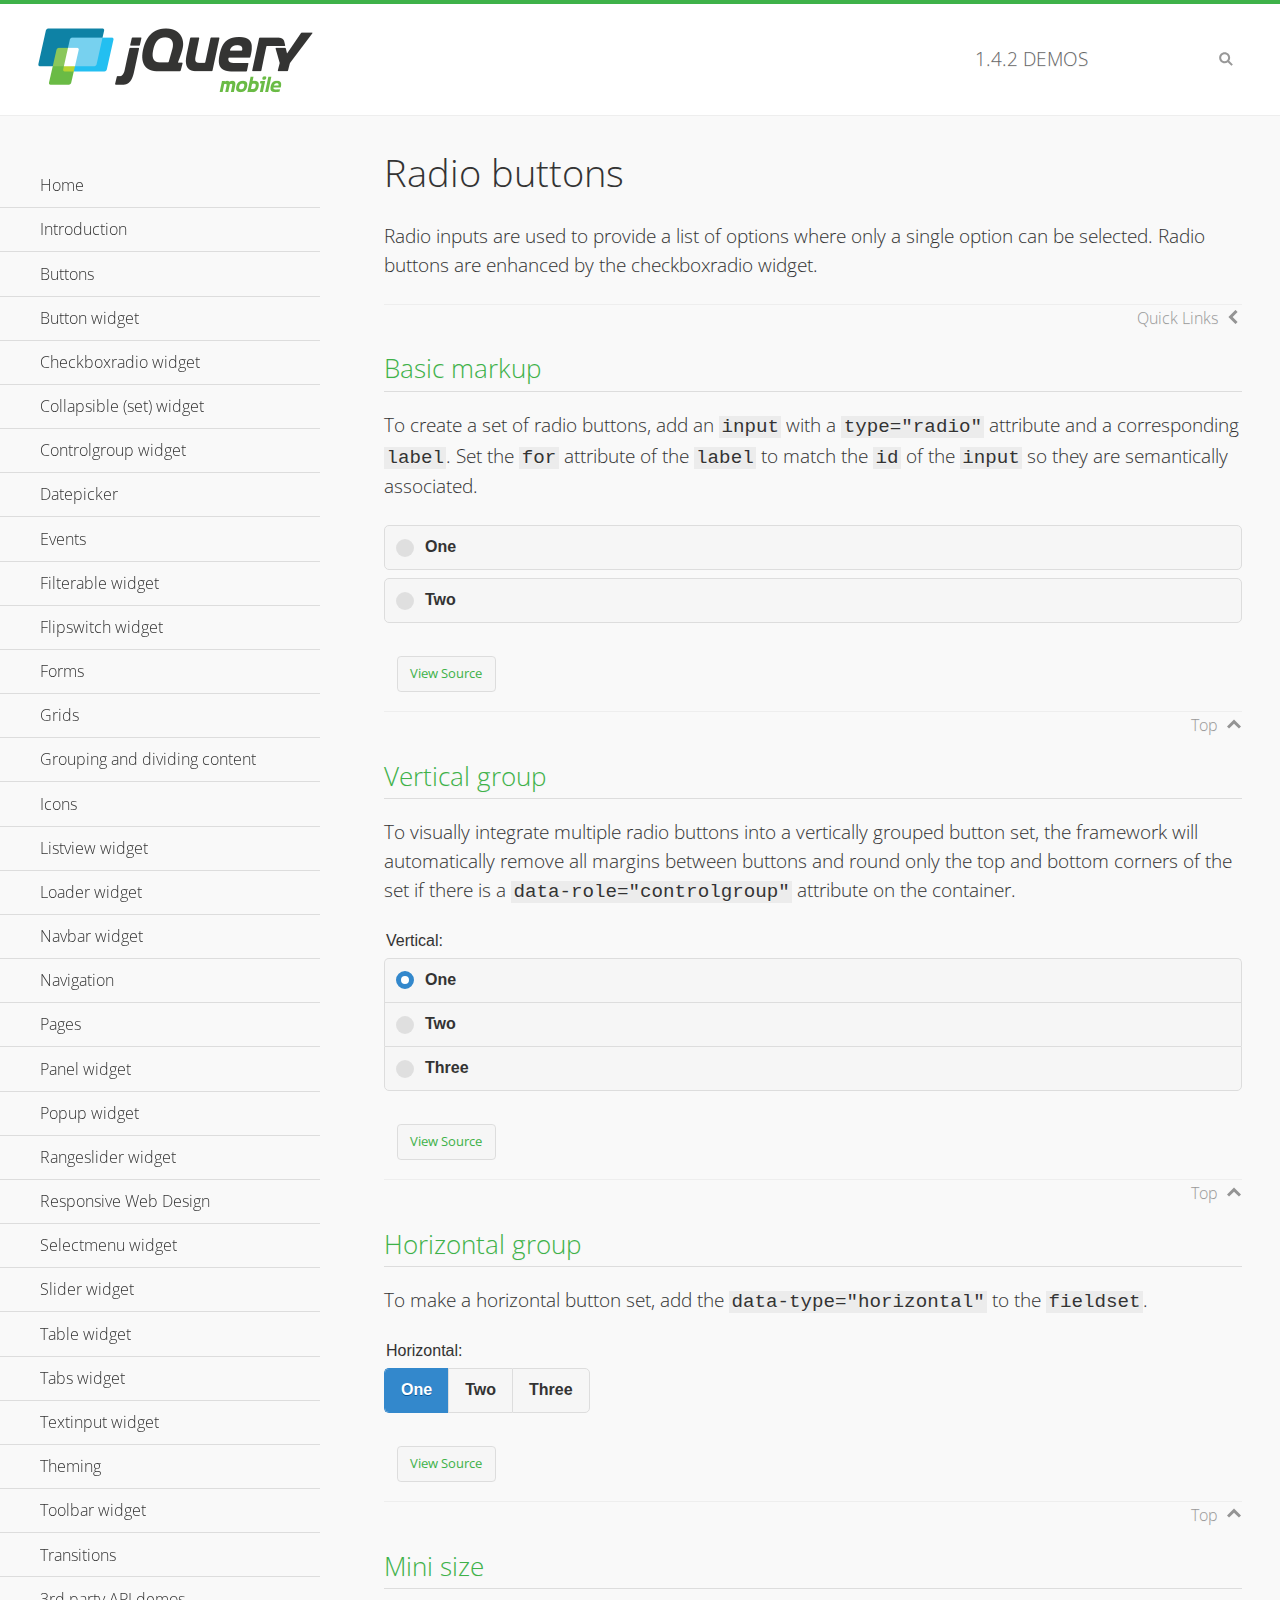
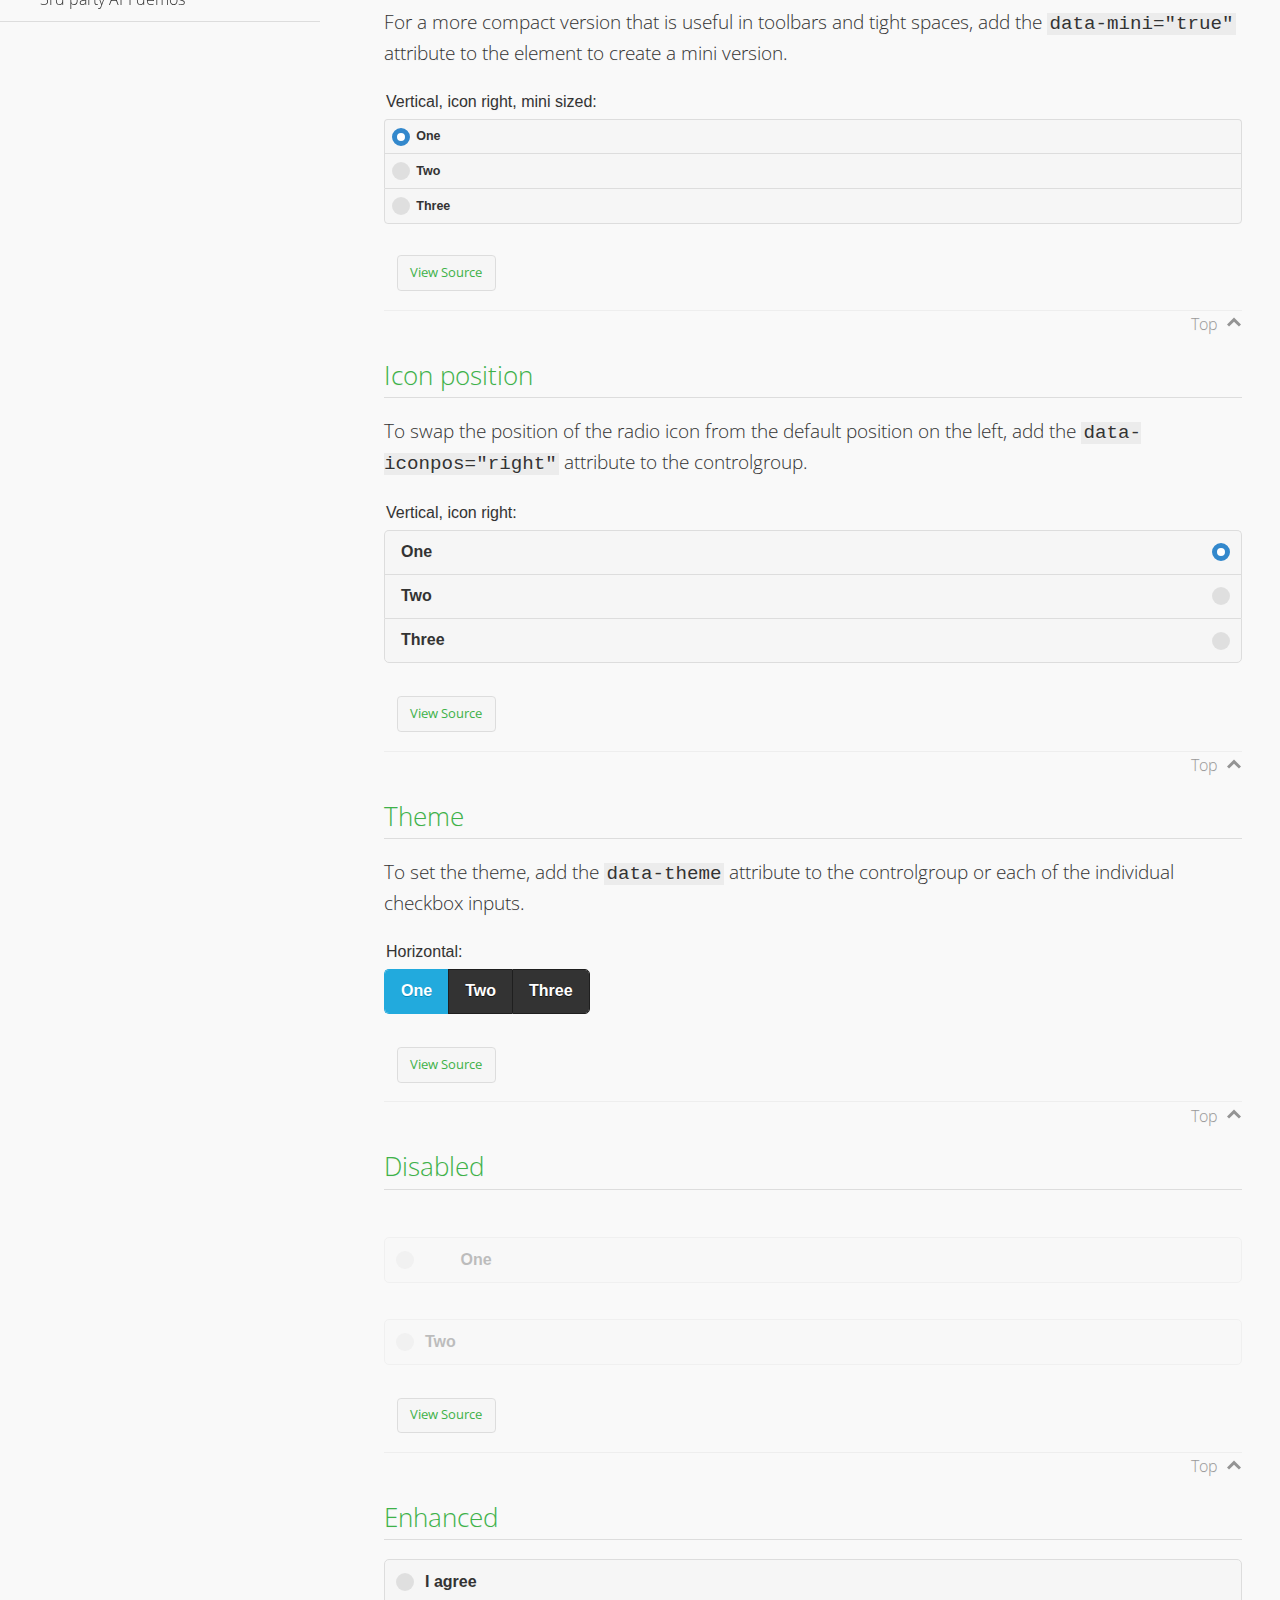
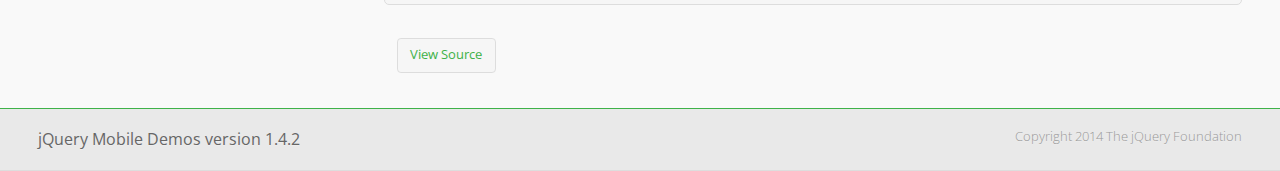
<file: pokemon/assets/jquery.mobile-1.4.2/demos/checkboxradio-radio/index.html>
<!DOCTYPE html>
<html>
<head>
	<meta charset="utf-8">
	<meta name="viewport" content="width=device-width, initial-scale=1">
	<title>Radio buttons - jQuery Mobile Demos</title>
	<link rel="shortcut icon" href="../favicon.ico">
    <link rel="stylesheet" href="http://fonts.googleapis.com/css?family=Open+Sans:300,400,700">
	<link rel="stylesheet" href="../css/themes/default/jquery.mobile-1.4.2.min.css">
	<link rel="stylesheet" href="../_assets/css/jqm-demos.css">
	<script src="../js/jquery.js"></script>
	<script src="../_assets/js/index.js"></script>
	<script src="../js/jquery.mobile-1.4.2.min.js"></script>
</head>
<div data-role="page" class="jqm-demos" data-quicklinks="true">

	<div data-role="header" class="jqm-header">
		<h2><a href="../" title="jQuery Mobile Demos home"><img src="../_assets/img/jquery-logo.png" alt="jQuery Mobile"></a></h2>
		<p><span class="jqm-version"></span> Demos</p>
		<a href="#" class="jqm-navmenu-link ui-btn ui-btn-icon-notext ui-corner-all ui-icon-bars ui-nodisc-icon ui-alt-icon ui-btn-left">Menu</a>
		<a href="#" class="jqm-search-link ui-btn ui-btn-icon-notext ui-corner-all ui-icon-search ui-nodisc-icon ui-alt-icon ui-btn-right">Search</a>
	</div><!-- /header -->

	<div role="main" class="ui-content jqm-content">

		<h1>Radio buttons</h1>

		<p>Radio inputs are used to provide a list of options where only a single option can be selected. Radio buttons are enhanced by the checkboxradio widget.</p>

		<h2>Basic markup</h2>

		<p>To create a set of radio buttons, add an <code>input</code> with a <code>type="radio"</code> attribute and a corresponding <code>label</code>. Set the <code>for</code> attribute of the <code>label</code> to match the <code>id</code> of the <code>input</code> so they are semantically associated.</p>

		<div data-demo-html="true">
            <form>
				<label>
					<input type="radio" name="radio-choice-0" id="radio-choice-0a">One
				</label>

                <label for="radio-choice-0b">Two</label>
                <input type="radio" name="radio-choice-0" id="radio-choice-0b" class="custom">
        	</form>
		</div><!--/demo-html -->

		<h2>Vertical group</h2>

		<p>To visually integrate multiple radio buttons into a vertically grouped button set, the framework will automatically remove all margins between buttons and round only the top and bottom corners of the set if there is a <code> data-role="controlgroup"</code> attribute on the container.</p>

		<div data-demo-html="true">
            <form>
            		<fieldset data-role="controlgroup">
					<legend>Vertical:</legend>
					<input type="radio" name="radio-choice-v-2" id="radio-choice-v-2a" value="on" checked="checked">
					<label for="radio-choice-v-2a">One</label>
					<input type="radio" name="radio-choice-v-2" id="radio-choice-v-2b" value="off">
					<label for="radio-choice-v-2b">Two</label>
					<input type="radio" name="radio-choice-v-2" id="radio-choice-v-2c" value="other">
					<label for="radio-choice-v-2c">Three</label>
				</fieldset>
        	</form>
		</div><!--/demo-html -->

		<h2>Horizontal group</h2>

		<p>To make a horizontal button set, add the <code> data-type="horizontal"</code> to the <code>fieldset</code>.</p>

		<div data-demo-html="true">
            <form>
				<fieldset data-role="controlgroup" data-type="horizontal">
					<legend>Horizontal:</legend>
					<input type="radio" name="radio-choice-h-2" id="radio-choice-h-2a" value="on" checked="checked">
					<label for="radio-choice-h-2a">One</label>
					<input type="radio" name="radio-choice-h-2" id="radio-choice-h-2b" value="off">
					<label for="radio-choice-h-2b">Two</label>
					<input type="radio" name="radio-choice-h-2" id="radio-choice-h-2c" value="other">
					<label for="radio-choice-h-2c">Three</label>
				</fieldset>
        	</form>
		</div><!--/demo-html -->

		<h2>Mini size</h2>

		<p>For a more compact version that is useful in toolbars and tight spaces, add the <code>data-mini="true"</code> attribute to the element to create a mini version. </p>

		<div data-demo-html="true">
            <form>
				<fieldset data-role="controlgroup" data-mini="true">
					<legend>Vertical, icon right, mini sized:</legend>
					<input type="radio" name="radio-choice-v-6" id="radio-choice-v-6a" value="on" checked="checked">
					<label for="radio-choice-v-6a">One</label>
					<input type="radio" name="radio-choice-v-6" id="radio-choice-v-6b" value="off">
					<label for="radio-choice-v-6b">Two</label>
					<input type="radio" name="radio-choice-v-6" id="radio-choice-v-6c" value="other">
					<label for="radio-choice-v-6c">Three</label>
				</fieldset>
        	</form>
		</div><!--/demo-html -->

		<h2>Icon position</h2>

		<p>To swap the position of the radio icon from the default position on the left, add the <code>data-iconpos="right"</code> attribute to the controlgroup.</p>

		<div data-demo-html="true">
            <form>
				<fieldset data-role="controlgroup" data-iconpos="right">
					<legend>Vertical, icon right:</legend>
					<input type="radio" name="radio-choice-w-6" id="radio-choice-w-6a" value="on" checked="checked">
					<label for="radio-choice-w-6a">One</label>
					<input type="radio" name="radio-choice-w-6" id="radio-choice-w-6b" value="off">
					<label for="radio-choice-w-6b">Two</label>
					<input type="radio" name="radio-choice-w-6" id="radio-choice-w-6c" value="other">
					<label for="radio-choice-w-6c">Three</label>
				</fieldset>
        	</form>
		</div><!--/demo-html -->

		<h2>Theme</h2>

		<p>To set the theme, add the <code>data-theme</code> attribute to the controlgroup or each of the individual checkbox inputs.</p>

		<div data-demo-html="true">
            <form>
            	<fieldset data-role="controlgroup" data-theme="b" data-type="horizontal">
					<legend>Horizontal:</legend>
					<input type="radio" name="radio-choice-t-6" id="radio-choice-t-6a" value="on" checked="checked">
					<label for="radio-choice-t-6a">One</label>
					<input type="radio" name="radio-choice-t-6" id="radio-choice-t-6b" value="off">
					<label for="radio-choice-t-6b">Two</label>
					<input type="radio" name="radio-choice-t-6" id="radio-choice-t-6c" value="other">
					<label for="radio-choice-t-6c">Three</label>
				</fieldset>
        	</form>
		</div><!--/demo-html -->

		<h2>Disabled</h2>

		<div data-demo-html="true">
			<form>
			    <label>
			        <input type="radio" name="radio-choice-7" id="radio-choice-7a" disabled="disabled">One
			    </label>
			    <label for="radio-choice-7b">Two</label>
			    <input type="radio" name="radio-choice-7" id="radio-choice-7b" disabled="disabled">
			</form>
		</div><!--/demo-html -->

		<h2>Enhanced</h2>

		<div data-demo-html="true">
			<div class="ui-radio">
				<label for="radio-enhanced" class="ui-btn ui-corner-all ui-btn-inherit ui-btn-icon-left ui-radio-off">I agree</label>
				<input type="radio" name="radio-enhanced" id="radio-enhanced" data-enhanced="true">
			</div>
		</div><!--/demo-html -->

	</div><!-- /content -->
	    <div data-role="panel" class="jqm-navmenu-panel" data-position="left" data-display="overlay" data-theme="a">
	    	<ul class="jqm-list ui-alt-icon ui-nodisc-icon">
<li data-filtertext="demos homepage" data-icon="home"><a href=".././">Home</a></li>
<li data-filtertext="introduction overview getting started"><a href="../intro/" data-ajax="false">Introduction</a></li>
<li data-filtertext="buttons button markup buttonmarkup method anchor link button element"><a href="../button-markup/" data-ajax="false">Buttons</a></li>
<li data-filtertext="form button widget input button submit reset"><a href="../button/" data-ajax="false">Button widget</a></li>
<li data-role="collapsible" data-collapsed-icon="carat-d" data-expanded-icon="carat-u" data-iconpos="right" data-inset="false">
	<h3>Checkboxradio widget</h3>
	<ul>
		<li data-filtertext="form checkboxradio widget checkbox input checkboxes controlgroups"><a href="../checkboxradio-checkbox/" data-ajax="false">Checkboxes</a></li>
		<li data-filtertext="form checkboxradio widget radio input radio buttons controlgroups"><a href="../checkboxradio-radio/" data-ajax="false">Radio buttons</a></li>
	</ul>
</li>
<li data-role="collapsible" data-collapsed-icon="carat-d" data-expanded-icon="carat-u" data-iconpos="right" data-inset="false">
	<h3>Collapsible (set) widget</h3>
	<ul>
		<li data-filtertext="collapsibles content formatting"><a href="../collapsible/" data-ajax="false">Collapsible</a></li>
		<li data-filtertext="dynamic collapsible set accordion append expand"><a href="../collapsible-dynamic/" data-ajax="false">Dynamic collapsibles</a></li>
		<li data-filtertext="accordions collapsible set widget content formatting grouped collapsibles"><a href="../collapsibleset/" data-ajax="false">Collapsible set</a></li>
	</ul>
</li>
<li data-role="collapsible" data-collapsed-icon="carat-d" data-expanded-icon="carat-u" data-iconpos="right" data-inset="false">
	<h3>Controlgroup widget</h3>
	<ul>
		<li data-filtertext="controlgroups selectmenu checkboxradio input grouped buttons horizontal vertical"><a href="../controlgroup/" data-ajax="false">Controlgroup</a></li>
		<li data-filtertext="dynamic controlgroup dynamically add buttons"><a href="../controlgroup-dynamic/" data-ajax="false">Dynamic controlgroups</a></li>
	</ul>
</li>
<li data-filtertext="form datepicker widget date input"><a href="../datepicker/" data-ajax="false">Datepicker</a></li>
<li data-role="collapsible" data-collapsed-icon="carat-d" data-expanded-icon="carat-u" data-iconpos="right" data-inset="false">
	<h3>Events</h3>
	<ul>
		<li data-filtertext="swipe to delete list items listviews swipe events"><a href="../swipe-list/" data-ajax="false">Swipe list items</a></li>
		<li data-filtertext="swipe to navigate swipe page navigation swipe events"><a href="../swipe-page/" data-ajax="false">Swipe page navigation</a></li>
	</ul>
</li>
<li data-filtertext="filterable filter elements sorting searching listview table"><a href="../filterable/" data-ajax="false">Filterable widget</a></li>
<li data-filtertext="form flipswitch widget flip toggle switch binary select checkbox input"><a href="../flipswitch/" data-ajax="false">Flipswitch widget</a></li>
<li data-role="collapsible" data-collapsed-icon="carat-d" data-expanded-icon="carat-u" data-iconpos="right" data-inset="false">
	<h3>Forms</h3>
	<ul>
		<li data-filtertext="forms text checkbox radio range button submit reset inputs selects textarea slider flipswitch label form elements"><a href="../forms/" data-ajax="false">Forms</a></li>
		<li data-filtertext="form hide labels hidden accessible ui-hidden-accessible forms"><a href="../forms-label-hidden-accessible/" data-ajax="false">Hide labels</a></li>
		<li data-filtertext="form field containers fieldcontain ui-field-contain forms"><a href="../forms-field-contain/" data-ajax="false">Field containers</a></li>
		<li data-filtertext="forms disabled form elements"><a href="../forms-disabled/" data-ajax="false">Forms disabled</a></li>
		<li data-filtertext="forms gallery examples overview forms text checkbox radio range button submit reset inputs selects textarea slider flipswitch label form elements"><a href="../forms-gallery/" data-ajax="false">Forms gallery</a></li>
	</ul>
</li>
<li data-role="collapsible" data-collapsed-icon="carat-d" data-expanded-icon="carat-u" data-iconpos="right" data-inset="false">
	<h3>Grids</h3>
	<ul>
		<li data-filtertext="grids columns blocks content formatting rwd responsive css framework"><a href="../grids/" data-ajax="false">Grids</a></li>
		<li data-filtertext="buttons in grids css framework"><a href="../grids-buttons/" data-ajax="false">Buttons in grids</a></li>
		<li data-filtertext="custom responsive grids rwd css framework"><a href="../grids-custom-responsive/" data-ajax="false">Custom responsive grids</a></li>
	</ul>
</li>
<li data-filtertext="blocks content formatting sections heading"><a href="../body-bar-classes/" data-ajax="false">Grouping and dividing content</a></li>
<li data-role="collapsible" data-collapsed-icon="carat-d" data-expanded-icon="carat-u" data-iconpos="right" data-inset="false">
	<h3>Icons</h3>
	<ul>
		<li data-filtertext="button icons svg disc alt custom icon position"><a href="../icons/" data-ajax="false">Icons</a></li>
		<li data-filtertext=""><a href="../icons-grunticon/" data-ajax="false">Grunticon loader</a></li>
	</ul>
</li>
<li data-role="collapsible" data-collapsed-icon="carat-d" data-expanded-icon="carat-u" data-iconpos="right" data-inset="false">
	<h3>Listview widget</h3>
	<ul>
		<li data-filtertext="listview widget thumbnails icons nested split button collapsible ul ol"><a href="../listview/" data-ajax="false">Listview</a></li>
		<li data-filtertext="autocomplete filterable reveal listview filtertextbeforefilter placeholder"><a href="../listview-autocomplete/" data-ajax="false">Listview autocomplete</a></li>
		<li data-filtertext="autocomplete filterable reveal listview remote data filtertextbeforefilter placeholder"><a href="../listview-autocomplete-remote/" data-ajax="false">Listview autocomplete remote data</a></li>
		<li data-filtertext="autodividers anchor jump scroll linkbars listview lists ul ol"><a href="../listview-autodividers-linkbar/" data-ajax="false">Listview autodividers linkbar</a></li>
		<li data-filtertext="listview autodividers selector autodividersselector lists ul ol"><a href="../listview-autodividers-selector/" data-ajax="false">Listview autodividers selector</a></li>
		<li data-filtertext="listview nested list items"><a href="../listview-nested-lists/" data-ajax="false">Listview Nested Listviews</a></li>
		<li data-filtertext="listview collapsible list items flat"><a href="../listview-collapsible-item-flat/" data-ajax="false">Listview collapsible list items (flat)</a></li>
		<li data-filtertext="listview collapsible list indented"><a href="../listview-collapsible-item-indented/" data-ajax="false">Listview collapsible list items (indented)</a></li>
		<li data-filtertext="grid listview responsive grids responsive listviews lists ul"><a href="../listview-grid/" data-ajax="false">Listview responsive grid</a></li>
	</ul>
</li>
<li data-filtertext="loader widget page loading navigation overlay spinner"><a href="../loader/" data-ajax="false">Loader widget</a></li>
<li data-filtertext="navbar widget navmenu toolbars header footer"><a href="../navbar/" data-ajax="false">Navbar widget</a></li>
<li data-role="collapsible" data-collapsed-icon="carat-d" data-expanded-icon="carat-u" data-iconpos="right" data-inset="false">
	<h3>Navigation</h3>
	<ul>
		<li data-filtertext="ajax navigation navigate widget history event method"><a href="../navigation/" data-ajax="false">Navigation</a></li>
		<li data-filtertext="linking pages page links navigation ajax prefetch cache"><a href="../navigation-linking-pages/" data-ajax="false">Linking pages</a></li>
		<li data-filtertext="php redirect server redirection server-side navigation"><a href="../navigation-php-redirect/" data-ajax="false">PHP redirect demo</a></li>
		<li data-filtertext="navigation redirection hash query"><a href="../navigation-hash-processing/" data-ajax="false">Hash processing demo</a></li>
	</ul>
</li>
<li data-role="collapsible" data-collapsed-icon="carat-d" data-expanded-icon="carat-u" data-iconpos="right" data-inset="false">
	<h3>Pages</h3>
	<ul>
		<li data-filtertext="pages page widget ajax navigation"><a href="../pages/" data-ajax="false">Pages</a></li>
		<li data-filtertext="single page"><a href="../pages-single-page/" data-ajax="false">Single page</a></li>
		<li data-filtertext="multipage multi-page page"><a href="../pages-multi-page/" data-ajax="false">Multi-page template</a></li>
		<li data-filtertext="dialog page widget modal popup"><a href="../pages-dialog/" data-ajax="false">Dialog page</a></li>
	</ul>
</li>
<li data-role="collapsible" data-collapsed-icon="carat-d" data-expanded-icon="carat-u" data-iconpos="right" data-inset="false">
	<h3>Panel widget</h3>
	<ul>
		<li data-filtertext="panel widget sliding panels reveal push overlay responsive"><a href="../panel/" data-ajax="false">Panel</a></li>
		<li data-filtertext=""><a href="../panel-external/" data-ajax="false">External panels</a></li>
		<li data-filtertext="panel "><a href="../panel-fixed/" data-ajax="false">Fixed panels</a></li>
		<li data-filtertext="panel slide panels sliding panels shadow rwd responsive breakpoint"><a href="../panel-responsive/" data-ajax="false">Panels responsive</a></li>
		<li data-filtertext="panel custom style custom panel width reveal shadow listview panel styling page background wrapper"><a href="../panel-styling/" data-ajax="false">Custom panel style</a></li>
		<li data-filtertext="panel open on swipe"><a href="../panel-swipe-open/" data-ajax="false">Panel open on swipe</a></li>
		<li data-filtertext="panels outside page internal external toolbars"><a href="../panel-external-internal/" data-ajax="false">Panel external and internal</a></li>
	</ul>
</li>
<li data-role="collapsible" data-collapsed-icon="carat-d" data-expanded-icon="carat-u" data-iconpos="right" data-inset="false">
	<h3>Popup widget</h3>
	<ul>
		<li data-filtertext="popup widget popups dialog modal transition tooltip lightbox form overlay screen flip pop fade transition"><a href="../popup/" data-ajax="false">Popup</a></li>
		<li data-filtertext="popup alignment position"><a href="../popup-alignment/" data-ajax="false">Popup alignment</a></li>
		<li data-filtertext="popup arrow size popups popover"><a href="../popup-arrow-size/" data-ajax="false">Popup arrow size</a></li>
		<li data-filtertext="dynamic popups popup images lightbox"><a href="../popup-dynamic/" data-ajax="false">Dynamic popups</a></li>
		<li data-filtertext="popups with iframes scaling"><a href="../popup-iframe/" data-ajax="false">Popups with iframes</a></li>
		<li data-filtertext="popup image scaling"><a href="../popup-image-scaling/" data-ajax="false">Popup image scaling</a></li>
		<li data-filtertext="external popup outside multi-page"><a href="../popup-outside-multipage" data-ajax="false">Popup outside multi-page</a></li>
	</ul>
</li>
<li data-filtertext="form rangeslider widget dual sliders dual handle sliders range input"><a href="../rangeslider/" data-ajax="false">Rangeslider widget</a></li>
<li data-filtertext="responsive web design rwd adaptive progressive enhancement PE accessible mobile breakpoints media query media queries"><a href="../rwd/" data-ajax="false">Responsive Web Design</a></li>
<li data-role="collapsible" data-collapsed-icon="carat-d" data-expanded-icon="carat-u" data-iconpos="right" data-inset="false">
	<h3>Selectmenu widget</h3>
	<ul>
		<li data-filtertext="form selectmenu widget select input custom select menu selects"><a href="../selectmenu/" data-ajax="false">Selectmenu</a></li>
		<li data-filtertext="form custom select menu selectmenu widget custom menu option optgroup multiple selects"><a href="../selectmenu-custom/" data-ajax="false">Custom select menu</a></li>
		<li data-filtertext="filterable select filter popup dialog"><a href="../selectmenu-custom-filter/" data-ajax="false">Custom select menu with filter</a></li>
	</ul>
</li>
<li data-role="collapsible" data-collapsed-icon="carat-d" data-expanded-icon="carat-u" data-iconpos="right" data-inset="false">
	<h3>Slider widget</h3>
	<ul>
		<li data-filtertext="form slider widget range input single sliders"><a href="../slider/" data-ajax="false">Slider</a></li>
		<li data-filtertext="form slider widget flipswitch slider binary select flip toggle switch"><a href="../slider-flipswitch/" data-ajax="false">Slider flip toggle switch</a></li>
		<li data-filtertext="form slider tooltip handle value input range sliders"><a href="../slider-tooltip/" data-ajax="false">Slider tooltip</a></li>
	</ul>
</li>
<li data-role="collapsible" data-collapsed-icon="carat-d" data-expanded-icon="carat-u" data-iconpos="right" data-inset="false">
	<h3>Table widget</h3>
	<ul>
		<li data-filtertext="table widget reflow column toggle th td responsive tables rwd hide show tabular"><a href="../table-column-toggle/" data-ajax="false">Table Column Toggle</a></li>
		<li data-filtertext="table column toggle phone comparison demo"><a href="../table-column-toggle-example/" data-ajax="false">Table Column Toggle demo</a></li>
		<li data-filtertext="responsive tables table column toggle heading groups rwd breakpoint"><a href="../table-column-toggle-heading-groups/" data-ajax="false">Table Column Toggle heading groups</a></li>
		<li data-filtertext="responsive tables table column toggle hide rwd breakpoint customization options"><a href="../table-column-toggle-options/" data-ajax="false">Table Column Toggle options</a></li>
		<li data-filtertext="table reflow th td responsive rwd columns tabular"><a href="../table-reflow/" data-ajax="false">Table Reflow</a></li>
		<li data-filtertext="responsive tables table reflow heading groups rwd breakpoint"><a href="../table-reflow-heading-groups/" data-ajax="false">Table Reflow heading groups</a></li>
		<li data-filtertext="responsive tables table reflow stripes strokes table style"><a href="../table-reflow-stripes-strokes/" data-ajax="false">Table Reflow stripes and strokes</a></li>
		<li data-filtertext="responsive tables table reflow stack custom styles"><a href="../table-reflow-styling/" data-ajax="false">Table Reflow custom styles</a></li>
	</ul>
</li>
<li data-filtertext="ui tabs widget"><a href="../tabs/" data-ajax="false">Tabs widget</a></li>
<li data-filtertext="form textinput widget text input textarea number date time tel email file color password"><a href="../textinput/" data-ajax="false">Textinput widget</a></li>
<li data-role="collapsible" data-collapsed-icon="carat-d" data-expanded-icon="carat-u" data-iconpos="right" data-inset="false">
	<h3>Theming</h3>
	<ul>
		<li data-filtertext="default theme swatches theming style css"><a href="../theme-default/" data-ajax="false">Default theme</a></li>
		<li data-filtertext="classic theme old theme swatches theming style css"><a href="../theme-classic/" data-ajax="false">Classic theme</a></li>
	</ul>
</li>
<li data-role="collapsible" data-collapsed-icon="carat-d" data-expanded-icon="carat-u" data-iconpos="right" data-inset="false">
	<h3>Toolbar widget</h3>
	<ul>
		<li data-filtertext="toolbar widget header footer toolbars fixed fullscreen external sections"><a href="../toolbar/" data-ajax="false">Toolbar</a></li>
		<li data-filtertext="dynamic toolbars dynamically add toolbar header footer"><a href="../toolbar-dynamic/" data-ajax="false">Dynamic toolbars</a></li>
		<li data-filtertext="external toolbars header footer"><a href="../toolbar-external/" data-ajax="false">External toolbars</a></li>
		<li data-filtertext="fixed toolbars header footer"><a href="../toolbar-fixed/" data-ajax="false">Fixed toolbars</a></li>
		<li data-filtertext="fixed fullscreen toolbars header footer"><a href="../toolbar-fixed-fullscreen/" data-ajax="false">Fullscreen toolbars</a></li>
		<li data-filtertext="external fixed toolbars header footer"><a href="../toolbar-fixed-external/" data-ajax="false">Fixed external toolbars</a></li>
		<li data-filtertext="external persistent toolbars header footer navbar navmenu"><a href="../toolbar-fixed-persistent/" data-ajax="false">Persistent toolbars</a></li>
		<li data-filtertext="external ajax optimized toolbars persistent toolbars header footer navbar"><a href="../toolbar-fixed-persistent-optimized/" data-ajax="false">Ajax optimized toolbars</a></li>
		<li data-filtertext="form in toolbars header footer"><a href="../toolbar-fixed-forms/" data-ajax="false">Form in toolbar</a></li>
	</ul>
</li>
<li data-filtertext="page transitions animated pages popup navigation flip slide fade pop"><a href="../transitions/" data-ajax="false">Transitions</a></li>
<li data-role="collapsible" data-collapsed-icon="carat-d" data-expanded-icon="carat-u" data-iconpos="right" data-inset="false">
	<h3>3rd party API demos</h3>
	<ul>
		<li data-filtertext="backbone requirejs navigation router"><a href="../backbone-requirejs/" data-ajax="false">Backbone RequireJS</a></li>
		<li data-filtertext="google maps geolocation demo"><a href="../map-geolocation/" data-ajax="false">Google Maps geolocation</a></li>
		<li data-filtertext="google maps hybrid"><a href="../map-list-toggle/" data-ajax="false">Google Maps list toggle</a></li>
	</ul>
</li>



		     </ul>
		</div><!-- /panel -->


	<div data-role="footer" data-position="fixed" data-tap-toggle="false" class="jqm-footer">
		<p>jQuery Mobile Demos version <span class="jqm-version"></span></p>
		<p>Copyright 2014 The jQuery Foundation</p>
	</div><!-- /footer -->
	<!-- TODO: This should become an external panel so we can add input to markup (unique ID) -->
    <div data-role="panel" class="jqm-search-panel" data-position="right" data-display="overlay" data-theme="a">
		<div class="jqm-search">
			<ul class="jqm-list" data-filter-placeholder="Search demos..." data-filter-reveal="true">
<li data-filtertext="demos homepage" data-icon="home"><a href=".././">Home</a></li>
<li data-filtertext="introduction overview getting started"><a href="../intro/" data-ajax="false">Introduction</a></li>
<li data-filtertext="buttons button markup buttonmarkup method anchor link button element"><a href="../button-markup/" data-ajax="false">Buttons</a></li>
<li data-filtertext="form button widget input button submit reset"><a href="../button/" data-ajax="false">Button widget</a></li>
<li data-role="collapsible" data-collapsed-icon="carat-d" data-expanded-icon="carat-u" data-iconpos="right" data-inset="false">
	<h3>Checkboxradio widget</h3>
	<ul>
		<li data-filtertext="form checkboxradio widget checkbox input checkboxes controlgroups"><a href="../checkboxradio-checkbox/" data-ajax="false">Checkboxes</a></li>
		<li data-filtertext="form checkboxradio widget radio input radio buttons controlgroups"><a href="../checkboxradio-radio/" data-ajax="false">Radio buttons</a></li>
	</ul>
</li>
<li data-role="collapsible" data-collapsed-icon="carat-d" data-expanded-icon="carat-u" data-iconpos="right" data-inset="false">
	<h3>Collapsible (set) widget</h3>
	<ul>
		<li data-filtertext="collapsibles content formatting"><a href="../collapsible/" data-ajax="false">Collapsible</a></li>
		<li data-filtertext="dynamic collapsible set accordion append expand"><a href="../collapsible-dynamic/" data-ajax="false">Dynamic collapsibles</a></li>
		<li data-filtertext="accordions collapsible set widget content formatting grouped collapsibles"><a href="../collapsibleset/" data-ajax="false">Collapsible set</a></li>
	</ul>
</li>
<li data-role="collapsible" data-collapsed-icon="carat-d" data-expanded-icon="carat-u" data-iconpos="right" data-inset="false">
	<h3>Controlgroup widget</h3>
	<ul>
		<li data-filtertext="controlgroups selectmenu checkboxradio input grouped buttons horizontal vertical"><a href="../controlgroup/" data-ajax="false">Controlgroup</a></li>
		<li data-filtertext="dynamic controlgroup dynamically add buttons"><a href="../controlgroup-dynamic/" data-ajax="false">Dynamic controlgroups</a></li>
	</ul>
</li>
<li data-filtertext="form datepicker widget date input"><a href="../datepicker/" data-ajax="false">Datepicker</a></li>
<li data-role="collapsible" data-collapsed-icon="carat-d" data-expanded-icon="carat-u" data-iconpos="right" data-inset="false">
	<h3>Events</h3>
	<ul>
		<li data-filtertext="swipe to delete list items listviews swipe events"><a href="../swipe-list/" data-ajax="false">Swipe list items</a></li>
		<li data-filtertext="swipe to navigate swipe page navigation swipe events"><a href="../swipe-page/" data-ajax="false">Swipe page navigation</a></li>
	</ul>
</li>
<li data-filtertext="filterable filter elements sorting searching listview table"><a href="../filterable/" data-ajax="false">Filterable widget</a></li>
<li data-filtertext="form flipswitch widget flip toggle switch binary select checkbox input"><a href="../flipswitch/" data-ajax="false">Flipswitch widget</a></li>
<li data-role="collapsible" data-collapsed-icon="carat-d" data-expanded-icon="carat-u" data-iconpos="right" data-inset="false">
	<h3>Forms</h3>
	<ul>
		<li data-filtertext="forms text checkbox radio range button submit reset inputs selects textarea slider flipswitch label form elements"><a href="../forms/" data-ajax="false">Forms</a></li>
		<li data-filtertext="form hide labels hidden accessible ui-hidden-accessible forms"><a href="../forms-label-hidden-accessible/" data-ajax="false">Hide labels</a></li>
		<li data-filtertext="form field containers fieldcontain ui-field-contain forms"><a href="../forms-field-contain/" data-ajax="false">Field containers</a></li>
		<li data-filtertext="forms disabled form elements"><a href="../forms-disabled/" data-ajax="false">Forms disabled</a></li>
		<li data-filtertext="forms gallery examples overview forms text checkbox radio range button submit reset inputs selects textarea slider flipswitch label form elements"><a href="../forms-gallery/" data-ajax="false">Forms gallery</a></li>
	</ul>
</li>
<li data-role="collapsible" data-collapsed-icon="carat-d" data-expanded-icon="carat-u" data-iconpos="right" data-inset="false">
	<h3>Grids</h3>
	<ul>
		<li data-filtertext="grids columns blocks content formatting rwd responsive css framework"><a href="../grids/" data-ajax="false">Grids</a></li>
		<li data-filtertext="buttons in grids css framework"><a href="../grids-buttons/" data-ajax="false">Buttons in grids</a></li>
		<li data-filtertext="custom responsive grids rwd css framework"><a href="../grids-custom-responsive/" data-ajax="false">Custom responsive grids</a></li>
	</ul>
</li>
<li data-filtertext="blocks content formatting sections heading"><a href="../body-bar-classes/" data-ajax="false">Grouping and dividing content</a></li>
<li data-role="collapsible" data-collapsed-icon="carat-d" data-expanded-icon="carat-u" data-iconpos="right" data-inset="false">
	<h3>Icons</h3>
	<ul>
		<li data-filtertext="button icons svg disc alt custom icon position"><a href="../icons/" data-ajax="false">Icons</a></li>
		<li data-filtertext=""><a href="../icons-grunticon/" data-ajax="false">Grunticon loader</a></li>
	</ul>
</li>
<li data-role="collapsible" data-collapsed-icon="carat-d" data-expanded-icon="carat-u" data-iconpos="right" data-inset="false">
	<h3>Listview widget</h3>
	<ul>
		<li data-filtertext="listview widget thumbnails icons nested split button collapsible ul ol"><a href="../listview/" data-ajax="false">Listview</a></li>
		<li data-filtertext="autocomplete filterable reveal listview filtertextbeforefilter placeholder"><a href="../listview-autocomplete/" data-ajax="false">Listview autocomplete</a></li>
		<li data-filtertext="autocomplete filterable reveal listview remote data filtertextbeforefilter placeholder"><a href="../listview-autocomplete-remote/" data-ajax="false">Listview autocomplete remote data</a></li>
		<li data-filtertext="autodividers anchor jump scroll linkbars listview lists ul ol"><a href="../listview-autodividers-linkbar/" data-ajax="false">Listview autodividers linkbar</a></li>
		<li data-filtertext="listview autodividers selector autodividersselector lists ul ol"><a href="../listview-autodividers-selector/" data-ajax="false">Listview autodividers selector</a></li>
		<li data-filtertext="listview nested list items"><a href="../listview-nested-lists/" data-ajax="false">Listview Nested Listviews</a></li>
		<li data-filtertext="listview collapsible list items flat"><a href="../listview-collapsible-item-flat/" data-ajax="false">Listview collapsible list items (flat)</a></li>
		<li data-filtertext="listview collapsible list indented"><a href="../listview-collapsible-item-indented/" data-ajax="false">Listview collapsible list items (indented)</a></li>
		<li data-filtertext="grid listview responsive grids responsive listviews lists ul"><a href="../listview-grid/" data-ajax="false">Listview responsive grid</a></li>
	</ul>
</li>
<li data-filtertext="loader widget page loading navigation overlay spinner"><a href="../loader/" data-ajax="false">Loader widget</a></li>
<li data-filtertext="navbar widget navmenu toolbars header footer"><a href="../navbar/" data-ajax="false">Navbar widget</a></li>
<li data-role="collapsible" data-collapsed-icon="carat-d" data-expanded-icon="carat-u" data-iconpos="right" data-inset="false">
	<h3>Navigation</h3>
	<ul>
		<li data-filtertext="ajax navigation navigate widget history event method"><a href="../navigation/" data-ajax="false">Navigation</a></li>
		<li data-filtertext="linking pages page links navigation ajax prefetch cache"><a href="../navigation-linking-pages/" data-ajax="false">Linking pages</a></li>
		<li data-filtertext="php redirect server redirection server-side navigation"><a href="../navigation-php-redirect/" data-ajax="false">PHP redirect demo</a></li>
		<li data-filtertext="navigation redirection hash query"><a href="../navigation-hash-processing/" data-ajax="false">Hash processing demo</a></li>
	</ul>
</li>
<li data-role="collapsible" data-collapsed-icon="carat-d" data-expanded-icon="carat-u" data-iconpos="right" data-inset="false">
	<h3>Pages</h3>
	<ul>
		<li data-filtertext="pages page widget ajax navigation"><a href="../pages/" data-ajax="false">Pages</a></li>
		<li data-filtertext="single page"><a href="../pages-single-page/" data-ajax="false">Single page</a></li>
		<li data-filtertext="multipage multi-page page"><a href="../pages-multi-page/" data-ajax="false">Multi-page template</a></li>
		<li data-filtertext="dialog page widget modal popup"><a href="../pages-dialog/" data-ajax="false">Dialog page</a></li>
	</ul>
</li>
<li data-role="collapsible" data-collapsed-icon="carat-d" data-expanded-icon="carat-u" data-iconpos="right" data-inset="false">
	<h3>Panel widget</h3>
	<ul>
		<li data-filtertext="panel widget sliding panels reveal push overlay responsive"><a href="../panel/" data-ajax="false">Panel</a></li>
		<li data-filtertext=""><a href="../panel-external/" data-ajax="false">External panels</a></li>
		<li data-filtertext="panel "><a href="../panel-fixed/" data-ajax="false">Fixed panels</a></li>
		<li data-filtertext="panel slide panels sliding panels shadow rwd responsive breakpoint"><a href="../panel-responsive/" data-ajax="false">Panels responsive</a></li>
		<li data-filtertext="panel custom style custom panel width reveal shadow listview panel styling page background wrapper"><a href="../panel-styling/" data-ajax="false">Custom panel style</a></li>
		<li data-filtertext="panel open on swipe"><a href="../panel-swipe-open/" data-ajax="false">Panel open on swipe</a></li>
		<li data-filtertext="panels outside page internal external toolbars"><a href="../panel-external-internal/" data-ajax="false">Panel external and internal</a></li>
	</ul>
</li>
<li data-role="collapsible" data-collapsed-icon="carat-d" data-expanded-icon="carat-u" data-iconpos="right" data-inset="false">
	<h3>Popup widget</h3>
	<ul>
		<li data-filtertext="popup widget popups dialog modal transition tooltip lightbox form overlay screen flip pop fade transition"><a href="../popup/" data-ajax="false">Popup</a></li>
		<li data-filtertext="popup alignment position"><a href="../popup-alignment/" data-ajax="false">Popup alignment</a></li>
		<li data-filtertext="popup arrow size popups popover"><a href="../popup-arrow-size/" data-ajax="false">Popup arrow size</a></li>
		<li data-filtertext="dynamic popups popup images lightbox"><a href="../popup-dynamic/" data-ajax="false">Dynamic popups</a></li>
		<li data-filtertext="popups with iframes scaling"><a href="../popup-iframe/" data-ajax="false">Popups with iframes</a></li>
		<li data-filtertext="popup image scaling"><a href="../popup-image-scaling/" data-ajax="false">Popup image scaling</a></li>
		<li data-filtertext="external popup outside multi-page"><a href="../popup-outside-multipage" data-ajax="false">Popup outside multi-page</a></li>
	</ul>
</li>
<li data-filtertext="form rangeslider widget dual sliders dual handle sliders range input"><a href="../rangeslider/" data-ajax="false">Rangeslider widget</a></li>
<li data-filtertext="responsive web design rwd adaptive progressive enhancement PE accessible mobile breakpoints media query media queries"><a href="../rwd/" data-ajax="false">Responsive Web Design</a></li>
<li data-role="collapsible" data-collapsed-icon="carat-d" data-expanded-icon="carat-u" data-iconpos="right" data-inset="false">
	<h3>Selectmenu widget</h3>
	<ul>
		<li data-filtertext="form selectmenu widget select input custom select menu selects"><a href="../selectmenu/" data-ajax="false">Selectmenu</a></li>
		<li data-filtertext="form custom select menu selectmenu widget custom menu option optgroup multiple selects"><a href="../selectmenu-custom/" data-ajax="false">Custom select menu</a></li>
		<li data-filtertext="filterable select filter popup dialog"><a href="../selectmenu-custom-filter/" data-ajax="false">Custom select menu with filter</a></li>
	</ul>
</li>
<li data-role="collapsible" data-collapsed-icon="carat-d" data-expanded-icon="carat-u" data-iconpos="right" data-inset="false">
	<h3>Slider widget</h3>
	<ul>
		<li data-filtertext="form slider widget range input single sliders"><a href="../slider/" data-ajax="false">Slider</a></li>
		<li data-filtertext="form slider widget flipswitch slider binary select flip toggle switch"><a href="../slider-flipswitch/" data-ajax="false">Slider flip toggle switch</a></li>
		<li data-filtertext="form slider tooltip handle value input range sliders"><a href="../slider-tooltip/" data-ajax="false">Slider tooltip</a></li>
	</ul>
</li>
<li data-role="collapsible" data-collapsed-icon="carat-d" data-expanded-icon="carat-u" data-iconpos="right" data-inset="false">
	<h3>Table widget</h3>
	<ul>
		<li data-filtertext="table widget reflow column toggle th td responsive tables rwd hide show tabular"><a href="../table-column-toggle/" data-ajax="false">Table Column Toggle</a></li>
		<li data-filtertext="table column toggle phone comparison demo"><a href="../table-column-toggle-example/" data-ajax="false">Table Column Toggle demo</a></li>
		<li data-filtertext="responsive tables table column toggle heading groups rwd breakpoint"><a href="../table-column-toggle-heading-groups/" data-ajax="false">Table Column Toggle heading groups</a></li>
		<li data-filtertext="responsive tables table column toggle hide rwd breakpoint customization options"><a href="../table-column-toggle-options/" data-ajax="false">Table Column Toggle options</a></li>
		<li data-filtertext="table reflow th td responsive rwd columns tabular"><a href="../table-reflow/" data-ajax="false">Table Reflow</a></li>
		<li data-filtertext="responsive tables table reflow heading groups rwd breakpoint"><a href="../table-reflow-heading-groups/" data-ajax="false">Table Reflow heading groups</a></li>
		<li data-filtertext="responsive tables table reflow stripes strokes table style"><a href="../table-reflow-stripes-strokes/" data-ajax="false">Table Reflow stripes and strokes</a></li>
		<li data-filtertext="responsive tables table reflow stack custom styles"><a href="../table-reflow-styling/" data-ajax="false">Table Reflow custom styles</a></li>
	</ul>
</li>
<li data-filtertext="ui tabs widget"><a href="../tabs/" data-ajax="false">Tabs widget</a></li>
<li data-filtertext="form textinput widget text input textarea number date time tel email file color password"><a href="../textinput/" data-ajax="false">Textinput widget</a></li>
<li data-role="collapsible" data-collapsed-icon="carat-d" data-expanded-icon="carat-u" data-iconpos="right" data-inset="false">
	<h3>Theming</h3>
	<ul>
		<li data-filtertext="default theme swatches theming style css"><a href="../theme-default/" data-ajax="false">Default theme</a></li>
		<li data-filtertext="classic theme old theme swatches theming style css"><a href="../theme-classic/" data-ajax="false">Classic theme</a></li>
	</ul>
</li>
<li data-role="collapsible" data-collapsed-icon="carat-d" data-expanded-icon="carat-u" data-iconpos="right" data-inset="false">
	<h3>Toolbar widget</h3>
	<ul>
		<li data-filtertext="toolbar widget header footer toolbars fixed fullscreen external sections"><a href="../toolbar/" data-ajax="false">Toolbar</a></li>
		<li data-filtertext="dynamic toolbars dynamically add toolbar header footer"><a href="../toolbar-dynamic/" data-ajax="false">Dynamic toolbars</a></li>
		<li data-filtertext="external toolbars header footer"><a href="../toolbar-external/" data-ajax="false">External toolbars</a></li>
		<li data-filtertext="fixed toolbars header footer"><a href="../toolbar-fixed/" data-ajax="false">Fixed toolbars</a></li>
		<li data-filtertext="fixed fullscreen toolbars header footer"><a href="../toolbar-fixed-fullscreen/" data-ajax="false">Fullscreen toolbars</a></li>
		<li data-filtertext="external fixed toolbars header footer"><a href="../toolbar-fixed-external/" data-ajax="false">Fixed external toolbars</a></li>
		<li data-filtertext="external persistent toolbars header footer navbar navmenu"><a href="../toolbar-fixed-persistent/" data-ajax="false">Persistent toolbars</a></li>
		<li data-filtertext="external ajax optimized toolbars persistent toolbars header footer navbar"><a href="../toolbar-fixed-persistent-optimized/" data-ajax="false">Ajax optimized toolbars</a></li>
		<li data-filtertext="form in toolbars header footer"><a href="../toolbar-fixed-forms/" data-ajax="false">Form in toolbar</a></li>
	</ul>
</li>
<li data-filtertext="page transitions animated pages popup navigation flip slide fade pop"><a href="../transitions/" data-ajax="false">Transitions</a></li>
<li data-role="collapsible" data-collapsed-icon="carat-d" data-expanded-icon="carat-u" data-iconpos="right" data-inset="false">
	<h3>3rd party API demos</h3>
	<ul>
		<li data-filtertext="backbone requirejs navigation router"><a href="../backbone-requirejs/" data-ajax="false">Backbone RequireJS</a></li>
		<li data-filtertext="google maps geolocation demo"><a href="../map-geolocation/" data-ajax="false">Google Maps geolocation</a></li>
		<li data-filtertext="google maps hybrid"><a href="../map-list-toggle/" data-ajax="false">Google Maps list toggle</a></li>
	</ul>
</li>



			</ul>
		</div>
	</div><!-- /panel -->


</div><!-- /page -->

</body>
</html>
</file>
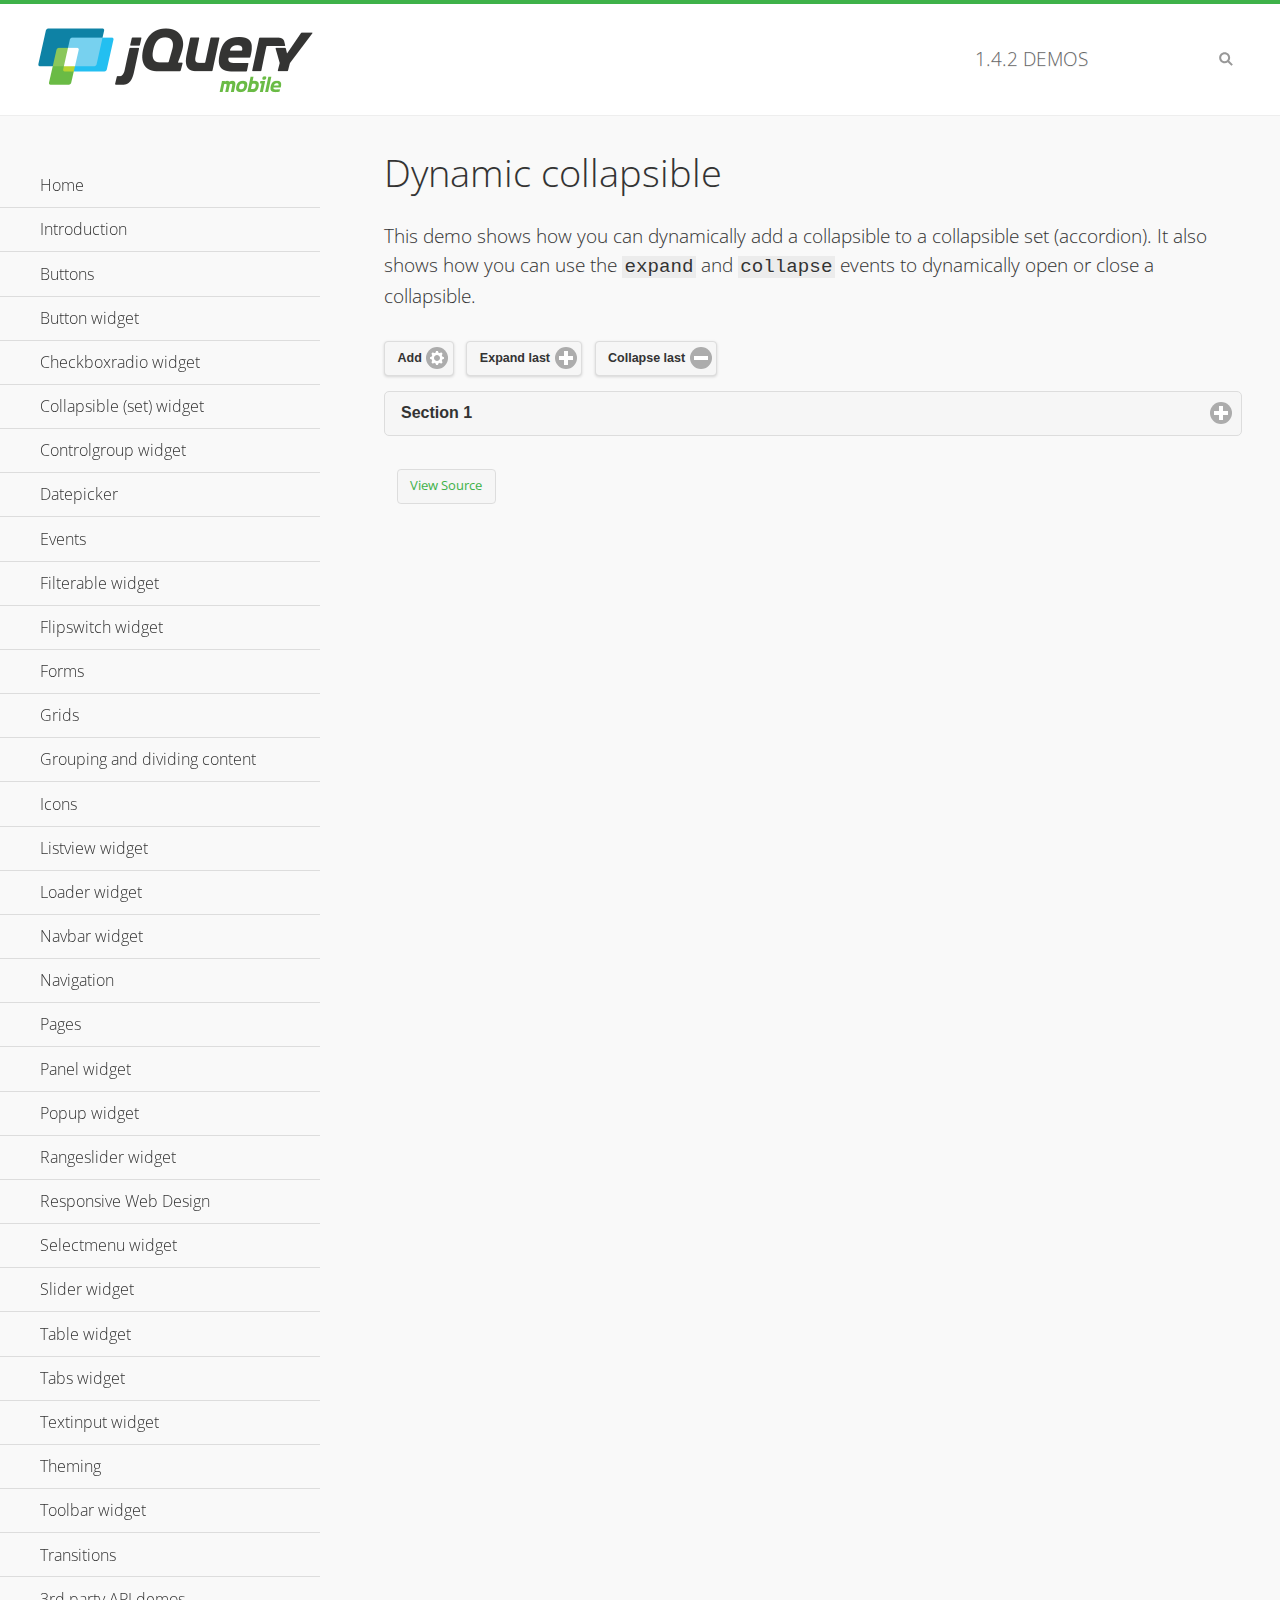
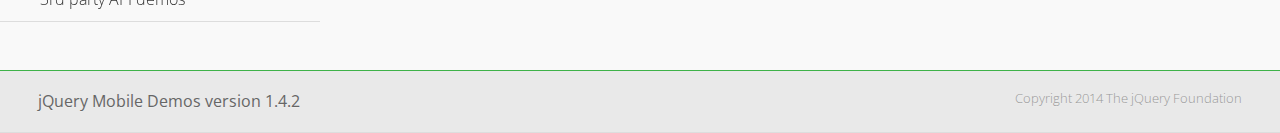
<file: pokemon/assets/jquery.mobile-1.4.2/demos/collapsible-dynamic/index.html>
<!DOCTYPE html>
<html>
<head>
	<meta charset="utf-8">
	<meta name="viewport" content="width=device-width, initial-scale=1">
	<title>Dynamic collapsible - jQuery Mobile Demos</title>
	<link rel="shortcut icon" href="../favicon.ico">
    <link rel="stylesheet" href="http://fonts.googleapis.com/css?family=Open+Sans:300,400,700">
	<link rel="stylesheet" href="../css/themes/default/jquery.mobile-1.4.2.min.css">
	<link rel="stylesheet" href="../_assets/css/jqm-demos.css">
	<script src="../js/jquery.js"></script>
	<script src="../_assets/js/index.js"></script>
	<script src="../js/jquery.mobile-1.4.2.min.js"></script>
	<script>
		$( document ).on( "pagecreate", function() {
			var nextId = 1;

			$("#add").click(function() {
				nextId++;
				var content = "<div data-role='collapsible' id='set" + nextId + "'><h3>Section " + nextId + "</h3><p>I am the collapsible content in a set so this feels like an accordion. I am hidden by default because I have the 'collapsed' state; you need to expand the header to see me.</p></div>";

				$( "#set" ).append( content ).collapsibleset( "refresh" );
			});

			$( "#expand" ).click(function() {
				$("#set").children(":last").collapsible( "expand" );
			});

			$( "#collapse" ).click(function() {
				$( "#set" ).children( ":last" ).collapsible( "collapse" );
			});
		});
	</script>
</head>
<body>
<div data-role="page" class="jqm-demos">

	<div data-role="header" class="jqm-header">
		<h2><a href="../" title="jQuery Mobile Demos home"><img src="../_assets/img/jquery-logo.png" alt="jQuery Mobile"></a></h2>
		<p><span class="jqm-version"></span> Demos</p>
		<a href="#" class="jqm-navmenu-link ui-btn ui-btn-icon-notext ui-corner-all ui-icon-bars ui-nodisc-icon ui-alt-icon ui-btn-left">Menu</a>
		<a href="#" class="jqm-search-link ui-btn ui-btn-icon-notext ui-corner-all ui-icon-search ui-nodisc-icon ui-alt-icon ui-btn-right">Search</a>
	</div><!-- /header -->

	<div role="main" class="ui-content jqm-content">

        <h1>Dynamic collapsible</h1>

        <p>This demo shows how you can dynamically add a collapsible to a collapsible set (accordion). It also shows how you can use the <code>expand</code> and <code>collapse</code> events to dynamically open or close a collapsible.</p>

        <div data-demo-html="true" data-demo-js="true">
            <button type="button" data-icon="gear" data-iconpos="right" data-mini="true" data-inline="true" id="add">Add</button>
            <button type="button" data-icon="plus" data-iconpos="right" data-mini="true" data-inline="true" id="expand">Expand last</button>
            <button type="button" data-icon="minus" data-iconpos="right" data-mini="true" data-inline="true" id="collapse">Collapse last</button>

            <div data-role="collapsibleset" data-content-theme="a" data-iconpos="right" id="set">
                <div data-role="collapsible" id="set1" data-collapsed="true">
                    <h3>Section 1</h3>
                    <p>I'm the collapsible content.</p>
                </div>
            </div>

        </div><!--/demo-html -->

	</div><!-- /content -->
	    <div data-role="panel" class="jqm-navmenu-panel" data-position="left" data-display="overlay" data-theme="a">
	    	<ul class="jqm-list ui-alt-icon ui-nodisc-icon">
<li data-filtertext="demos homepage" data-icon="home"><a href=".././">Home</a></li>
<li data-filtertext="introduction overview getting started"><a href="../intro/" data-ajax="false">Introduction</a></li>
<li data-filtertext="buttons button markup buttonmarkup method anchor link button element"><a href="../button-markup/" data-ajax="false">Buttons</a></li>
<li data-filtertext="form button widget input button submit reset"><a href="../button/" data-ajax="false">Button widget</a></li>
<li data-role="collapsible" data-collapsed-icon="carat-d" data-expanded-icon="carat-u" data-iconpos="right" data-inset="false">
	<h3>Checkboxradio widget</h3>
	<ul>
		<li data-filtertext="form checkboxradio widget checkbox input checkboxes controlgroups"><a href="../checkboxradio-checkbox/" data-ajax="false">Checkboxes</a></li>
		<li data-filtertext="form checkboxradio widget radio input radio buttons controlgroups"><a href="../checkboxradio-radio/" data-ajax="false">Radio buttons</a></li>
	</ul>
</li>
<li data-role="collapsible" data-collapsed-icon="carat-d" data-expanded-icon="carat-u" data-iconpos="right" data-inset="false">
	<h3>Collapsible (set) widget</h3>
	<ul>
		<li data-filtertext="collapsibles content formatting"><a href="../collapsible/" data-ajax="false">Collapsible</a></li>
		<li data-filtertext="dynamic collapsible set accordion append expand"><a href="../collapsible-dynamic/" data-ajax="false">Dynamic collapsibles</a></li>
		<li data-filtertext="accordions collapsible set widget content formatting grouped collapsibles"><a href="../collapsibleset/" data-ajax="false">Collapsible set</a></li>
	</ul>
</li>
<li data-role="collapsible" data-collapsed-icon="carat-d" data-expanded-icon="carat-u" data-iconpos="right" data-inset="false">
	<h3>Controlgroup widget</h3>
	<ul>
		<li data-filtertext="controlgroups selectmenu checkboxradio input grouped buttons horizontal vertical"><a href="../controlgroup/" data-ajax="false">Controlgroup</a></li>
		<li data-filtertext="dynamic controlgroup dynamically add buttons"><a href="../controlgroup-dynamic/" data-ajax="false">Dynamic controlgroups</a></li>
	</ul>
</li>
<li data-filtertext="form datepicker widget date input"><a href="../datepicker/" data-ajax="false">Datepicker</a></li>
<li data-role="collapsible" data-collapsed-icon="carat-d" data-expanded-icon="carat-u" data-iconpos="right" data-inset="false">
	<h3>Events</h3>
	<ul>
		<li data-filtertext="swipe to delete list items listviews swipe events"><a href="../swipe-list/" data-ajax="false">Swipe list items</a></li>
		<li data-filtertext="swipe to navigate swipe page navigation swipe events"><a href="../swipe-page/" data-ajax="false">Swipe page navigation</a></li>
	</ul>
</li>
<li data-filtertext="filterable filter elements sorting searching listview table"><a href="../filterable/" data-ajax="false">Filterable widget</a></li>
<li data-filtertext="form flipswitch widget flip toggle switch binary select checkbox input"><a href="../flipswitch/" data-ajax="false">Flipswitch widget</a></li>
<li data-role="collapsible" data-collapsed-icon="carat-d" data-expanded-icon="carat-u" data-iconpos="right" data-inset="false">
	<h3>Forms</h3>
	<ul>
		<li data-filtertext="forms text checkbox radio range button submit reset inputs selects textarea slider flipswitch label form elements"><a href="../forms/" data-ajax="false">Forms</a></li>
		<li data-filtertext="form hide labels hidden accessible ui-hidden-accessible forms"><a href="../forms-label-hidden-accessible/" data-ajax="false">Hide labels</a></li>
		<li data-filtertext="form field containers fieldcontain ui-field-contain forms"><a href="../forms-field-contain/" data-ajax="false">Field containers</a></li>
		<li data-filtertext="forms disabled form elements"><a href="../forms-disabled/" data-ajax="false">Forms disabled</a></li>
		<li data-filtertext="forms gallery examples overview forms text checkbox radio range button submit reset inputs selects textarea slider flipswitch label form elements"><a href="../forms-gallery/" data-ajax="false">Forms gallery</a></li>
	</ul>
</li>
<li data-role="collapsible" data-collapsed-icon="carat-d" data-expanded-icon="carat-u" data-iconpos="right" data-inset="false">
	<h3>Grids</h3>
	<ul>
		<li data-filtertext="grids columns blocks content formatting rwd responsive css framework"><a href="../grids/" data-ajax="false">Grids</a></li>
		<li data-filtertext="buttons in grids css framework"><a href="../grids-buttons/" data-ajax="false">Buttons in grids</a></li>
		<li data-filtertext="custom responsive grids rwd css framework"><a href="../grids-custom-responsive/" data-ajax="false">Custom responsive grids</a></li>
	</ul>
</li>
<li data-filtertext="blocks content formatting sections heading"><a href="../body-bar-classes/" data-ajax="false">Grouping and dividing content</a></li>
<li data-role="collapsible" data-collapsed-icon="carat-d" data-expanded-icon="carat-u" data-iconpos="right" data-inset="false">
	<h3>Icons</h3>
	<ul>
		<li data-filtertext="button icons svg disc alt custom icon position"><a href="../icons/" data-ajax="false">Icons</a></li>
		<li data-filtertext=""><a href="../icons-grunticon/" data-ajax="false">Grunticon loader</a></li>
	</ul>
</li>
<li data-role="collapsible" data-collapsed-icon="carat-d" data-expanded-icon="carat-u" data-iconpos="right" data-inset="false">
	<h3>Listview widget</h3>
	<ul>
		<li data-filtertext="listview widget thumbnails icons nested split button collapsible ul ol"><a href="../listview/" data-ajax="false">Listview</a></li>
		<li data-filtertext="autocomplete filterable reveal listview filtertextbeforefilter placeholder"><a href="../listview-autocomplete/" data-ajax="false">Listview autocomplete</a></li>
		<li data-filtertext="autocomplete filterable reveal listview remote data filtertextbeforefilter placeholder"><a href="../listview-autocomplete-remote/" data-ajax="false">Listview autocomplete remote data</a></li>
		<li data-filtertext="autodividers anchor jump scroll linkbars listview lists ul ol"><a href="../listview-autodividers-linkbar/" data-ajax="false">Listview autodividers linkbar</a></li>
		<li data-filtertext="listview autodividers selector autodividersselector lists ul ol"><a href="../listview-autodividers-selector/" data-ajax="false">Listview autodividers selector</a></li>
		<li data-filtertext="listview nested list items"><a href="../listview-nested-lists/" data-ajax="false">Listview Nested Listviews</a></li>
		<li data-filtertext="listview collapsible list items flat"><a href="../listview-collapsible-item-flat/" data-ajax="false">Listview collapsible list items (flat)</a></li>
		<li data-filtertext="listview collapsible list indented"><a href="../listview-collapsible-item-indented/" data-ajax="false">Listview collapsible list items (indented)</a></li>
		<li data-filtertext="grid listview responsive grids responsive listviews lists ul"><a href="../listview-grid/" data-ajax="false">Listview responsive grid</a></li>
	</ul>
</li>
<li data-filtertext="loader widget page loading navigation overlay spinner"><a href="../loader/" data-ajax="false">Loader widget</a></li>
<li data-filtertext="navbar widget navmenu toolbars header footer"><a href="../navbar/" data-ajax="false">Navbar widget</a></li>
<li data-role="collapsible" data-collapsed-icon="carat-d" data-expanded-icon="carat-u" data-iconpos="right" data-inset="false">
	<h3>Navigation</h3>
	<ul>
		<li data-filtertext="ajax navigation navigate widget history event method"><a href="../navigation/" data-ajax="false">Navigation</a></li>
		<li data-filtertext="linking pages page links navigation ajax prefetch cache"><a href="../navigation-linking-pages/" data-ajax="false">Linking pages</a></li>
		<li data-filtertext="php redirect server redirection server-side navigation"><a href="../navigation-php-redirect/" data-ajax="false">PHP redirect demo</a></li>
		<li data-filtertext="navigation redirection hash query"><a href="../navigation-hash-processing/" data-ajax="false">Hash processing demo</a></li>
	</ul>
</li>
<li data-role="collapsible" data-collapsed-icon="carat-d" data-expanded-icon="carat-u" data-iconpos="right" data-inset="false">
	<h3>Pages</h3>
	<ul>
		<li data-filtertext="pages page widget ajax navigation"><a href="../pages/" data-ajax="false">Pages</a></li>
		<li data-filtertext="single page"><a href="../pages-single-page/" data-ajax="false">Single page</a></li>
		<li data-filtertext="multipage multi-page page"><a href="../pages-multi-page/" data-ajax="false">Multi-page template</a></li>
		<li data-filtertext="dialog page widget modal popup"><a href="../pages-dialog/" data-ajax="false">Dialog page</a></li>
	</ul>
</li>
<li data-role="collapsible" data-collapsed-icon="carat-d" data-expanded-icon="carat-u" data-iconpos="right" data-inset="false">
	<h3>Panel widget</h3>
	<ul>
		<li data-filtertext="panel widget sliding panels reveal push overlay responsive"><a href="../panel/" data-ajax="false">Panel</a></li>
		<li data-filtertext=""><a href="../panel-external/" data-ajax="false">External panels</a></li>
		<li data-filtertext="panel "><a href="../panel-fixed/" data-ajax="false">Fixed panels</a></li>
		<li data-filtertext="panel slide panels sliding panels shadow rwd responsive breakpoint"><a href="../panel-responsive/" data-ajax="false">Panels responsive</a></li>
		<li data-filtertext="panel custom style custom panel width reveal shadow listview panel styling page background wrapper"><a href="../panel-styling/" data-ajax="false">Custom panel style</a></li>
		<li data-filtertext="panel open on swipe"><a href="../panel-swipe-open/" data-ajax="false">Panel open on swipe</a></li>
		<li data-filtertext="panels outside page internal external toolbars"><a href="../panel-external-internal/" data-ajax="false">Panel external and internal</a></li>
	</ul>
</li>
<li data-role="collapsible" data-collapsed-icon="carat-d" data-expanded-icon="carat-u" data-iconpos="right" data-inset="false">
	<h3>Popup widget</h3>
	<ul>
		<li data-filtertext="popup widget popups dialog modal transition tooltip lightbox form overlay screen flip pop fade transition"><a href="../popup/" data-ajax="false">Popup</a></li>
		<li data-filtertext="popup alignment position"><a href="../popup-alignment/" data-ajax="false">Popup alignment</a></li>
		<li data-filtertext="popup arrow size popups popover"><a href="../popup-arrow-size/" data-ajax="false">Popup arrow size</a></li>
		<li data-filtertext="dynamic popups popup images lightbox"><a href="../popup-dynamic/" data-ajax="false">Dynamic popups</a></li>
		<li data-filtertext="popups with iframes scaling"><a href="../popup-iframe/" data-ajax="false">Popups with iframes</a></li>
		<li data-filtertext="popup image scaling"><a href="../popup-image-scaling/" data-ajax="false">Popup image scaling</a></li>
		<li data-filtertext="external popup outside multi-page"><a href="../popup-outside-multipage" data-ajax="false">Popup outside multi-page</a></li>
	</ul>
</li>
<li data-filtertext="form rangeslider widget dual sliders dual handle sliders range input"><a href="../rangeslider/" data-ajax="false">Rangeslider widget</a></li>
<li data-filtertext="responsive web design rwd adaptive progressive enhancement PE accessible mobile breakpoints media query media queries"><a href="../rwd/" data-ajax="false">Responsive Web Design</a></li>
<li data-role="collapsible" data-collapsed-icon="carat-d" data-expanded-icon="carat-u" data-iconpos="right" data-inset="false">
	<h3>Selectmenu widget</h3>
	<ul>
		<li data-filtertext="form selectmenu widget select input custom select menu selects"><a href="../selectmenu/" data-ajax="false">Selectmenu</a></li>
		<li data-filtertext="form custom select menu selectmenu widget custom menu option optgroup multiple selects"><a href="../selectmenu-custom/" data-ajax="false">Custom select menu</a></li>
		<li data-filtertext="filterable select filter popup dialog"><a href="../selectmenu-custom-filter/" data-ajax="false">Custom select menu with filter</a></li>
	</ul>
</li>
<li data-role="collapsible" data-collapsed-icon="carat-d" data-expanded-icon="carat-u" data-iconpos="right" data-inset="false">
	<h3>Slider widget</h3>
	<ul>
		<li data-filtertext="form slider widget range input single sliders"><a href="../slider/" data-ajax="false">Slider</a></li>
		<li data-filtertext="form slider widget flipswitch slider binary select flip toggle switch"><a href="../slider-flipswitch/" data-ajax="false">Slider flip toggle switch</a></li>
		<li data-filtertext="form slider tooltip handle value input range sliders"><a href="../slider-tooltip/" data-ajax="false">Slider tooltip</a></li>
	</ul>
</li>
<li data-role="collapsible" data-collapsed-icon="carat-d" data-expanded-icon="carat-u" data-iconpos="right" data-inset="false">
	<h3>Table widget</h3>
	<ul>
		<li data-filtertext="table widget reflow column toggle th td responsive tables rwd hide show tabular"><a href="../table-column-toggle/" data-ajax="false">Table Column Toggle</a></li>
		<li data-filtertext="table column toggle phone comparison demo"><a href="../table-column-toggle-example/" data-ajax="false">Table Column Toggle demo</a></li>
		<li data-filtertext="responsive tables table column toggle heading groups rwd breakpoint"><a href="../table-column-toggle-heading-groups/" data-ajax="false">Table Column Toggle heading groups</a></li>
		<li data-filtertext="responsive tables table column toggle hide rwd breakpoint customization options"><a href="../table-column-toggle-options/" data-ajax="false">Table Column Toggle options</a></li>
		<li data-filtertext="table reflow th td responsive rwd columns tabular"><a href="../table-reflow/" data-ajax="false">Table Reflow</a></li>
		<li data-filtertext="responsive tables table reflow heading groups rwd breakpoint"><a href="../table-reflow-heading-groups/" data-ajax="false">Table Reflow heading groups</a></li>
		<li data-filtertext="responsive tables table reflow stripes strokes table style"><a href="../table-reflow-stripes-strokes/" data-ajax="false">Table Reflow stripes and strokes</a></li>
		<li data-filtertext="responsive tables table reflow stack custom styles"><a href="../table-reflow-styling/" data-ajax="false">Table Reflow custom styles</a></li>
	</ul>
</li>
<li data-filtertext="ui tabs widget"><a href="../tabs/" data-ajax="false">Tabs widget</a></li>
<li data-filtertext="form textinput widget text input textarea number date time tel email file color password"><a href="../textinput/" data-ajax="false">Textinput widget</a></li>
<li data-role="collapsible" data-collapsed-icon="carat-d" data-expanded-icon="carat-u" data-iconpos="right" data-inset="false">
	<h3>Theming</h3>
	<ul>
		<li data-filtertext="default theme swatches theming style css"><a href="../theme-default/" data-ajax="false">Default theme</a></li>
		<li data-filtertext="classic theme old theme swatches theming style css"><a href="../theme-classic/" data-ajax="false">Classic theme</a></li>
	</ul>
</li>
<li data-role="collapsible" data-collapsed-icon="carat-d" data-expanded-icon="carat-u" data-iconpos="right" data-inset="false">
	<h3>Toolbar widget</h3>
	<ul>
		<li data-filtertext="toolbar widget header footer toolbars fixed fullscreen external sections"><a href="../toolbar/" data-ajax="false">Toolbar</a></li>
		<li data-filtertext="dynamic toolbars dynamically add toolbar header footer"><a href="../toolbar-dynamic/" data-ajax="false">Dynamic toolbars</a></li>
		<li data-filtertext="external toolbars header footer"><a href="../toolbar-external/" data-ajax="false">External toolbars</a></li>
		<li data-filtertext="fixed toolbars header footer"><a href="../toolbar-fixed/" data-ajax="false">Fixed toolbars</a></li>
		<li data-filtertext="fixed fullscreen toolbars header footer"><a href="../toolbar-fixed-fullscreen/" data-ajax="false">Fullscreen toolbars</a></li>
		<li data-filtertext="external fixed toolbars header footer"><a href="../toolbar-fixed-external/" data-ajax="false">Fixed external toolbars</a></li>
		<li data-filtertext="external persistent toolbars header footer navbar navmenu"><a href="../toolbar-fixed-persistent/" data-ajax="false">Persistent toolbars</a></li>
		<li data-filtertext="external ajax optimized toolbars persistent toolbars header footer navbar"><a href="../toolbar-fixed-persistent-optimized/" data-ajax="false">Ajax optimized toolbars</a></li>
		<li data-filtertext="form in toolbars header footer"><a href="../toolbar-fixed-forms/" data-ajax="false">Form in toolbar</a></li>
	</ul>
</li>
<li data-filtertext="page transitions animated pages popup navigation flip slide fade pop"><a href="../transitions/" data-ajax="false">Transitions</a></li>
<li data-role="collapsible" data-collapsed-icon="carat-d" data-expanded-icon="carat-u" data-iconpos="right" data-inset="false">
	<h3>3rd party API demos</h3>
	<ul>
		<li data-filtertext="backbone requirejs navigation router"><a href="../backbone-requirejs/" data-ajax="false">Backbone RequireJS</a></li>
		<li data-filtertext="google maps geolocation demo"><a href="../map-geolocation/" data-ajax="false">Google Maps geolocation</a></li>
		<li data-filtertext="google maps hybrid"><a href="../map-list-toggle/" data-ajax="false">Google Maps list toggle</a></li>
	</ul>
</li>



		     </ul>
		</div><!-- /panel -->


	<div data-role="footer" data-position="fixed" data-tap-toggle="false" class="jqm-footer">
		<p>jQuery Mobile Demos version <span class="jqm-version"></span></p>
		<p>Copyright 2014 The jQuery Foundation</p>
	</div><!-- /footer -->
	<!-- TODO: This should become an external panel so we can add input to markup (unique ID) -->
    <div data-role="panel" class="jqm-search-panel" data-position="right" data-display="overlay" data-theme="a">
		<div class="jqm-search">
			<ul class="jqm-list" data-filter-placeholder="Search demos..." data-filter-reveal="true">
<li data-filtertext="demos homepage" data-icon="home"><a href=".././">Home</a></li>
<li data-filtertext="introduction overview getting started"><a href="../intro/" data-ajax="false">Introduction</a></li>
<li data-filtertext="buttons button markup buttonmarkup method anchor link button element"><a href="../button-markup/" data-ajax="false">Buttons</a></li>
<li data-filtertext="form button widget input button submit reset"><a href="../button/" data-ajax="false">Button widget</a></li>
<li data-role="collapsible" data-collapsed-icon="carat-d" data-expanded-icon="carat-u" data-iconpos="right" data-inset="false">
	<h3>Checkboxradio widget</h3>
	<ul>
		<li data-filtertext="form checkboxradio widget checkbox input checkboxes controlgroups"><a href="../checkboxradio-checkbox/" data-ajax="false">Checkboxes</a></li>
		<li data-filtertext="form checkboxradio widget radio input radio buttons controlgroups"><a href="../checkboxradio-radio/" data-ajax="false">Radio buttons</a></li>
	</ul>
</li>
<li data-role="collapsible" data-collapsed-icon="carat-d" data-expanded-icon="carat-u" data-iconpos="right" data-inset="false">
	<h3>Collapsible (set) widget</h3>
	<ul>
		<li data-filtertext="collapsibles content formatting"><a href="../collapsible/" data-ajax="false">Collapsible</a></li>
		<li data-filtertext="dynamic collapsible set accordion append expand"><a href="../collapsible-dynamic/" data-ajax="false">Dynamic collapsibles</a></li>
		<li data-filtertext="accordions collapsible set widget content formatting grouped collapsibles"><a href="../collapsibleset/" data-ajax="false">Collapsible set</a></li>
	</ul>
</li>
<li data-role="collapsible" data-collapsed-icon="carat-d" data-expanded-icon="carat-u" data-iconpos="right" data-inset="false">
	<h3>Controlgroup widget</h3>
	<ul>
		<li data-filtertext="controlgroups selectmenu checkboxradio input grouped buttons horizontal vertical"><a href="../controlgroup/" data-ajax="false">Controlgroup</a></li>
		<li data-filtertext="dynamic controlgroup dynamically add buttons"><a href="../controlgroup-dynamic/" data-ajax="false">Dynamic controlgroups</a></li>
	</ul>
</li>
<li data-filtertext="form datepicker widget date input"><a href="../datepicker/" data-ajax="false">Datepicker</a></li>
<li data-role="collapsible" data-collapsed-icon="carat-d" data-expanded-icon="carat-u" data-iconpos="right" data-inset="false">
	<h3>Events</h3>
	<ul>
		<li data-filtertext="swipe to delete list items listviews swipe events"><a href="../swipe-list/" data-ajax="false">Swipe list items</a></li>
		<li data-filtertext="swipe to navigate swipe page navigation swipe events"><a href="../swipe-page/" data-ajax="false">Swipe page navigation</a></li>
	</ul>
</li>
<li data-filtertext="filterable filter elements sorting searching listview table"><a href="../filterable/" data-ajax="false">Filterable widget</a></li>
<li data-filtertext="form flipswitch widget flip toggle switch binary select checkbox input"><a href="../flipswitch/" data-ajax="false">Flipswitch widget</a></li>
<li data-role="collapsible" data-collapsed-icon="carat-d" data-expanded-icon="carat-u" data-iconpos="right" data-inset="false">
	<h3>Forms</h3>
	<ul>
		<li data-filtertext="forms text checkbox radio range button submit reset inputs selects textarea slider flipswitch label form elements"><a href="../forms/" data-ajax="false">Forms</a></li>
		<li data-filtertext="form hide labels hidden accessible ui-hidden-accessible forms"><a href="../forms-label-hidden-accessible/" data-ajax="false">Hide labels</a></li>
		<li data-filtertext="form field containers fieldcontain ui-field-contain forms"><a href="../forms-field-contain/" data-ajax="false">Field containers</a></li>
		<li data-filtertext="forms disabled form elements"><a href="../forms-disabled/" data-ajax="false">Forms disabled</a></li>
		<li data-filtertext="forms gallery examples overview forms text checkbox radio range button submit reset inputs selects textarea slider flipswitch label form elements"><a href="../forms-gallery/" data-ajax="false">Forms gallery</a></li>
	</ul>
</li>
<li data-role="collapsible" data-collapsed-icon="carat-d" data-expanded-icon="carat-u" data-iconpos="right" data-inset="false">
	<h3>Grids</h3>
	<ul>
		<li data-filtertext="grids columns blocks content formatting rwd responsive css framework"><a href="../grids/" data-ajax="false">Grids</a></li>
		<li data-filtertext="buttons in grids css framework"><a href="../grids-buttons/" data-ajax="false">Buttons in grids</a></li>
		<li data-filtertext="custom responsive grids rwd css framework"><a href="../grids-custom-responsive/" data-ajax="false">Custom responsive grids</a></li>
	</ul>
</li>
<li data-filtertext="blocks content formatting sections heading"><a href="../body-bar-classes/" data-ajax="false">Grouping and dividing content</a></li>
<li data-role="collapsible" data-collapsed-icon="carat-d" data-expanded-icon="carat-u" data-iconpos="right" data-inset="false">
	<h3>Icons</h3>
	<ul>
		<li data-filtertext="button icons svg disc alt custom icon position"><a href="../icons/" data-ajax="false">Icons</a></li>
		<li data-filtertext=""><a href="../icons-grunticon/" data-ajax="false">Grunticon loader</a></li>
	</ul>
</li>
<li data-role="collapsible" data-collapsed-icon="carat-d" data-expanded-icon="carat-u" data-iconpos="right" data-inset="false">
	<h3>Listview widget</h3>
	<ul>
		<li data-filtertext="listview widget thumbnails icons nested split button collapsible ul ol"><a href="../listview/" data-ajax="false">Listview</a></li>
		<li data-filtertext="autocomplete filterable reveal listview filtertextbeforefilter placeholder"><a href="../listview-autocomplete/" data-ajax="false">Listview autocomplete</a></li>
		<li data-filtertext="autocomplete filterable reveal listview remote data filtertextbeforefilter placeholder"><a href="../listview-autocomplete-remote/" data-ajax="false">Listview autocomplete remote data</a></li>
		<li data-filtertext="autodividers anchor jump scroll linkbars listview lists ul ol"><a href="../listview-autodividers-linkbar/" data-ajax="false">Listview autodividers linkbar</a></li>
		<li data-filtertext="listview autodividers selector autodividersselector lists ul ol"><a href="../listview-autodividers-selector/" data-ajax="false">Listview autodividers selector</a></li>
		<li data-filtertext="listview nested list items"><a href="../listview-nested-lists/" data-ajax="false">Listview Nested Listviews</a></li>
		<li data-filtertext="listview collapsible list items flat"><a href="../listview-collapsible-item-flat/" data-ajax="false">Listview collapsible list items (flat)</a></li>
		<li data-filtertext="listview collapsible list indented"><a href="../listview-collapsible-item-indented/" data-ajax="false">Listview collapsible list items (indented)</a></li>
		<li data-filtertext="grid listview responsive grids responsive listviews lists ul"><a href="../listview-grid/" data-ajax="false">Listview responsive grid</a></li>
	</ul>
</li>
<li data-filtertext="loader widget page loading navigation overlay spinner"><a href="../loader/" data-ajax="false">Loader widget</a></li>
<li data-filtertext="navbar widget navmenu toolbars header footer"><a href="../navbar/" data-ajax="false">Navbar widget</a></li>
<li data-role="collapsible" data-collapsed-icon="carat-d" data-expanded-icon="carat-u" data-iconpos="right" data-inset="false">
	<h3>Navigation</h3>
	<ul>
		<li data-filtertext="ajax navigation navigate widget history event method"><a href="../navigation/" data-ajax="false">Navigation</a></li>
		<li data-filtertext="linking pages page links navigation ajax prefetch cache"><a href="../navigation-linking-pages/" data-ajax="false">Linking pages</a></li>
		<li data-filtertext="php redirect server redirection server-side navigation"><a href="../navigation-php-redirect/" data-ajax="false">PHP redirect demo</a></li>
		<li data-filtertext="navigation redirection hash query"><a href="../navigation-hash-processing/" data-ajax="false">Hash processing demo</a></li>
	</ul>
</li>
<li data-role="collapsible" data-collapsed-icon="carat-d" data-expanded-icon="carat-u" data-iconpos="right" data-inset="false">
	<h3>Pages</h3>
	<ul>
		<li data-filtertext="pages page widget ajax navigation"><a href="../pages/" data-ajax="false">Pages</a></li>
		<li data-filtertext="single page"><a href="../pages-single-page/" data-ajax="false">Single page</a></li>
		<li data-filtertext="multipage multi-page page"><a href="../pages-multi-page/" data-ajax="false">Multi-page template</a></li>
		<li data-filtertext="dialog page widget modal popup"><a href="../pages-dialog/" data-ajax="false">Dialog page</a></li>
	</ul>
</li>
<li data-role="collapsible" data-collapsed-icon="carat-d" data-expanded-icon="carat-u" data-iconpos="right" data-inset="false">
	<h3>Panel widget</h3>
	<ul>
		<li data-filtertext="panel widget sliding panels reveal push overlay responsive"><a href="../panel/" data-ajax="false">Panel</a></li>
		<li data-filtertext=""><a href="../panel-external/" data-ajax="false">External panels</a></li>
		<li data-filtertext="panel "><a href="../panel-fixed/" data-ajax="false">Fixed panels</a></li>
		<li data-filtertext="panel slide panels sliding panels shadow rwd responsive breakpoint"><a href="../panel-responsive/" data-ajax="false">Panels responsive</a></li>
		<li data-filtertext="panel custom style custom panel width reveal shadow listview panel styling page background wrapper"><a href="../panel-styling/" data-ajax="false">Custom panel style</a></li>
		<li data-filtertext="panel open on swipe"><a href="../panel-swipe-open/" data-ajax="false">Panel open on swipe</a></li>
		<li data-filtertext="panels outside page internal external toolbars"><a href="../panel-external-internal/" data-ajax="false">Panel external and internal</a></li>
	</ul>
</li>
<li data-role="collapsible" data-collapsed-icon="carat-d" data-expanded-icon="carat-u" data-iconpos="right" data-inset="false">
	<h3>Popup widget</h3>
	<ul>
		<li data-filtertext="popup widget popups dialog modal transition tooltip lightbox form overlay screen flip pop fade transition"><a href="../popup/" data-ajax="false">Popup</a></li>
		<li data-filtertext="popup alignment position"><a href="../popup-alignment/" data-ajax="false">Popup alignment</a></li>
		<li data-filtertext="popup arrow size popups popover"><a href="../popup-arrow-size/" data-ajax="false">Popup arrow size</a></li>
		<li data-filtertext="dynamic popups popup images lightbox"><a href="../popup-dynamic/" data-ajax="false">Dynamic popups</a></li>
		<li data-filtertext="popups with iframes scaling"><a href="../popup-iframe/" data-ajax="false">Popups with iframes</a></li>
		<li data-filtertext="popup image scaling"><a href="../popup-image-scaling/" data-ajax="false">Popup image scaling</a></li>
		<li data-filtertext="external popup outside multi-page"><a href="../popup-outside-multipage" data-ajax="false">Popup outside multi-page</a></li>
	</ul>
</li>
<li data-filtertext="form rangeslider widget dual sliders dual handle sliders range input"><a href="../rangeslider/" data-ajax="false">Rangeslider widget</a></li>
<li data-filtertext="responsive web design rwd adaptive progressive enhancement PE accessible mobile breakpoints media query media queries"><a href="../rwd/" data-ajax="false">Responsive Web Design</a></li>
<li data-role="collapsible" data-collapsed-icon="carat-d" data-expanded-icon="carat-u" data-iconpos="right" data-inset="false">
	<h3>Selectmenu widget</h3>
	<ul>
		<li data-filtertext="form selectmenu widget select input custom select menu selects"><a href="../selectmenu/" data-ajax="false">Selectmenu</a></li>
		<li data-filtertext="form custom select menu selectmenu widget custom menu option optgroup multiple selects"><a href="../selectmenu-custom/" data-ajax="false">Custom select menu</a></li>
		<li data-filtertext="filterable select filter popup dialog"><a href="../selectmenu-custom-filter/" data-ajax="false">Custom select menu with filter</a></li>
	</ul>
</li>
<li data-role="collapsible" data-collapsed-icon="carat-d" data-expanded-icon="carat-u" data-iconpos="right" data-inset="false">
	<h3>Slider widget</h3>
	<ul>
		<li data-filtertext="form slider widget range input single sliders"><a href="../slider/" data-ajax="false">Slider</a></li>
		<li data-filtertext="form slider widget flipswitch slider binary select flip toggle switch"><a href="../slider-flipswitch/" data-ajax="false">Slider flip toggle switch</a></li>
		<li data-filtertext="form slider tooltip handle value input range sliders"><a href="../slider-tooltip/" data-ajax="false">Slider tooltip</a></li>
	</ul>
</li>
<li data-role="collapsible" data-collapsed-icon="carat-d" data-expanded-icon="carat-u" data-iconpos="right" data-inset="false">
	<h3>Table widget</h3>
	<ul>
		<li data-filtertext="table widget reflow column toggle th td responsive tables rwd hide show tabular"><a href="../table-column-toggle/" data-ajax="false">Table Column Toggle</a></li>
		<li data-filtertext="table column toggle phone comparison demo"><a href="../table-column-toggle-example/" data-ajax="false">Table Column Toggle demo</a></li>
		<li data-filtertext="responsive tables table column toggle heading groups rwd breakpoint"><a href="../table-column-toggle-heading-groups/" data-ajax="false">Table Column Toggle heading groups</a></li>
		<li data-filtertext="responsive tables table column toggle hide rwd breakpoint customization options"><a href="../table-column-toggle-options/" data-ajax="false">Table Column Toggle options</a></li>
		<li data-filtertext="table reflow th td responsive rwd columns tabular"><a href="../table-reflow/" data-ajax="false">Table Reflow</a></li>
		<li data-filtertext="responsive tables table reflow heading groups rwd breakpoint"><a href="../table-reflow-heading-groups/" data-ajax="false">Table Reflow heading groups</a></li>
		<li data-filtertext="responsive tables table reflow stripes strokes table style"><a href="../table-reflow-stripes-strokes/" data-ajax="false">Table Reflow stripes and strokes</a></li>
		<li data-filtertext="responsive tables table reflow stack custom styles"><a href="../table-reflow-styling/" data-ajax="false">Table Reflow custom styles</a></li>
	</ul>
</li>
<li data-filtertext="ui tabs widget"><a href="../tabs/" data-ajax="false">Tabs widget</a></li>
<li data-filtertext="form textinput widget text input textarea number date time tel email file color password"><a href="../textinput/" data-ajax="false">Textinput widget</a></li>
<li data-role="collapsible" data-collapsed-icon="carat-d" data-expanded-icon="carat-u" data-iconpos="right" data-inset="false">
	<h3>Theming</h3>
	<ul>
		<li data-filtertext="default theme swatches theming style css"><a href="../theme-default/" data-ajax="false">Default theme</a></li>
		<li data-filtertext="classic theme old theme swatches theming style css"><a href="../theme-classic/" data-ajax="false">Classic theme</a></li>
	</ul>
</li>
<li data-role="collapsible" data-collapsed-icon="carat-d" data-expanded-icon="carat-u" data-iconpos="right" data-inset="false">
	<h3>Toolbar widget</h3>
	<ul>
		<li data-filtertext="toolbar widget header footer toolbars fixed fullscreen external sections"><a href="../toolbar/" data-ajax="false">Toolbar</a></li>
		<li data-filtertext="dynamic toolbars dynamically add toolbar header footer"><a href="../toolbar-dynamic/" data-ajax="false">Dynamic toolbars</a></li>
		<li data-filtertext="external toolbars header footer"><a href="../toolbar-external/" data-ajax="false">External toolbars</a></li>
		<li data-filtertext="fixed toolbars header footer"><a href="../toolbar-fixed/" data-ajax="false">Fixed toolbars</a></li>
		<li data-filtertext="fixed fullscreen toolbars header footer"><a href="../toolbar-fixed-fullscreen/" data-ajax="false">Fullscreen toolbars</a></li>
		<li data-filtertext="external fixed toolbars header footer"><a href="../toolbar-fixed-external/" data-ajax="false">Fixed external toolbars</a></li>
		<li data-filtertext="external persistent toolbars header footer navbar navmenu"><a href="../toolbar-fixed-persistent/" data-ajax="false">Persistent toolbars</a></li>
		<li data-filtertext="external ajax optimized toolbars persistent toolbars header footer navbar"><a href="../toolbar-fixed-persistent-optimized/" data-ajax="false">Ajax optimized toolbars</a></li>
		<li data-filtertext="form in toolbars header footer"><a href="../toolbar-fixed-forms/" data-ajax="false">Form in toolbar</a></li>
	</ul>
</li>
<li data-filtertext="page transitions animated pages popup navigation flip slide fade pop"><a href="../transitions/" data-ajax="false">Transitions</a></li>
<li data-role="collapsible" data-collapsed-icon="carat-d" data-expanded-icon="carat-u" data-iconpos="right" data-inset="false">
	<h3>3rd party API demos</h3>
	<ul>
		<li data-filtertext="backbone requirejs navigation router"><a href="../backbone-requirejs/" data-ajax="false">Backbone RequireJS</a></li>
		<li data-filtertext="google maps geolocation demo"><a href="../map-geolocation/" data-ajax="false">Google Maps geolocation</a></li>
		<li data-filtertext="google maps hybrid"><a href="../map-list-toggle/" data-ajax="false">Google Maps list toggle</a></li>
	</ul>
</li>



			</ul>
		</div>
	</div><!-- /panel -->


</div><!-- /page -->

</body>
</html>
</file>
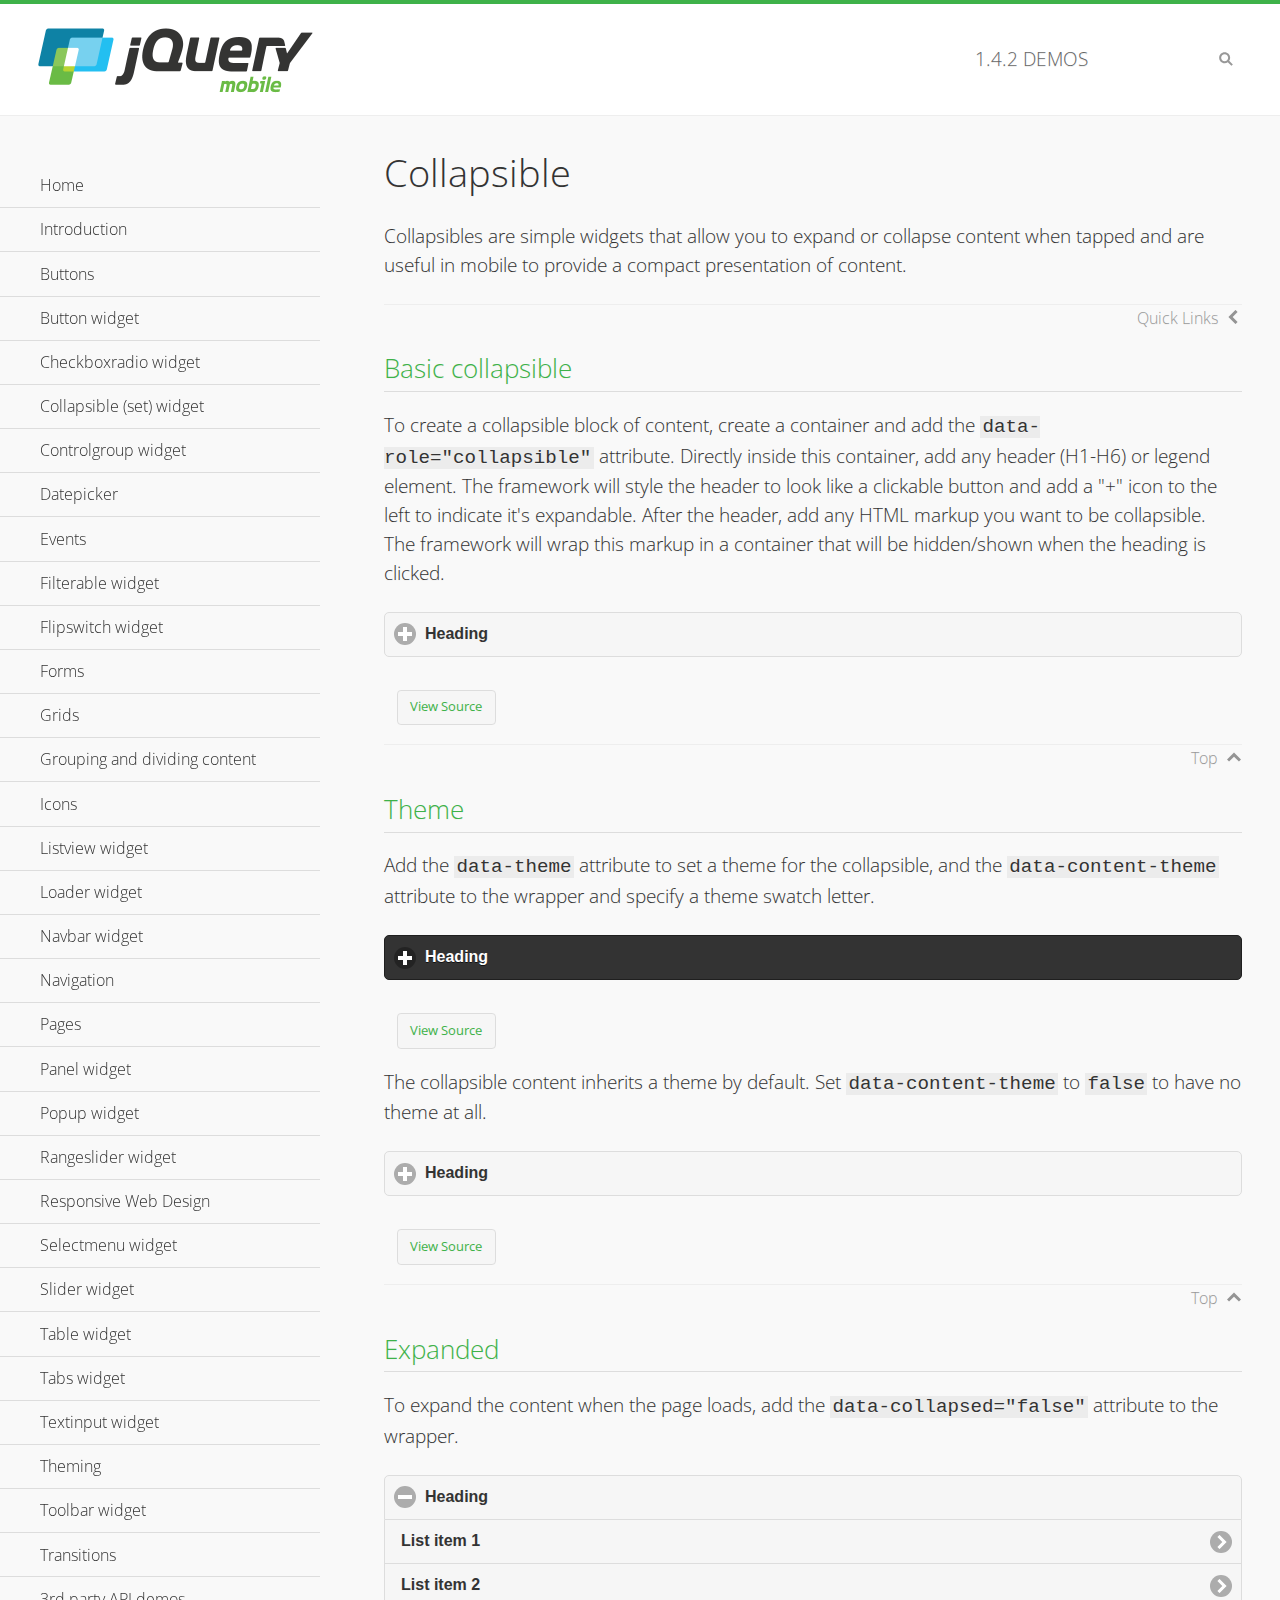
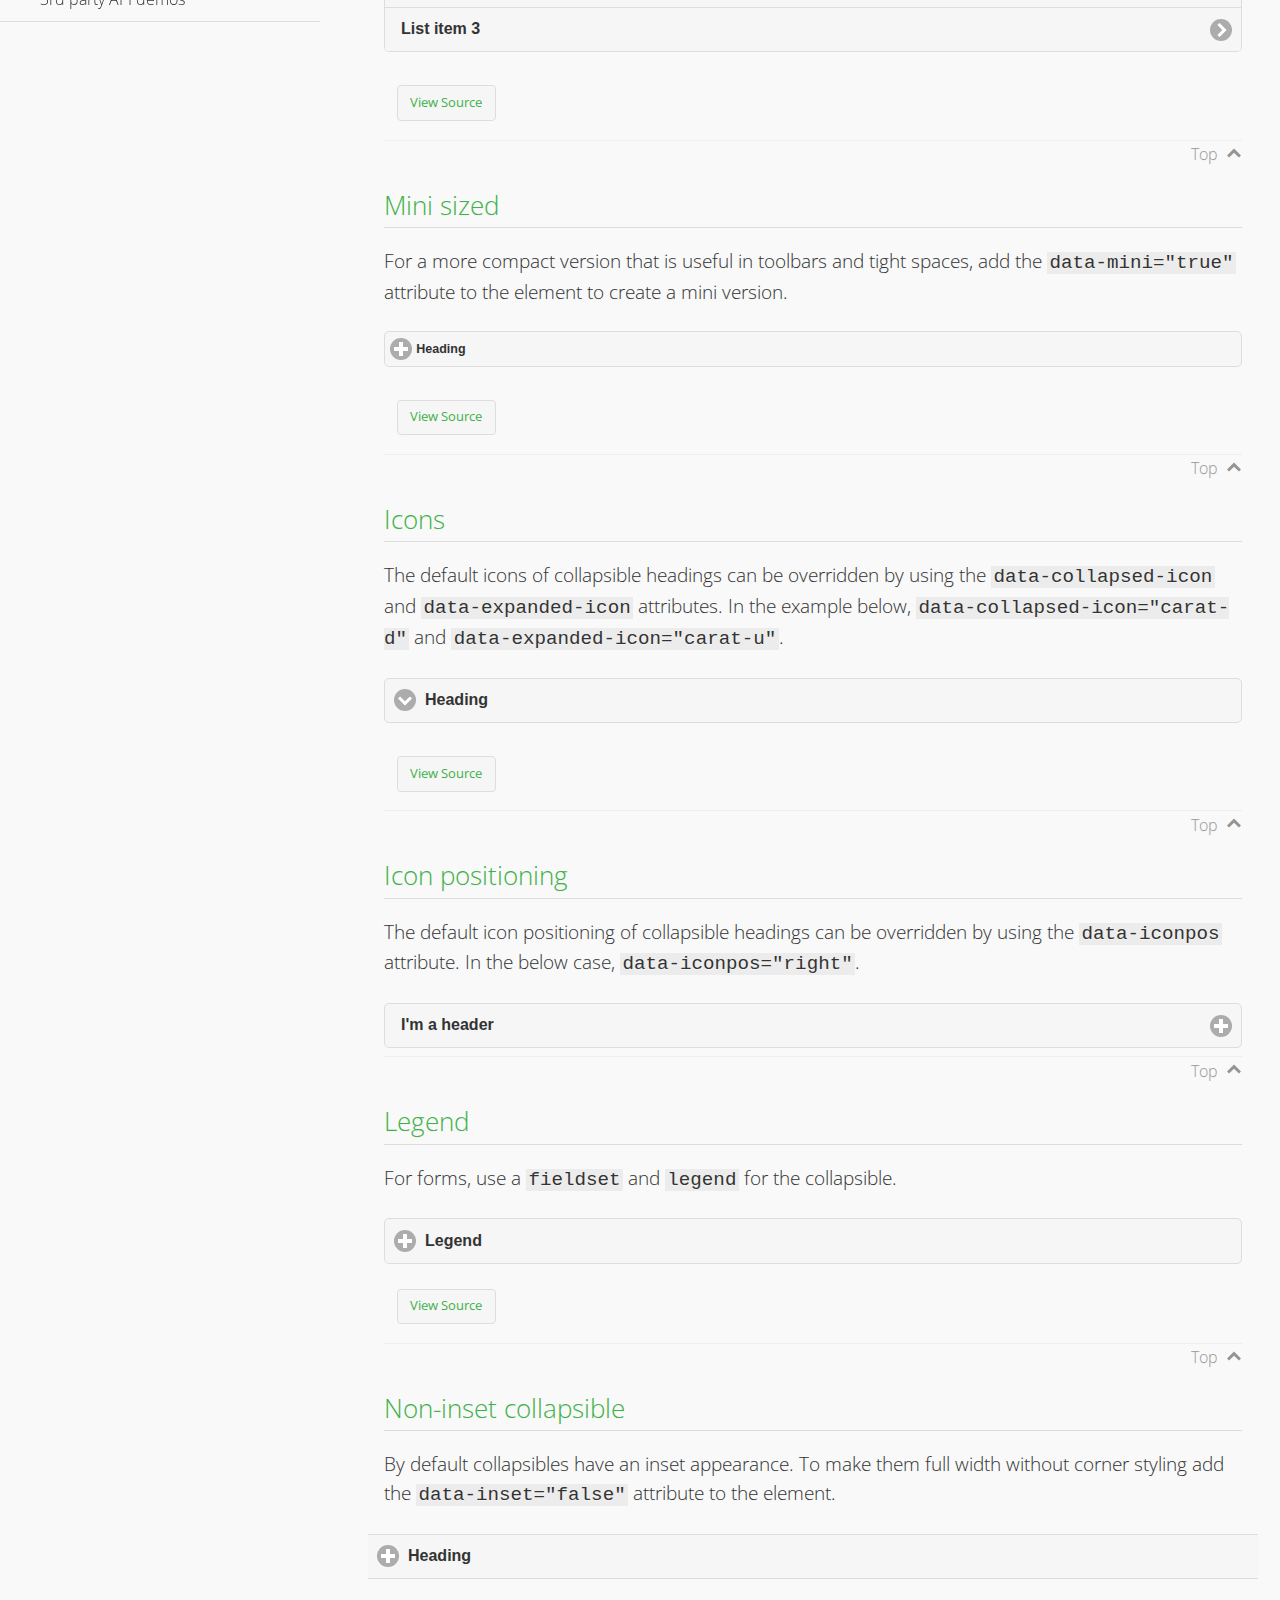
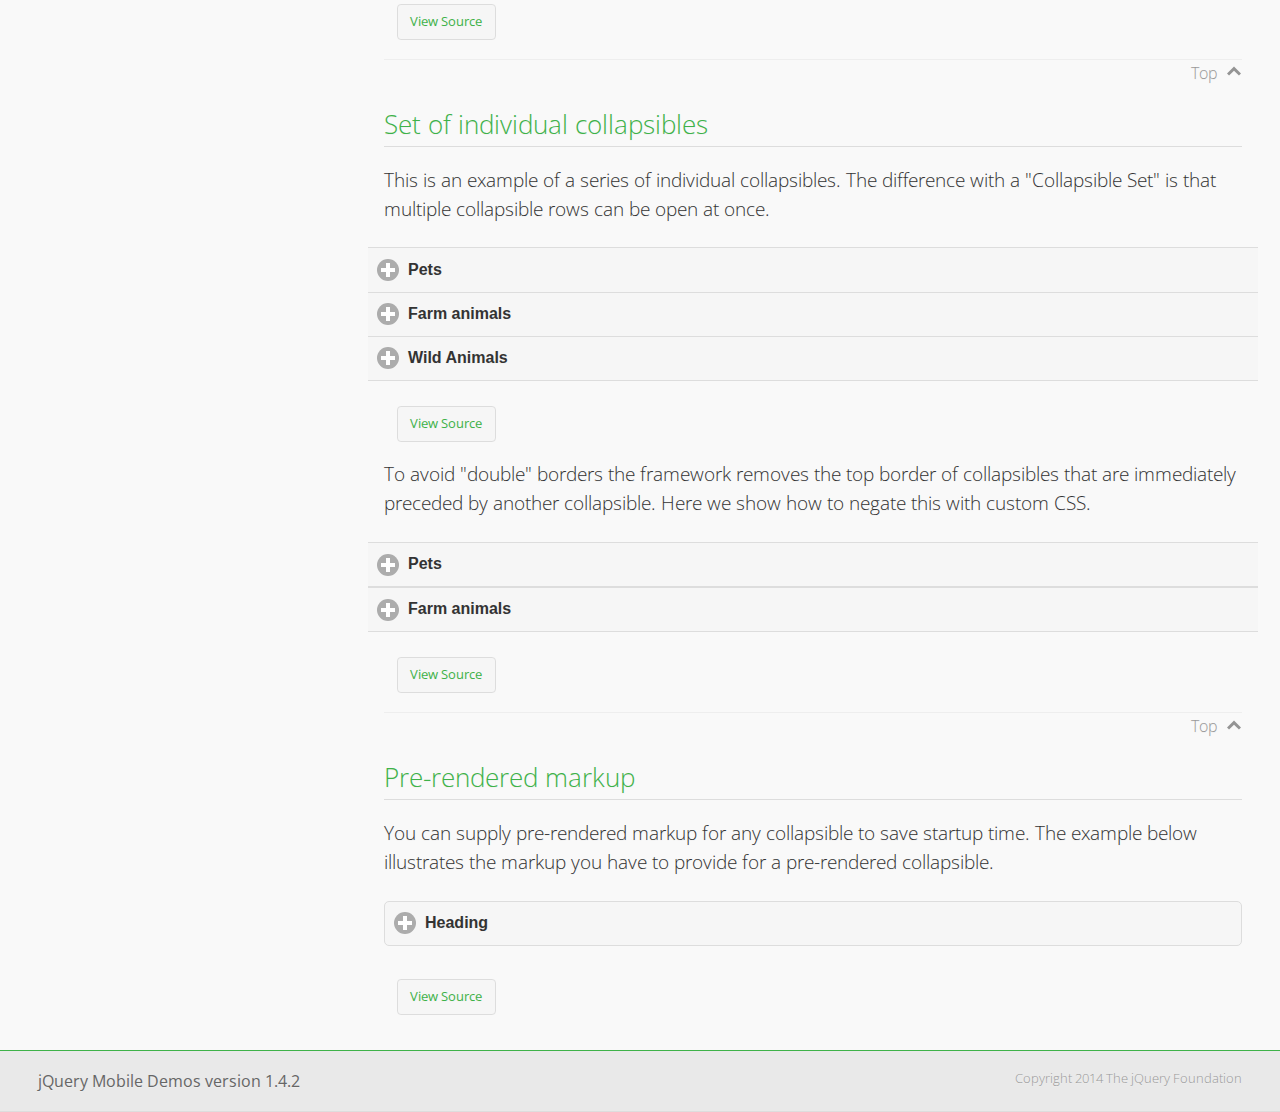
<file: pokemon/assets/jquery.mobile-1.4.2/demos/collapsible/index.html>
<!DOCTYPE html>
<html>
<head>
	<meta charset="utf-8">
	<meta name="viewport" content="width=device-width, initial-scale=1">
	<title>Collapsible - jQuery Mobile Demos</title>
    <link rel="stylesheet" href="../css/themes/default/jquery.mobile-1.4.2.min.css">
    <link rel="stylesheet" href="../_assets/css/jqm-demos.css">
    <link rel="shortcut icon" href="../favicon.ico">
    <link rel="stylesheet" href="http://fonts.googleapis.com/css?family=Open+Sans:300,400,700">
    <script src="../js/jquery.js"></script>
    <script src="../_assets/js/index.js"></script>
    <script src="../js/jquery.mobile-1.4.2.min.js"></script>
    <style id="negateDoubleBorder">
        #demo-borders .ui-collapsible-heading .ui-btn { border-top-width: 1px !important; }
    </style>
</head>
<body>
<div data-role="page" class="jqm-demos" data-quicklinks="true">

    <div data-role="header" class="jqm-header">
		<h2><a href="../" title="jQuery Mobile Demos home"><img src="../_assets/img/jquery-logo.png" alt="jQuery Mobile"></a></h2>
		<p><span class="jqm-version"></span> Demos</p>
        <a href="#" class="jqm-navmenu-link ui-btn ui-btn-icon-notext ui-corner-all ui-icon-bars ui-nodisc-icon ui-alt-icon ui-btn-left">Menu</a>
        <a href="#" class="jqm-search-link ui-btn ui-btn-icon-notext ui-corner-all ui-icon-search ui-nodisc-icon ui-alt-icon ui-btn-right">Search</a>
    </div><!-- /header -->

    <div role="main" class="ui-content jqm-content">

        <h1>Collapsible</h1>

        <p>Collapsibles are simple widgets that allow you to expand or collapse content when tapped and are useful in mobile to provide a compact presentation of content.</p>

        <h2>Basic collapsible</h2>

        <p>To create a collapsible block of content, create a container and add the <code> data-role="collapsible"</code> attribute. Directly inside this container, add any header (H1-H6) or legend element. The framework will style the header to look like a clickable button and add a "+" icon to the left to indicate it's expandable. After the header, add any HTML markup you want to be collapsible. The framework will wrap this markup in a container that will be hidden/shown when the heading is clicked.</p>

        <div data-demo-html="true">
            <div data-role="collapsible">
                <h4>Heading</h4>
                <p>I'm the collapsible content. By default I'm closed, but you can click the header to open me.</p>
            </div>
        </div><!--/demo-html -->

        <h2>Theme</h2>

        <p>Add the <code>data-theme</code> attribute to set a theme for the collapsible, and the <code>data-content-theme</code> attribute to the wrapper and specify a theme swatch letter.</p>

        <div data-demo-html="true">
            <div data-role="collapsible" data-theme="b" data-content-theme="b">
                <h4>Heading</h4>
                <p>I'm the collapsible content with a themed content block set to "b".</p>
            </div>
        </div><!--/demo-html -->

        <p>The collapsible content inherits a theme by default. Set <code>data-content-theme</code> to <code>false</code> to have no theme at all.</p>

        <div data-demo-html="true">
            <div data-role="collapsible" data-content-theme="false">
                <h4>Heading</h4>
                <p>I'm the collapsible content without a theme.</p>
            </div>
        </div><!--/demo-html -->

        <h2>Expanded</h2>

        <p>To expand the content when the page loads, add the <code>data-collapsed="false"</code> attribute to the wrapper.</p>

        <div data-demo-html="true">
            <div data-role="collapsible" data-collapsed="false">
                <h4>Heading</h4>
                <ul data-role="listview">
                    <li><a href="#">List item 1</a></li>
                    <li><a href="#">List item 2</a></li>
                    <li><a href="#">List item 3</a></li>
                </ul>
            </div>
        </div><!--/demo-html -->

        <h2>Mini sized</h2>

        <p>For a more compact version that is useful in toolbars and tight spaces, add the <code>data-mini="true"</code> attribute to the element to create a mini version. </p>

        <div data-demo-html="true">
            <div data-role="collapsible" data-mini="true">
                <h4>Heading</h4>
                <ul data-role="listview">
                    <li><a href="#">List item 1</a></li>
                    <li><a href="#">List item 2</a></li>
                    <li><a href="#">List item 3</a></li>
                </ul>
            </div>
        </div><!--/demo-html -->

            <h2>Icons</h2>

            <p>The default icons of collapsible headings can be overridden by using the <code>data-collapsed-icon</code> and <code>data-expanded-icon</code> attributes. In the example below, <code>data-collapsed-icon="carat-d"</code> and <code>data-expanded-icon="carat-u"</code>.</p>

            <div data-demo-html="true">
                <div data-role="collapsible" data-collapsed-icon="carat-d" data-expanded-icon="carat-u">
                    <h4>Heading</h4>
                    <ul data-role="listview" data-inset="false">
                        <li>Read-only list item 1</li>
                        <li>Read-only list item 2</li>
                        <li>Read-only list item 3</li>
                    </ul>
                </div>
            </div><!--/demo-html -->

            <h2>Icon positioning</h2>

            <p>The default icon positioning of collapsible headings can be overridden by using the <code>data-iconpos</code> attribute. In the below case, <code>data-iconpos="right"</code>.</p>

            <div data-role="collapsible" data-iconpos="right">
                <h3>I'm a header</h3>
                <p><code>data-iconpos="right"</code></p>
            </div>

        <h2>Legend</h2>

        <p>For forms, use a <code>fieldset</code> and <code>legend</code> for the collapsible.</p>
        <div data-demo-html="true">
            <form>
                <fieldset data-role="collapsible">
                    <legend>Legend</legend>

                    <label for="textinput-f">Text Input:</label>
                    <input type="text" name="textinput-f" id="textinput-f" placeholder="Text input" value="">

                    <div data-role="controlgroup">
                        <input type="checkbox" name="checkbox-1-a" id="checkbox-1-a">
                        <label for="checkbox-1-a">One</label>
                        <input type="checkbox" name="checkbox-2-a" id="checkbox-2-a">
                        <label for="checkbox-2-a">Two</label>
                        <input type="checkbox" name="checkbox-3-a" id="checkbox-3-a">
                        <label for="checkbox-3-a">Three</label>
                    </div>
                </fieldset>
            </form>
        </div><!--/demo-html -->

        <h2>Non-inset collapsible</h2>

        <p>By default collapsibles have an inset appearance. To make them full width without corner styling add the <code>data-inset="false"</code> attribute to the element.</p>

        <div data-demo-html="true">
            <div data-role="collapsible" data-inset="false">
                <h4>Heading</h4>
                <p>I'm the collapsible content. By default I'm closed, but you can click the header to open me.</p>
            </div>
        </div><!--/demo-html -->

        <h2>Set of individual collapsibles</h2>

        <p>This is an example of a series of individual collapsibles. The difference with a "Collapsible Set" is that multiple collapsible rows can be open at once.</p>

        <div data-demo-html="true">
            <div data-role="collapsible" data-inset="false">
                <h3>Pets</h3>
                <ul data-role="listview">
                    <li><a href="#">Canary</a></li>
                    <li><a href="#">Cat</a></li>
                    <li><a href="#">Dog</a></li>
                    <li><a href="#">Gerbil</a></li>
                    <li><a href="#">Iguana</a></li>
                    <li><a href="#">Mouse</a></li>
                </ul>
            </div><!-- /collapsible -->
            <div data-role="collapsible" data-inset="false">
                <h3>Farm animals</h3>
                <ul data-role="listview">
                    <li><a href="#">Chicken</a></li>
                    <li><a href="#">Cow</a></li>
                    <li><a href="#">Duck</a></li>
                    <li><a href="#">Horse</a></li>
                    <li><a href="#">Pig</a></li>
                    <li><a href="#">Sheep</a></li>
                </ul>
            </div><!-- /collapsible -->
            <div data-role="collapsible" data-inset="false">
                <h3>Wild Animals</h3>
                <ul data-role="listview">
                    <li><a href="#">Aardvark</a></li>
                    <li><a href="#">Alligator</a></li>
                    <li><a href="#">Ant</a></li>
                    <li><a href="#">Bear</a></li>
                    <li><a href="#">Beaver</a></li>
                    <li><a href="#">Cougar</a></li>
                    <li><a href="#">Dingo</a></li>
                </ul>
            </div><!-- /collapsible -->
        </div><!--/demo-html -->

        <p>To avoid "double" borders the framework removes the top border of collapsibles that are immediately preceded by another collapsible. Here we show how to negate this with custom CSS.</p>

        <div data-demo-html="true" data-demo-css="#negateDoubleBorder">
            <div id="demo-borders">
                <div data-role="collapsible" data-inset="false">
                    <h3>Pets</h3>
                    <ul data-role="listview">
                        <li><a href="#">Canary</a></li>
                        <li><a href="#">Cat</a></li>
                        <li><a href="#">Dog</a></li>
                        <li><a href="#">Gerbil</a></li>
                        <li><a href="#">Iguana</a></li>
                        <li><a href="#">Mouse</a></li>
                    </ul>
                </div><!-- /collapsible -->
                <div data-role="collapsible" data-inset="false">
                    <h3>Farm animals</h3>
                    <ul data-role="listview">
                        <li><a href="#">Chicken</a></li>
                        <li><a href="#">Cow</a></li>
                        <li><a href="#">Duck</a></li>
                        <li><a href="#">Horse</a></li>
                        <li><a href="#">Pig</a></li>
                        <li><a href="#">Sheep</a></li>
                    </ul>
                </div><!-- /collapsible -->
            </div>
        </div><!--/demo-html -->

			<h2>Pre-rendered markup</h2>
			<p>You can supply pre-rendered markup for any collapsible to save startup time. The example below illustrates the markup you have to provide for a pre-rendered collapsible.</p>
				<div data-demo-html="true">
					<div data-role="collapsible" data-enhanced="true" class="ui-collapsible ui-collapsible-inset ui-corner-all ui-collapsible-collapsed">
						<h4 class="ui-collapsible-heading ui-collapsible-heading-collapsed">
							<a href="#" class="ui-collapsible-heading-toggle ui-btn ui-btn-icon-left ui-icon-plus">
							Heading
							<div class="ui-collapsible-heading-status"> click to expand contents</div>
							</a>
						</h4>
						<div class="ui-collapsible-content ui-collapsible-content-collapsed" aria-hidden="true">
						<p>I'm the collapsible content. By default I'm closed, but you can click the header to open me.</p>
						</div>
					</div>
				</div>

	</div><!-- /content -->
	    <div data-role="panel" class="jqm-navmenu-panel" data-position="left" data-display="overlay" data-theme="a">
	    	<ul class="jqm-list ui-alt-icon ui-nodisc-icon">
<li data-filtertext="demos homepage" data-icon="home"><a href=".././">Home</a></li>
<li data-filtertext="introduction overview getting started"><a href="../intro/" data-ajax="false">Introduction</a></li>
<li data-filtertext="buttons button markup buttonmarkup method anchor link button element"><a href="../button-markup/" data-ajax="false">Buttons</a></li>
<li data-filtertext="form button widget input button submit reset"><a href="../button/" data-ajax="false">Button widget</a></li>
<li data-role="collapsible" data-collapsed-icon="carat-d" data-expanded-icon="carat-u" data-iconpos="right" data-inset="false">
	<h3>Checkboxradio widget</h3>
	<ul>
		<li data-filtertext="form checkboxradio widget checkbox input checkboxes controlgroups"><a href="../checkboxradio-checkbox/" data-ajax="false">Checkboxes</a></li>
		<li data-filtertext="form checkboxradio widget radio input radio buttons controlgroups"><a href="../checkboxradio-radio/" data-ajax="false">Radio buttons</a></li>
	</ul>
</li>
<li data-role="collapsible" data-collapsed-icon="carat-d" data-expanded-icon="carat-u" data-iconpos="right" data-inset="false">
	<h3>Collapsible (set) widget</h3>
	<ul>
		<li data-filtertext="collapsibles content formatting"><a href="../collapsible/" data-ajax="false">Collapsible</a></li>
		<li data-filtertext="dynamic collapsible set accordion append expand"><a href="../collapsible-dynamic/" data-ajax="false">Dynamic collapsibles</a></li>
		<li data-filtertext="accordions collapsible set widget content formatting grouped collapsibles"><a href="../collapsibleset/" data-ajax="false">Collapsible set</a></li>
	</ul>
</li>
<li data-role="collapsible" data-collapsed-icon="carat-d" data-expanded-icon="carat-u" data-iconpos="right" data-inset="false">
	<h3>Controlgroup widget</h3>
	<ul>
		<li data-filtertext="controlgroups selectmenu checkboxradio input grouped buttons horizontal vertical"><a href="../controlgroup/" data-ajax="false">Controlgroup</a></li>
		<li data-filtertext="dynamic controlgroup dynamically add buttons"><a href="../controlgroup-dynamic/" data-ajax="false">Dynamic controlgroups</a></li>
	</ul>
</li>
<li data-filtertext="form datepicker widget date input"><a href="../datepicker/" data-ajax="false">Datepicker</a></li>
<li data-role="collapsible" data-collapsed-icon="carat-d" data-expanded-icon="carat-u" data-iconpos="right" data-inset="false">
	<h3>Events</h3>
	<ul>
		<li data-filtertext="swipe to delete list items listviews swipe events"><a href="../swipe-list/" data-ajax="false">Swipe list items</a></li>
		<li data-filtertext="swipe to navigate swipe page navigation swipe events"><a href="../swipe-page/" data-ajax="false">Swipe page navigation</a></li>
	</ul>
</li>
<li data-filtertext="filterable filter elements sorting searching listview table"><a href="../filterable/" data-ajax="false">Filterable widget</a></li>
<li data-filtertext="form flipswitch widget flip toggle switch binary select checkbox input"><a href="../flipswitch/" data-ajax="false">Flipswitch widget</a></li>
<li data-role="collapsible" data-collapsed-icon="carat-d" data-expanded-icon="carat-u" data-iconpos="right" data-inset="false">
	<h3>Forms</h3>
	<ul>
		<li data-filtertext="forms text checkbox radio range button submit reset inputs selects textarea slider flipswitch label form elements"><a href="../forms/" data-ajax="false">Forms</a></li>
		<li data-filtertext="form hide labels hidden accessible ui-hidden-accessible forms"><a href="../forms-label-hidden-accessible/" data-ajax="false">Hide labels</a></li>
		<li data-filtertext="form field containers fieldcontain ui-field-contain forms"><a href="../forms-field-contain/" data-ajax="false">Field containers</a></li>
		<li data-filtertext="forms disabled form elements"><a href="../forms-disabled/" data-ajax="false">Forms disabled</a></li>
		<li data-filtertext="forms gallery examples overview forms text checkbox radio range button submit reset inputs selects textarea slider flipswitch label form elements"><a href="../forms-gallery/" data-ajax="false">Forms gallery</a></li>
	</ul>
</li>
<li data-role="collapsible" data-collapsed-icon="carat-d" data-expanded-icon="carat-u" data-iconpos="right" data-inset="false">
	<h3>Grids</h3>
	<ul>
		<li data-filtertext="grids columns blocks content formatting rwd responsive css framework"><a href="../grids/" data-ajax="false">Grids</a></li>
		<li data-filtertext="buttons in grids css framework"><a href="../grids-buttons/" data-ajax="false">Buttons in grids</a></li>
		<li data-filtertext="custom responsive grids rwd css framework"><a href="../grids-custom-responsive/" data-ajax="false">Custom responsive grids</a></li>
	</ul>
</li>
<li data-filtertext="blocks content formatting sections heading"><a href="../body-bar-classes/" data-ajax="false">Grouping and dividing content</a></li>
<li data-role="collapsible" data-collapsed-icon="carat-d" data-expanded-icon="carat-u" data-iconpos="right" data-inset="false">
	<h3>Icons</h3>
	<ul>
		<li data-filtertext="button icons svg disc alt custom icon position"><a href="../icons/" data-ajax="false">Icons</a></li>
		<li data-filtertext=""><a href="../icons-grunticon/" data-ajax="false">Grunticon loader</a></li>
	</ul>
</li>
<li data-role="collapsible" data-collapsed-icon="carat-d" data-expanded-icon="carat-u" data-iconpos="right" data-inset="false">
	<h3>Listview widget</h3>
	<ul>
		<li data-filtertext="listview widget thumbnails icons nested split button collapsible ul ol"><a href="../listview/" data-ajax="false">Listview</a></li>
		<li data-filtertext="autocomplete filterable reveal listview filtertextbeforefilter placeholder"><a href="../listview-autocomplete/" data-ajax="false">Listview autocomplete</a></li>
		<li data-filtertext="autocomplete filterable reveal listview remote data filtertextbeforefilter placeholder"><a href="../listview-autocomplete-remote/" data-ajax="false">Listview autocomplete remote data</a></li>
		<li data-filtertext="autodividers anchor jump scroll linkbars listview lists ul ol"><a href="../listview-autodividers-linkbar/" data-ajax="false">Listview autodividers linkbar</a></li>
		<li data-filtertext="listview autodividers selector autodividersselector lists ul ol"><a href="../listview-autodividers-selector/" data-ajax="false">Listview autodividers selector</a></li>
		<li data-filtertext="listview nested list items"><a href="../listview-nested-lists/" data-ajax="false">Listview Nested Listviews</a></li>
		<li data-filtertext="listview collapsible list items flat"><a href="../listview-collapsible-item-flat/" data-ajax="false">Listview collapsible list items (flat)</a></li>
		<li data-filtertext="listview collapsible list indented"><a href="../listview-collapsible-item-indented/" data-ajax="false">Listview collapsible list items (indented)</a></li>
		<li data-filtertext="grid listview responsive grids responsive listviews lists ul"><a href="../listview-grid/" data-ajax="false">Listview responsive grid</a></li>
	</ul>
</li>
<li data-filtertext="loader widget page loading navigation overlay spinner"><a href="../loader/" data-ajax="false">Loader widget</a></li>
<li data-filtertext="navbar widget navmenu toolbars header footer"><a href="../navbar/" data-ajax="false">Navbar widget</a></li>
<li data-role="collapsible" data-collapsed-icon="carat-d" data-expanded-icon="carat-u" data-iconpos="right" data-inset="false">
	<h3>Navigation</h3>
	<ul>
		<li data-filtertext="ajax navigation navigate widget history event method"><a href="../navigation/" data-ajax="false">Navigation</a></li>
		<li data-filtertext="linking pages page links navigation ajax prefetch cache"><a href="../navigation-linking-pages/" data-ajax="false">Linking pages</a></li>
		<li data-filtertext="php redirect server redirection server-side navigation"><a href="../navigation-php-redirect/" data-ajax="false">PHP redirect demo</a></li>
		<li data-filtertext="navigation redirection hash query"><a href="../navigation-hash-processing/" data-ajax="false">Hash processing demo</a></li>
	</ul>
</li>
<li data-role="collapsible" data-collapsed-icon="carat-d" data-expanded-icon="carat-u" data-iconpos="right" data-inset="false">
	<h3>Pages</h3>
	<ul>
		<li data-filtertext="pages page widget ajax navigation"><a href="../pages/" data-ajax="false">Pages</a></li>
		<li data-filtertext="single page"><a href="../pages-single-page/" data-ajax="false">Single page</a></li>
		<li data-filtertext="multipage multi-page page"><a href="../pages-multi-page/" data-ajax="false">Multi-page template</a></li>
		<li data-filtertext="dialog page widget modal popup"><a href="../pages-dialog/" data-ajax="false">Dialog page</a></li>
	</ul>
</li>
<li data-role="collapsible" data-collapsed-icon="carat-d" data-expanded-icon="carat-u" data-iconpos="right" data-inset="false">
	<h3>Panel widget</h3>
	<ul>
		<li data-filtertext="panel widget sliding panels reveal push overlay responsive"><a href="../panel/" data-ajax="false">Panel</a></li>
		<li data-filtertext=""><a href="../panel-external/" data-ajax="false">External panels</a></li>
		<li data-filtertext="panel "><a href="../panel-fixed/" data-ajax="false">Fixed panels</a></li>
		<li data-filtertext="panel slide panels sliding panels shadow rwd responsive breakpoint"><a href="../panel-responsive/" data-ajax="false">Panels responsive</a></li>
		<li data-filtertext="panel custom style custom panel width reveal shadow listview panel styling page background wrapper"><a href="../panel-styling/" data-ajax="false">Custom panel style</a></li>
		<li data-filtertext="panel open on swipe"><a href="../panel-swipe-open/" data-ajax="false">Panel open on swipe</a></li>
		<li data-filtertext="panels outside page internal external toolbars"><a href="../panel-external-internal/" data-ajax="false">Panel external and internal</a></li>
	</ul>
</li>
<li data-role="collapsible" data-collapsed-icon="carat-d" data-expanded-icon="carat-u" data-iconpos="right" data-inset="false">
	<h3>Popup widget</h3>
	<ul>
		<li data-filtertext="popup widget popups dialog modal transition tooltip lightbox form overlay screen flip pop fade transition"><a href="../popup/" data-ajax="false">Popup</a></li>
		<li data-filtertext="popup alignment position"><a href="../popup-alignment/" data-ajax="false">Popup alignment</a></li>
		<li data-filtertext="popup arrow size popups popover"><a href="../popup-arrow-size/" data-ajax="false">Popup arrow size</a></li>
		<li data-filtertext="dynamic popups popup images lightbox"><a href="../popup-dynamic/" data-ajax="false">Dynamic popups</a></li>
		<li data-filtertext="popups with iframes scaling"><a href="../popup-iframe/" data-ajax="false">Popups with iframes</a></li>
		<li data-filtertext="popup image scaling"><a href="../popup-image-scaling/" data-ajax="false">Popup image scaling</a></li>
		<li data-filtertext="external popup outside multi-page"><a href="../popup-outside-multipage" data-ajax="false">Popup outside multi-page</a></li>
	</ul>
</li>
<li data-filtertext="form rangeslider widget dual sliders dual handle sliders range input"><a href="../rangeslider/" data-ajax="false">Rangeslider widget</a></li>
<li data-filtertext="responsive web design rwd adaptive progressive enhancement PE accessible mobile breakpoints media query media queries"><a href="../rwd/" data-ajax="false">Responsive Web Design</a></li>
<li data-role="collapsible" data-collapsed-icon="carat-d" data-expanded-icon="carat-u" data-iconpos="right" data-inset="false">
	<h3>Selectmenu widget</h3>
	<ul>
		<li data-filtertext="form selectmenu widget select input custom select menu selects"><a href="../selectmenu/" data-ajax="false">Selectmenu</a></li>
		<li data-filtertext="form custom select menu selectmenu widget custom menu option optgroup multiple selects"><a href="../selectmenu-custom/" data-ajax="false">Custom select menu</a></li>
		<li data-filtertext="filterable select filter popup dialog"><a href="../selectmenu-custom-filter/" data-ajax="false">Custom select menu with filter</a></li>
	</ul>
</li>
<li data-role="collapsible" data-collapsed-icon="carat-d" data-expanded-icon="carat-u" data-iconpos="right" data-inset="false">
	<h3>Slider widget</h3>
	<ul>
		<li data-filtertext="form slider widget range input single sliders"><a href="../slider/" data-ajax="false">Slider</a></li>
		<li data-filtertext="form slider widget flipswitch slider binary select flip toggle switch"><a href="../slider-flipswitch/" data-ajax="false">Slider flip toggle switch</a></li>
		<li data-filtertext="form slider tooltip handle value input range sliders"><a href="../slider-tooltip/" data-ajax="false">Slider tooltip</a></li>
	</ul>
</li>
<li data-role="collapsible" data-collapsed-icon="carat-d" data-expanded-icon="carat-u" data-iconpos="right" data-inset="false">
	<h3>Table widget</h3>
	<ul>
		<li data-filtertext="table widget reflow column toggle th td responsive tables rwd hide show tabular"><a href="../table-column-toggle/" data-ajax="false">Table Column Toggle</a></li>
		<li data-filtertext="table column toggle phone comparison demo"><a href="../table-column-toggle-example/" data-ajax="false">Table Column Toggle demo</a></li>
		<li data-filtertext="responsive tables table column toggle heading groups rwd breakpoint"><a href="../table-column-toggle-heading-groups/" data-ajax="false">Table Column Toggle heading groups</a></li>
		<li data-filtertext="responsive tables table column toggle hide rwd breakpoint customization options"><a href="../table-column-toggle-options/" data-ajax="false">Table Column Toggle options</a></li>
		<li data-filtertext="table reflow th td responsive rwd columns tabular"><a href="../table-reflow/" data-ajax="false">Table Reflow</a></li>
		<li data-filtertext="responsive tables table reflow heading groups rwd breakpoint"><a href="../table-reflow-heading-groups/" data-ajax="false">Table Reflow heading groups</a></li>
		<li data-filtertext="responsive tables table reflow stripes strokes table style"><a href="../table-reflow-stripes-strokes/" data-ajax="false">Table Reflow stripes and strokes</a></li>
		<li data-filtertext="responsive tables table reflow stack custom styles"><a href="../table-reflow-styling/" data-ajax="false">Table Reflow custom styles</a></li>
	</ul>
</li>
<li data-filtertext="ui tabs widget"><a href="../tabs/" data-ajax="false">Tabs widget</a></li>
<li data-filtertext="form textinput widget text input textarea number date time tel email file color password"><a href="../textinput/" data-ajax="false">Textinput widget</a></li>
<li data-role="collapsible" data-collapsed-icon="carat-d" data-expanded-icon="carat-u" data-iconpos="right" data-inset="false">
	<h3>Theming</h3>
	<ul>
		<li data-filtertext="default theme swatches theming style css"><a href="../theme-default/" data-ajax="false">Default theme</a></li>
		<li data-filtertext="classic theme old theme swatches theming style css"><a href="../theme-classic/" data-ajax="false">Classic theme</a></li>
	</ul>
</li>
<li data-role="collapsible" data-collapsed-icon="carat-d" data-expanded-icon="carat-u" data-iconpos="right" data-inset="false">
	<h3>Toolbar widget</h3>
	<ul>
		<li data-filtertext="toolbar widget header footer toolbars fixed fullscreen external sections"><a href="../toolbar/" data-ajax="false">Toolbar</a></li>
		<li data-filtertext="dynamic toolbars dynamically add toolbar header footer"><a href="../toolbar-dynamic/" data-ajax="false">Dynamic toolbars</a></li>
		<li data-filtertext="external toolbars header footer"><a href="../toolbar-external/" data-ajax="false">External toolbars</a></li>
		<li data-filtertext="fixed toolbars header footer"><a href="../toolbar-fixed/" data-ajax="false">Fixed toolbars</a></li>
		<li data-filtertext="fixed fullscreen toolbars header footer"><a href="../toolbar-fixed-fullscreen/" data-ajax="false">Fullscreen toolbars</a></li>
		<li data-filtertext="external fixed toolbars header footer"><a href="../toolbar-fixed-external/" data-ajax="false">Fixed external toolbars</a></li>
		<li data-filtertext="external persistent toolbars header footer navbar navmenu"><a href="../toolbar-fixed-persistent/" data-ajax="false">Persistent toolbars</a></li>
		<li data-filtertext="external ajax optimized toolbars persistent toolbars header footer navbar"><a href="../toolbar-fixed-persistent-optimized/" data-ajax="false">Ajax optimized toolbars</a></li>
		<li data-filtertext="form in toolbars header footer"><a href="../toolbar-fixed-forms/" data-ajax="false">Form in toolbar</a></li>
	</ul>
</li>
<li data-filtertext="page transitions animated pages popup navigation flip slide fade pop"><a href="../transitions/" data-ajax="false">Transitions</a></li>
<li data-role="collapsible" data-collapsed-icon="carat-d" data-expanded-icon="carat-u" data-iconpos="right" data-inset="false">
	<h3>3rd party API demos</h3>
	<ul>
		<li data-filtertext="backbone requirejs navigation router"><a href="../backbone-requirejs/" data-ajax="false">Backbone RequireJS</a></li>
		<li data-filtertext="google maps geolocation demo"><a href="../map-geolocation/" data-ajax="false">Google Maps geolocation</a></li>
		<li data-filtertext="google maps hybrid"><a href="../map-list-toggle/" data-ajax="false">Google Maps list toggle</a></li>
	</ul>
</li>



		     </ul>
		</div><!-- /panel -->


	<div data-role="footer" data-position="fixed" data-tap-toggle="false" class="jqm-footer">
		<p>jQuery Mobile Demos version <span class="jqm-version"></span></p>
		<p>Copyright 2014 The jQuery Foundation</p>
	</div><!-- /footer -->
	<!-- TODO: This should become an external panel so we can add input to markup (unique ID) -->
    <div data-role="panel" class="jqm-search-panel" data-position="right" data-display="overlay" data-theme="a">
		<div class="jqm-search">
			<ul class="jqm-list" data-filter-placeholder="Search demos..." data-filter-reveal="true">
<li data-filtertext="demos homepage" data-icon="home"><a href=".././">Home</a></li>
<li data-filtertext="introduction overview getting started"><a href="../intro/" data-ajax="false">Introduction</a></li>
<li data-filtertext="buttons button markup buttonmarkup method anchor link button element"><a href="../button-markup/" data-ajax="false">Buttons</a></li>
<li data-filtertext="form button widget input button submit reset"><a href="../button/" data-ajax="false">Button widget</a></li>
<li data-role="collapsible" data-collapsed-icon="carat-d" data-expanded-icon="carat-u" data-iconpos="right" data-inset="false">
	<h3>Checkboxradio widget</h3>
	<ul>
		<li data-filtertext="form checkboxradio widget checkbox input checkboxes controlgroups"><a href="../checkboxradio-checkbox/" data-ajax="false">Checkboxes</a></li>
		<li data-filtertext="form checkboxradio widget radio input radio buttons controlgroups"><a href="../checkboxradio-radio/" data-ajax="false">Radio buttons</a></li>
	</ul>
</li>
<li data-role="collapsible" data-collapsed-icon="carat-d" data-expanded-icon="carat-u" data-iconpos="right" data-inset="false">
	<h3>Collapsible (set) widget</h3>
	<ul>
		<li data-filtertext="collapsibles content formatting"><a href="../collapsible/" data-ajax="false">Collapsible</a></li>
		<li data-filtertext="dynamic collapsible set accordion append expand"><a href="../collapsible-dynamic/" data-ajax="false">Dynamic collapsibles</a></li>
		<li data-filtertext="accordions collapsible set widget content formatting grouped collapsibles"><a href="../collapsibleset/" data-ajax="false">Collapsible set</a></li>
	</ul>
</li>
<li data-role="collapsible" data-collapsed-icon="carat-d" data-expanded-icon="carat-u" data-iconpos="right" data-inset="false">
	<h3>Controlgroup widget</h3>
	<ul>
		<li data-filtertext="controlgroups selectmenu checkboxradio input grouped buttons horizontal vertical"><a href="../controlgroup/" data-ajax="false">Controlgroup</a></li>
		<li data-filtertext="dynamic controlgroup dynamically add buttons"><a href="../controlgroup-dynamic/" data-ajax="false">Dynamic controlgroups</a></li>
	</ul>
</li>
<li data-filtertext="form datepicker widget date input"><a href="../datepicker/" data-ajax="false">Datepicker</a></li>
<li data-role="collapsible" data-collapsed-icon="carat-d" data-expanded-icon="carat-u" data-iconpos="right" data-inset="false">
	<h3>Events</h3>
	<ul>
		<li data-filtertext="swipe to delete list items listviews swipe events"><a href="../swipe-list/" data-ajax="false">Swipe list items</a></li>
		<li data-filtertext="swipe to navigate swipe page navigation swipe events"><a href="../swipe-page/" data-ajax="false">Swipe page navigation</a></li>
	</ul>
</li>
<li data-filtertext="filterable filter elements sorting searching listview table"><a href="../filterable/" data-ajax="false">Filterable widget</a></li>
<li data-filtertext="form flipswitch widget flip toggle switch binary select checkbox input"><a href="../flipswitch/" data-ajax="false">Flipswitch widget</a></li>
<li data-role="collapsible" data-collapsed-icon="carat-d" data-expanded-icon="carat-u" data-iconpos="right" data-inset="false">
	<h3>Forms</h3>
	<ul>
		<li data-filtertext="forms text checkbox radio range button submit reset inputs selects textarea slider flipswitch label form elements"><a href="../forms/" data-ajax="false">Forms</a></li>
		<li data-filtertext="form hide labels hidden accessible ui-hidden-accessible forms"><a href="../forms-label-hidden-accessible/" data-ajax="false">Hide labels</a></li>
		<li data-filtertext="form field containers fieldcontain ui-field-contain forms"><a href="../forms-field-contain/" data-ajax="false">Field containers</a></li>
		<li data-filtertext="forms disabled form elements"><a href="../forms-disabled/" data-ajax="false">Forms disabled</a></li>
		<li data-filtertext="forms gallery examples overview forms text checkbox radio range button submit reset inputs selects textarea slider flipswitch label form elements"><a href="../forms-gallery/" data-ajax="false">Forms gallery</a></li>
	</ul>
</li>
<li data-role="collapsible" data-collapsed-icon="carat-d" data-expanded-icon="carat-u" data-iconpos="right" data-inset="false">
	<h3>Grids</h3>
	<ul>
		<li data-filtertext="grids columns blocks content formatting rwd responsive css framework"><a href="../grids/" data-ajax="false">Grids</a></li>
		<li data-filtertext="buttons in grids css framework"><a href="../grids-buttons/" data-ajax="false">Buttons in grids</a></li>
		<li data-filtertext="custom responsive grids rwd css framework"><a href="../grids-custom-responsive/" data-ajax="false">Custom responsive grids</a></li>
	</ul>
</li>
<li data-filtertext="blocks content formatting sections heading"><a href="../body-bar-classes/" data-ajax="false">Grouping and dividing content</a></li>
<li data-role="collapsible" data-collapsed-icon="carat-d" data-expanded-icon="carat-u" data-iconpos="right" data-inset="false">
	<h3>Icons</h3>
	<ul>
		<li data-filtertext="button icons svg disc alt custom icon position"><a href="../icons/" data-ajax="false">Icons</a></li>
		<li data-filtertext=""><a href="../icons-grunticon/" data-ajax="false">Grunticon loader</a></li>
	</ul>
</li>
<li data-role="collapsible" data-collapsed-icon="carat-d" data-expanded-icon="carat-u" data-iconpos="right" data-inset="false">
	<h3>Listview widget</h3>
	<ul>
		<li data-filtertext="listview widget thumbnails icons nested split button collapsible ul ol"><a href="../listview/" data-ajax="false">Listview</a></li>
		<li data-filtertext="autocomplete filterable reveal listview filtertextbeforefilter placeholder"><a href="../listview-autocomplete/" data-ajax="false">Listview autocomplete</a></li>
		<li data-filtertext="autocomplete filterable reveal listview remote data filtertextbeforefilter placeholder"><a href="../listview-autocomplete-remote/" data-ajax="false">Listview autocomplete remote data</a></li>
		<li data-filtertext="autodividers anchor jump scroll linkbars listview lists ul ol"><a href="../listview-autodividers-linkbar/" data-ajax="false">Listview autodividers linkbar</a></li>
		<li data-filtertext="listview autodividers selector autodividersselector lists ul ol"><a href="../listview-autodividers-selector/" data-ajax="false">Listview autodividers selector</a></li>
		<li data-filtertext="listview nested list items"><a href="../listview-nested-lists/" data-ajax="false">Listview Nested Listviews</a></li>
		<li data-filtertext="listview collapsible list items flat"><a href="../listview-collapsible-item-flat/" data-ajax="false">Listview collapsible list items (flat)</a></li>
		<li data-filtertext="listview collapsible list indented"><a href="../listview-collapsible-item-indented/" data-ajax="false">Listview collapsible list items (indented)</a></li>
		<li data-filtertext="grid listview responsive grids responsive listviews lists ul"><a href="../listview-grid/" data-ajax="false">Listview responsive grid</a></li>
	</ul>
</li>
<li data-filtertext="loader widget page loading navigation overlay spinner"><a href="../loader/" data-ajax="false">Loader widget</a></li>
<li data-filtertext="navbar widget navmenu toolbars header footer"><a href="../navbar/" data-ajax="false">Navbar widget</a></li>
<li data-role="collapsible" data-collapsed-icon="carat-d" data-expanded-icon="carat-u" data-iconpos="right" data-inset="false">
	<h3>Navigation</h3>
	<ul>
		<li data-filtertext="ajax navigation navigate widget history event method"><a href="../navigation/" data-ajax="false">Navigation</a></li>
		<li data-filtertext="linking pages page links navigation ajax prefetch cache"><a href="../navigation-linking-pages/" data-ajax="false">Linking pages</a></li>
		<li data-filtertext="php redirect server redirection server-side navigation"><a href="../navigation-php-redirect/" data-ajax="false">PHP redirect demo</a></li>
		<li data-filtertext="navigation redirection hash query"><a href="../navigation-hash-processing/" data-ajax="false">Hash processing demo</a></li>
	</ul>
</li>
<li data-role="collapsible" data-collapsed-icon="carat-d" data-expanded-icon="carat-u" data-iconpos="right" data-inset="false">
	<h3>Pages</h3>
	<ul>
		<li data-filtertext="pages page widget ajax navigation"><a href="../pages/" data-ajax="false">Pages</a></li>
		<li data-filtertext="single page"><a href="../pages-single-page/" data-ajax="false">Single page</a></li>
		<li data-filtertext="multipage multi-page page"><a href="../pages-multi-page/" data-ajax="false">Multi-page template</a></li>
		<li data-filtertext="dialog page widget modal popup"><a href="../pages-dialog/" data-ajax="false">Dialog page</a></li>
	</ul>
</li>
<li data-role="collapsible" data-collapsed-icon="carat-d" data-expanded-icon="carat-u" data-iconpos="right" data-inset="false">
	<h3>Panel widget</h3>
	<ul>
		<li data-filtertext="panel widget sliding panels reveal push overlay responsive"><a href="../panel/" data-ajax="false">Panel</a></li>
		<li data-filtertext=""><a href="../panel-external/" data-ajax="false">External panels</a></li>
		<li data-filtertext="panel "><a href="../panel-fixed/" data-ajax="false">Fixed panels</a></li>
		<li data-filtertext="panel slide panels sliding panels shadow rwd responsive breakpoint"><a href="../panel-responsive/" data-ajax="false">Panels responsive</a></li>
		<li data-filtertext="panel custom style custom panel width reveal shadow listview panel styling page background wrapper"><a href="../panel-styling/" data-ajax="false">Custom panel style</a></li>
		<li data-filtertext="panel open on swipe"><a href="../panel-swipe-open/" data-ajax="false">Panel open on swipe</a></li>
		<li data-filtertext="panels outside page internal external toolbars"><a href="../panel-external-internal/" data-ajax="false">Panel external and internal</a></li>
	</ul>
</li>
<li data-role="collapsible" data-collapsed-icon="carat-d" data-expanded-icon="carat-u" data-iconpos="right" data-inset="false">
	<h3>Popup widget</h3>
	<ul>
		<li data-filtertext="popup widget popups dialog modal transition tooltip lightbox form overlay screen flip pop fade transition"><a href="../popup/" data-ajax="false">Popup</a></li>
		<li data-filtertext="popup alignment position"><a href="../popup-alignment/" data-ajax="false">Popup alignment</a></li>
		<li data-filtertext="popup arrow size popups popover"><a href="../popup-arrow-size/" data-ajax="false">Popup arrow size</a></li>
		<li data-filtertext="dynamic popups popup images lightbox"><a href="../popup-dynamic/" data-ajax="false">Dynamic popups</a></li>
		<li data-filtertext="popups with iframes scaling"><a href="../popup-iframe/" data-ajax="false">Popups with iframes</a></li>
		<li data-filtertext="popup image scaling"><a href="../popup-image-scaling/" data-ajax="false">Popup image scaling</a></li>
		<li data-filtertext="external popup outside multi-page"><a href="../popup-outside-multipage" data-ajax="false">Popup outside multi-page</a></li>
	</ul>
</li>
<li data-filtertext="form rangeslider widget dual sliders dual handle sliders range input"><a href="../rangeslider/" data-ajax="false">Rangeslider widget</a></li>
<li data-filtertext="responsive web design rwd adaptive progressive enhancement PE accessible mobile breakpoints media query media queries"><a href="../rwd/" data-ajax="false">Responsive Web Design</a></li>
<li data-role="collapsible" data-collapsed-icon="carat-d" data-expanded-icon="carat-u" data-iconpos="right" data-inset="false">
	<h3>Selectmenu widget</h3>
	<ul>
		<li data-filtertext="form selectmenu widget select input custom select menu selects"><a href="../selectmenu/" data-ajax="false">Selectmenu</a></li>
		<li data-filtertext="form custom select menu selectmenu widget custom menu option optgroup multiple selects"><a href="../selectmenu-custom/" data-ajax="false">Custom select menu</a></li>
		<li data-filtertext="filterable select filter popup dialog"><a href="../selectmenu-custom-filter/" data-ajax="false">Custom select menu with filter</a></li>
	</ul>
</li>
<li data-role="collapsible" data-collapsed-icon="carat-d" data-expanded-icon="carat-u" data-iconpos="right" data-inset="false">
	<h3>Slider widget</h3>
	<ul>
		<li data-filtertext="form slider widget range input single sliders"><a href="../slider/" data-ajax="false">Slider</a></li>
		<li data-filtertext="form slider widget flipswitch slider binary select flip toggle switch"><a href="../slider-flipswitch/" data-ajax="false">Slider flip toggle switch</a></li>
		<li data-filtertext="form slider tooltip handle value input range sliders"><a href="../slider-tooltip/" data-ajax="false">Slider tooltip</a></li>
	</ul>
</li>
<li data-role="collapsible" data-collapsed-icon="carat-d" data-expanded-icon="carat-u" data-iconpos="right" data-inset="false">
	<h3>Table widget</h3>
	<ul>
		<li data-filtertext="table widget reflow column toggle th td responsive tables rwd hide show tabular"><a href="../table-column-toggle/" data-ajax="false">Table Column Toggle</a></li>
		<li data-filtertext="table column toggle phone comparison demo"><a href="../table-column-toggle-example/" data-ajax="false">Table Column Toggle demo</a></li>
		<li data-filtertext="responsive tables table column toggle heading groups rwd breakpoint"><a href="../table-column-toggle-heading-groups/" data-ajax="false">Table Column Toggle heading groups</a></li>
		<li data-filtertext="responsive tables table column toggle hide rwd breakpoint customization options"><a href="../table-column-toggle-options/" data-ajax="false">Table Column Toggle options</a></li>
		<li data-filtertext="table reflow th td responsive rwd columns tabular"><a href="../table-reflow/" data-ajax="false">Table Reflow</a></li>
		<li data-filtertext="responsive tables table reflow heading groups rwd breakpoint"><a href="../table-reflow-heading-groups/" data-ajax="false">Table Reflow heading groups</a></li>
		<li data-filtertext="responsive tables table reflow stripes strokes table style"><a href="../table-reflow-stripes-strokes/" data-ajax="false">Table Reflow stripes and strokes</a></li>
		<li data-filtertext="responsive tables table reflow stack custom styles"><a href="../table-reflow-styling/" data-ajax="false">Table Reflow custom styles</a></li>
	</ul>
</li>
<li data-filtertext="ui tabs widget"><a href="../tabs/" data-ajax="false">Tabs widget</a></li>
<li data-filtertext="form textinput widget text input textarea number date time tel email file color password"><a href="../textinput/" data-ajax="false">Textinput widget</a></li>
<li data-role="collapsible" data-collapsed-icon="carat-d" data-expanded-icon="carat-u" data-iconpos="right" data-inset="false">
	<h3>Theming</h3>
	<ul>
		<li data-filtertext="default theme swatches theming style css"><a href="../theme-default/" data-ajax="false">Default theme</a></li>
		<li data-filtertext="classic theme old theme swatches theming style css"><a href="../theme-classic/" data-ajax="false">Classic theme</a></li>
	</ul>
</li>
<li data-role="collapsible" data-collapsed-icon="carat-d" data-expanded-icon="carat-u" data-iconpos="right" data-inset="false">
	<h3>Toolbar widget</h3>
	<ul>
		<li data-filtertext="toolbar widget header footer toolbars fixed fullscreen external sections"><a href="../toolbar/" data-ajax="false">Toolbar</a></li>
		<li data-filtertext="dynamic toolbars dynamically add toolbar header footer"><a href="../toolbar-dynamic/" data-ajax="false">Dynamic toolbars</a></li>
		<li data-filtertext="external toolbars header footer"><a href="../toolbar-external/" data-ajax="false">External toolbars</a></li>
		<li data-filtertext="fixed toolbars header footer"><a href="../toolbar-fixed/" data-ajax="false">Fixed toolbars</a></li>
		<li data-filtertext="fixed fullscreen toolbars header footer"><a href="../toolbar-fixed-fullscreen/" data-ajax="false">Fullscreen toolbars</a></li>
		<li data-filtertext="external fixed toolbars header footer"><a href="../toolbar-fixed-external/" data-ajax="false">Fixed external toolbars</a></li>
		<li data-filtertext="external persistent toolbars header footer navbar navmenu"><a href="../toolbar-fixed-persistent/" data-ajax="false">Persistent toolbars</a></li>
		<li data-filtertext="external ajax optimized toolbars persistent toolbars header footer navbar"><a href="../toolbar-fixed-persistent-optimized/" data-ajax="false">Ajax optimized toolbars</a></li>
		<li data-filtertext="form in toolbars header footer"><a href="../toolbar-fixed-forms/" data-ajax="false">Form in toolbar</a></li>
	</ul>
</li>
<li data-filtertext="page transitions animated pages popup navigation flip slide fade pop"><a href="../transitions/" data-ajax="false">Transitions</a></li>
<li data-role="collapsible" data-collapsed-icon="carat-d" data-expanded-icon="carat-u" data-iconpos="right" data-inset="false">
	<h3>3rd party API demos</h3>
	<ul>
		<li data-filtertext="backbone requirejs navigation router"><a href="../backbone-requirejs/" data-ajax="false">Backbone RequireJS</a></li>
		<li data-filtertext="google maps geolocation demo"><a href="../map-geolocation/" data-ajax="false">Google Maps geolocation</a></li>
		<li data-filtertext="google maps hybrid"><a href="../map-list-toggle/" data-ajax="false">Google Maps list toggle</a></li>
	</ul>
</li>



			</ul>
		</div>
	</div><!-- /panel -->


</div><!-- /page -->

</body>
</html>
</file>
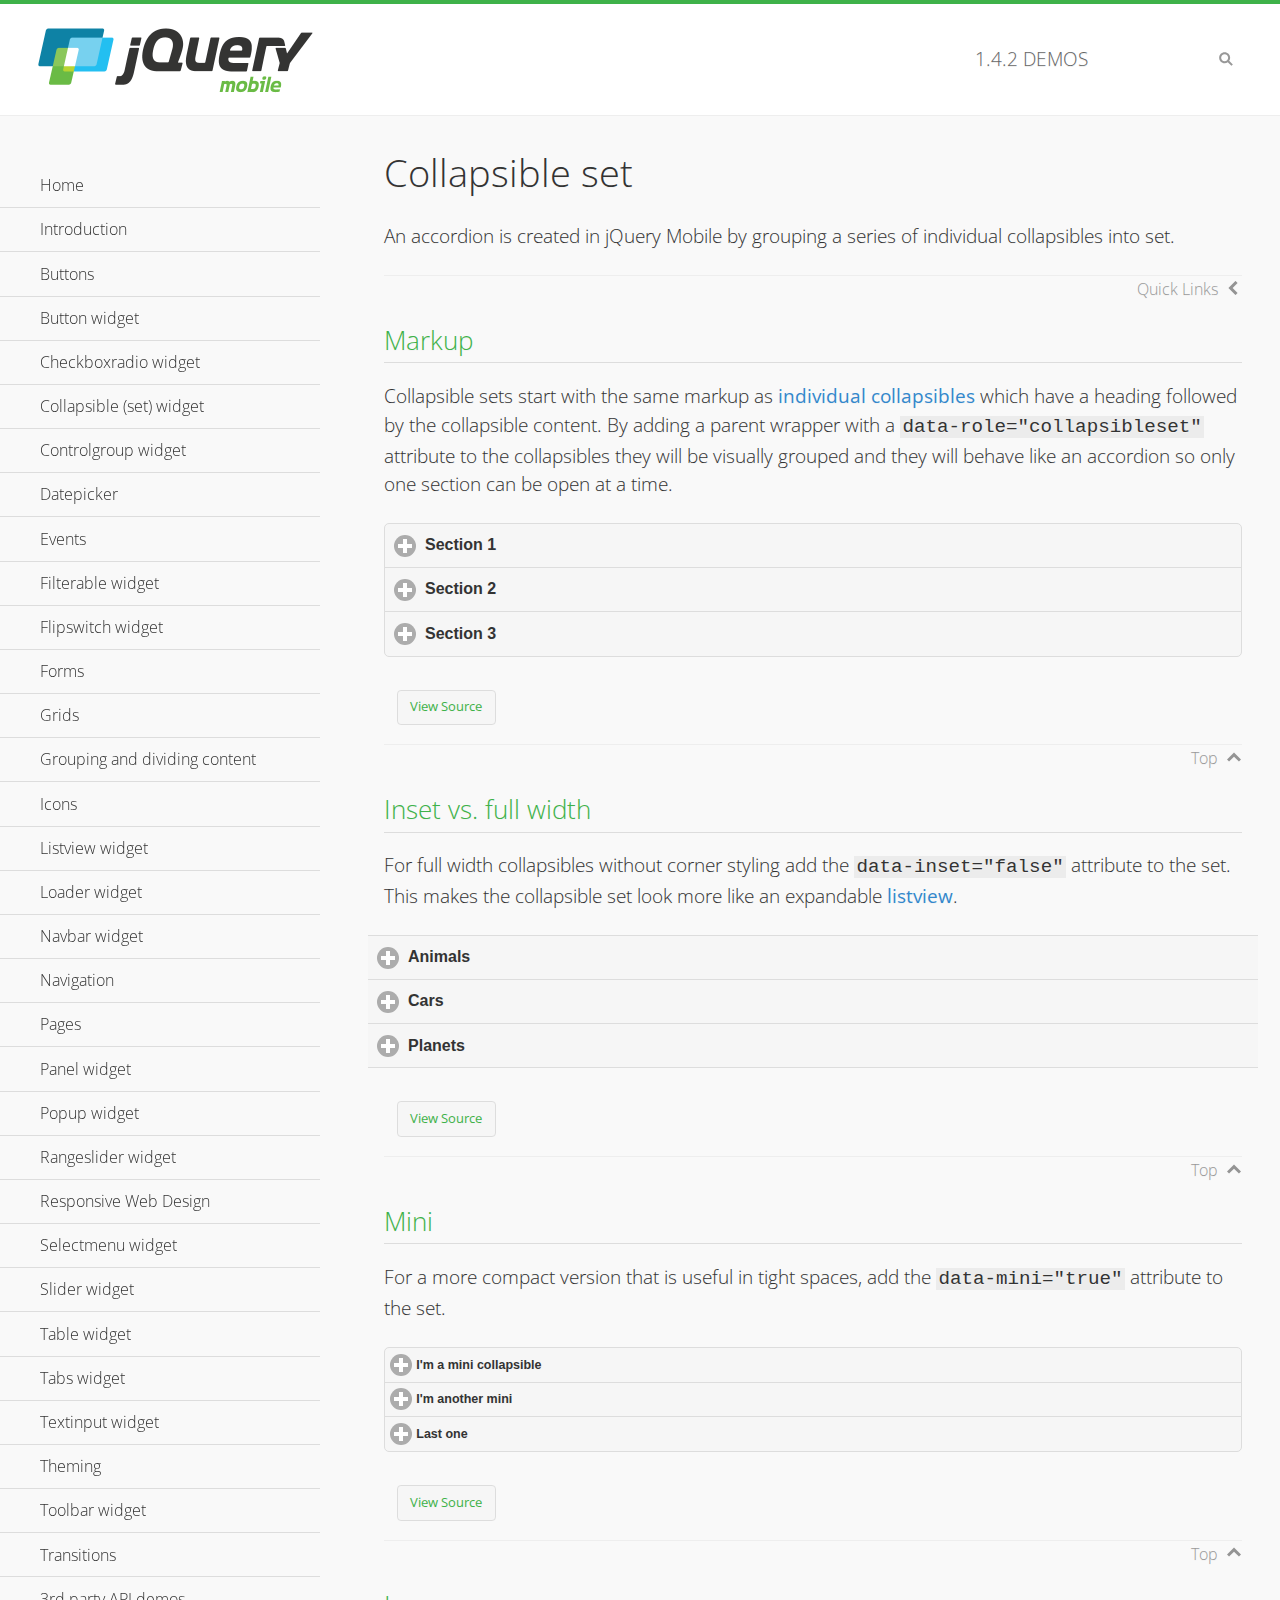
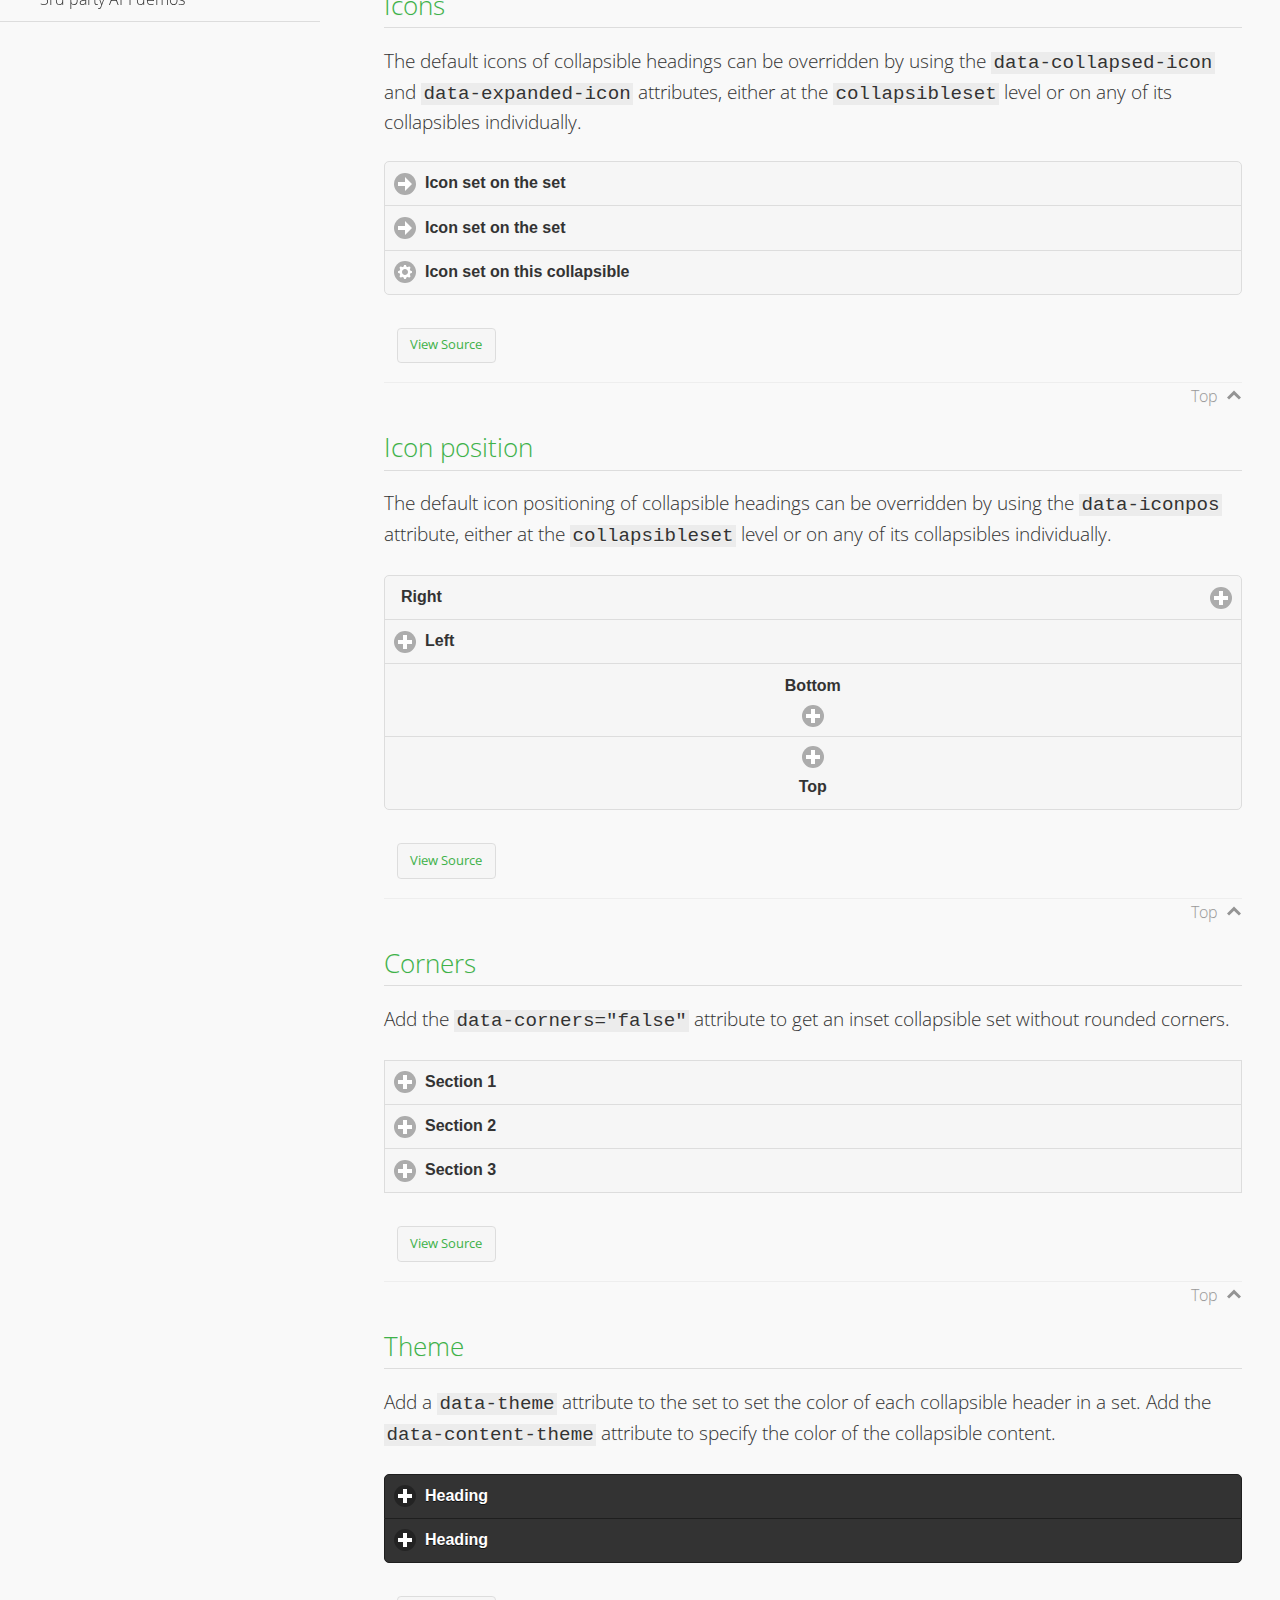
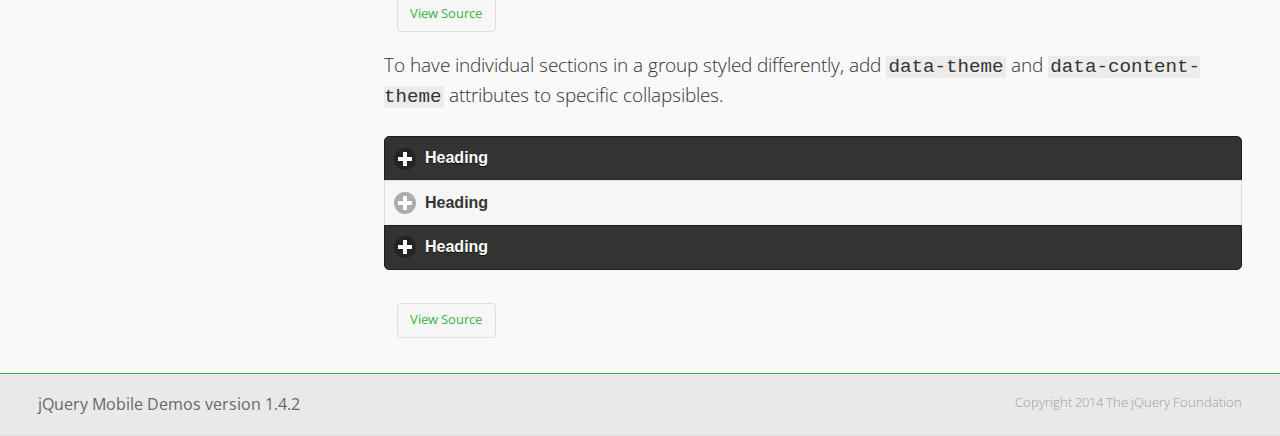
<file: pokemon/assets/jquery.mobile-1.4.2/demos/collapsibleset/index.html>
<!DOCTYPE html>
<html>
<head>
	<meta charset="utf-8">
	<meta name="viewport" content="width=device-width, initial-scale=1">
	<title>Collapsible set - jQuery Mobile Demos</title>
	<link rel="shortcut icon" href="../favicon.ico">
    <link rel="stylesheet" href="http://fonts.googleapis.com/css?family=Open+Sans:300,400,700">
	<link rel="stylesheet" href="../css/themes/default/jquery.mobile-1.4.2.min.css">
	<link rel="stylesheet" href="../_assets/css/jqm-demos.css">
	<script src="../js/jquery.js"></script>
	<script src="../_assets/js/index.js"></script>
	<script src="../js/jquery.mobile-1.4.2.min.js"></script>
</head>
<body>
<div data-role="page" class="jqm-demos" data-quicklinks="true">

	<div data-role="header" class="jqm-header">
		<h2><a href="../" title="jQuery Mobile Demos home"><img src="../_assets/img/jquery-logo.png" alt="jQuery Mobile"></a></h2>
		<p><span class="jqm-version"></span> Demos</p>
		<a href="#" class="jqm-navmenu-link ui-btn ui-btn-icon-notext ui-corner-all ui-icon-bars ui-nodisc-icon ui-alt-icon ui-btn-left">Menu</a>
		<a href="#" class="jqm-search-link ui-btn ui-btn-icon-notext ui-corner-all ui-icon-search ui-nodisc-icon ui-alt-icon ui-btn-right">Search</a>
	</div><!-- /header -->

	<div role="main" class="ui-content jqm-content">

		<h1>Collapsible set</h1>

		<p>An accordion is created in jQuery Mobile by grouping a series of individual collapsibles into set.</p>

		<h2>Markup</h2>

		<p>Collapsible sets start with the same markup as <a href="../collapsible/" data-ajax="false">individual collapsibles</a> which have a heading followed by the collapsible content. By adding a parent wrapper with a <code>data-role="collapsibleset"</code> attribute to the collapsibles they will be visually grouped and they will behave like an accordion so only one section can be open at a time.</p>

			<div data-demo-html="true">
				<div data-role="collapsibleset" data-theme="a" data-content-theme="a">
					<div data-role="collapsible">
						<h3>Section 1</h3>
					<p>I'm the collapsible content for section 1</p>
					</div>
					<div data-role="collapsible">
						<h3>Section 2</h3>
					<p>I'm the collapsible content for section 2</p>

					</div>
					<div data-role="collapsible">
						<h3>Section 3</h3>
					<p>I'm the collapsible content for section 3</p>
					</div>
				</div>
			</div><!--/demo-html -->

		<h2>Inset vs. full width</h2>

		<p>For full width collapsibles without corner styling add the <code>data-inset="false"</code> attribute to the set. This makes the collapsible set look more like an expandable <a href="../listview/">listview</a>.</p>

			<div data-demo-html="true">
				<div data-role="collapsibleset" data-inset="false">
					<div data-role="collapsible">
						<h3>Animals</h3>
						<ul data-role="listview" data-inset="false">
							<li>Cats</li>
							<li>Dogs</li>
							<li>Lizards</li>
							<li>Snakes</li>
						</ul>
					</div>
					<div data-role="collapsible">
						<h3>Cars</h3>
						<ul data-role="listview" data-inset="false">
							<li>Acura</li>
							<li>Audi</li>
							<li>BMW</li>
							<li>Cadillac</li>
						</ul>
					</div>
					<div data-role="collapsible">
						<h3>Planets</h3>
						<ul data-role="listview" data-inset="false">
							<li>Earth</li>
							<li>Jupiter</li>
							<li>Mars</li>
							<li>Mercury</li>
						</ul>
					</div>
				</div>
			</div><!--/demo-html -->

		<h2>Mini</h2>

		<p>For a more compact version that is useful in tight spaces, add the <code>data-mini="true"</code> attribute to the set. </p>

			<div data-demo-html="true">
				<div data-role="collapsibleset" data-theme="a" data-content-theme="a" data-mini="true">
					<div data-role="collapsible">
						<h3>I'm a mini collapsible</h3>
					<p>This is good for tight spaces.</p>
					</div>
					<div data-role="collapsible">
						<h3>I'm another mini</h3>
					<p>Here's some collapsible content.</p>

					</div>
					<div data-role="collapsible">
						<h3>Last one</h3>
					<p>Final bit of collapsible content.</p>
					</div>
				</div>
			</div><!--/demo-html -->

		<h2>Icons</h2>

		<p>The default icons of collapsible headings can be overridden by using the <code>data-collapsed-icon</code> and <code>data-expanded-icon</code> attributes, either at the <code>collapsibleset</code> level or on any of its collapsibles individually.</p>

			<div data-demo-html="true">
				<div data-role="collapsibleset" data-theme="a" data-content-theme="a" data-collapsed-icon="arrow-r" data-expanded-icon="arrow-d">
					<div data-role="collapsible">
						<h3>Icon set on the set</h3>
					<p>Specify the open and close icons on the set to apply it to all the collapsibles within.</p>
					</div>
					<div data-role="collapsible">
						<h3>Icon set on the set</h3>
					<p>This collapsible also gets the icon from the set.</p>
					</div>
					<div data-role="collapsible" data-collapsed-icon="gear" data-expanded-icon="delete">
						<h3>Icon set on this collapsible</h3>
					<p>The icons here are applied to this collapsible specifically, thus overriding the set icons.</p>
					</div>
				</div>
			</div><!--/demo-html -->

		<h2>Icon position</h2>

		<p>The default icon positioning of collapsible headings can be overridden by using the <code>data-iconpos</code> attribute, either at the <code>collapsibleset</code> level or on any of its collapsibles individually.</p>

			<div data-demo-html="true">
				<div data-role="collapsibleset" data-theme="a" data-content-theme="a" data-iconpos="right">
					<div data-role="collapsible">
						<h3>Right</h3>
					<p>Inherits icon positioning from <code>data-iconpos="right"</code> attribute on set.</p>
					</div>
					<div data-role="collapsible" data-iconpos="left">
						<h3>Left</h3>
					<p>Set via <code>data-iconpos="left"</code> attribute on the collapsible</p>
					</div>
					<div data-role="collapsible" data-iconpos="bottom">
						<h3>Bottom</h3>
					<p>Set via <code>data-iconpos="bottom"</code> attribute on the collapsible</p>
					</div>
					<div data-role="collapsible" data-iconpos="top">
						<h3>Top</h3>
					<p>Set via <code>data-iconpos="top"</code> attribute on the collapsible</p>
					</div>
				</div>
			</div><!--/demo-html -->

		<h2>Corners</h2>
		<p>Add the <code>data-corners="false"</code> attribute to get an inset collapsible set without rounded corners.</p>

			<div data-demo-html="true">
				<div data-role="collapsibleset" data-corners="false" data-theme="a" data-content-theme="a">
					<div data-role="collapsible">
						<h3>Section 1</h3>
					<p>Collapsible content</p>
					</div>
					<div data-role="collapsible">
						<h3>Section 2</h3>
					<p>Collapsible content</p>

					</div>
					<div data-role="collapsible">
						<h3>Section 3</h3>
					<p>Collapsible content</p>
					</div>
				</div>
			</div><!--/demo-html -->

		<h2>Theme</h2>

		<p>Add a <code>data-theme</code> attribute to the set to set the color of each collapsible header in a set. Add the <code>data-content-theme</code> attribute to specify the color of the collapsible content. </p>

			<div data-demo-html="true">
				<div data-role="collapsibleset" data-theme="b" data-content-theme="b">
					<div data-role="collapsible">
						<h3>Heading</h3>
						<p>Content</p>
					</div>
					<div data-role="collapsible">
						<h3>Heading</h3>
						<p>Content</p>
					</div>
				</div>
			</div><!--/demo-html -->

		<p>To have individual sections in a group styled differently, add <code>data-theme</code> and <code>data-content-theme</code> attributes to specific collapsibles.</p>

			<div data-demo-html="true">
				<div data-role="collapsibleset" data-theme="b" data-content-theme="b">
					<div data-role="collapsible">
						<h3>Heading</h3>
						<p>Content</p>
					</div>
					<div data-role="collapsible" data-theme="a" data-content-theme="a">
						<h3>Heading</h3>
						<p>Content</p>
					</div>
					<div data-role="collapsible">
						<h3>Heading</h3>
						<p>Content</p>
					</div>
				</div>
		</div><!--/demo-html -->

	</div><!-- /content -->
	    <div data-role="panel" class="jqm-navmenu-panel" data-position="left" data-display="overlay" data-theme="a">
	    	<ul class="jqm-list ui-alt-icon ui-nodisc-icon">
<li data-filtertext="demos homepage" data-icon="home"><a href=".././">Home</a></li>
<li data-filtertext="introduction overview getting started"><a href="../intro/" data-ajax="false">Introduction</a></li>
<li data-filtertext="buttons button markup buttonmarkup method anchor link button element"><a href="../button-markup/" data-ajax="false">Buttons</a></li>
<li data-filtertext="form button widget input button submit reset"><a href="../button/" data-ajax="false">Button widget</a></li>
<li data-role="collapsible" data-collapsed-icon="carat-d" data-expanded-icon="carat-u" data-iconpos="right" data-inset="false">
	<h3>Checkboxradio widget</h3>
	<ul>
		<li data-filtertext="form checkboxradio widget checkbox input checkboxes controlgroups"><a href="../checkboxradio-checkbox/" data-ajax="false">Checkboxes</a></li>
		<li data-filtertext="form checkboxradio widget radio input radio buttons controlgroups"><a href="../checkboxradio-radio/" data-ajax="false">Radio buttons</a></li>
	</ul>
</li>
<li data-role="collapsible" data-collapsed-icon="carat-d" data-expanded-icon="carat-u" data-iconpos="right" data-inset="false">
	<h3>Collapsible (set) widget</h3>
	<ul>
		<li data-filtertext="collapsibles content formatting"><a href="../collapsible/" data-ajax="false">Collapsible</a></li>
		<li data-filtertext="dynamic collapsible set accordion append expand"><a href="../collapsible-dynamic/" data-ajax="false">Dynamic collapsibles</a></li>
		<li data-filtertext="accordions collapsible set widget content formatting grouped collapsibles"><a href="../collapsibleset/" data-ajax="false">Collapsible set</a></li>
	</ul>
</li>
<li data-role="collapsible" data-collapsed-icon="carat-d" data-expanded-icon="carat-u" data-iconpos="right" data-inset="false">
	<h3>Controlgroup widget</h3>
	<ul>
		<li data-filtertext="controlgroups selectmenu checkboxradio input grouped buttons horizontal vertical"><a href="../controlgroup/" data-ajax="false">Controlgroup</a></li>
		<li data-filtertext="dynamic controlgroup dynamically add buttons"><a href="../controlgroup-dynamic/" data-ajax="false">Dynamic controlgroups</a></li>
	</ul>
</li>
<li data-filtertext="form datepicker widget date input"><a href="../datepicker/" data-ajax="false">Datepicker</a></li>
<li data-role="collapsible" data-collapsed-icon="carat-d" data-expanded-icon="carat-u" data-iconpos="right" data-inset="false">
	<h3>Events</h3>
	<ul>
		<li data-filtertext="swipe to delete list items listviews swipe events"><a href="../swipe-list/" data-ajax="false">Swipe list items</a></li>
		<li data-filtertext="swipe to navigate swipe page navigation swipe events"><a href="../swipe-page/" data-ajax="false">Swipe page navigation</a></li>
	</ul>
</li>
<li data-filtertext="filterable filter elements sorting searching listview table"><a href="../filterable/" data-ajax="false">Filterable widget</a></li>
<li data-filtertext="form flipswitch widget flip toggle switch binary select checkbox input"><a href="../flipswitch/" data-ajax="false">Flipswitch widget</a></li>
<li data-role="collapsible" data-collapsed-icon="carat-d" data-expanded-icon="carat-u" data-iconpos="right" data-inset="false">
	<h3>Forms</h3>
	<ul>
		<li data-filtertext="forms text checkbox radio range button submit reset inputs selects textarea slider flipswitch label form elements"><a href="../forms/" data-ajax="false">Forms</a></li>
		<li data-filtertext="form hide labels hidden accessible ui-hidden-accessible forms"><a href="../forms-label-hidden-accessible/" data-ajax="false">Hide labels</a></li>
		<li data-filtertext="form field containers fieldcontain ui-field-contain forms"><a href="../forms-field-contain/" data-ajax="false">Field containers</a></li>
		<li data-filtertext="forms disabled form elements"><a href="../forms-disabled/" data-ajax="false">Forms disabled</a></li>
		<li data-filtertext="forms gallery examples overview forms text checkbox radio range button submit reset inputs selects textarea slider flipswitch label form elements"><a href="../forms-gallery/" data-ajax="false">Forms gallery</a></li>
	</ul>
</li>
<li data-role="collapsible" data-collapsed-icon="carat-d" data-expanded-icon="carat-u" data-iconpos="right" data-inset="false">
	<h3>Grids</h3>
	<ul>
		<li data-filtertext="grids columns blocks content formatting rwd responsive css framework"><a href="../grids/" data-ajax="false">Grids</a></li>
		<li data-filtertext="buttons in grids css framework"><a href="../grids-buttons/" data-ajax="false">Buttons in grids</a></li>
		<li data-filtertext="custom responsive grids rwd css framework"><a href="../grids-custom-responsive/" data-ajax="false">Custom responsive grids</a></li>
	</ul>
</li>
<li data-filtertext="blocks content formatting sections heading"><a href="../body-bar-classes/" data-ajax="false">Grouping and dividing content</a></li>
<li data-role="collapsible" data-collapsed-icon="carat-d" data-expanded-icon="carat-u" data-iconpos="right" data-inset="false">
	<h3>Icons</h3>
	<ul>
		<li data-filtertext="button icons svg disc alt custom icon position"><a href="../icons/" data-ajax="false">Icons</a></li>
		<li data-filtertext=""><a href="../icons-grunticon/" data-ajax="false">Grunticon loader</a></li>
	</ul>
</li>
<li data-role="collapsible" data-collapsed-icon="carat-d" data-expanded-icon="carat-u" data-iconpos="right" data-inset="false">
	<h3>Listview widget</h3>
	<ul>
		<li data-filtertext="listview widget thumbnails icons nested split button collapsible ul ol"><a href="../listview/" data-ajax="false">Listview</a></li>
		<li data-filtertext="autocomplete filterable reveal listview filtertextbeforefilter placeholder"><a href="../listview-autocomplete/" data-ajax="false">Listview autocomplete</a></li>
		<li data-filtertext="autocomplete filterable reveal listview remote data filtertextbeforefilter placeholder"><a href="../listview-autocomplete-remote/" data-ajax="false">Listview autocomplete remote data</a></li>
		<li data-filtertext="autodividers anchor jump scroll linkbars listview lists ul ol"><a href="../listview-autodividers-linkbar/" data-ajax="false">Listview autodividers linkbar</a></li>
		<li data-filtertext="listview autodividers selector autodividersselector lists ul ol"><a href="../listview-autodividers-selector/" data-ajax="false">Listview autodividers selector</a></li>
		<li data-filtertext="listview nested list items"><a href="../listview-nested-lists/" data-ajax="false">Listview Nested Listviews</a></li>
		<li data-filtertext="listview collapsible list items flat"><a href="../listview-collapsible-item-flat/" data-ajax="false">Listview collapsible list items (flat)</a></li>
		<li data-filtertext="listview collapsible list indented"><a href="../listview-collapsible-item-indented/" data-ajax="false">Listview collapsible list items (indented)</a></li>
		<li data-filtertext="grid listview responsive grids responsive listviews lists ul"><a href="../listview-grid/" data-ajax="false">Listview responsive grid</a></li>
	</ul>
</li>
<li data-filtertext="loader widget page loading navigation overlay spinner"><a href="../loader/" data-ajax="false">Loader widget</a></li>
<li data-filtertext="navbar widget navmenu toolbars header footer"><a href="../navbar/" data-ajax="false">Navbar widget</a></li>
<li data-role="collapsible" data-collapsed-icon="carat-d" data-expanded-icon="carat-u" data-iconpos="right" data-inset="false">
	<h3>Navigation</h3>
	<ul>
		<li data-filtertext="ajax navigation navigate widget history event method"><a href="../navigation/" data-ajax="false">Navigation</a></li>
		<li data-filtertext="linking pages page links navigation ajax prefetch cache"><a href="../navigation-linking-pages/" data-ajax="false">Linking pages</a></li>
		<li data-filtertext="php redirect server redirection server-side navigation"><a href="../navigation-php-redirect/" data-ajax="false">PHP redirect demo</a></li>
		<li data-filtertext="navigation redirection hash query"><a href="../navigation-hash-processing/" data-ajax="false">Hash processing demo</a></li>
	</ul>
</li>
<li data-role="collapsible" data-collapsed-icon="carat-d" data-expanded-icon="carat-u" data-iconpos="right" data-inset="false">
	<h3>Pages</h3>
	<ul>
		<li data-filtertext="pages page widget ajax navigation"><a href="../pages/" data-ajax="false">Pages</a></li>
		<li data-filtertext="single page"><a href="../pages-single-page/" data-ajax="false">Single page</a></li>
		<li data-filtertext="multipage multi-page page"><a href="../pages-multi-page/" data-ajax="false">Multi-page template</a></li>
		<li data-filtertext="dialog page widget modal popup"><a href="../pages-dialog/" data-ajax="false">Dialog page</a></li>
	</ul>
</li>
<li data-role="collapsible" data-collapsed-icon="carat-d" data-expanded-icon="carat-u" data-iconpos="right" data-inset="false">
	<h3>Panel widget</h3>
	<ul>
		<li data-filtertext="panel widget sliding panels reveal push overlay responsive"><a href="../panel/" data-ajax="false">Panel</a></li>
		<li data-filtertext=""><a href="../panel-external/" data-ajax="false">External panels</a></li>
		<li data-filtertext="panel "><a href="../panel-fixed/" data-ajax="false">Fixed panels</a></li>
		<li data-filtertext="panel slide panels sliding panels shadow rwd responsive breakpoint"><a href="../panel-responsive/" data-ajax="false">Panels responsive</a></li>
		<li data-filtertext="panel custom style custom panel width reveal shadow listview panel styling page background wrapper"><a href="../panel-styling/" data-ajax="false">Custom panel style</a></li>
		<li data-filtertext="panel open on swipe"><a href="../panel-swipe-open/" data-ajax="false">Panel open on swipe</a></li>
		<li data-filtertext="panels outside page internal external toolbars"><a href="../panel-external-internal/" data-ajax="false">Panel external and internal</a></li>
	</ul>
</li>
<li data-role="collapsible" data-collapsed-icon="carat-d" data-expanded-icon="carat-u" data-iconpos="right" data-inset="false">
	<h3>Popup widget</h3>
	<ul>
		<li data-filtertext="popup widget popups dialog modal transition tooltip lightbox form overlay screen flip pop fade transition"><a href="../popup/" data-ajax="false">Popup</a></li>
		<li data-filtertext="popup alignment position"><a href="../popup-alignment/" data-ajax="false">Popup alignment</a></li>
		<li data-filtertext="popup arrow size popups popover"><a href="../popup-arrow-size/" data-ajax="false">Popup arrow size</a></li>
		<li data-filtertext="dynamic popups popup images lightbox"><a href="../popup-dynamic/" data-ajax="false">Dynamic popups</a></li>
		<li data-filtertext="popups with iframes scaling"><a href="../popup-iframe/" data-ajax="false">Popups with iframes</a></li>
		<li data-filtertext="popup image scaling"><a href="../popup-image-scaling/" data-ajax="false">Popup image scaling</a></li>
		<li data-filtertext="external popup outside multi-page"><a href="../popup-outside-multipage" data-ajax="false">Popup outside multi-page</a></li>
	</ul>
</li>
<li data-filtertext="form rangeslider widget dual sliders dual handle sliders range input"><a href="../rangeslider/" data-ajax="false">Rangeslider widget</a></li>
<li data-filtertext="responsive web design rwd adaptive progressive enhancement PE accessible mobile breakpoints media query media queries"><a href="../rwd/" data-ajax="false">Responsive Web Design</a></li>
<li data-role="collapsible" data-collapsed-icon="carat-d" data-expanded-icon="carat-u" data-iconpos="right" data-inset="false">
	<h3>Selectmenu widget</h3>
	<ul>
		<li data-filtertext="form selectmenu widget select input custom select menu selects"><a href="../selectmenu/" data-ajax="false">Selectmenu</a></li>
		<li data-filtertext="form custom select menu selectmenu widget custom menu option optgroup multiple selects"><a href="../selectmenu-custom/" data-ajax="false">Custom select menu</a></li>
		<li data-filtertext="filterable select filter popup dialog"><a href="../selectmenu-custom-filter/" data-ajax="false">Custom select menu with filter</a></li>
	</ul>
</li>
<li data-role="collapsible" data-collapsed-icon="carat-d" data-expanded-icon="carat-u" data-iconpos="right" data-inset="false">
	<h3>Slider widget</h3>
	<ul>
		<li data-filtertext="form slider widget range input single sliders"><a href="../slider/" data-ajax="false">Slider</a></li>
		<li data-filtertext="form slider widget flipswitch slider binary select flip toggle switch"><a href="../slider-flipswitch/" data-ajax="false">Slider flip toggle switch</a></li>
		<li data-filtertext="form slider tooltip handle value input range sliders"><a href="../slider-tooltip/" data-ajax="false">Slider tooltip</a></li>
	</ul>
</li>
<li data-role="collapsible" data-collapsed-icon="carat-d" data-expanded-icon="carat-u" data-iconpos="right" data-inset="false">
	<h3>Table widget</h3>
	<ul>
		<li data-filtertext="table widget reflow column toggle th td responsive tables rwd hide show tabular"><a href="../table-column-toggle/" data-ajax="false">Table Column Toggle</a></li>
		<li data-filtertext="table column toggle phone comparison demo"><a href="../table-column-toggle-example/" data-ajax="false">Table Column Toggle demo</a></li>
		<li data-filtertext="responsive tables table column toggle heading groups rwd breakpoint"><a href="../table-column-toggle-heading-groups/" data-ajax="false">Table Column Toggle heading groups</a></li>
		<li data-filtertext="responsive tables table column toggle hide rwd breakpoint customization options"><a href="../table-column-toggle-options/" data-ajax="false">Table Column Toggle options</a></li>
		<li data-filtertext="table reflow th td responsive rwd columns tabular"><a href="../table-reflow/" data-ajax="false">Table Reflow</a></li>
		<li data-filtertext="responsive tables table reflow heading groups rwd breakpoint"><a href="../table-reflow-heading-groups/" data-ajax="false">Table Reflow heading groups</a></li>
		<li data-filtertext="responsive tables table reflow stripes strokes table style"><a href="../table-reflow-stripes-strokes/" data-ajax="false">Table Reflow stripes and strokes</a></li>
		<li data-filtertext="responsive tables table reflow stack custom styles"><a href="../table-reflow-styling/" data-ajax="false">Table Reflow custom styles</a></li>
	</ul>
</li>
<li data-filtertext="ui tabs widget"><a href="../tabs/" data-ajax="false">Tabs widget</a></li>
<li data-filtertext="form textinput widget text input textarea number date time tel email file color password"><a href="../textinput/" data-ajax="false">Textinput widget</a></li>
<li data-role="collapsible" data-collapsed-icon="carat-d" data-expanded-icon="carat-u" data-iconpos="right" data-inset="false">
	<h3>Theming</h3>
	<ul>
		<li data-filtertext="default theme swatches theming style css"><a href="../theme-default/" data-ajax="false">Default theme</a></li>
		<li data-filtertext="classic theme old theme swatches theming style css"><a href="../theme-classic/" data-ajax="false">Classic theme</a></li>
	</ul>
</li>
<li data-role="collapsible" data-collapsed-icon="carat-d" data-expanded-icon="carat-u" data-iconpos="right" data-inset="false">
	<h3>Toolbar widget</h3>
	<ul>
		<li data-filtertext="toolbar widget header footer toolbars fixed fullscreen external sections"><a href="../toolbar/" data-ajax="false">Toolbar</a></li>
		<li data-filtertext="dynamic toolbars dynamically add toolbar header footer"><a href="../toolbar-dynamic/" data-ajax="false">Dynamic toolbars</a></li>
		<li data-filtertext="external toolbars header footer"><a href="../toolbar-external/" data-ajax="false">External toolbars</a></li>
		<li data-filtertext="fixed toolbars header footer"><a href="../toolbar-fixed/" data-ajax="false">Fixed toolbars</a></li>
		<li data-filtertext="fixed fullscreen toolbars header footer"><a href="../toolbar-fixed-fullscreen/" data-ajax="false">Fullscreen toolbars</a></li>
		<li data-filtertext="external fixed toolbars header footer"><a href="../toolbar-fixed-external/" data-ajax="false">Fixed external toolbars</a></li>
		<li data-filtertext="external persistent toolbars header footer navbar navmenu"><a href="../toolbar-fixed-persistent/" data-ajax="false">Persistent toolbars</a></li>
		<li data-filtertext="external ajax optimized toolbars persistent toolbars header footer navbar"><a href="../toolbar-fixed-persistent-optimized/" data-ajax="false">Ajax optimized toolbars</a></li>
		<li data-filtertext="form in toolbars header footer"><a href="../toolbar-fixed-forms/" data-ajax="false">Form in toolbar</a></li>
	</ul>
</li>
<li data-filtertext="page transitions animated pages popup navigation flip slide fade pop"><a href="../transitions/" data-ajax="false">Transitions</a></li>
<li data-role="collapsible" data-collapsed-icon="carat-d" data-expanded-icon="carat-u" data-iconpos="right" data-inset="false">
	<h3>3rd party API demos</h3>
	<ul>
		<li data-filtertext="backbone requirejs navigation router"><a href="../backbone-requirejs/" data-ajax="false">Backbone RequireJS</a></li>
		<li data-filtertext="google maps geolocation demo"><a href="../map-geolocation/" data-ajax="false">Google Maps geolocation</a></li>
		<li data-filtertext="google maps hybrid"><a href="../map-list-toggle/" data-ajax="false">Google Maps list toggle</a></li>
	</ul>
</li>



		     </ul>
		</div><!-- /panel -->


	<div data-role="footer" data-position="fixed" data-tap-toggle="false" class="jqm-footer">
		<p>jQuery Mobile Demos version <span class="jqm-version"></span></p>
		<p>Copyright 2014 The jQuery Foundation</p>
	</div><!-- /footer -->
	<!-- TODO: This should become an external panel so we can add input to markup (unique ID) -->
    <div data-role="panel" class="jqm-search-panel" data-position="right" data-display="overlay" data-theme="a">
		<div class="jqm-search">
			<ul class="jqm-list" data-filter-placeholder="Search demos..." data-filter-reveal="true">
<li data-filtertext="demos homepage" data-icon="home"><a href=".././">Home</a></li>
<li data-filtertext="introduction overview getting started"><a href="../intro/" data-ajax="false">Introduction</a></li>
<li data-filtertext="buttons button markup buttonmarkup method anchor link button element"><a href="../button-markup/" data-ajax="false">Buttons</a></li>
<li data-filtertext="form button widget input button submit reset"><a href="../button/" data-ajax="false">Button widget</a></li>
<li data-role="collapsible" data-collapsed-icon="carat-d" data-expanded-icon="carat-u" data-iconpos="right" data-inset="false">
	<h3>Checkboxradio widget</h3>
	<ul>
		<li data-filtertext="form checkboxradio widget checkbox input checkboxes controlgroups"><a href="../checkboxradio-checkbox/" data-ajax="false">Checkboxes</a></li>
		<li data-filtertext="form checkboxradio widget radio input radio buttons controlgroups"><a href="../checkboxradio-radio/" data-ajax="false">Radio buttons</a></li>
	</ul>
</li>
<li data-role="collapsible" data-collapsed-icon="carat-d" data-expanded-icon="carat-u" data-iconpos="right" data-inset="false">
	<h3>Collapsible (set) widget</h3>
	<ul>
		<li data-filtertext="collapsibles content formatting"><a href="../collapsible/" data-ajax="false">Collapsible</a></li>
		<li data-filtertext="dynamic collapsible set accordion append expand"><a href="../collapsible-dynamic/" data-ajax="false">Dynamic collapsibles</a></li>
		<li data-filtertext="accordions collapsible set widget content formatting grouped collapsibles"><a href="../collapsibleset/" data-ajax="false">Collapsible set</a></li>
	</ul>
</li>
<li data-role="collapsible" data-collapsed-icon="carat-d" data-expanded-icon="carat-u" data-iconpos="right" data-inset="false">
	<h3>Controlgroup widget</h3>
	<ul>
		<li data-filtertext="controlgroups selectmenu checkboxradio input grouped buttons horizontal vertical"><a href="../controlgroup/" data-ajax="false">Controlgroup</a></li>
		<li data-filtertext="dynamic controlgroup dynamically add buttons"><a href="../controlgroup-dynamic/" data-ajax="false">Dynamic controlgroups</a></li>
	</ul>
</li>
<li data-filtertext="form datepicker widget date input"><a href="../datepicker/" data-ajax="false">Datepicker</a></li>
<li data-role="collapsible" data-collapsed-icon="carat-d" data-expanded-icon="carat-u" data-iconpos="right" data-inset="false">
	<h3>Events</h3>
	<ul>
		<li data-filtertext="swipe to delete list items listviews swipe events"><a href="../swipe-list/" data-ajax="false">Swipe list items</a></li>
		<li data-filtertext="swipe to navigate swipe page navigation swipe events"><a href="../swipe-page/" data-ajax="false">Swipe page navigation</a></li>
	</ul>
</li>
<li data-filtertext="filterable filter elements sorting searching listview table"><a href="../filterable/" data-ajax="false">Filterable widget</a></li>
<li data-filtertext="form flipswitch widget flip toggle switch binary select checkbox input"><a href="../flipswitch/" data-ajax="false">Flipswitch widget</a></li>
<li data-role="collapsible" data-collapsed-icon="carat-d" data-expanded-icon="carat-u" data-iconpos="right" data-inset="false">
	<h3>Forms</h3>
	<ul>
		<li data-filtertext="forms text checkbox radio range button submit reset inputs selects textarea slider flipswitch label form elements"><a href="../forms/" data-ajax="false">Forms</a></li>
		<li data-filtertext="form hide labels hidden accessible ui-hidden-accessible forms"><a href="../forms-label-hidden-accessible/" data-ajax="false">Hide labels</a></li>
		<li data-filtertext="form field containers fieldcontain ui-field-contain forms"><a href="../forms-field-contain/" data-ajax="false">Field containers</a></li>
		<li data-filtertext="forms disabled form elements"><a href="../forms-disabled/" data-ajax="false">Forms disabled</a></li>
		<li data-filtertext="forms gallery examples overview forms text checkbox radio range button submit reset inputs selects textarea slider flipswitch label form elements"><a href="../forms-gallery/" data-ajax="false">Forms gallery</a></li>
	</ul>
</li>
<li data-role="collapsible" data-collapsed-icon="carat-d" data-expanded-icon="carat-u" data-iconpos="right" data-inset="false">
	<h3>Grids</h3>
	<ul>
		<li data-filtertext="grids columns blocks content formatting rwd responsive css framework"><a href="../grids/" data-ajax="false">Grids</a></li>
		<li data-filtertext="buttons in grids css framework"><a href="../grids-buttons/" data-ajax="false">Buttons in grids</a></li>
		<li data-filtertext="custom responsive grids rwd css framework"><a href="../grids-custom-responsive/" data-ajax="false">Custom responsive grids</a></li>
	</ul>
</li>
<li data-filtertext="blocks content formatting sections heading"><a href="../body-bar-classes/" data-ajax="false">Grouping and dividing content</a></li>
<li data-role="collapsible" data-collapsed-icon="carat-d" data-expanded-icon="carat-u" data-iconpos="right" data-inset="false">
	<h3>Icons</h3>
	<ul>
		<li data-filtertext="button icons svg disc alt custom icon position"><a href="../icons/" data-ajax="false">Icons</a></li>
		<li data-filtertext=""><a href="../icons-grunticon/" data-ajax="false">Grunticon loader</a></li>
	</ul>
</li>
<li data-role="collapsible" data-collapsed-icon="carat-d" data-expanded-icon="carat-u" data-iconpos="right" data-inset="false">
	<h3>Listview widget</h3>
	<ul>
		<li data-filtertext="listview widget thumbnails icons nested split button collapsible ul ol"><a href="../listview/" data-ajax="false">Listview</a></li>
		<li data-filtertext="autocomplete filterable reveal listview filtertextbeforefilter placeholder"><a href="../listview-autocomplete/" data-ajax="false">Listview autocomplete</a></li>
		<li data-filtertext="autocomplete filterable reveal listview remote data filtertextbeforefilter placeholder"><a href="../listview-autocomplete-remote/" data-ajax="false">Listview autocomplete remote data</a></li>
		<li data-filtertext="autodividers anchor jump scroll linkbars listview lists ul ol"><a href="../listview-autodividers-linkbar/" data-ajax="false">Listview autodividers linkbar</a></li>
		<li data-filtertext="listview autodividers selector autodividersselector lists ul ol"><a href="../listview-autodividers-selector/" data-ajax="false">Listview autodividers selector</a></li>
		<li data-filtertext="listview nested list items"><a href="../listview-nested-lists/" data-ajax="false">Listview Nested Listviews</a></li>
		<li data-filtertext="listview collapsible list items flat"><a href="../listview-collapsible-item-flat/" data-ajax="false">Listview collapsible list items (flat)</a></li>
		<li data-filtertext="listview collapsible list indented"><a href="../listview-collapsible-item-indented/" data-ajax="false">Listview collapsible list items (indented)</a></li>
		<li data-filtertext="grid listview responsive grids responsive listviews lists ul"><a href="../listview-grid/" data-ajax="false">Listview responsive grid</a></li>
	</ul>
</li>
<li data-filtertext="loader widget page loading navigation overlay spinner"><a href="../loader/" data-ajax="false">Loader widget</a></li>
<li data-filtertext="navbar widget navmenu toolbars header footer"><a href="../navbar/" data-ajax="false">Navbar widget</a></li>
<li data-role="collapsible" data-collapsed-icon="carat-d" data-expanded-icon="carat-u" data-iconpos="right" data-inset="false">
	<h3>Navigation</h3>
	<ul>
		<li data-filtertext="ajax navigation navigate widget history event method"><a href="../navigation/" data-ajax="false">Navigation</a></li>
		<li data-filtertext="linking pages page links navigation ajax prefetch cache"><a href="../navigation-linking-pages/" data-ajax="false">Linking pages</a></li>
		<li data-filtertext="php redirect server redirection server-side navigation"><a href="../navigation-php-redirect/" data-ajax="false">PHP redirect demo</a></li>
		<li data-filtertext="navigation redirection hash query"><a href="../navigation-hash-processing/" data-ajax="false">Hash processing demo</a></li>
	</ul>
</li>
<li data-role="collapsible" data-collapsed-icon="carat-d" data-expanded-icon="carat-u" data-iconpos="right" data-inset="false">
	<h3>Pages</h3>
	<ul>
		<li data-filtertext="pages page widget ajax navigation"><a href="../pages/" data-ajax="false">Pages</a></li>
		<li data-filtertext="single page"><a href="../pages-single-page/" data-ajax="false">Single page</a></li>
		<li data-filtertext="multipage multi-page page"><a href="../pages-multi-page/" data-ajax="false">Multi-page template</a></li>
		<li data-filtertext="dialog page widget modal popup"><a href="../pages-dialog/" data-ajax="false">Dialog page</a></li>
	</ul>
</li>
<li data-role="collapsible" data-collapsed-icon="carat-d" data-expanded-icon="carat-u" data-iconpos="right" data-inset="false">
	<h3>Panel widget</h3>
	<ul>
		<li data-filtertext="panel widget sliding panels reveal push overlay responsive"><a href="../panel/" data-ajax="false">Panel</a></li>
		<li data-filtertext=""><a href="../panel-external/" data-ajax="false">External panels</a></li>
		<li data-filtertext="panel "><a href="../panel-fixed/" data-ajax="false">Fixed panels</a></li>
		<li data-filtertext="panel slide panels sliding panels shadow rwd responsive breakpoint"><a href="../panel-responsive/" data-ajax="false">Panels responsive</a></li>
		<li data-filtertext="panel custom style custom panel width reveal shadow listview panel styling page background wrapper"><a href="../panel-styling/" data-ajax="false">Custom panel style</a></li>
		<li data-filtertext="panel open on swipe"><a href="../panel-swipe-open/" data-ajax="false">Panel open on swipe</a></li>
		<li data-filtertext="panels outside page internal external toolbars"><a href="../panel-external-internal/" data-ajax="false">Panel external and internal</a></li>
	</ul>
</li>
<li data-role="collapsible" data-collapsed-icon="carat-d" data-expanded-icon="carat-u" data-iconpos="right" data-inset="false">
	<h3>Popup widget</h3>
	<ul>
		<li data-filtertext="popup widget popups dialog modal transition tooltip lightbox form overlay screen flip pop fade transition"><a href="../popup/" data-ajax="false">Popup</a></li>
		<li data-filtertext="popup alignment position"><a href="../popup-alignment/" data-ajax="false">Popup alignment</a></li>
		<li data-filtertext="popup arrow size popups popover"><a href="../popup-arrow-size/" data-ajax="false">Popup arrow size</a></li>
		<li data-filtertext="dynamic popups popup images lightbox"><a href="../popup-dynamic/" data-ajax="false">Dynamic popups</a></li>
		<li data-filtertext="popups with iframes scaling"><a href="../popup-iframe/" data-ajax="false">Popups with iframes</a></li>
		<li data-filtertext="popup image scaling"><a href="../popup-image-scaling/" data-ajax="false">Popup image scaling</a></li>
		<li data-filtertext="external popup outside multi-page"><a href="../popup-outside-multipage" data-ajax="false">Popup outside multi-page</a></li>
	</ul>
</li>
<li data-filtertext="form rangeslider widget dual sliders dual handle sliders range input"><a href="../rangeslider/" data-ajax="false">Rangeslider widget</a></li>
<li data-filtertext="responsive web design rwd adaptive progressive enhancement PE accessible mobile breakpoints media query media queries"><a href="../rwd/" data-ajax="false">Responsive Web Design</a></li>
<li data-role="collapsible" data-collapsed-icon="carat-d" data-expanded-icon="carat-u" data-iconpos="right" data-inset="false">
	<h3>Selectmenu widget</h3>
	<ul>
		<li data-filtertext="form selectmenu widget select input custom select menu selects"><a href="../selectmenu/" data-ajax="false">Selectmenu</a></li>
		<li data-filtertext="form custom select menu selectmenu widget custom menu option optgroup multiple selects"><a href="../selectmenu-custom/" data-ajax="false">Custom select menu</a></li>
		<li data-filtertext="filterable select filter popup dialog"><a href="../selectmenu-custom-filter/" data-ajax="false">Custom select menu with filter</a></li>
	</ul>
</li>
<li data-role="collapsible" data-collapsed-icon="carat-d" data-expanded-icon="carat-u" data-iconpos="right" data-inset="false">
	<h3>Slider widget</h3>
	<ul>
		<li data-filtertext="form slider widget range input single sliders"><a href="../slider/" data-ajax="false">Slider</a></li>
		<li data-filtertext="form slider widget flipswitch slider binary select flip toggle switch"><a href="../slider-flipswitch/" data-ajax="false">Slider flip toggle switch</a></li>
		<li data-filtertext="form slider tooltip handle value input range sliders"><a href="../slider-tooltip/" data-ajax="false">Slider tooltip</a></li>
	</ul>
</li>
<li data-role="collapsible" data-collapsed-icon="carat-d" data-expanded-icon="carat-u" data-iconpos="right" data-inset="false">
	<h3>Table widget</h3>
	<ul>
		<li data-filtertext="table widget reflow column toggle th td responsive tables rwd hide show tabular"><a href="../table-column-toggle/" data-ajax="false">Table Column Toggle</a></li>
		<li data-filtertext="table column toggle phone comparison demo"><a href="../table-column-toggle-example/" data-ajax="false">Table Column Toggle demo</a></li>
		<li data-filtertext="responsive tables table column toggle heading groups rwd breakpoint"><a href="../table-column-toggle-heading-groups/" data-ajax="false">Table Column Toggle heading groups</a></li>
		<li data-filtertext="responsive tables table column toggle hide rwd breakpoint customization options"><a href="../table-column-toggle-options/" data-ajax="false">Table Column Toggle options</a></li>
		<li data-filtertext="table reflow th td responsive rwd columns tabular"><a href="../table-reflow/" data-ajax="false">Table Reflow</a></li>
		<li data-filtertext="responsive tables table reflow heading groups rwd breakpoint"><a href="../table-reflow-heading-groups/" data-ajax="false">Table Reflow heading groups</a></li>
		<li data-filtertext="responsive tables table reflow stripes strokes table style"><a href="../table-reflow-stripes-strokes/" data-ajax="false">Table Reflow stripes and strokes</a></li>
		<li data-filtertext="responsive tables table reflow stack custom styles"><a href="../table-reflow-styling/" data-ajax="false">Table Reflow custom styles</a></li>
	</ul>
</li>
<li data-filtertext="ui tabs widget"><a href="../tabs/" data-ajax="false">Tabs widget</a></li>
<li data-filtertext="form textinput widget text input textarea number date time tel email file color password"><a href="../textinput/" data-ajax="false">Textinput widget</a></li>
<li data-role="collapsible" data-collapsed-icon="carat-d" data-expanded-icon="carat-u" data-iconpos="right" data-inset="false">
	<h3>Theming</h3>
	<ul>
		<li data-filtertext="default theme swatches theming style css"><a href="../theme-default/" data-ajax="false">Default theme</a></li>
		<li data-filtertext="classic theme old theme swatches theming style css"><a href="../theme-classic/" data-ajax="false">Classic theme</a></li>
	</ul>
</li>
<li data-role="collapsible" data-collapsed-icon="carat-d" data-expanded-icon="carat-u" data-iconpos="right" data-inset="false">
	<h3>Toolbar widget</h3>
	<ul>
		<li data-filtertext="toolbar widget header footer toolbars fixed fullscreen external sections"><a href="../toolbar/" data-ajax="false">Toolbar</a></li>
		<li data-filtertext="dynamic toolbars dynamically add toolbar header footer"><a href="../toolbar-dynamic/" data-ajax="false">Dynamic toolbars</a></li>
		<li data-filtertext="external toolbars header footer"><a href="../toolbar-external/" data-ajax="false">External toolbars</a></li>
		<li data-filtertext="fixed toolbars header footer"><a href="../toolbar-fixed/" data-ajax="false">Fixed toolbars</a></li>
		<li data-filtertext="fixed fullscreen toolbars header footer"><a href="../toolbar-fixed-fullscreen/" data-ajax="false">Fullscreen toolbars</a></li>
		<li data-filtertext="external fixed toolbars header footer"><a href="../toolbar-fixed-external/" data-ajax="false">Fixed external toolbars</a></li>
		<li data-filtertext="external persistent toolbars header footer navbar navmenu"><a href="../toolbar-fixed-persistent/" data-ajax="false">Persistent toolbars</a></li>
		<li data-filtertext="external ajax optimized toolbars persistent toolbars header footer navbar"><a href="../toolbar-fixed-persistent-optimized/" data-ajax="false">Ajax optimized toolbars</a></li>
		<li data-filtertext="form in toolbars header footer"><a href="../toolbar-fixed-forms/" data-ajax="false">Form in toolbar</a></li>
	</ul>
</li>
<li data-filtertext="page transitions animated pages popup navigation flip slide fade pop"><a href="../transitions/" data-ajax="false">Transitions</a></li>
<li data-role="collapsible" data-collapsed-icon="carat-d" data-expanded-icon="carat-u" data-iconpos="right" data-inset="false">
	<h3>3rd party API demos</h3>
	<ul>
		<li data-filtertext="backbone requirejs navigation router"><a href="../backbone-requirejs/" data-ajax="false">Backbone RequireJS</a></li>
		<li data-filtertext="google maps geolocation demo"><a href="../map-geolocation/" data-ajax="false">Google Maps geolocation</a></li>
		<li data-filtertext="google maps hybrid"><a href="../map-list-toggle/" data-ajax="false">Google Maps list toggle</a></li>
	</ul>
</li>



			</ul>
		</div>
	</div><!-- /panel -->


</div><!-- /page -->

</body>
</html>
</file>
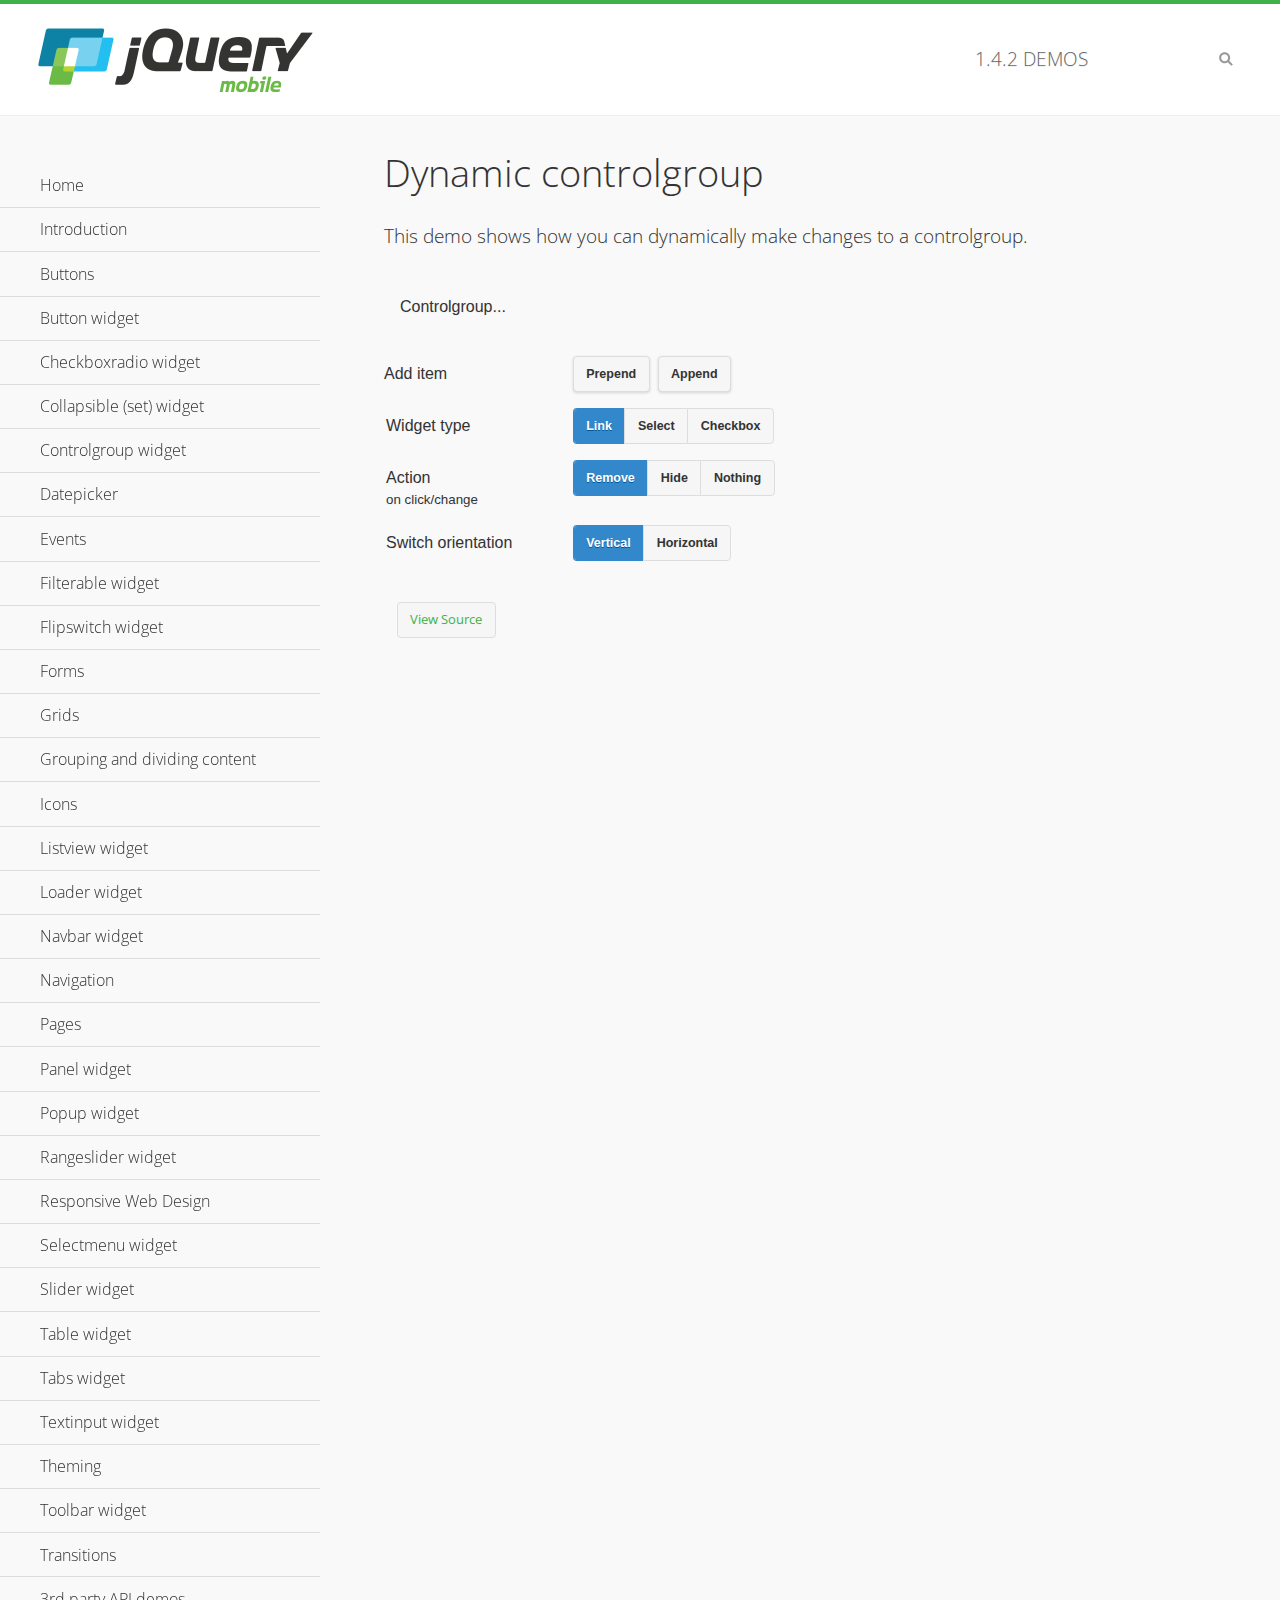
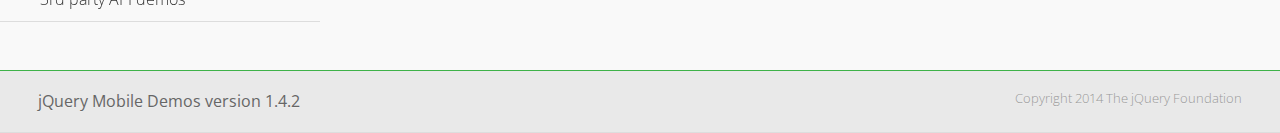
<file: pokemon/assets/jquery.mobile-1.4.2/demos/controlgroup-dynamic/index.html>
<!DOCTYPE html>
<html>
<head>
	<meta charset="utf-8">
	<meta name="viewport" content="width=device-width, initial-scale=1">
	<title>Dynamic controlgroup - jQuery Mobile Demos</title>
	<link rel="shortcut icon" href="../favicon.ico">
    <link rel="stylesheet" href="http://fonts.googleapis.com/css?family=Open+Sans:300,400,700">
	<link rel="stylesheet" href="../css/themes/default/jquery.mobile-1.4.2.min.css">
	<link rel="stylesheet" href="../_assets/css/jqm-demos.css">
	<script src="../js/jquery.js"></script>
	<script src="../_assets/js/index.js"></script>
	<script src="../js/jquery.mobile-1.4.2.min.js"></script>
	<script>
		( function( $, undefined ) {
			var counter = 0;
			$( document ).bind( "pagecreate", function( e ) {
				$( "#prepend, #append", e.target ).on( "click", function( e ) {
					counter++;

					var widgetType = $( "[name='radio-widget']:checked" ).attr( "id" ),
						group = $( "#my-controlgroup" ),
						$el,
						action = function() {
							var action = $( "[name='radio-action']:checked" ).attr( "id" );
							if ( $( $el[1] ).is( "select" ) && action === "hide" ) {
								$el = $( $el[1] ).parents( ".ui-select" );
							}
							$el[ action ]();
							group.controlgroup( "refresh" );
						};

					if ( widgetType === "link" ) {

						$el = $( "<a href='#'>Link " + counter + "</a>" ).bind( "click", action );
						$( "#my-controlgroup" ).controlgroup( "container" )[ $( this ).attr( "id" ) ]( $el );
						$el.buttonMarkup();

					} else if ( widgetType === "select" ) {

						$el = $( "<label for='widget" + counter + "'>Select " + counter + "</label><select id='widget" + counter + "'><option value='option1'>Select " + counter + "</option><option value='option2'>Select option</option></select>" );
						$( $el[ 1 ] ).bind( "change", action);
						$( "#my-controlgroup" ).controlgroup( "container" )[ $( this ).attr( "id" ) ]( $el );
						$( $el[ 1 ] ).selectmenu();

					} else {

						$el = $( "<label for='widget" + counter + "'>Checkbox " + counter + "</label><input type='checkbox' id='widget" + counter + "'></input>" );
						$( $el[ 1 ] ).bind( "change", action );
						$( "#my-controlgroup" ).controlgroup( "container" )[ $( this ).attr( "id" ) ]( $el );
						$( $el[ 1 ] ).checkboxradio();

					}

					group.controlgroup( "refresh" );
				});

				$( "[name='radio-orientation']" ).bind( "change", function( e ) {
					$( "#my-controlgroup" ).controlgroup( "option", "type", ( $( "#isHorizontal" ).is( ":checked" ) ? "horizontal" : "vertical" ) );
				});
			});
		})( jQuery );
	</script>
</head>
<body>
<div data-role="page" class="jqm-demos">

	<div data-role="header" class="jqm-header">
		<h2><a href="../" title="jQuery Mobile Demos home"><img src="../_assets/img/jquery-logo.png" alt="jQuery Mobile"></a></h2>
		<p><span class="jqm-version"></span> Demos</p>
		<a href="#" class="jqm-navmenu-link ui-btn ui-btn-icon-notext ui-corner-all ui-icon-bars ui-nodisc-icon ui-alt-icon ui-btn-left">Menu</a>
		<a href="#" class="jqm-search-link ui-btn ui-btn-icon-notext ui-corner-all ui-icon-search ui-nodisc-icon ui-alt-icon ui-btn-right">Search</a>
	</div><!-- /header -->

	<div role="main" class="ui-content jqm-content">

        <h1>Dynamic controlgroup</h1>

        <p>This demo shows how you can dynamically make changes to a controlgroup.</p>

        <div data-demo-html="true" data-demo-js="true">

            <form>
            	<div class="ui-body ui-body-d ui-corner-all">
                	<p>Controlgroup...</p>
                	<div data-role="controlgroup" id="my-controlgroup"><!-- items will be injected here --></div>
                </div>
            </form>

            <div class="ui-field-contain">
                <label for="prepend">Add item</label>
                <button id="prepend" data-mini="true" data-inline="true">Prepend</button>
                <label for="append" class="ui-hidden-accessible">Action</label>
                <button id="append" data-mini="true" data-inline="true">Append</button>
            </div>

            <form action="#" method="get">
            	<div class="ui-field-contain">
                    <fieldset data-role="controlgroup" data-type="horizontal" data-mini="true">
                        <legend>Widget type</legend>

                        <input type="radio" name="radio-widget" id="link" value="link" checked="checked">
                        <label for="link">Link</label>

                        <input type="radio" name="radio-widget" id="select" value="select">
                        <label for="select">Select</label>

                        <input type="radio" name="radio-widget" id="checkbox" value="checkbox">
                        <label for="checkbox">Checkbox</label>
                    </fieldset>
            	</div>

            	<div class="ui-field-contain">
                    <fieldset data-role="controlgroup" data-type="horizontal" data-mini="true">
                        <legend>Action<br><small>on click/change</small></legend>

                        <input type="radio" name="radio-action" id="remove" value="remove" checked="checked">
                        <label for="remove">Remove</label>

                        <input type="radio" name="radio-action" id="hide" value="hide">
                        <label for="hide">Hide</label>

                        <input type="radio" name="radio-action" id="width" value="width">
                        <label for="width">Nothing</label>
                    </fieldset>
            	</div>

            	<div class="ui-field-contain">
                    <fieldset data-role="controlgroup" data-type="horizontal" data-mini="true">
                        <legend>Switch orientation</legend>

                        <input type="radio" name="radio-orientation" id="isVertical" value="isVertical" checked="checked">
                        <label for="isVertical">Vertical</label>

                        <input type="radio" name="radio-orientation" id="isHorizontal" value="isHorizontal">
                        <label for="isHorizontal">Horizontal</label>
                    </fieldset>
            	</div>

            </form>

        </div><!--/demo-html -->

	</div><!-- /content -->
	    <div data-role="panel" class="jqm-navmenu-panel" data-position="left" data-display="overlay" data-theme="a">
	    	<ul class="jqm-list ui-alt-icon ui-nodisc-icon">
<li data-filtertext="demos homepage" data-icon="home"><a href=".././">Home</a></li>
<li data-filtertext="introduction overview getting started"><a href="../intro/" data-ajax="false">Introduction</a></li>
<li data-filtertext="buttons button markup buttonmarkup method anchor link button element"><a href="../button-markup/" data-ajax="false">Buttons</a></li>
<li data-filtertext="form button widget input button submit reset"><a href="../button/" data-ajax="false">Button widget</a></li>
<li data-role="collapsible" data-collapsed-icon="carat-d" data-expanded-icon="carat-u" data-iconpos="right" data-inset="false">
	<h3>Checkboxradio widget</h3>
	<ul>
		<li data-filtertext="form checkboxradio widget checkbox input checkboxes controlgroups"><a href="../checkboxradio-checkbox/" data-ajax="false">Checkboxes</a></li>
		<li data-filtertext="form checkboxradio widget radio input radio buttons controlgroups"><a href="../checkboxradio-radio/" data-ajax="false">Radio buttons</a></li>
	</ul>
</li>
<li data-role="collapsible" data-collapsed-icon="carat-d" data-expanded-icon="carat-u" data-iconpos="right" data-inset="false">
	<h3>Collapsible (set) widget</h3>
	<ul>
		<li data-filtertext="collapsibles content formatting"><a href="../collapsible/" data-ajax="false">Collapsible</a></li>
		<li data-filtertext="dynamic collapsible set accordion append expand"><a href="../collapsible-dynamic/" data-ajax="false">Dynamic collapsibles</a></li>
		<li data-filtertext="accordions collapsible set widget content formatting grouped collapsibles"><a href="../collapsibleset/" data-ajax="false">Collapsible set</a></li>
	</ul>
</li>
<li data-role="collapsible" data-collapsed-icon="carat-d" data-expanded-icon="carat-u" data-iconpos="right" data-inset="false">
	<h3>Controlgroup widget</h3>
	<ul>
		<li data-filtertext="controlgroups selectmenu checkboxradio input grouped buttons horizontal vertical"><a href="../controlgroup/" data-ajax="false">Controlgroup</a></li>
		<li data-filtertext="dynamic controlgroup dynamically add buttons"><a href="../controlgroup-dynamic/" data-ajax="false">Dynamic controlgroups</a></li>
	</ul>
</li>
<li data-filtertext="form datepicker widget date input"><a href="../datepicker/" data-ajax="false">Datepicker</a></li>
<li data-role="collapsible" data-collapsed-icon="carat-d" data-expanded-icon="carat-u" data-iconpos="right" data-inset="false">
	<h3>Events</h3>
	<ul>
		<li data-filtertext="swipe to delete list items listviews swipe events"><a href="../swipe-list/" data-ajax="false">Swipe list items</a></li>
		<li data-filtertext="swipe to navigate swipe page navigation swipe events"><a href="../swipe-page/" data-ajax="false">Swipe page navigation</a></li>
	</ul>
</li>
<li data-filtertext="filterable filter elements sorting searching listview table"><a href="../filterable/" data-ajax="false">Filterable widget</a></li>
<li data-filtertext="form flipswitch widget flip toggle switch binary select checkbox input"><a href="../flipswitch/" data-ajax="false">Flipswitch widget</a></li>
<li data-role="collapsible" data-collapsed-icon="carat-d" data-expanded-icon="carat-u" data-iconpos="right" data-inset="false">
	<h3>Forms</h3>
	<ul>
		<li data-filtertext="forms text checkbox radio range button submit reset inputs selects textarea slider flipswitch label form elements"><a href="../forms/" data-ajax="false">Forms</a></li>
		<li data-filtertext="form hide labels hidden accessible ui-hidden-accessible forms"><a href="../forms-label-hidden-accessible/" data-ajax="false">Hide labels</a></li>
		<li data-filtertext="form field containers fieldcontain ui-field-contain forms"><a href="../forms-field-contain/" data-ajax="false">Field containers</a></li>
		<li data-filtertext="forms disabled form elements"><a href="../forms-disabled/" data-ajax="false">Forms disabled</a></li>
		<li data-filtertext="forms gallery examples overview forms text checkbox radio range button submit reset inputs selects textarea slider flipswitch label form elements"><a href="../forms-gallery/" data-ajax="false">Forms gallery</a></li>
	</ul>
</li>
<li data-role="collapsible" data-collapsed-icon="carat-d" data-expanded-icon="carat-u" data-iconpos="right" data-inset="false">
	<h3>Grids</h3>
	<ul>
		<li data-filtertext="grids columns blocks content formatting rwd responsive css framework"><a href="../grids/" data-ajax="false">Grids</a></li>
		<li data-filtertext="buttons in grids css framework"><a href="../grids-buttons/" data-ajax="false">Buttons in grids</a></li>
		<li data-filtertext="custom responsive grids rwd css framework"><a href="../grids-custom-responsive/" data-ajax="false">Custom responsive grids</a></li>
	</ul>
</li>
<li data-filtertext="blocks content formatting sections heading"><a href="../body-bar-classes/" data-ajax="false">Grouping and dividing content</a></li>
<li data-role="collapsible" data-collapsed-icon="carat-d" data-expanded-icon="carat-u" data-iconpos="right" data-inset="false">
	<h3>Icons</h3>
	<ul>
		<li data-filtertext="button icons svg disc alt custom icon position"><a href="../icons/" data-ajax="false">Icons</a></li>
		<li data-filtertext=""><a href="../icons-grunticon/" data-ajax="false">Grunticon loader</a></li>
	</ul>
</li>
<li data-role="collapsible" data-collapsed-icon="carat-d" data-expanded-icon="carat-u" data-iconpos="right" data-inset="false">
	<h3>Listview widget</h3>
	<ul>
		<li data-filtertext="listview widget thumbnails icons nested split button collapsible ul ol"><a href="../listview/" data-ajax="false">Listview</a></li>
		<li data-filtertext="autocomplete filterable reveal listview filtertextbeforefilter placeholder"><a href="../listview-autocomplete/" data-ajax="false">Listview autocomplete</a></li>
		<li data-filtertext="autocomplete filterable reveal listview remote data filtertextbeforefilter placeholder"><a href="../listview-autocomplete-remote/" data-ajax="false">Listview autocomplete remote data</a></li>
		<li data-filtertext="autodividers anchor jump scroll linkbars listview lists ul ol"><a href="../listview-autodividers-linkbar/" data-ajax="false">Listview autodividers linkbar</a></li>
		<li data-filtertext="listview autodividers selector autodividersselector lists ul ol"><a href="../listview-autodividers-selector/" data-ajax="false">Listview autodividers selector</a></li>
		<li data-filtertext="listview nested list items"><a href="../listview-nested-lists/" data-ajax="false">Listview Nested Listviews</a></li>
		<li data-filtertext="listview collapsible list items flat"><a href="../listview-collapsible-item-flat/" data-ajax="false">Listview collapsible list items (flat)</a></li>
		<li data-filtertext="listview collapsible list indented"><a href="../listview-collapsible-item-indented/" data-ajax="false">Listview collapsible list items (indented)</a></li>
		<li data-filtertext="grid listview responsive grids responsive listviews lists ul"><a href="../listview-grid/" data-ajax="false">Listview responsive grid</a></li>
	</ul>
</li>
<li data-filtertext="loader widget page loading navigation overlay spinner"><a href="../loader/" data-ajax="false">Loader widget</a></li>
<li data-filtertext="navbar widget navmenu toolbars header footer"><a href="../navbar/" data-ajax="false">Navbar widget</a></li>
<li data-role="collapsible" data-collapsed-icon="carat-d" data-expanded-icon="carat-u" data-iconpos="right" data-inset="false">
	<h3>Navigation</h3>
	<ul>
		<li data-filtertext="ajax navigation navigate widget history event method"><a href="../navigation/" data-ajax="false">Navigation</a></li>
		<li data-filtertext="linking pages page links navigation ajax prefetch cache"><a href="../navigation-linking-pages/" data-ajax="false">Linking pages</a></li>
		<li data-filtertext="php redirect server redirection server-side navigation"><a href="../navigation-php-redirect/" data-ajax="false">PHP redirect demo</a></li>
		<li data-filtertext="navigation redirection hash query"><a href="../navigation-hash-processing/" data-ajax="false">Hash processing demo</a></li>
	</ul>
</li>
<li data-role="collapsible" data-collapsed-icon="carat-d" data-expanded-icon="carat-u" data-iconpos="right" data-inset="false">
	<h3>Pages</h3>
	<ul>
		<li data-filtertext="pages page widget ajax navigation"><a href="../pages/" data-ajax="false">Pages</a></li>
		<li data-filtertext="single page"><a href="../pages-single-page/" data-ajax="false">Single page</a></li>
		<li data-filtertext="multipage multi-page page"><a href="../pages-multi-page/" data-ajax="false">Multi-page template</a></li>
		<li data-filtertext="dialog page widget modal popup"><a href="../pages-dialog/" data-ajax="false">Dialog page</a></li>
	</ul>
</li>
<li data-role="collapsible" data-collapsed-icon="carat-d" data-expanded-icon="carat-u" data-iconpos="right" data-inset="false">
	<h3>Panel widget</h3>
	<ul>
		<li data-filtertext="panel widget sliding panels reveal push overlay responsive"><a href="../panel/" data-ajax="false">Panel</a></li>
		<li data-filtertext=""><a href="../panel-external/" data-ajax="false">External panels</a></li>
		<li data-filtertext="panel "><a href="../panel-fixed/" data-ajax="false">Fixed panels</a></li>
		<li data-filtertext="panel slide panels sliding panels shadow rwd responsive breakpoint"><a href="../panel-responsive/" data-ajax="false">Panels responsive</a></li>
		<li data-filtertext="panel custom style custom panel width reveal shadow listview panel styling page background wrapper"><a href="../panel-styling/" data-ajax="false">Custom panel style</a></li>
		<li data-filtertext="panel open on swipe"><a href="../panel-swipe-open/" data-ajax="false">Panel open on swipe</a></li>
		<li data-filtertext="panels outside page internal external toolbars"><a href="../panel-external-internal/" data-ajax="false">Panel external and internal</a></li>
	</ul>
</li>
<li data-role="collapsible" data-collapsed-icon="carat-d" data-expanded-icon="carat-u" data-iconpos="right" data-inset="false">
	<h3>Popup widget</h3>
	<ul>
		<li data-filtertext="popup widget popups dialog modal transition tooltip lightbox form overlay screen flip pop fade transition"><a href="../popup/" data-ajax="false">Popup</a></li>
		<li data-filtertext="popup alignment position"><a href="../popup-alignment/" data-ajax="false">Popup alignment</a></li>
		<li data-filtertext="popup arrow size popups popover"><a href="../popup-arrow-size/" data-ajax="false">Popup arrow size</a></li>
		<li data-filtertext="dynamic popups popup images lightbox"><a href="../popup-dynamic/" data-ajax="false">Dynamic popups</a></li>
		<li data-filtertext="popups with iframes scaling"><a href="../popup-iframe/" data-ajax="false">Popups with iframes</a></li>
		<li data-filtertext="popup image scaling"><a href="../popup-image-scaling/" data-ajax="false">Popup image scaling</a></li>
		<li data-filtertext="external popup outside multi-page"><a href="../popup-outside-multipage" data-ajax="false">Popup outside multi-page</a></li>
	</ul>
</li>
<li data-filtertext="form rangeslider widget dual sliders dual handle sliders range input"><a href="../rangeslider/" data-ajax="false">Rangeslider widget</a></li>
<li data-filtertext="responsive web design rwd adaptive progressive enhancement PE accessible mobile breakpoints media query media queries"><a href="../rwd/" data-ajax="false">Responsive Web Design</a></li>
<li data-role="collapsible" data-collapsed-icon="carat-d" data-expanded-icon="carat-u" data-iconpos="right" data-inset="false">
	<h3>Selectmenu widget</h3>
	<ul>
		<li data-filtertext="form selectmenu widget select input custom select menu selects"><a href="../selectmenu/" data-ajax="false">Selectmenu</a></li>
		<li data-filtertext="form custom select menu selectmenu widget custom menu option optgroup multiple selects"><a href="../selectmenu-custom/" data-ajax="false">Custom select menu</a></li>
		<li data-filtertext="filterable select filter popup dialog"><a href="../selectmenu-custom-filter/" data-ajax="false">Custom select menu with filter</a></li>
	</ul>
</li>
<li data-role="collapsible" data-collapsed-icon="carat-d" data-expanded-icon="carat-u" data-iconpos="right" data-inset="false">
	<h3>Slider widget</h3>
	<ul>
		<li data-filtertext="form slider widget range input single sliders"><a href="../slider/" data-ajax="false">Slider</a></li>
		<li data-filtertext="form slider widget flipswitch slider binary select flip toggle switch"><a href="../slider-flipswitch/" data-ajax="false">Slider flip toggle switch</a></li>
		<li data-filtertext="form slider tooltip handle value input range sliders"><a href="../slider-tooltip/" data-ajax="false">Slider tooltip</a></li>
	</ul>
</li>
<li data-role="collapsible" data-collapsed-icon="carat-d" data-expanded-icon="carat-u" data-iconpos="right" data-inset="false">
	<h3>Table widget</h3>
	<ul>
		<li data-filtertext="table widget reflow column toggle th td responsive tables rwd hide show tabular"><a href="../table-column-toggle/" data-ajax="false">Table Column Toggle</a></li>
		<li data-filtertext="table column toggle phone comparison demo"><a href="../table-column-toggle-example/" data-ajax="false">Table Column Toggle demo</a></li>
		<li data-filtertext="responsive tables table column toggle heading groups rwd breakpoint"><a href="../table-column-toggle-heading-groups/" data-ajax="false">Table Column Toggle heading groups</a></li>
		<li data-filtertext="responsive tables table column toggle hide rwd breakpoint customization options"><a href="../table-column-toggle-options/" data-ajax="false">Table Column Toggle options</a></li>
		<li data-filtertext="table reflow th td responsive rwd columns tabular"><a href="../table-reflow/" data-ajax="false">Table Reflow</a></li>
		<li data-filtertext="responsive tables table reflow heading groups rwd breakpoint"><a href="../table-reflow-heading-groups/" data-ajax="false">Table Reflow heading groups</a></li>
		<li data-filtertext="responsive tables table reflow stripes strokes table style"><a href="../table-reflow-stripes-strokes/" data-ajax="false">Table Reflow stripes and strokes</a></li>
		<li data-filtertext="responsive tables table reflow stack custom styles"><a href="../table-reflow-styling/" data-ajax="false">Table Reflow custom styles</a></li>
	</ul>
</li>
<li data-filtertext="ui tabs widget"><a href="../tabs/" data-ajax="false">Tabs widget</a></li>
<li data-filtertext="form textinput widget text input textarea number date time tel email file color password"><a href="../textinput/" data-ajax="false">Textinput widget</a></li>
<li data-role="collapsible" data-collapsed-icon="carat-d" data-expanded-icon="carat-u" data-iconpos="right" data-inset="false">
	<h3>Theming</h3>
	<ul>
		<li data-filtertext="default theme swatches theming style css"><a href="../theme-default/" data-ajax="false">Default theme</a></li>
		<li data-filtertext="classic theme old theme swatches theming style css"><a href="../theme-classic/" data-ajax="false">Classic theme</a></li>
	</ul>
</li>
<li data-role="collapsible" data-collapsed-icon="carat-d" data-expanded-icon="carat-u" data-iconpos="right" data-inset="false">
	<h3>Toolbar widget</h3>
	<ul>
		<li data-filtertext="toolbar widget header footer toolbars fixed fullscreen external sections"><a href="../toolbar/" data-ajax="false">Toolbar</a></li>
		<li data-filtertext="dynamic toolbars dynamically add toolbar header footer"><a href="../toolbar-dynamic/" data-ajax="false">Dynamic toolbars</a></li>
		<li data-filtertext="external toolbars header footer"><a href="../toolbar-external/" data-ajax="false">External toolbars</a></li>
		<li data-filtertext="fixed toolbars header footer"><a href="../toolbar-fixed/" data-ajax="false">Fixed toolbars</a></li>
		<li data-filtertext="fixed fullscreen toolbars header footer"><a href="../toolbar-fixed-fullscreen/" data-ajax="false">Fullscreen toolbars</a></li>
		<li data-filtertext="external fixed toolbars header footer"><a href="../toolbar-fixed-external/" data-ajax="false">Fixed external toolbars</a></li>
		<li data-filtertext="external persistent toolbars header footer navbar navmenu"><a href="../toolbar-fixed-persistent/" data-ajax="false">Persistent toolbars</a></li>
		<li data-filtertext="external ajax optimized toolbars persistent toolbars header footer navbar"><a href="../toolbar-fixed-persistent-optimized/" data-ajax="false">Ajax optimized toolbars</a></li>
		<li data-filtertext="form in toolbars header footer"><a href="../toolbar-fixed-forms/" data-ajax="false">Form in toolbar</a></li>
	</ul>
</li>
<li data-filtertext="page transitions animated pages popup navigation flip slide fade pop"><a href="../transitions/" data-ajax="false">Transitions</a></li>
<li data-role="collapsible" data-collapsed-icon="carat-d" data-expanded-icon="carat-u" data-iconpos="right" data-inset="false">
	<h3>3rd party API demos</h3>
	<ul>
		<li data-filtertext="backbone requirejs navigation router"><a href="../backbone-requirejs/" data-ajax="false">Backbone RequireJS</a></li>
		<li data-filtertext="google maps geolocation demo"><a href="../map-geolocation/" data-ajax="false">Google Maps geolocation</a></li>
		<li data-filtertext="google maps hybrid"><a href="../map-list-toggle/" data-ajax="false">Google Maps list toggle</a></li>
	</ul>
</li>



		     </ul>
		</div><!-- /panel -->


	<div data-role="footer" data-position="fixed" data-tap-toggle="false" class="jqm-footer">
		<p>jQuery Mobile Demos version <span class="jqm-version"></span></p>
		<p>Copyright 2014 The jQuery Foundation</p>
	</div><!-- /footer -->
	<!-- TODO: This should become an external panel so we can add input to markup (unique ID) -->
    <div data-role="panel" class="jqm-search-panel" data-position="right" data-display="overlay" data-theme="a">
		<div class="jqm-search">
			<ul class="jqm-list" data-filter-placeholder="Search demos..." data-filter-reveal="true">
<li data-filtertext="demos homepage" data-icon="home"><a href=".././">Home</a></li>
<li data-filtertext="introduction overview getting started"><a href="../intro/" data-ajax="false">Introduction</a></li>
<li data-filtertext="buttons button markup buttonmarkup method anchor link button element"><a href="../button-markup/" data-ajax="false">Buttons</a></li>
<li data-filtertext="form button widget input button submit reset"><a href="../button/" data-ajax="false">Button widget</a></li>
<li data-role="collapsible" data-collapsed-icon="carat-d" data-expanded-icon="carat-u" data-iconpos="right" data-inset="false">
	<h3>Checkboxradio widget</h3>
	<ul>
		<li data-filtertext="form checkboxradio widget checkbox input checkboxes controlgroups"><a href="../checkboxradio-checkbox/" data-ajax="false">Checkboxes</a></li>
		<li data-filtertext="form checkboxradio widget radio input radio buttons controlgroups"><a href="../checkboxradio-radio/" data-ajax="false">Radio buttons</a></li>
	</ul>
</li>
<li data-role="collapsible" data-collapsed-icon="carat-d" data-expanded-icon="carat-u" data-iconpos="right" data-inset="false">
	<h3>Collapsible (set) widget</h3>
	<ul>
		<li data-filtertext="collapsibles content formatting"><a href="../collapsible/" data-ajax="false">Collapsible</a></li>
		<li data-filtertext="dynamic collapsible set accordion append expand"><a href="../collapsible-dynamic/" data-ajax="false">Dynamic collapsibles</a></li>
		<li data-filtertext="accordions collapsible set widget content formatting grouped collapsibles"><a href="../collapsibleset/" data-ajax="false">Collapsible set</a></li>
	</ul>
</li>
<li data-role="collapsible" data-collapsed-icon="carat-d" data-expanded-icon="carat-u" data-iconpos="right" data-inset="false">
	<h3>Controlgroup widget</h3>
	<ul>
		<li data-filtertext="controlgroups selectmenu checkboxradio input grouped buttons horizontal vertical"><a href="../controlgroup/" data-ajax="false">Controlgroup</a></li>
		<li data-filtertext="dynamic controlgroup dynamically add buttons"><a href="../controlgroup-dynamic/" data-ajax="false">Dynamic controlgroups</a></li>
	</ul>
</li>
<li data-filtertext="form datepicker widget date input"><a href="../datepicker/" data-ajax="false">Datepicker</a></li>
<li data-role="collapsible" data-collapsed-icon="carat-d" data-expanded-icon="carat-u" data-iconpos="right" data-inset="false">
	<h3>Events</h3>
	<ul>
		<li data-filtertext="swipe to delete list items listviews swipe events"><a href="../swipe-list/" data-ajax="false">Swipe list items</a></li>
		<li data-filtertext="swipe to navigate swipe page navigation swipe events"><a href="../swipe-page/" data-ajax="false">Swipe page navigation</a></li>
	</ul>
</li>
<li data-filtertext="filterable filter elements sorting searching listview table"><a href="../filterable/" data-ajax="false">Filterable widget</a></li>
<li data-filtertext="form flipswitch widget flip toggle switch binary select checkbox input"><a href="../flipswitch/" data-ajax="false">Flipswitch widget</a></li>
<li data-role="collapsible" data-collapsed-icon="carat-d" data-expanded-icon="carat-u" data-iconpos="right" data-inset="false">
	<h3>Forms</h3>
	<ul>
		<li data-filtertext="forms text checkbox radio range button submit reset inputs selects textarea slider flipswitch label form elements"><a href="../forms/" data-ajax="false">Forms</a></li>
		<li data-filtertext="form hide labels hidden accessible ui-hidden-accessible forms"><a href="../forms-label-hidden-accessible/" data-ajax="false">Hide labels</a></li>
		<li data-filtertext="form field containers fieldcontain ui-field-contain forms"><a href="../forms-field-contain/" data-ajax="false">Field containers</a></li>
		<li data-filtertext="forms disabled form elements"><a href="../forms-disabled/" data-ajax="false">Forms disabled</a></li>
		<li data-filtertext="forms gallery examples overview forms text checkbox radio range button submit reset inputs selects textarea slider flipswitch label form elements"><a href="../forms-gallery/" data-ajax="false">Forms gallery</a></li>
	</ul>
</li>
<li data-role="collapsible" data-collapsed-icon="carat-d" data-expanded-icon="carat-u" data-iconpos="right" data-inset="false">
	<h3>Grids</h3>
	<ul>
		<li data-filtertext="grids columns blocks content formatting rwd responsive css framework"><a href="../grids/" data-ajax="false">Grids</a></li>
		<li data-filtertext="buttons in grids css framework"><a href="../grids-buttons/" data-ajax="false">Buttons in grids</a></li>
		<li data-filtertext="custom responsive grids rwd css framework"><a href="../grids-custom-responsive/" data-ajax="false">Custom responsive grids</a></li>
	</ul>
</li>
<li data-filtertext="blocks content formatting sections heading"><a href="../body-bar-classes/" data-ajax="false">Grouping and dividing content</a></li>
<li data-role="collapsible" data-collapsed-icon="carat-d" data-expanded-icon="carat-u" data-iconpos="right" data-inset="false">
	<h3>Icons</h3>
	<ul>
		<li data-filtertext="button icons svg disc alt custom icon position"><a href="../icons/" data-ajax="false">Icons</a></li>
		<li data-filtertext=""><a href="../icons-grunticon/" data-ajax="false">Grunticon loader</a></li>
	</ul>
</li>
<li data-role="collapsible" data-collapsed-icon="carat-d" data-expanded-icon="carat-u" data-iconpos="right" data-inset="false">
	<h3>Listview widget</h3>
	<ul>
		<li data-filtertext="listview widget thumbnails icons nested split button collapsible ul ol"><a href="../listview/" data-ajax="false">Listview</a></li>
		<li data-filtertext="autocomplete filterable reveal listview filtertextbeforefilter placeholder"><a href="../listview-autocomplete/" data-ajax="false">Listview autocomplete</a></li>
		<li data-filtertext="autocomplete filterable reveal listview remote data filtertextbeforefilter placeholder"><a href="../listview-autocomplete-remote/" data-ajax="false">Listview autocomplete remote data</a></li>
		<li data-filtertext="autodividers anchor jump scroll linkbars listview lists ul ol"><a href="../listview-autodividers-linkbar/" data-ajax="false">Listview autodividers linkbar</a></li>
		<li data-filtertext="listview autodividers selector autodividersselector lists ul ol"><a href="../listview-autodividers-selector/" data-ajax="false">Listview autodividers selector</a></li>
		<li data-filtertext="listview nested list items"><a href="../listview-nested-lists/" data-ajax="false">Listview Nested Listviews</a></li>
		<li data-filtertext="listview collapsible list items flat"><a href="../listview-collapsible-item-flat/" data-ajax="false">Listview collapsible list items (flat)</a></li>
		<li data-filtertext="listview collapsible list indented"><a href="../listview-collapsible-item-indented/" data-ajax="false">Listview collapsible list items (indented)</a></li>
		<li data-filtertext="grid listview responsive grids responsive listviews lists ul"><a href="../listview-grid/" data-ajax="false">Listview responsive grid</a></li>
	</ul>
</li>
<li data-filtertext="loader widget page loading navigation overlay spinner"><a href="../loader/" data-ajax="false">Loader widget</a></li>
<li data-filtertext="navbar widget navmenu toolbars header footer"><a href="../navbar/" data-ajax="false">Navbar widget</a></li>
<li data-role="collapsible" data-collapsed-icon="carat-d" data-expanded-icon="carat-u" data-iconpos="right" data-inset="false">
	<h3>Navigation</h3>
	<ul>
		<li data-filtertext="ajax navigation navigate widget history event method"><a href="../navigation/" data-ajax="false">Navigation</a></li>
		<li data-filtertext="linking pages page links navigation ajax prefetch cache"><a href="../navigation-linking-pages/" data-ajax="false">Linking pages</a></li>
		<li data-filtertext="php redirect server redirection server-side navigation"><a href="../navigation-php-redirect/" data-ajax="false">PHP redirect demo</a></li>
		<li data-filtertext="navigation redirection hash query"><a href="../navigation-hash-processing/" data-ajax="false">Hash processing demo</a></li>
	</ul>
</li>
<li data-role="collapsible" data-collapsed-icon="carat-d" data-expanded-icon="carat-u" data-iconpos="right" data-inset="false">
	<h3>Pages</h3>
	<ul>
		<li data-filtertext="pages page widget ajax navigation"><a href="../pages/" data-ajax="false">Pages</a></li>
		<li data-filtertext="single page"><a href="../pages-single-page/" data-ajax="false">Single page</a></li>
		<li data-filtertext="multipage multi-page page"><a href="../pages-multi-page/" data-ajax="false">Multi-page template</a></li>
		<li data-filtertext="dialog page widget modal popup"><a href="../pages-dialog/" data-ajax="false">Dialog page</a></li>
	</ul>
</li>
<li data-role="collapsible" data-collapsed-icon="carat-d" data-expanded-icon="carat-u" data-iconpos="right" data-inset="false">
	<h3>Panel widget</h3>
	<ul>
		<li data-filtertext="panel widget sliding panels reveal push overlay responsive"><a href="../panel/" data-ajax="false">Panel</a></li>
		<li data-filtertext=""><a href="../panel-external/" data-ajax="false">External panels</a></li>
		<li data-filtertext="panel "><a href="../panel-fixed/" data-ajax="false">Fixed panels</a></li>
		<li data-filtertext="panel slide panels sliding panels shadow rwd responsive breakpoint"><a href="../panel-responsive/" data-ajax="false">Panels responsive</a></li>
		<li data-filtertext="panel custom style custom panel width reveal shadow listview panel styling page background wrapper"><a href="../panel-styling/" data-ajax="false">Custom panel style</a></li>
		<li data-filtertext="panel open on swipe"><a href="../panel-swipe-open/" data-ajax="false">Panel open on swipe</a></li>
		<li data-filtertext="panels outside page internal external toolbars"><a href="../panel-external-internal/" data-ajax="false">Panel external and internal</a></li>
	</ul>
</li>
<li data-role="collapsible" data-collapsed-icon="carat-d" data-expanded-icon="carat-u" data-iconpos="right" data-inset="false">
	<h3>Popup widget</h3>
	<ul>
		<li data-filtertext="popup widget popups dialog modal transition tooltip lightbox form overlay screen flip pop fade transition"><a href="../popup/" data-ajax="false">Popup</a></li>
		<li data-filtertext="popup alignment position"><a href="../popup-alignment/" data-ajax="false">Popup alignment</a></li>
		<li data-filtertext="popup arrow size popups popover"><a href="../popup-arrow-size/" data-ajax="false">Popup arrow size</a></li>
		<li data-filtertext="dynamic popups popup images lightbox"><a href="../popup-dynamic/" data-ajax="false">Dynamic popups</a></li>
		<li data-filtertext="popups with iframes scaling"><a href="../popup-iframe/" data-ajax="false">Popups with iframes</a></li>
		<li data-filtertext="popup image scaling"><a href="../popup-image-scaling/" data-ajax="false">Popup image scaling</a></li>
		<li data-filtertext="external popup outside multi-page"><a href="../popup-outside-multipage" data-ajax="false">Popup outside multi-page</a></li>
	</ul>
</li>
<li data-filtertext="form rangeslider widget dual sliders dual handle sliders range input"><a href="../rangeslider/" data-ajax="false">Rangeslider widget</a></li>
<li data-filtertext="responsive web design rwd adaptive progressive enhancement PE accessible mobile breakpoints media query media queries"><a href="../rwd/" data-ajax="false">Responsive Web Design</a></li>
<li data-role="collapsible" data-collapsed-icon="carat-d" data-expanded-icon="carat-u" data-iconpos="right" data-inset="false">
	<h3>Selectmenu widget</h3>
	<ul>
		<li data-filtertext="form selectmenu widget select input custom select menu selects"><a href="../selectmenu/" data-ajax="false">Selectmenu</a></li>
		<li data-filtertext="form custom select menu selectmenu widget custom menu option optgroup multiple selects"><a href="../selectmenu-custom/" data-ajax="false">Custom select menu</a></li>
		<li data-filtertext="filterable select filter popup dialog"><a href="../selectmenu-custom-filter/" data-ajax="false">Custom select menu with filter</a></li>
	</ul>
</li>
<li data-role="collapsible" data-collapsed-icon="carat-d" data-expanded-icon="carat-u" data-iconpos="right" data-inset="false">
	<h3>Slider widget</h3>
	<ul>
		<li data-filtertext="form slider widget range input single sliders"><a href="../slider/" data-ajax="false">Slider</a></li>
		<li data-filtertext="form slider widget flipswitch slider binary select flip toggle switch"><a href="../slider-flipswitch/" data-ajax="false">Slider flip toggle switch</a></li>
		<li data-filtertext="form slider tooltip handle value input range sliders"><a href="../slider-tooltip/" data-ajax="false">Slider tooltip</a></li>
	</ul>
</li>
<li data-role="collapsible" data-collapsed-icon="carat-d" data-expanded-icon="carat-u" data-iconpos="right" data-inset="false">
	<h3>Table widget</h3>
	<ul>
		<li data-filtertext="table widget reflow column toggle th td responsive tables rwd hide show tabular"><a href="../table-column-toggle/" data-ajax="false">Table Column Toggle</a></li>
		<li data-filtertext="table column toggle phone comparison demo"><a href="../table-column-toggle-example/" data-ajax="false">Table Column Toggle demo</a></li>
		<li data-filtertext="responsive tables table column toggle heading groups rwd breakpoint"><a href="../table-column-toggle-heading-groups/" data-ajax="false">Table Column Toggle heading groups</a></li>
		<li data-filtertext="responsive tables table column toggle hide rwd breakpoint customization options"><a href="../table-column-toggle-options/" data-ajax="false">Table Column Toggle options</a></li>
		<li data-filtertext="table reflow th td responsive rwd columns tabular"><a href="../table-reflow/" data-ajax="false">Table Reflow</a></li>
		<li data-filtertext="responsive tables table reflow heading groups rwd breakpoint"><a href="../table-reflow-heading-groups/" data-ajax="false">Table Reflow heading groups</a></li>
		<li data-filtertext="responsive tables table reflow stripes strokes table style"><a href="../table-reflow-stripes-strokes/" data-ajax="false">Table Reflow stripes and strokes</a></li>
		<li data-filtertext="responsive tables table reflow stack custom styles"><a href="../table-reflow-styling/" data-ajax="false">Table Reflow custom styles</a></li>
	</ul>
</li>
<li data-filtertext="ui tabs widget"><a href="../tabs/" data-ajax="false">Tabs widget</a></li>
<li data-filtertext="form textinput widget text input textarea number date time tel email file color password"><a href="../textinput/" data-ajax="false">Textinput widget</a></li>
<li data-role="collapsible" data-collapsed-icon="carat-d" data-expanded-icon="carat-u" data-iconpos="right" data-inset="false">
	<h3>Theming</h3>
	<ul>
		<li data-filtertext="default theme swatches theming style css"><a href="../theme-default/" data-ajax="false">Default theme</a></li>
		<li data-filtertext="classic theme old theme swatches theming style css"><a href="../theme-classic/" data-ajax="false">Classic theme</a></li>
	</ul>
</li>
<li data-role="collapsible" data-collapsed-icon="carat-d" data-expanded-icon="carat-u" data-iconpos="right" data-inset="false">
	<h3>Toolbar widget</h3>
	<ul>
		<li data-filtertext="toolbar widget header footer toolbars fixed fullscreen external sections"><a href="../toolbar/" data-ajax="false">Toolbar</a></li>
		<li data-filtertext="dynamic toolbars dynamically add toolbar header footer"><a href="../toolbar-dynamic/" data-ajax="false">Dynamic toolbars</a></li>
		<li data-filtertext="external toolbars header footer"><a href="../toolbar-external/" data-ajax="false">External toolbars</a></li>
		<li data-filtertext="fixed toolbars header footer"><a href="../toolbar-fixed/" data-ajax="false">Fixed toolbars</a></li>
		<li data-filtertext="fixed fullscreen toolbars header footer"><a href="../toolbar-fixed-fullscreen/" data-ajax="false">Fullscreen toolbars</a></li>
		<li data-filtertext="external fixed toolbars header footer"><a href="../toolbar-fixed-external/" data-ajax="false">Fixed external toolbars</a></li>
		<li data-filtertext="external persistent toolbars header footer navbar navmenu"><a href="../toolbar-fixed-persistent/" data-ajax="false">Persistent toolbars</a></li>
		<li data-filtertext="external ajax optimized toolbars persistent toolbars header footer navbar"><a href="../toolbar-fixed-persistent-optimized/" data-ajax="false">Ajax optimized toolbars</a></li>
		<li data-filtertext="form in toolbars header footer"><a href="../toolbar-fixed-forms/" data-ajax="false">Form in toolbar</a></li>
	</ul>
</li>
<li data-filtertext="page transitions animated pages popup navigation flip slide fade pop"><a href="../transitions/" data-ajax="false">Transitions</a></li>
<li data-role="collapsible" data-collapsed-icon="carat-d" data-expanded-icon="carat-u" data-iconpos="right" data-inset="false">
	<h3>3rd party API demos</h3>
	<ul>
		<li data-filtertext="backbone requirejs navigation router"><a href="../backbone-requirejs/" data-ajax="false">Backbone RequireJS</a></li>
		<li data-filtertext="google maps geolocation demo"><a href="../map-geolocation/" data-ajax="false">Google Maps geolocation</a></li>
		<li data-filtertext="google maps hybrid"><a href="../map-list-toggle/" data-ajax="false">Google Maps list toggle</a></li>
	</ul>
</li>



			</ul>
		</div>
	</div><!-- /panel -->


</div><!-- /page -->

</body>
</html>
</file>
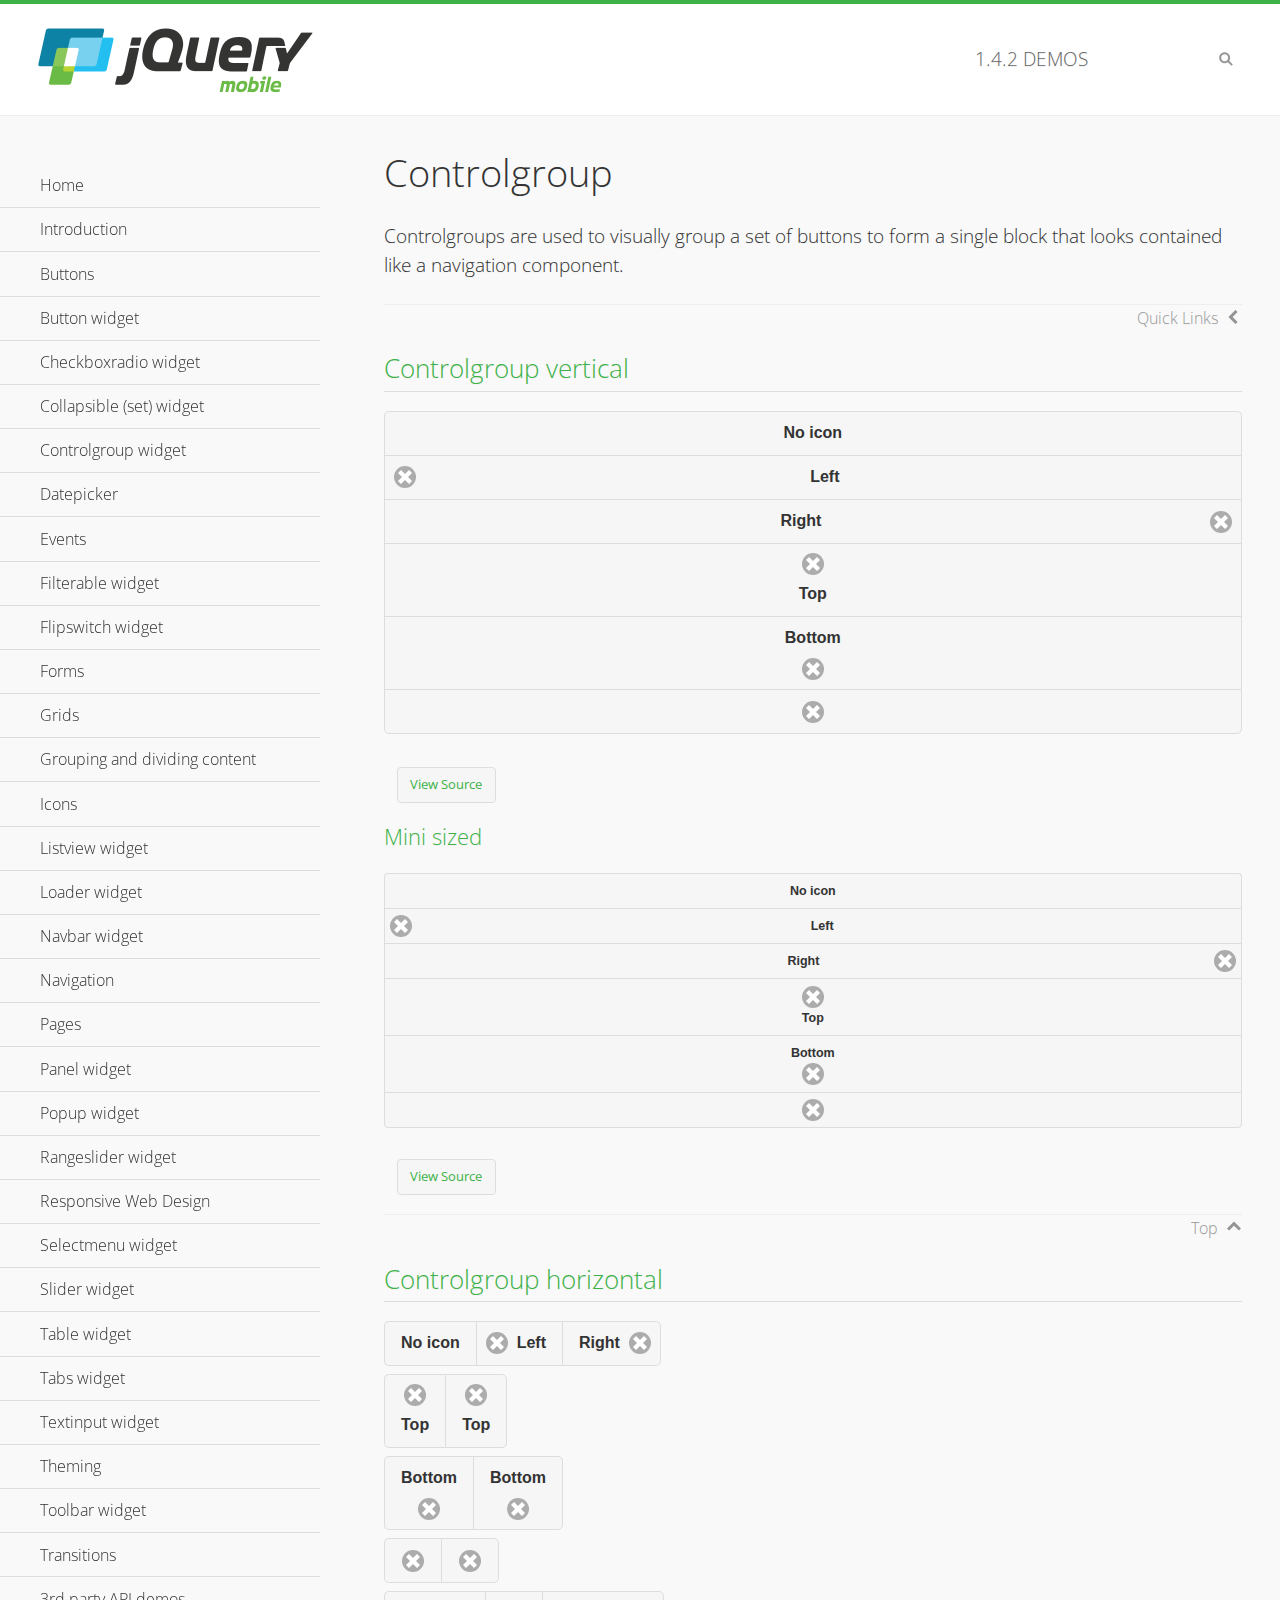
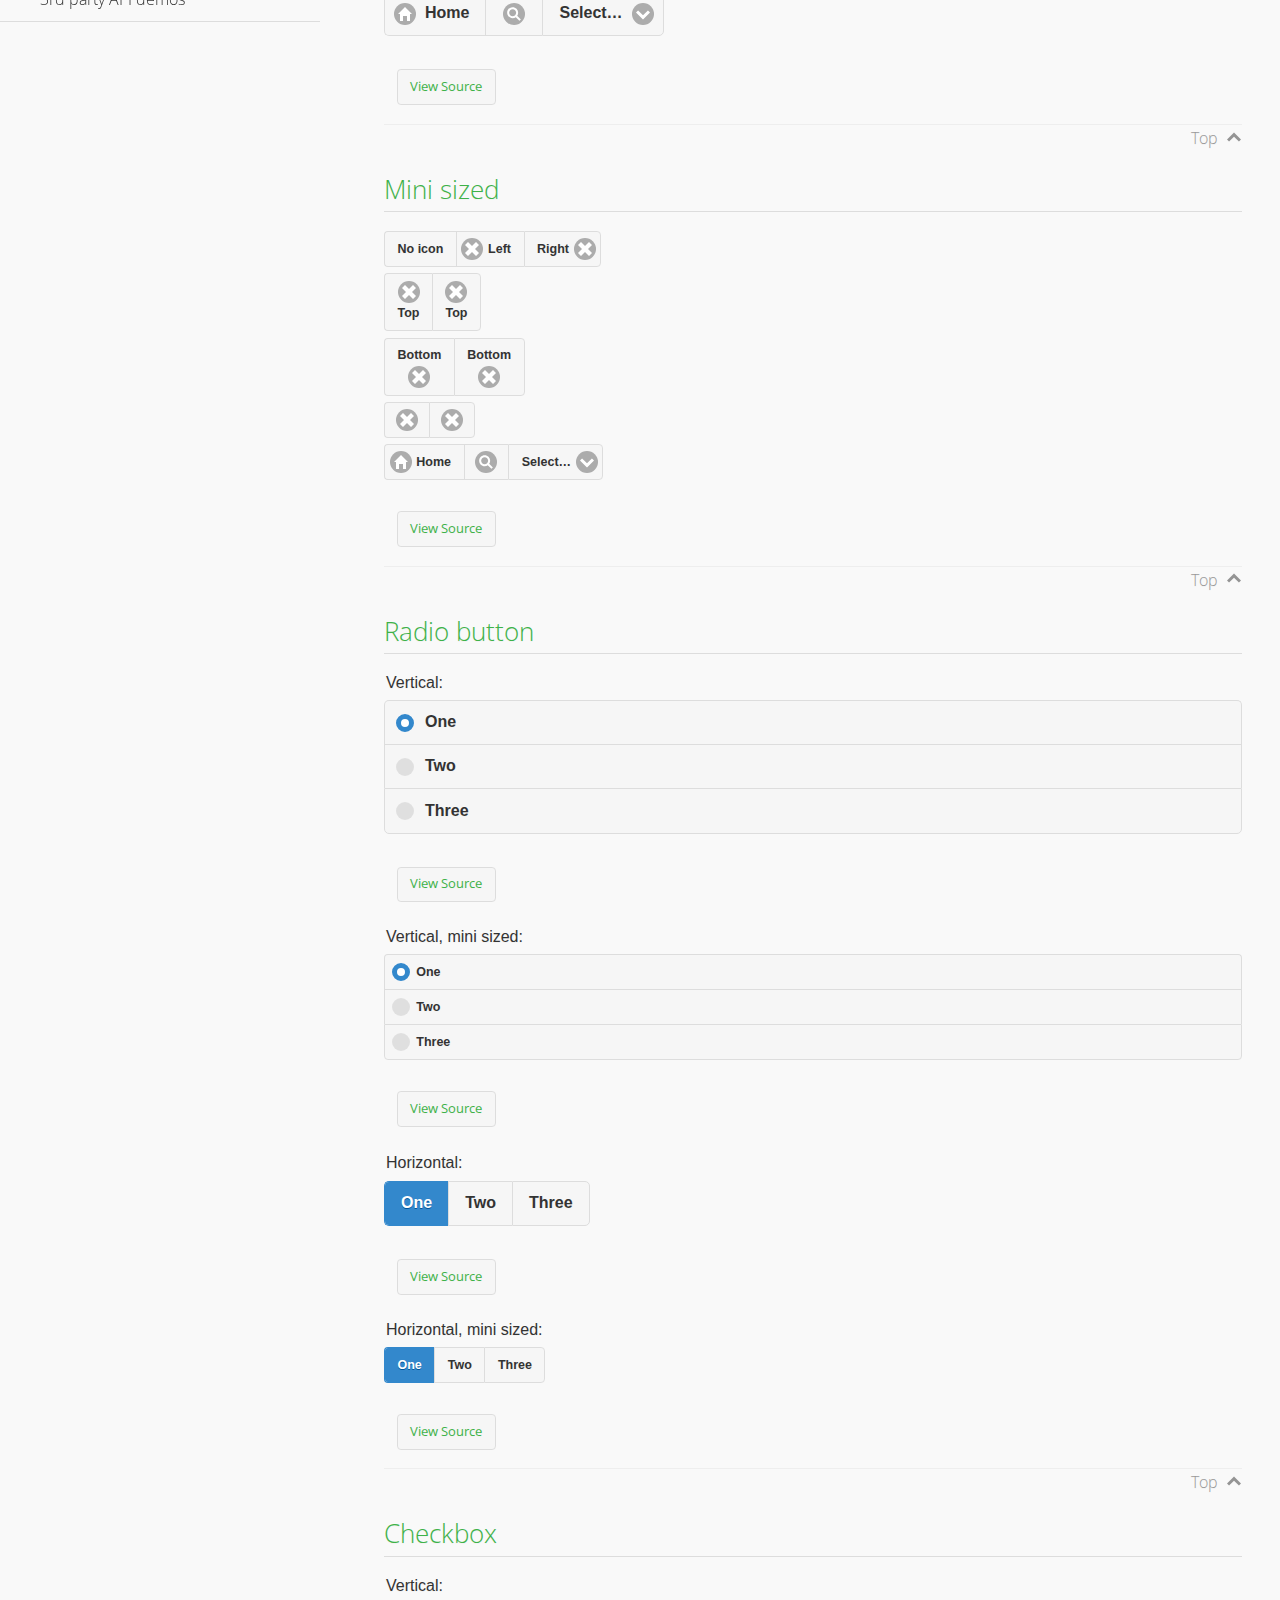
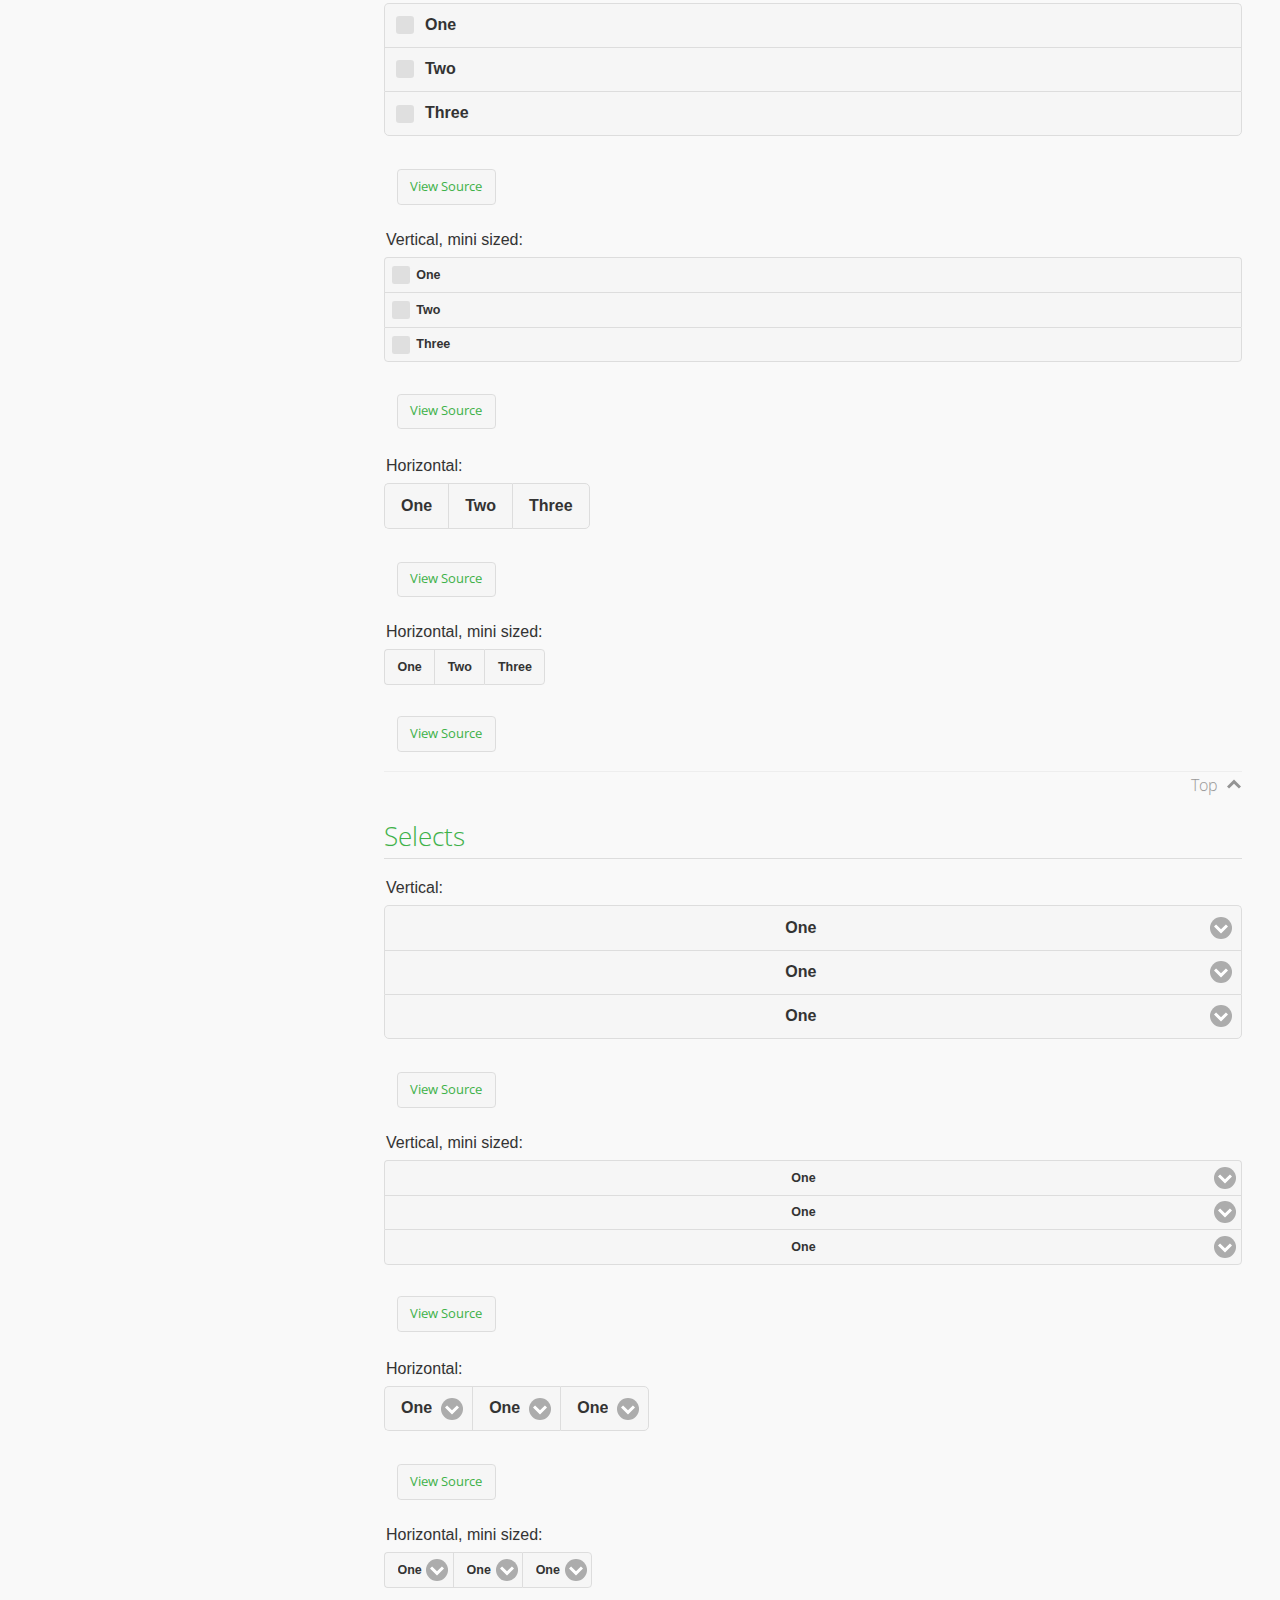
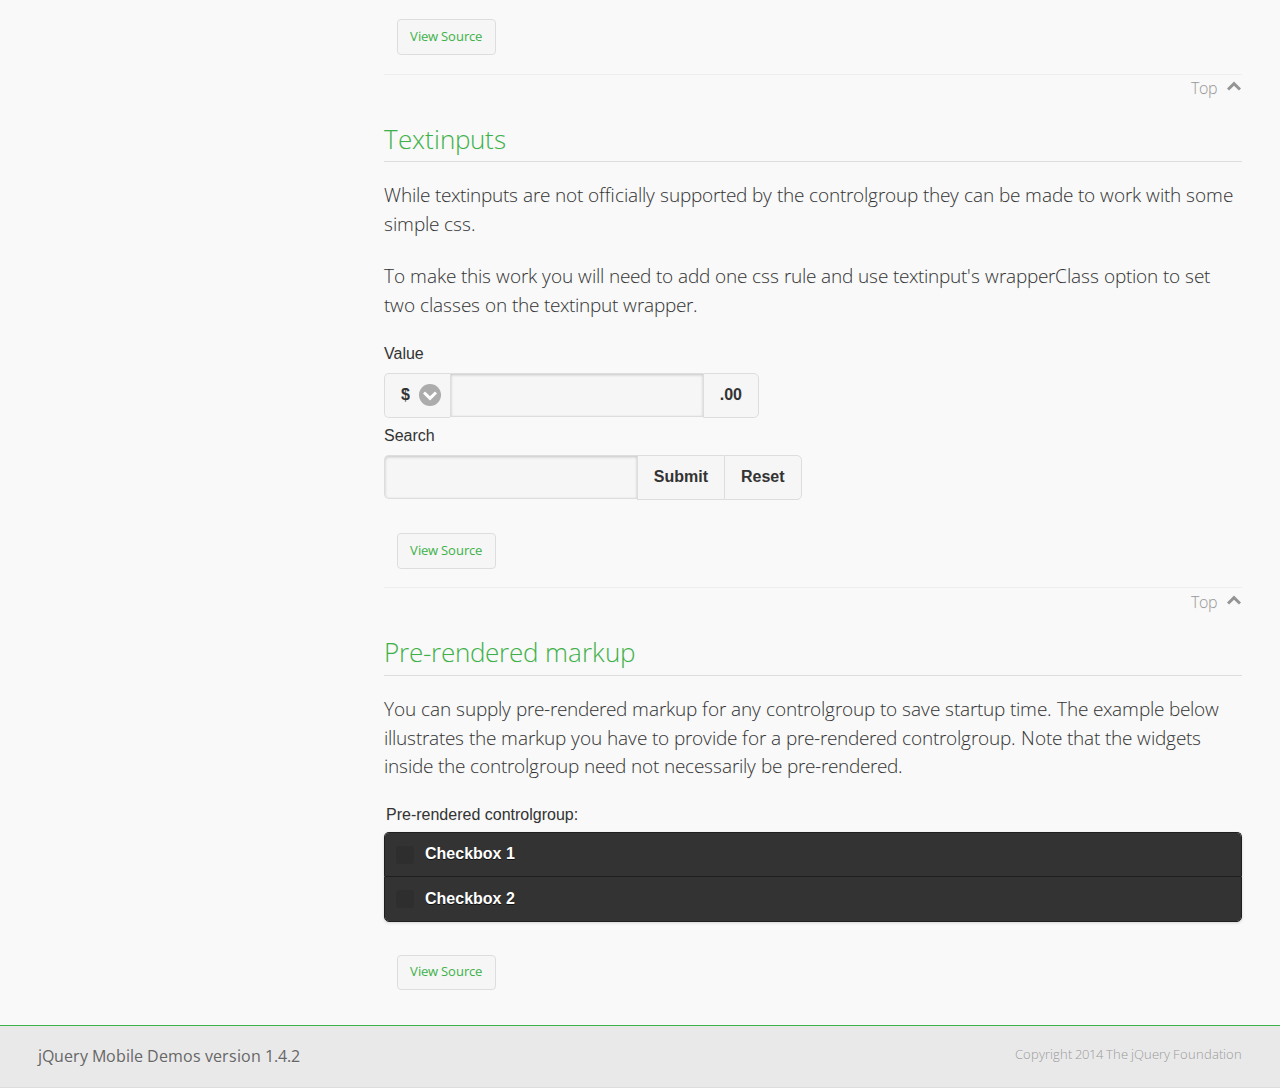
<file: pokemon/assets/jquery.mobile-1.4.2/demos/controlgroup/index.html>
<!DOCTYPE html>
<html>
<head>
	<meta charset="utf-8">
	<meta name="viewport" content="width=device-width, initial-scale=1">
	<title>Controlgroup - jQuery Mobile Demos</title>
	    <link rel="stylesheet" href="../css/themes/default/jquery.mobile-1.4.2.min.css">
	    <link rel="stylesheet" href="../_assets/css/jqm-demos.css">
	    <link rel="shortcut icon" href="../favicon.ico">
	    <link rel="stylesheet" href="http://fonts.googleapis.com/css?family=Open+Sans:300,400,700">
	    <script src="../js/jquery.js"></script>
	    <script src="../_assets/js/index.js"></script>
	    <script src="../js/jquery.mobile-1.4.2.min.js"></script>
	    <style>
	        #demo-borders .ui-collapsible .ui-collapsible-heading .ui-btn { border-top-width: 1px !important; }
	    </style>
	    <style id="textinput-controlgroup">
			.controlgroup-textinput{
				padding-top:.22em;
				padding-bottom:.22em;
			}
	    </style>
	</head>
	<body>
	<div data-role="page" class="jqm-demos" data-quicklinks="true">

	    <div data-role="header" class="jqm-header">
			<h2><a href="../" title="jQuery Mobile Demos home"><img src="../_assets/img/jquery-logo.png" alt="jQuery Mobile"></a></h2>
		<p><span class="jqm-version"></span> Demos</p>
	        <a href="#" class="jqm-navmenu-link ui-btn ui-btn-icon-notext ui-corner-all ui-icon-bars ui-nodisc-icon ui-alt-icon ui-btn-left">Menu</a>
	        <a href="#" class="jqm-search-link ui-btn ui-btn-icon-notext ui-corner-all ui-icon-search ui-nodisc-icon ui-alt-icon ui-btn-right">Search</a>
		    </div><!-- /header -->

	    <div role="main" class="ui-content jqm-content">

        <h1>Controlgroup</h1>

        <p>Controlgroups are used to visually group a set of buttons to form a single block that looks contained like a navigation component.
        </p>

		<h2>Controlgroup vertical</h2>

			<div data-demo-html="true">
				<div data-role="controlgroup">
					<a href="#" class="ui-btn ui-corner-all">No icon</a>
					<a href="#" class="ui-btn ui-corner-all ui-icon-delete ui-btn-icon-left">Left</a>
					<a href="#" class="ui-btn ui-corner-all ui-icon-delete ui-btn-icon-right">Right</a>
					<a href="#" class="ui-btn ui-corner-all ui-icon-delete ui-btn-icon-top">Top</a>
					<a href="#" class="ui-btn ui-corner-all ui-icon-delete ui-btn-icon-bottom">Bottom</a>
					<a href="#" class="ui-btn ui-corner-all ui-icon-delete ui-btn-icon-notext">Icon only</a>
				</div>
			</div><!--/demo-html -->

			<h3>Mini sized</h3>

			<div data-demo-html="true">
				<div data-role="controlgroup" data-mini="true">
					<a href="#" class="ui-btn ui-corner-all">No icon</a>
					<a href="#" class="ui-btn ui-corner-all ui-icon-delete ui-btn-icon-left">Left</a>
					<a href="#" class="ui-btn ui-corner-all ui-icon-delete ui-btn-icon-right">Right</a>
					<a href="#" class="ui-btn ui-corner-all ui-icon-delete ui-btn-icon-top">Top</a>
					<a href="#" class="ui-btn ui-corner-all ui-icon-delete ui-btn-icon-bottom">Bottom</a>
					<a href="#" class="ui-btn ui-corner-all ui-icon-delete ui-btn-icon-notext">Icon only</a>
				</div>
			</div><!--/demo-html -->

		<h2>Controlgroup horizontal</h2>

			<div data-demo-html="true">
				<div data-role="controlgroup" data-type="horizontal">
					<a href="#" class="ui-btn ui-corner-all">No icon</a>
					<a href="#" class="ui-btn ui-corner-all ui-icon-delete ui-btn-icon-left">Left</a>
					<a href="#" class="ui-btn ui-corner-all ui-icon-delete ui-btn-icon-right">Right</a>
				</div>
				<div data-role="controlgroup" data-type="horizontal">
					<a href="#" class="ui-btn ui-corner-all ui-icon-delete ui-btn-icon-top">Top</a>
					<a href="#" class="ui-btn ui-corner-all ui-icon-delete ui-btn-icon-top">Top</a>
				</div>
				<div data-role="controlgroup" data-type="horizontal">
					<a href="#" class="ui-btn ui-corner-all ui-icon-delete ui-btn-icon-bottom">Bottom</a>
					<a href="#" class="ui-btn ui-corner-all ui-icon-delete ui-btn-icon-bottom">Bottom</a>
				</div>
				<div data-role="controlgroup" data-type="horizontal">
					<a href="#" class="ui-btn ui-corner-all ui-icon-delete ui-btn-icon-notext">Icon only</a>
					<a href="#" class="ui-btn ui-corner-all ui-icon-delete ui-btn-icon-notext">Icon only</a>
				</div>
				<form>
					<fieldset data-role="controlgroup" data-type="horizontal">
						<button data-icon="home">Home</button>
						<button data-icon="search" data-iconpos="notext">Search</button>
						<label for="select-more-1a" class="ui-hidden-accessible">More</label>
						<select name="select-more-1a" id="select-more-1a">
							<option value="">Select&hellip;</option>
							<option value="#">One</option>
							<option value="#">Two</option>
							<option value="#">Three</option>
						</select>
					</fieldset>
				</form>
			</div><!--/demo-html -->

		<h2>Mini sized</h2>

			<div data-demo-html="true">
				<div data-role="controlgroup" data-type="horizontal" data-mini="true">
					<a href="#" class="ui-btn ui-corner-all">No icon</a>
					<a href="#" class="ui-btn ui-corner-all ui-icon-delete ui-btn-icon-left">Left</a>
					<a href="#" class="ui-btn ui-corner-all ui-icon-delete ui-btn-icon-right">Right</a>
				</div>
				<div data-role="controlgroup" data-type="horizontal" data-mini="true">
					<a href="#" class="ui-btn ui-corner-all ui-icon-delete ui-btn-icon-top">Top</a>
					<a href="#" class="ui-btn ui-corner-all ui-icon-delete ui-btn-icon-top">Top</a>
				</div>
				<div data-role="controlgroup" data-type="horizontal" data-mini="true">
					<a href="#" class="ui-btn ui-corner-all ui-icon-delete ui-btn-icon-bottom">Bottom</a>
					<a href="#" class="ui-btn ui-corner-all ui-icon-delete ui-btn-icon-bottom">Bottom</a>
				</div>
				<div data-role="controlgroup" data-type="horizontal" data-mini="true">
					<a href="#" class="ui-btn ui-corner-all ui-icon-delete ui-btn-icon-notext">Icon only</a>
					<a href="#" class="ui-btn ui-corner-all ui-icon-delete ui-btn-icon-notext">Icon only</a>
				</div>
				<form>
					<fieldset data-role="controlgroup" data-type="horizontal" data-mini="true">
						<button data-icon="home">Home</button>
						<button data-icon="search" data-iconpos="notext">Search</button>
						<label for="select-more-2a" class="ui-hidden-accessible">More</label>
						<select name="select-more-2a" id="select-more-2a">
							<option value="">Select&hellip;</option>
							<option value="#">One</option>
							<option value="#">Two</option>
							<option value="#">Three</option>
						</select>
					</fieldset>
				</form>
			</div><!--/demo-html -->

			<h2>Radio button</h2>

				<div data-demo-html="true">
					<form>
					<fieldset data-role="controlgroup">
						<legend>Vertical:</legend>
						<input type="radio" name="radio-choice-v-2" id="radio-choice-v-2a" value="on" checked="checked">
						<label for="radio-choice-v-2a">One</label>
						<input type="radio" name="radio-choice-v-2" id="radio-choice-v-2b" value="off">
						<label for="radio-choice-v-2b">Two</label>
						<input type="radio" name="radio-choice-v-2" id="radio-choice-v-2c" value="other">
						<label for="radio-choice-v-2c">Three</label>
					</fieldset>
					</form>
				</div><!--/demo-html -->

				<div data-demo-html="true">
					<form>
					<fieldset data-role="controlgroup" data-mini="true">
						<legend>Vertical, mini sized:</legend>
						<input type="radio" name="radio-choice-v-6" id="radio-choice-v-6a" value="on" checked="checked">
						<label for="radio-choice-v-6a">One</label>
						<input type="radio" name="radio-choice-v-6" id="radio-choice-v-6b" value="off">
						<label for="radio-choice-v-6b">Two</label>
						<input type="radio" name="radio-choice-v-6" id="radio-choice-v-6c" value="other">
						<label for="radio-choice-v-6c">Three</label>
					</fieldset>
					</form>
				</div><!--/demo-html -->

				<div data-demo-html="true">
					<form>
					<fieldset data-role="controlgroup" data-type="horizontal">
						<legend>Horizontal:</legend>
						<input type="radio" name="radio-choice-h-2" id="radio-choice-h-2a" value="on" checked="checked">
						<label for="radio-choice-h-2a">One</label>
						<input type="radio" name="radio-choice-h-2" id="radio-choice-h-2b" value="off">
						<label for="radio-choice-h-2b">Two</label>
						<input type="radio" name="radio-choice-h-2" id="radio-choice-h-2c" value="other">
						<label for="radio-choice-h-2c">Three</label>
					</fieldset>
					</form>
				</div><!--/demo-html -->

				<div data-demo-html="true">
					<form>
					<fieldset data-role="controlgroup" data-type="horizontal" data-mini="true">
						<legend>Horizontal, mini sized:</legend>
						<input type="radio" name="radio-choice-h-6" id="radio-choice-h-6a" value="on" checked="checked">
						<label for="radio-choice-h-6a">One</label>
						<input type="radio" name="radio-choice-h-6" id="radio-choice-h-6b" value="off">
						<label for="radio-choice-h-6b">Two</label>
						<input type="radio" name="radio-choice-h-6" id="radio-choice-h-6c" value="other">
						<label for="radio-choice-h-6c">Three</label>
					</fieldset>
					</form>
				</div><!--/demo-html -->

			<h2>Checkbox</h2>

				<div data-demo-html="true">
					<form>
					<fieldset data-role="controlgroup">
						<legend>Vertical:</legend>
						<input type="checkbox" name="checkbox-v-2a" id="checkbox-v-2a">
						<label for="checkbox-v-2a">One</label>
						<input type="checkbox" name="checkbox-v-2b" id="checkbox-v-2b">
						<label for="checkbox-v-2b">Two</label>
						<input type="checkbox" name="checkbox-v-2c" id="checkbox-v-2c">
						<label for="checkbox-v-2c">Three</label>
					</fieldset>
					</form>
				</div><!--/demo-html -->

				<div data-demo-html="true">
					<form>
					<fieldset data-role="controlgroup" data-mini="true">
						<legend>Vertical, mini sized:</legend>
						<input type="checkbox" name="checkbox-v-6a" id="checkbox-v-6a">
						<label for="checkbox-v-6a">One</label>
						<input type="checkbox" name="checkbox-v-6b" id="checkbox-v-6b">
						<label for="checkbox-v-6b">Two</label>
						<input type="checkbox" name="checkbox-v-6c" id="checkbox-v-6c">
						<label for="checkbox-v-6c">Three</label>
					</fieldset>
					</form>
				</div><!--/demo-html -->

				<div data-demo-html="true">
					<form>
					<fieldset data-role="controlgroup" data-type="horizontal">
						<legend>Horizontal:</legend>
						<input type="checkbox" name="checkbox-h-2a" id="checkbox-h-2a">
						<label for="checkbox-h-2a">One</label>
						<input type="checkbox" name="checkbox-h-2b" id="checkbox-h-2b">
						<label for="checkbox-h-2b">Two</label>
						<input type="checkbox" name="checkbox-h-2c" id="checkbox-h-2c">
						<label for="checkbox-h-2c">Three</label>
					</fieldset>
					</form>
				</div><!--/demo-html -->

				<div data-demo-html="true">
					<form>
					<fieldset data-role="controlgroup" data-type="horizontal" data-mini="true">
						<legend>Horizontal, mini sized:</legend>
						<input type="checkbox" name="checkbox-h-6a" id="checkbox-h-6a">
						<label for="checkbox-h-6a">One</label>
						<input type="checkbox" name="checkbox-h-6b" id="checkbox-h-6b">
						<label for="checkbox-h-6b">Two</label>
						<input type="checkbox" name="checkbox-h-6c" id="checkbox-h-6c">
						<label for="checkbox-h-6c">Three</label>
					</fieldset>
					</form>
				</div><!--/demo-html -->

			<h2>Selects</h2>

				<div data-demo-html="true">
					<form>
					<fieldset data-role="controlgroup">
						<legend>Vertical:</legend>
						<label for="select-v-2a">Select A</label>
						<select name="select-v-2a" id="select-v-2a">
							<option value="#">One</option>
							<option value="#">Two</option>
							<option value="#">Three</option>
						</select>
						<label for="select-v-2b">Select B</label>
						<select name="select-v-2b" id="select-v-2b">
							<option value="#">One</option>
							<option value="#">Two</option>
							<option value="#">Three</option>
						</select>
						<label for="select-v-2c">Select C</label>
						<select name="select-v-2c" id="select-v-2c">
							<option value="#">One</option>
							<option value="#">Two</option>
							<option value="#">Three</option>
						</select>
					</fieldset>
					</form>
				</div><!--/demo-html -->

				<div data-demo-html="true">
					<form>
					<fieldset data-role="controlgroup" data-mini="true">
						<legend>Vertical, mini sized:</legend>
						<label for="select-v-6a">Select A</label>
						<select name="select-v-6a" id="select-v-6a">
							<option value="#">One</option>
							<option value="#">Two</option>
							<option value="#">Three</option>
						</select>
						<label for="select-v-6b">Select B</label>
						<select name="select-v-6b" id="select-v-6b">
							<option value="#">One</option>
							<option value="#">Two</option>
							<option value="#">Three</option>
						</select>
						<label for="select-v-6c">Select C</label>
						<select name="select-v-6c" id="select-v-6c">
							<option value="#">One</option>
							<option value="#">Two</option>
							<option value="#">Three</option>
						</select>
					</fieldset>
					</form>
				</div><!--/demo-html -->

				<div data-demo-html="true">
					<form>
					<fieldset data-role="controlgroup" data-type="horizontal">
						<legend>Horizontal:</legend>
						<label for="select-h-2a">Select A</label>
						<select name="select-h-2a" id="select-h-2a">
							<option value="#">One</option>
							<option value="#">Two</option>
							<option value="#">Three</option>
						</select>
						<label for="select-h-2b">Select B</label>
						<select name="select-h-2b" id="select-h-2b">
							<option value="#">One</option>
							<option value="#">Two</option>
							<option value="#">Three</option>
						</select>
						<label for="select-h-2c">Select C</label>
						<select name="select-h-2c" id="select-h-2c">
							<option value="#">One</option>
							<option value="#">Two</option>
							<option value="#">Three</option>
						</select>
					</fieldset>
					</form>
				</div><!--/demo-html -->

				<div data-demo-html="true">
					<form>
					<fieldset data-role="controlgroup" data-type="horizontal" data-mini="true">
						<legend>Horizontal, mini sized:</legend>
						<label for="select-h-6a">Select A</label>
						<select name="select-h-6a" id="select-h-6a">
							<option value="#">One</option>
							<option value="#">Two</option>
							<option value="#">Three</option>
						</select>
						<label for="select-h-6b">Select B</label>
						<select name="select-h-6b" id="select-h-6b">
							<option value="#">One</option>
							<option value="#">Two</option>
							<option value="#">Three</option>
						</select>
						<label for="select-h-6c">Select C</label>
						<select name="select-h-6c" id="select-h-6c">
							<option value="#">One</option>
							<option value="#">Two</option>
							<option value="#">Three</option>
						</select>
					</fieldset>
					</form>
				</div><!--/demo-html -->

				<h2>Textinputs</h2>
				<p>While textinputs are not officially supported by the controlgroup they can be made to work with some simple css.</p>
				<p>To make this work you will need to add one css rule and use textinput's wrapperClass option to set two classes on the textinput wrapper.</p>
				<div data-demo-html="true" data-demo-css="#textinput-controlgroup">
					<label for="currency-controlgroup">Value</label>
					<div data-role="controlgroup" data-type="horizontal">
						<select>
							<option>$</option>
							<option>€</option>
							<option>£</option>
							<option>¥</option>
							<option>₩</option>
							<option>₹</option>
						</select>
						<input id="currency-controlgroup" type="text" data-wrapper-class="controlgroup-textinput ui-btn">
						<button>.00</button>
					</div>
					<label for="search-control-group">Search</label>
					<div data-role="controlgroup" data-type="horizontal">
						<input type="text" id="search-control-group" data-wrapper-class="controlgroup-textinput ui-btn">
						<button>Submit</button>
						<button>Reset</button>
					</div>
				</div>

		<h2>Pre-rendered markup</h2>
		<p>You can supply pre-rendered markup for any controlgroup to save startup time. The example below illustrates the markup you have to provide for a pre-rendered controlgroup. Note that the widgets inside the controlgroup need not necessarily be pre-rendered.</p>
		<div data-demo-html="true">
			<div data-role="controlgroup" data-enhanced="true" class="ui-controlgroup ui-controlgroup-vertical ui-group-theme-b ui-corner-all">
				<div role="heading" class="ui-controlgroup-label">
					<legend>Pre-rendered controlgroup:</legend>
				</div>
				<div class="ui-controlgroup-controls ui-shadow">
					<label for="pre-rendered-cb-1" class="ui-first-child">Checkbox 1</label>
					<input type="checkbox" id="pre-rendered-cb-1" name="pre-rendered-cb-1" value="1"></input>
					<label for="pre-rendered-cb-2" class="ui-last-child">Checkbox 2</label>
					<input type="checkbox" id="pre-rendered-cb-2" name="pre-rendered-cb-2" value="2"></input>
				</div>
			</div>
		</div>

	</div><!-- /content -->
	    <div data-role="panel" class="jqm-navmenu-panel" data-position="left" data-display="overlay" data-theme="a">
	    	<ul class="jqm-list ui-alt-icon ui-nodisc-icon">
<li data-filtertext="demos homepage" data-icon="home"><a href=".././">Home</a></li>
<li data-filtertext="introduction overview getting started"><a href="../intro/" data-ajax="false">Introduction</a></li>
<li data-filtertext="buttons button markup buttonmarkup method anchor link button element"><a href="../button-markup/" data-ajax="false">Buttons</a></li>
<li data-filtertext="form button widget input button submit reset"><a href="../button/" data-ajax="false">Button widget</a></li>
<li data-role="collapsible" data-collapsed-icon="carat-d" data-expanded-icon="carat-u" data-iconpos="right" data-inset="false">
	<h3>Checkboxradio widget</h3>
	<ul>
		<li data-filtertext="form checkboxradio widget checkbox input checkboxes controlgroups"><a href="../checkboxradio-checkbox/" data-ajax="false">Checkboxes</a></li>
		<li data-filtertext="form checkboxradio widget radio input radio buttons controlgroups"><a href="../checkboxradio-radio/" data-ajax="false">Radio buttons</a></li>
	</ul>
</li>
<li data-role="collapsible" data-collapsed-icon="carat-d" data-expanded-icon="carat-u" data-iconpos="right" data-inset="false">
	<h3>Collapsible (set) widget</h3>
	<ul>
		<li data-filtertext="collapsibles content formatting"><a href="../collapsible/" data-ajax="false">Collapsible</a></li>
		<li data-filtertext="dynamic collapsible set accordion append expand"><a href="../collapsible-dynamic/" data-ajax="false">Dynamic collapsibles</a></li>
		<li data-filtertext="accordions collapsible set widget content formatting grouped collapsibles"><a href="../collapsibleset/" data-ajax="false">Collapsible set</a></li>
	</ul>
</li>
<li data-role="collapsible" data-collapsed-icon="carat-d" data-expanded-icon="carat-u" data-iconpos="right" data-inset="false">
	<h3>Controlgroup widget</h3>
	<ul>
		<li data-filtertext="controlgroups selectmenu checkboxradio input grouped buttons horizontal vertical"><a href="../controlgroup/" data-ajax="false">Controlgroup</a></li>
		<li data-filtertext="dynamic controlgroup dynamically add buttons"><a href="../controlgroup-dynamic/" data-ajax="false">Dynamic controlgroups</a></li>
	</ul>
</li>
<li data-filtertext="form datepicker widget date input"><a href="../datepicker/" data-ajax="false">Datepicker</a></li>
<li data-role="collapsible" data-collapsed-icon="carat-d" data-expanded-icon="carat-u" data-iconpos="right" data-inset="false">
	<h3>Events</h3>
	<ul>
		<li data-filtertext="swipe to delete list items listviews swipe events"><a href="../swipe-list/" data-ajax="false">Swipe list items</a></li>
		<li data-filtertext="swipe to navigate swipe page navigation swipe events"><a href="../swipe-page/" data-ajax="false">Swipe page navigation</a></li>
	</ul>
</li>
<li data-filtertext="filterable filter elements sorting searching listview table"><a href="../filterable/" data-ajax="false">Filterable widget</a></li>
<li data-filtertext="form flipswitch widget flip toggle switch binary select checkbox input"><a href="../flipswitch/" data-ajax="false">Flipswitch widget</a></li>
<li data-role="collapsible" data-collapsed-icon="carat-d" data-expanded-icon="carat-u" data-iconpos="right" data-inset="false">
	<h3>Forms</h3>
	<ul>
		<li data-filtertext="forms text checkbox radio range button submit reset inputs selects textarea slider flipswitch label form elements"><a href="../forms/" data-ajax="false">Forms</a></li>
		<li data-filtertext="form hide labels hidden accessible ui-hidden-accessible forms"><a href="../forms-label-hidden-accessible/" data-ajax="false">Hide labels</a></li>
		<li data-filtertext="form field containers fieldcontain ui-field-contain forms"><a href="../forms-field-contain/" data-ajax="false">Field containers</a></li>
		<li data-filtertext="forms disabled form elements"><a href="../forms-disabled/" data-ajax="false">Forms disabled</a></li>
		<li data-filtertext="forms gallery examples overview forms text checkbox radio range button submit reset inputs selects textarea slider flipswitch label form elements"><a href="../forms-gallery/" data-ajax="false">Forms gallery</a></li>
	</ul>
</li>
<li data-role="collapsible" data-collapsed-icon="carat-d" data-expanded-icon="carat-u" data-iconpos="right" data-inset="false">
	<h3>Grids</h3>
	<ul>
		<li data-filtertext="grids columns blocks content formatting rwd responsive css framework"><a href="../grids/" data-ajax="false">Grids</a></li>
		<li data-filtertext="buttons in grids css framework"><a href="../grids-buttons/" data-ajax="false">Buttons in grids</a></li>
		<li data-filtertext="custom responsive grids rwd css framework"><a href="../grids-custom-responsive/" data-ajax="false">Custom responsive grids</a></li>
	</ul>
</li>
<li data-filtertext="blocks content formatting sections heading"><a href="../body-bar-classes/" data-ajax="false">Grouping and dividing content</a></li>
<li data-role="collapsible" data-collapsed-icon="carat-d" data-expanded-icon="carat-u" data-iconpos="right" data-inset="false">
	<h3>Icons</h3>
	<ul>
		<li data-filtertext="button icons svg disc alt custom icon position"><a href="../icons/" data-ajax="false">Icons</a></li>
		<li data-filtertext=""><a href="../icons-grunticon/" data-ajax="false">Grunticon loader</a></li>
	</ul>
</li>
<li data-role="collapsible" data-collapsed-icon="carat-d" data-expanded-icon="carat-u" data-iconpos="right" data-inset="false">
	<h3>Listview widget</h3>
	<ul>
		<li data-filtertext="listview widget thumbnails icons nested split button collapsible ul ol"><a href="../listview/" data-ajax="false">Listview</a></li>
		<li data-filtertext="autocomplete filterable reveal listview filtertextbeforefilter placeholder"><a href="../listview-autocomplete/" data-ajax="false">Listview autocomplete</a></li>
		<li data-filtertext="autocomplete filterable reveal listview remote data filtertextbeforefilter placeholder"><a href="../listview-autocomplete-remote/" data-ajax="false">Listview autocomplete remote data</a></li>
		<li data-filtertext="autodividers anchor jump scroll linkbars listview lists ul ol"><a href="../listview-autodividers-linkbar/" data-ajax="false">Listview autodividers linkbar</a></li>
		<li data-filtertext="listview autodividers selector autodividersselector lists ul ol"><a href="../listview-autodividers-selector/" data-ajax="false">Listview autodividers selector</a></li>
		<li data-filtertext="listview nested list items"><a href="../listview-nested-lists/" data-ajax="false">Listview Nested Listviews</a></li>
		<li data-filtertext="listview collapsible list items flat"><a href="../listview-collapsible-item-flat/" data-ajax="false">Listview collapsible list items (flat)</a></li>
		<li data-filtertext="listview collapsible list indented"><a href="../listview-collapsible-item-indented/" data-ajax="false">Listview collapsible list items (indented)</a></li>
		<li data-filtertext="grid listview responsive grids responsive listviews lists ul"><a href="../listview-grid/" data-ajax="false">Listview responsive grid</a></li>
	</ul>
</li>
<li data-filtertext="loader widget page loading navigation overlay spinner"><a href="../loader/" data-ajax="false">Loader widget</a></li>
<li data-filtertext="navbar widget navmenu toolbars header footer"><a href="../navbar/" data-ajax="false">Navbar widget</a></li>
<li data-role="collapsible" data-collapsed-icon="carat-d" data-expanded-icon="carat-u" data-iconpos="right" data-inset="false">
	<h3>Navigation</h3>
	<ul>
		<li data-filtertext="ajax navigation navigate widget history event method"><a href="../navigation/" data-ajax="false">Navigation</a></li>
		<li data-filtertext="linking pages page links navigation ajax prefetch cache"><a href="../navigation-linking-pages/" data-ajax="false">Linking pages</a></li>
		<li data-filtertext="php redirect server redirection server-side navigation"><a href="../navigation-php-redirect/" data-ajax="false">PHP redirect demo</a></li>
		<li data-filtertext="navigation redirection hash query"><a href="../navigation-hash-processing/" data-ajax="false">Hash processing demo</a></li>
	</ul>
</li>
<li data-role="collapsible" data-collapsed-icon="carat-d" data-expanded-icon="carat-u" data-iconpos="right" data-inset="false">
	<h3>Pages</h3>
	<ul>
		<li data-filtertext="pages page widget ajax navigation"><a href="../pages/" data-ajax="false">Pages</a></li>
		<li data-filtertext="single page"><a href="../pages-single-page/" data-ajax="false">Single page</a></li>
		<li data-filtertext="multipage multi-page page"><a href="../pages-multi-page/" data-ajax="false">Multi-page template</a></li>
		<li data-filtertext="dialog page widget modal popup"><a href="../pages-dialog/" data-ajax="false">Dialog page</a></li>
	</ul>
</li>
<li data-role="collapsible" data-collapsed-icon="carat-d" data-expanded-icon="carat-u" data-iconpos="right" data-inset="false">
	<h3>Panel widget</h3>
	<ul>
		<li data-filtertext="panel widget sliding panels reveal push overlay responsive"><a href="../panel/" data-ajax="false">Panel</a></li>
		<li data-filtertext=""><a href="../panel-external/" data-ajax="false">External panels</a></li>
		<li data-filtertext="panel "><a href="../panel-fixed/" data-ajax="false">Fixed panels</a></li>
		<li data-filtertext="panel slide panels sliding panels shadow rwd responsive breakpoint"><a href="../panel-responsive/" data-ajax="false">Panels responsive</a></li>
		<li data-filtertext="panel custom style custom panel width reveal shadow listview panel styling page background wrapper"><a href="../panel-styling/" data-ajax="false">Custom panel style</a></li>
		<li data-filtertext="panel open on swipe"><a href="../panel-swipe-open/" data-ajax="false">Panel open on swipe</a></li>
		<li data-filtertext="panels outside page internal external toolbars"><a href="../panel-external-internal/" data-ajax="false">Panel external and internal</a></li>
	</ul>
</li>
<li data-role="collapsible" data-collapsed-icon="carat-d" data-expanded-icon="carat-u" data-iconpos="right" data-inset="false">
	<h3>Popup widget</h3>
	<ul>
		<li data-filtertext="popup widget popups dialog modal transition tooltip lightbox form overlay screen flip pop fade transition"><a href="../popup/" data-ajax="false">Popup</a></li>
		<li data-filtertext="popup alignment position"><a href="../popup-alignment/" data-ajax="false">Popup alignment</a></li>
		<li data-filtertext="popup arrow size popups popover"><a href="../popup-arrow-size/" data-ajax="false">Popup arrow size</a></li>
		<li data-filtertext="dynamic popups popup images lightbox"><a href="../popup-dynamic/" data-ajax="false">Dynamic popups</a></li>
		<li data-filtertext="popups with iframes scaling"><a href="../popup-iframe/" data-ajax="false">Popups with iframes</a></li>
		<li data-filtertext="popup image scaling"><a href="../popup-image-scaling/" data-ajax="false">Popup image scaling</a></li>
		<li data-filtertext="external popup outside multi-page"><a href="../popup-outside-multipage" data-ajax="false">Popup outside multi-page</a></li>
	</ul>
</li>
<li data-filtertext="form rangeslider widget dual sliders dual handle sliders range input"><a href="../rangeslider/" data-ajax="false">Rangeslider widget</a></li>
<li data-filtertext="responsive web design rwd adaptive progressive enhancement PE accessible mobile breakpoints media query media queries"><a href="../rwd/" data-ajax="false">Responsive Web Design</a></li>
<li data-role="collapsible" data-collapsed-icon="carat-d" data-expanded-icon="carat-u" data-iconpos="right" data-inset="false">
	<h3>Selectmenu widget</h3>
	<ul>
		<li data-filtertext="form selectmenu widget select input custom select menu selects"><a href="../selectmenu/" data-ajax="false">Selectmenu</a></li>
		<li data-filtertext="form custom select menu selectmenu widget custom menu option optgroup multiple selects"><a href="../selectmenu-custom/" data-ajax="false">Custom select menu</a></li>
		<li data-filtertext="filterable select filter popup dialog"><a href="../selectmenu-custom-filter/" data-ajax="false">Custom select menu with filter</a></li>
	</ul>
</li>
<li data-role="collapsible" data-collapsed-icon="carat-d" data-expanded-icon="carat-u" data-iconpos="right" data-inset="false">
	<h3>Slider widget</h3>
	<ul>
		<li data-filtertext="form slider widget range input single sliders"><a href="../slider/" data-ajax="false">Slider</a></li>
		<li data-filtertext="form slider widget flipswitch slider binary select flip toggle switch"><a href="../slider-flipswitch/" data-ajax="false">Slider flip toggle switch</a></li>
		<li data-filtertext="form slider tooltip handle value input range sliders"><a href="../slider-tooltip/" data-ajax="false">Slider tooltip</a></li>
	</ul>
</li>
<li data-role="collapsible" data-collapsed-icon="carat-d" data-expanded-icon="carat-u" data-iconpos="right" data-inset="false">
	<h3>Table widget</h3>
	<ul>
		<li data-filtertext="table widget reflow column toggle th td responsive tables rwd hide show tabular"><a href="../table-column-toggle/" data-ajax="false">Table Column Toggle</a></li>
		<li data-filtertext="table column toggle phone comparison demo"><a href="../table-column-toggle-example/" data-ajax="false">Table Column Toggle demo</a></li>
		<li data-filtertext="responsive tables table column toggle heading groups rwd breakpoint"><a href="../table-column-toggle-heading-groups/" data-ajax="false">Table Column Toggle heading groups</a></li>
		<li data-filtertext="responsive tables table column toggle hide rwd breakpoint customization options"><a href="../table-column-toggle-options/" data-ajax="false">Table Column Toggle options</a></li>
		<li data-filtertext="table reflow th td responsive rwd columns tabular"><a href="../table-reflow/" data-ajax="false">Table Reflow</a></li>
		<li data-filtertext="responsive tables table reflow heading groups rwd breakpoint"><a href="../table-reflow-heading-groups/" data-ajax="false">Table Reflow heading groups</a></li>
		<li data-filtertext="responsive tables table reflow stripes strokes table style"><a href="../table-reflow-stripes-strokes/" data-ajax="false">Table Reflow stripes and strokes</a></li>
		<li data-filtertext="responsive tables table reflow stack custom styles"><a href="../table-reflow-styling/" data-ajax="false">Table Reflow custom styles</a></li>
	</ul>
</li>
<li data-filtertext="ui tabs widget"><a href="../tabs/" data-ajax="false">Tabs widget</a></li>
<li data-filtertext="form textinput widget text input textarea number date time tel email file color password"><a href="../textinput/" data-ajax="false">Textinput widget</a></li>
<li data-role="collapsible" data-collapsed-icon="carat-d" data-expanded-icon="carat-u" data-iconpos="right" data-inset="false">
	<h3>Theming</h3>
	<ul>
		<li data-filtertext="default theme swatches theming style css"><a href="../theme-default/" data-ajax="false">Default theme</a></li>
		<li data-filtertext="classic theme old theme swatches theming style css"><a href="../theme-classic/" data-ajax="false">Classic theme</a></li>
	</ul>
</li>
<li data-role="collapsible" data-collapsed-icon="carat-d" data-expanded-icon="carat-u" data-iconpos="right" data-inset="false">
	<h3>Toolbar widget</h3>
	<ul>
		<li data-filtertext="toolbar widget header footer toolbars fixed fullscreen external sections"><a href="../toolbar/" data-ajax="false">Toolbar</a></li>
		<li data-filtertext="dynamic toolbars dynamically add toolbar header footer"><a href="../toolbar-dynamic/" data-ajax="false">Dynamic toolbars</a></li>
		<li data-filtertext="external toolbars header footer"><a href="../toolbar-external/" data-ajax="false">External toolbars</a></li>
		<li data-filtertext="fixed toolbars header footer"><a href="../toolbar-fixed/" data-ajax="false">Fixed toolbars</a></li>
		<li data-filtertext="fixed fullscreen toolbars header footer"><a href="../toolbar-fixed-fullscreen/" data-ajax="false">Fullscreen toolbars</a></li>
		<li data-filtertext="external fixed toolbars header footer"><a href="../toolbar-fixed-external/" data-ajax="false">Fixed external toolbars</a></li>
		<li data-filtertext="external persistent toolbars header footer navbar navmenu"><a href="../toolbar-fixed-persistent/" data-ajax="false">Persistent toolbars</a></li>
		<li data-filtertext="external ajax optimized toolbars persistent toolbars header footer navbar"><a href="../toolbar-fixed-persistent-optimized/" data-ajax="false">Ajax optimized toolbars</a></li>
		<li data-filtertext="form in toolbars header footer"><a href="../toolbar-fixed-forms/" data-ajax="false">Form in toolbar</a></li>
	</ul>
</li>
<li data-filtertext="page transitions animated pages popup navigation flip slide fade pop"><a href="../transitions/" data-ajax="false">Transitions</a></li>
<li data-role="collapsible" data-collapsed-icon="carat-d" data-expanded-icon="carat-u" data-iconpos="right" data-inset="false">
	<h3>3rd party API demos</h3>
	<ul>
		<li data-filtertext="backbone requirejs navigation router"><a href="../backbone-requirejs/" data-ajax="false">Backbone RequireJS</a></li>
		<li data-filtertext="google maps geolocation demo"><a href="../map-geolocation/" data-ajax="false">Google Maps geolocation</a></li>
		<li data-filtertext="google maps hybrid"><a href="../map-list-toggle/" data-ajax="false">Google Maps list toggle</a></li>
	</ul>
</li>



		     </ul>
		</div><!-- /panel -->


	<div data-role="footer" data-position="fixed" data-tap-toggle="false" class="jqm-footer">
		<p>jQuery Mobile Demos version <span class="jqm-version"></span></p>
		<p>Copyright 2014 The jQuery Foundation</p>
	</div><!-- /footer -->
	<!-- TODO: This should become an external panel so we can add input to markup (unique ID) -->
    <div data-role="panel" class="jqm-search-panel" data-position="right" data-display="overlay" data-theme="a">
		<div class="jqm-search">
			<ul class="jqm-list" data-filter-placeholder="Search demos..." data-filter-reveal="true">
<li data-filtertext="demos homepage" data-icon="home"><a href=".././">Home</a></li>
<li data-filtertext="introduction overview getting started"><a href="../intro/" data-ajax="false">Introduction</a></li>
<li data-filtertext="buttons button markup buttonmarkup method anchor link button element"><a href="../button-markup/" data-ajax="false">Buttons</a></li>
<li data-filtertext="form button widget input button submit reset"><a href="../button/" data-ajax="false">Button widget</a></li>
<li data-role="collapsible" data-collapsed-icon="carat-d" data-expanded-icon="carat-u" data-iconpos="right" data-inset="false">
	<h3>Checkboxradio widget</h3>
	<ul>
		<li data-filtertext="form checkboxradio widget checkbox input checkboxes controlgroups"><a href="../checkboxradio-checkbox/" data-ajax="false">Checkboxes</a></li>
		<li data-filtertext="form checkboxradio widget radio input radio buttons controlgroups"><a href="../checkboxradio-radio/" data-ajax="false">Radio buttons</a></li>
	</ul>
</li>
<li data-role="collapsible" data-collapsed-icon="carat-d" data-expanded-icon="carat-u" data-iconpos="right" data-inset="false">
	<h3>Collapsible (set) widget</h3>
	<ul>
		<li data-filtertext="collapsibles content formatting"><a href="../collapsible/" data-ajax="false">Collapsible</a></li>
		<li data-filtertext="dynamic collapsible set accordion append expand"><a href="../collapsible-dynamic/" data-ajax="false">Dynamic collapsibles</a></li>
		<li data-filtertext="accordions collapsible set widget content formatting grouped collapsibles"><a href="../collapsibleset/" data-ajax="false">Collapsible set</a></li>
	</ul>
</li>
<li data-role="collapsible" data-collapsed-icon="carat-d" data-expanded-icon="carat-u" data-iconpos="right" data-inset="false">
	<h3>Controlgroup widget</h3>
	<ul>
		<li data-filtertext="controlgroups selectmenu checkboxradio input grouped buttons horizontal vertical"><a href="../controlgroup/" data-ajax="false">Controlgroup</a></li>
		<li data-filtertext="dynamic controlgroup dynamically add buttons"><a href="../controlgroup-dynamic/" data-ajax="false">Dynamic controlgroups</a></li>
	</ul>
</li>
<li data-filtertext="form datepicker widget date input"><a href="../datepicker/" data-ajax="false">Datepicker</a></li>
<li data-role="collapsible" data-collapsed-icon="carat-d" data-expanded-icon="carat-u" data-iconpos="right" data-inset="false">
	<h3>Events</h3>
	<ul>
		<li data-filtertext="swipe to delete list items listviews swipe events"><a href="../swipe-list/" data-ajax="false">Swipe list items</a></li>
		<li data-filtertext="swipe to navigate swipe page navigation swipe events"><a href="../swipe-page/" data-ajax="false">Swipe page navigation</a></li>
	</ul>
</li>
<li data-filtertext="filterable filter elements sorting searching listview table"><a href="../filterable/" data-ajax="false">Filterable widget</a></li>
<li data-filtertext="form flipswitch widget flip toggle switch binary select checkbox input"><a href="../flipswitch/" data-ajax="false">Flipswitch widget</a></li>
<li data-role="collapsible" data-collapsed-icon="carat-d" data-expanded-icon="carat-u" data-iconpos="right" data-inset="false">
	<h3>Forms</h3>
	<ul>
		<li data-filtertext="forms text checkbox radio range button submit reset inputs selects textarea slider flipswitch label form elements"><a href="../forms/" data-ajax="false">Forms</a></li>
		<li data-filtertext="form hide labels hidden accessible ui-hidden-accessible forms"><a href="../forms-label-hidden-accessible/" data-ajax="false">Hide labels</a></li>
		<li data-filtertext="form field containers fieldcontain ui-field-contain forms"><a href="../forms-field-contain/" data-ajax="false">Field containers</a></li>
		<li data-filtertext="forms disabled form elements"><a href="../forms-disabled/" data-ajax="false">Forms disabled</a></li>
		<li data-filtertext="forms gallery examples overview forms text checkbox radio range button submit reset inputs selects textarea slider flipswitch label form elements"><a href="../forms-gallery/" data-ajax="false">Forms gallery</a></li>
	</ul>
</li>
<li data-role="collapsible" data-collapsed-icon="carat-d" data-expanded-icon="carat-u" data-iconpos="right" data-inset="false">
	<h3>Grids</h3>
	<ul>
		<li data-filtertext="grids columns blocks content formatting rwd responsive css framework"><a href="../grids/" data-ajax="false">Grids</a></li>
		<li data-filtertext="buttons in grids css framework"><a href="../grids-buttons/" data-ajax="false">Buttons in grids</a></li>
		<li data-filtertext="custom responsive grids rwd css framework"><a href="../grids-custom-responsive/" data-ajax="false">Custom responsive grids</a></li>
	</ul>
</li>
<li data-filtertext="blocks content formatting sections heading"><a href="../body-bar-classes/" data-ajax="false">Grouping and dividing content</a></li>
<li data-role="collapsible" data-collapsed-icon="carat-d" data-expanded-icon="carat-u" data-iconpos="right" data-inset="false">
	<h3>Icons</h3>
	<ul>
		<li data-filtertext="button icons svg disc alt custom icon position"><a href="../icons/" data-ajax="false">Icons</a></li>
		<li data-filtertext=""><a href="../icons-grunticon/" data-ajax="false">Grunticon loader</a></li>
	</ul>
</li>
<li data-role="collapsible" data-collapsed-icon="carat-d" data-expanded-icon="carat-u" data-iconpos="right" data-inset="false">
	<h3>Listview widget</h3>
	<ul>
		<li data-filtertext="listview widget thumbnails icons nested split button collapsible ul ol"><a href="../listview/" data-ajax="false">Listview</a></li>
		<li data-filtertext="autocomplete filterable reveal listview filtertextbeforefilter placeholder"><a href="../listview-autocomplete/" data-ajax="false">Listview autocomplete</a></li>
		<li data-filtertext="autocomplete filterable reveal listview remote data filtertextbeforefilter placeholder"><a href="../listview-autocomplete-remote/" data-ajax="false">Listview autocomplete remote data</a></li>
		<li data-filtertext="autodividers anchor jump scroll linkbars listview lists ul ol"><a href="../listview-autodividers-linkbar/" data-ajax="false">Listview autodividers linkbar</a></li>
		<li data-filtertext="listview autodividers selector autodividersselector lists ul ol"><a href="../listview-autodividers-selector/" data-ajax="false">Listview autodividers selector</a></li>
		<li data-filtertext="listview nested list items"><a href="../listview-nested-lists/" data-ajax="false">Listview Nested Listviews</a></li>
		<li data-filtertext="listview collapsible list items flat"><a href="../listview-collapsible-item-flat/" data-ajax="false">Listview collapsible list items (flat)</a></li>
		<li data-filtertext="listview collapsible list indented"><a href="../listview-collapsible-item-indented/" data-ajax="false">Listview collapsible list items (indented)</a></li>
		<li data-filtertext="grid listview responsive grids responsive listviews lists ul"><a href="../listview-grid/" data-ajax="false">Listview responsive grid</a></li>
	</ul>
</li>
<li data-filtertext="loader widget page loading navigation overlay spinner"><a href="../loader/" data-ajax="false">Loader widget</a></li>
<li data-filtertext="navbar widget navmenu toolbars header footer"><a href="../navbar/" data-ajax="false">Navbar widget</a></li>
<li data-role="collapsible" data-collapsed-icon="carat-d" data-expanded-icon="carat-u" data-iconpos="right" data-inset="false">
	<h3>Navigation</h3>
	<ul>
		<li data-filtertext="ajax navigation navigate widget history event method"><a href="../navigation/" data-ajax="false">Navigation</a></li>
		<li data-filtertext="linking pages page links navigation ajax prefetch cache"><a href="../navigation-linking-pages/" data-ajax="false">Linking pages</a></li>
		<li data-filtertext="php redirect server redirection server-side navigation"><a href="../navigation-php-redirect/" data-ajax="false">PHP redirect demo</a></li>
		<li data-filtertext="navigation redirection hash query"><a href="../navigation-hash-processing/" data-ajax="false">Hash processing demo</a></li>
	</ul>
</li>
<li data-role="collapsible" data-collapsed-icon="carat-d" data-expanded-icon="carat-u" data-iconpos="right" data-inset="false">
	<h3>Pages</h3>
	<ul>
		<li data-filtertext="pages page widget ajax navigation"><a href="../pages/" data-ajax="false">Pages</a></li>
		<li data-filtertext="single page"><a href="../pages-single-page/" data-ajax="false">Single page</a></li>
		<li data-filtertext="multipage multi-page page"><a href="../pages-multi-page/" data-ajax="false">Multi-page template</a></li>
		<li data-filtertext="dialog page widget modal popup"><a href="../pages-dialog/" data-ajax="false">Dialog page</a></li>
	</ul>
</li>
<li data-role="collapsible" data-collapsed-icon="carat-d" data-expanded-icon="carat-u" data-iconpos="right" data-inset="false">
	<h3>Panel widget</h3>
	<ul>
		<li data-filtertext="panel widget sliding panels reveal push overlay responsive"><a href="../panel/" data-ajax="false">Panel</a></li>
		<li data-filtertext=""><a href="../panel-external/" data-ajax="false">External panels</a></li>
		<li data-filtertext="panel "><a href="../panel-fixed/" data-ajax="false">Fixed panels</a></li>
		<li data-filtertext="panel slide panels sliding panels shadow rwd responsive breakpoint"><a href="../panel-responsive/" data-ajax="false">Panels responsive</a></li>
		<li data-filtertext="panel custom style custom panel width reveal shadow listview panel styling page background wrapper"><a href="../panel-styling/" data-ajax="false">Custom panel style</a></li>
		<li data-filtertext="panel open on swipe"><a href="../panel-swipe-open/" data-ajax="false">Panel open on swipe</a></li>
		<li data-filtertext="panels outside page internal external toolbars"><a href="../panel-external-internal/" data-ajax="false">Panel external and internal</a></li>
	</ul>
</li>
<li data-role="collapsible" data-collapsed-icon="carat-d" data-expanded-icon="carat-u" data-iconpos="right" data-inset="false">
	<h3>Popup widget</h3>
	<ul>
		<li data-filtertext="popup widget popups dialog modal transition tooltip lightbox form overlay screen flip pop fade transition"><a href="../popup/" data-ajax="false">Popup</a></li>
		<li data-filtertext="popup alignment position"><a href="../popup-alignment/" data-ajax="false">Popup alignment</a></li>
		<li data-filtertext="popup arrow size popups popover"><a href="../popup-arrow-size/" data-ajax="false">Popup arrow size</a></li>
		<li data-filtertext="dynamic popups popup images lightbox"><a href="../popup-dynamic/" data-ajax="false">Dynamic popups</a></li>
		<li data-filtertext="popups with iframes scaling"><a href="../popup-iframe/" data-ajax="false">Popups with iframes</a></li>
		<li data-filtertext="popup image scaling"><a href="../popup-image-scaling/" data-ajax="false">Popup image scaling</a></li>
		<li data-filtertext="external popup outside multi-page"><a href="../popup-outside-multipage" data-ajax="false">Popup outside multi-page</a></li>
	</ul>
</li>
<li data-filtertext="form rangeslider widget dual sliders dual handle sliders range input"><a href="../rangeslider/" data-ajax="false">Rangeslider widget</a></li>
<li data-filtertext="responsive web design rwd adaptive progressive enhancement PE accessible mobile breakpoints media query media queries"><a href="../rwd/" data-ajax="false">Responsive Web Design</a></li>
<li data-role="collapsible" data-collapsed-icon="carat-d" data-expanded-icon="carat-u" data-iconpos="right" data-inset="false">
	<h3>Selectmenu widget</h3>
	<ul>
		<li data-filtertext="form selectmenu widget select input custom select menu selects"><a href="../selectmenu/" data-ajax="false">Selectmenu</a></li>
		<li data-filtertext="form custom select menu selectmenu widget custom menu option optgroup multiple selects"><a href="../selectmenu-custom/" data-ajax="false">Custom select menu</a></li>
		<li data-filtertext="filterable select filter popup dialog"><a href="../selectmenu-custom-filter/" data-ajax="false">Custom select menu with filter</a></li>
	</ul>
</li>
<li data-role="collapsible" data-collapsed-icon="carat-d" data-expanded-icon="carat-u" data-iconpos="right" data-inset="false">
	<h3>Slider widget</h3>
	<ul>
		<li data-filtertext="form slider widget range input single sliders"><a href="../slider/" data-ajax="false">Slider</a></li>
		<li data-filtertext="form slider widget flipswitch slider binary select flip toggle switch"><a href="../slider-flipswitch/" data-ajax="false">Slider flip toggle switch</a></li>
		<li data-filtertext="form slider tooltip handle value input range sliders"><a href="../slider-tooltip/" data-ajax="false">Slider tooltip</a></li>
	</ul>
</li>
<li data-role="collapsible" data-collapsed-icon="carat-d" data-expanded-icon="carat-u" data-iconpos="right" data-inset="false">
	<h3>Table widget</h3>
	<ul>
		<li data-filtertext="table widget reflow column toggle th td responsive tables rwd hide show tabular"><a href="../table-column-toggle/" data-ajax="false">Table Column Toggle</a></li>
		<li data-filtertext="table column toggle phone comparison demo"><a href="../table-column-toggle-example/" data-ajax="false">Table Column Toggle demo</a></li>
		<li data-filtertext="responsive tables table column toggle heading groups rwd breakpoint"><a href="../table-column-toggle-heading-groups/" data-ajax="false">Table Column Toggle heading groups</a></li>
		<li data-filtertext="responsive tables table column toggle hide rwd breakpoint customization options"><a href="../table-column-toggle-options/" data-ajax="false">Table Column Toggle options</a></li>
		<li data-filtertext="table reflow th td responsive rwd columns tabular"><a href="../table-reflow/" data-ajax="false">Table Reflow</a></li>
		<li data-filtertext="responsive tables table reflow heading groups rwd breakpoint"><a href="../table-reflow-heading-groups/" data-ajax="false">Table Reflow heading groups</a></li>
		<li data-filtertext="responsive tables table reflow stripes strokes table style"><a href="../table-reflow-stripes-strokes/" data-ajax="false">Table Reflow stripes and strokes</a></li>
		<li data-filtertext="responsive tables table reflow stack custom styles"><a href="../table-reflow-styling/" data-ajax="false">Table Reflow custom styles</a></li>
	</ul>
</li>
<li data-filtertext="ui tabs widget"><a href="../tabs/" data-ajax="false">Tabs widget</a></li>
<li data-filtertext="form textinput widget text input textarea number date time tel email file color password"><a href="../textinput/" data-ajax="false">Textinput widget</a></li>
<li data-role="collapsible" data-collapsed-icon="carat-d" data-expanded-icon="carat-u" data-iconpos="right" data-inset="false">
	<h3>Theming</h3>
	<ul>
		<li data-filtertext="default theme swatches theming style css"><a href="../theme-default/" data-ajax="false">Default theme</a></li>
		<li data-filtertext="classic theme old theme swatches theming style css"><a href="../theme-classic/" data-ajax="false">Classic theme</a></li>
	</ul>
</li>
<li data-role="collapsible" data-collapsed-icon="carat-d" data-expanded-icon="carat-u" data-iconpos="right" data-inset="false">
	<h3>Toolbar widget</h3>
	<ul>
		<li data-filtertext="toolbar widget header footer toolbars fixed fullscreen external sections"><a href="../toolbar/" data-ajax="false">Toolbar</a></li>
		<li data-filtertext="dynamic toolbars dynamically add toolbar header footer"><a href="../toolbar-dynamic/" data-ajax="false">Dynamic toolbars</a></li>
		<li data-filtertext="external toolbars header footer"><a href="../toolbar-external/" data-ajax="false">External toolbars</a></li>
		<li data-filtertext="fixed toolbars header footer"><a href="../toolbar-fixed/" data-ajax="false">Fixed toolbars</a></li>
		<li data-filtertext="fixed fullscreen toolbars header footer"><a href="../toolbar-fixed-fullscreen/" data-ajax="false">Fullscreen toolbars</a></li>
		<li data-filtertext="external fixed toolbars header footer"><a href="../toolbar-fixed-external/" data-ajax="false">Fixed external toolbars</a></li>
		<li data-filtertext="external persistent toolbars header footer navbar navmenu"><a href="../toolbar-fixed-persistent/" data-ajax="false">Persistent toolbars</a></li>
		<li data-filtertext="external ajax optimized toolbars persistent toolbars header footer navbar"><a href="../toolbar-fixed-persistent-optimized/" data-ajax="false">Ajax optimized toolbars</a></li>
		<li data-filtertext="form in toolbars header footer"><a href="../toolbar-fixed-forms/" data-ajax="false">Form in toolbar</a></li>
	</ul>
</li>
<li data-filtertext="page transitions animated pages popup navigation flip slide fade pop"><a href="../transitions/" data-ajax="false">Transitions</a></li>
<li data-role="collapsible" data-collapsed-icon="carat-d" data-expanded-icon="carat-u" data-iconpos="right" data-inset="false">
	<h3>3rd party API demos</h3>
	<ul>
		<li data-filtertext="backbone requirejs navigation router"><a href="../backbone-requirejs/" data-ajax="false">Backbone RequireJS</a></li>
		<li data-filtertext="google maps geolocation demo"><a href="../map-geolocation/" data-ajax="false">Google Maps geolocation</a></li>
		<li data-filtertext="google maps hybrid"><a href="../map-list-toggle/" data-ajax="false">Google Maps list toggle</a></li>
	</ul>
</li>



			</ul>
		</div>
	</div><!-- /panel -->


</div><!-- /page -->

</body>
</html>
</file>
<file: pokemon/assets/jquery.mobile-1.4.2/demos/_assets/css/jqm-demos.css>
/* JQM Demos custom CSS */

/* Header */
.jqm-demos .jqm-header {
	background: #fff;
	border-top: 4px solid #3eb249;
	border-bottom-color: #eee;
}
.jqm-demos .jqm-header h2 {
	padding: .4em 0 .1em;
	margin: 0 3em;
}
.jqm-demos .jqm-header h2 a {
	display: inline-block;
	text-decoration: none;
	min-height: 40px;
}
.jqm-demos .jqm-header h2 img {
	display: block;
	width: 140px;
	height: auto;
}
.jqm-demos .jqm-header h2 > img {
	display: inline-block;
}
.jqm-demos .jqm-header p {
	position: absolute;
	bottom: -2em;
	left: 1em;
	margin: 0;
	color: #666;
	font-family: 'Open Sans', sans-serif;
	font-weight: 300;
	text-transform: uppercase;
}
.jqm-demos .jqm-header .ui-btn {
	width: 2em;
	height: 2em;
	background: none;
	border: 0;
	top: 50%;
	margin-top: -1em;
	-webkit-border-radius: .3125em;
	border-radius: .3125em;
	opacity: .4;
	filter: Alpha(Opacity=40);
}

/* Footer */
.jqm-demos .jqm-footer.ui-footer {
	position: absolute;
	bottom: 0;
	padding-bottom: 0;
}
.jqm-demos .jqm-footer {
	border-top: 1px solid #3eb249;
}
.jqm-demos .jqm-footer p {
	font-size: .8em;
	color: #999;
	font-family: 'Open Sans', sans-serif;
	font-weight: 300;
	margin: 0 1.25em 1.25em;
}
.jqm-demos .jqm-footer p:first-child {
	font-size: 1em;
	color: #666;
	font-weight: 400;
	margin: 1em 1em .75em;
}

/* Content */
.jqm-demos .jqm-content {
	padding-top: 3em;
}
.jqm-demos .jqm-content > h1,
.jqm-demos .jqm-content > h2,
.jqm-demos .jqm-content > h3,
.jqm-demos .jqm-content > p,
.jqm-demos .jqm-content > ul li,
.jqm-demos .jqm-content > a {
	font-family: 'Open Sans', sans-serif;
	font-weight: 300;
}
.jqm-demos .jqm-content > h1 {
	font-size: 2.4em;
	margin: 0 0 .625em;
}
.jqm-demos .jqm-content > h2 {
	color: #3eb249;
	background-color: transparent;
	border-bottom: 1px solid #ddd;
	font-size: 1.6em;
	padding-bottom: .2em;
	margin: 0 0 .7375em;
}
.jqm-demos .jqm-content > h3 {
	color: #3eb249;
	background-color: transparent;
	font-size: 1.4em;
	margin: 0 0 1em;
}
.jqm-demos .jqm-content > p {
	font-size: 1.2em;
	line-height: 1.5;
}
.jqm-demos .jqm-content > ul:not(.jqm-list) li {
	font-size: 1.2em;
	line-height: 1.5;
}
.jqm-demos .jqm-content > p {
	margin: 0 0 1.25em;
}
.jqm-demos .jqm-content > ul,
.jqm-demos .jqm-content > ol {
	padding-left: 1.3em;
}
.jqm-demos .jqm-content > .ui-listview {
	padding-left: 0;
}
.jqm-demos .jqm-content > a,
.jqm-demos .jqm-content > p a,
.jqm-demos .jqm-content > ul:not(.jqm-list) li a {
	font-weight: 400;
	text-decoration: none;
}
.jqm-demos .jqm-content strong {
	font-weight: 700;
}
.jqm-demos .jqm-content > p strong {
	font-weight: 400;
}

/* Homepage */
.jqm-home > .jqm-content > img {
	width: 400px;
	max-width: 100%;
	display: block;
	margin: 2.5em 0;
}
.jqm-home .ui-grid-a {
	margin: 2.5em -.5em -.5em;
}
.jqm-block-content {
	margin: .5em;
	padding: 1em;
	background: #fff;
	border: 1px solid #eee;
	-webkit-border-radius: .3125em;
	border-radius: .3125em;
	font-family: 'Open Sans', sans-serif;
}
.jqm-block-content h3 {
	font-size: 1.5em;
	font-weight: 300;
	color: #3eb249;
	border-bottom: 1px solid #ddd;
	padding-bottom: .25em;
	margin: 0 0 .5em;
}
.jqm-block-content p {
	font-size: 1.1em;
	font-weight: 300;
	line-height: 1.4;
	margin: .7em 0;
}
.jqm-block-content p:last-child {
	margin-bottom: 0;
}
.jqm-block-content a:link {
	font-weight: 300;
	text-decoration: none;
}

/* Code */
.jqm-content pre,
.jqm-content code {
	font-family: "Consolas", "Bitstream Vera Sans Mono", "Courier New", Courier, monospace;
	background: #e5e5e5;
	background: rgba(0,0,0,.05);
	padding: 0 .125em;
}
.jqm-content pre {
	padding: 0 1em 1.2em;
	white-space: pre-wrap;
}
.jqm-content pre > code {
	padding: 0;
	background: none;
	font-size: .9em;
}

/* Lists */
.jqm-demos .jqm-search .jqm-list {
	margin: 0 -1em 1em;
}
.jqm-demos .jqm-list .ui-btn,
.jqm-demos .jqm-list .ui-btn:visited,
.jqm-demos .jqm-list .ui-li-divider {
	font-family: 'Open Sans', sans-serif;
	font-weight: 300;
	text-shadow: none !important;
}
.jqm-demos .jqm-list .ui-btn:hover,
.jqm-demos .jqm-list .ui-btn:active {
	color: #3388cc;
}
.jqm-demos .jqm-list .ui-btn.ui-btn-active {
	color: #fff;
}
.jqm-demos .jqm-list .ui-li-divider {
	color: #3eb249;
}

/* Navmenu */
.jqm-navmenu-panel .ui-listview > li .ui-collapsible-heading {
	margin: 0;
}
.jqm-navmenu-panel .ui-collapsible.ui-li-static {
	padding: 0;
	border: none !important;
}
.jqm-navmenu-panel .ui-collapsible + li > .ui-btn,
.jqm-navmenu-panel .ui-collapsible + .ui-collapsible > .ui-collapsible-heading > .ui-btn,
.jqm-navmenu-panel .ui-panel-inner > .ui-listview > li.ui-first-child .ui-btn {
	border-top: none !important;
}
.jqm-navmenu-panel .ui-listview .ui-listview .ui-btn {
	padding-left: 1.5em;
	color: #999;
}
.jqm-navmenu-panel .ui-listview .ui-listview .ui-btn.ui-btn-active {
	color: #fff;
}
.jqm-navmenu-panel .ui-btn:after {
	opacity: .4;
	filter: Alpha(Opacity=40);
}
.jqm-demos .jqm-navmenu-panel.jqm-panel-page-nav {
	display: none;
	position: absolute;
	top: 178px;
	left: 12px;
}
.jqm-demos .jqm-navmenu-panel.jqm-panel-page-nav ul li:first-child a{
	border-top: none;
}
/* Search */
.jqm-search-panel .ui-panel-inner {
	padding-top: 0;
}
.jqm-search-panel .ui-input-search {
	margin: 1em 0;
}
.jqm-search-panel .ui-input-search.ui-focus {
	-webkit-box-shadow: inset 0 1px 3px rgba(0,0,0,.2);
	-moz-box-shadow: inset 0 1px 3px rgba(0,0,0,.2);
	box-shadow: inset 0 1px 3px rgba(0,0,0,.2);
}
.jqm-list .jqm-search-results-keywords {
    padding: .46857em 0 0;
    font-size: .8em;
    font-weight: 300;
    color: #999;
    display: block;
	text-overflow: ellipsis;
	overflow: hidden;
	white-space: nowrap;
}
.ui-btn-active .jqm-search-results-keywords {
    color: #fff;
}
.jqm-search-results-highlight {
    color: #3388cc;
    font-weight: 400;
}
.ui-btn-active .jqm-search-results-highlight {
    color: #fff;
    font-weight: 300;
}

/* Quick links */
.jqm-demos .jqm-content .jqm-deeplink {
	display: block;
	color: #999;
	font-weight: 300;
	border-top: 1px solid #eee;
	text-align: right;
	padding-top: .2em;
	margin: 0 0 1.5em;
}
.jqm-demos .jqm-content .jqm-deeplink:after {
	content: "";
	display: block;
	float: right;
	margin: .1em 0 0 .5em;
	width: 1em;
	height: 1em;
	background-position: center center;
	background-repeat: no-repeat;
	opacity: .4;
	filter: Alpha(Opacity=40);
}

/* View source links */
.jqm-demos .jqm-content .jqm-view-source-link,
.jqm-demos .jqm-content .jqm-view-source-link:visited,
.jqm-demos .jqm-content .jqm-view-source-link:hover,
.jqm-demos .jqm-content .jqm-view-source-link:active {
	color: #3eb249;
	font-family: 'Open Sans', sans-serif;
	font-weight: 400;
	margin: 2em 0 1.5em 1em;
}
.jqm-demos .jqm-content .jqm-view-source-link.ui-btn-active:link {
	color: #fff;
}

@media (min-width: 60em) {
	.jqm-demos .jqm-header h2 {
		padding: 1em 0 .7em;
		margin: 0 1em 0 3%;
		text-align: left;
	}
	.jqm-demos .jqm-header h2 img {
		width: 275px;
		height: 78px;
	}
	.jqm-demos .jqm-header p {
		bottom: auto;
		left: auto;
		top: 50%;
		right: 15%;
		font-size: 1.2em;
		margin-top: -.625em;
	}
	.jqm-demos .jqm-navmenu-link {
		display: none;
	}
	.jqm-demos .jqm-search-link {
		right: 3%;
	}
	.jqm-demos .jqm-footer p {
		float: right;
		margin: 1.5em 3% 1.5em 1.5em;
	}
	.jqm-demos .jqm-footer p:first-child {
		float: left;
		margin: 1.25em 1.25em 1.25em 3%;
	}
	.jqm-demos .jqm-navmenu-panel {
		visibility: visible;
		position: relative;
		left: 0;
		float: left;
		width: 25%;
		background: none;
		-webkit-transition: none !important;
		-moz-transition: none !important;
		transition: none !important;
		-webkit-transform: none !important;
		-moz-transform: none !important;
		transform: none !important;
		-webkit-box-shadow: none;
		-moz-box-shadow: none;
		box-shadow: none;
	}
	.jqm-demos.jqm-panel-page .jqm-navmenu-panel {
		display: none;
	}
	html .jqm-demos.jqm-panel-page .jqm-navmenu-panel.jqm-panel-page-nav {
		display: block;
	}
	.jqm-demos .jqm-navmenu-panel .ui-panel-inner {
		margin-top: 3em;
		margin-bottom: 3em;
	}
	.jqm-demos .jqm-content {
		width: 67%;
		padding-top: 2em;
		padding-left: 5%;
		padding-right: 3%;
		float: right;
	}
    .jqm-demos .jqm-content.jqm-fullwidth {
		width: auto;
		padding-left: 15%;
		padding-right: 15%;
		float: none;
	}
	.jqm-navmenu-panel .ui-listview .ui-btn {
		padding-left: 12.5%;
	}
	.jqm-navmenu-panel .ui-listview .ui-listview .ui-btn {
		padding-left: 15%;
	}
	.jqm-navmenu-panel .ui-collapsible,
	.jqm-navmenu-panel .ui-collapsible-content,
	.jqm-navmenu-panel .ui-btn {
		background: none !important;
		border-color: #ddd !important;
	}
	.jqm-navmenu-panel .ui-btn.ui-btn-active {
		color: #3388cc !important;
	}
	.jqm-navmenu-panel .ui-btn::after {
		opacity: 0;
		-webkit-transition: opacity 500ms ease;
		-moz-transition: opacity 500ms ease;
		transition: opacity 500ms ease;
	}
	.jqm-navmenu-panel .ui-btn:hover::after {
		opacity: .4;
	}
	.jqm-search-panel {
		width: 26em;
		right: -26em;
		z-index: 1003; /* Puts the panel on top of the dismiss modal which is not adjusted to custom width */
	}
	.jqm-search-panel.ui-panel-animate.ui-panel-position-right {
		-webkit-transform: translate3d(26em,0,0);
		-moz-transform: translate3d(26em,0,0);
		transform: translate3d(26em,0,0);
	}
	.ui-panel-dismiss-open.ui-panel-dismiss-position-right {
		left: -17em;
		right: 17em;
	}
}
@media (min-width: 35em) {
	.jqm-block-content {
		min-height: 18em;
	}
}

/* View source popup */
#jqm-view-source-popup.ui-popup-container {
	width: 90%;
	max-width: 1500px;
}
.jqm-view-source .ui-collapsible-set {
	margin: 0;
}
.jqm-view-source .ui-collapsible-heading .ui-btn {
	font-family: 'Open Sans', sans-serif;
	font-weight: 400;
}
.jqm-view-source .ui-collapsible-heading .ui-btn-inner {
	padding: .4em;
}
.jqm-view-source .ui-collapsible-content {
	padding: 0;
	overflow: auto;
}
.jqm-view-source .ui-collapsible-content .phpStatus {
	padding: 1em;
}
.jqm-view-source .ui-collapsible-content > div,
.jqm-view-source .ui-collapsible-content .syntaxhighlighter {
	border-bottom-right-radius: inherit;
	border-bottom-left-radius: inherit;
}
.jqm-view-source .ui-collapsible-content::-webkit-scrollbar {
    width: 5px;
}
.jqm-view-source .ui-collapsible-content::-webkit-scrollbar-track {
    background: transparent;
}
.jqm-view-source .ui-collapsible-content::-webkit-scrollbar-thumb {
	background: #435A5F;
	border: solid #222;
	border-width: 12px 2px 12px 0;
	border-bottom-right-radius: 5px;
}
.jqm-view-source .ui-collapsible-content td.code .container > textarea {
	resize: none;
}

/* Button C - HTML */
.jqm-view-source .ui-btn.ui-btn-c,
.jqm-view-source .ui-btn.ui-btn-c:visited,
.jqm-view-source .ui-btn.ui-btn-c:hover,
.jqm-view-source .ui-btn.ui-btn-c:active,
.jqm-view-source .ui-btn.ui-btn-c.ui-btn-active {
	background: #005aff;
	border-color: #0033cc;
	color: #fff;
	text-shadow: 0 1px 0 #0033cc;
}
/* Button D - PHP */
.jqm-view-source .ui-btn.ui-btn-d,
.jqm-view-source .ui-btn.ui-btn-d:visited,
.jqm-view-source .ui-btn.ui-btn-d:hover,
.jqm-view-source .ui-btn.ui-btn-d:active,
.jqm-view-source .ui-btn.ui-btn-d.ui-btn-active {
	background: #ed1c24;
	border-color: #ff0000;
	color: #fff;
	text-shadow: 0 1px 0 #ff0000;
}
/* Button E - JS */
.jqm-view-source .ui-btn.ui-btn-e,
.jqm-view-source .ui-btn.ui-btn-e:visited,
.jqm-view-source .ui-btn.ui-btn-e:hover,
.jqm-view-source .ui-btn.ui-btn-e:active,
.jqm-view-source .ui-btn.ui-btn-e.ui-btn-active {
	background: #3EB249;
	border-color: #108040;
	color: #fff;
	text-shadow: 0 1px 0 #108040;
}
/* Button F - CSS */
.jqm-view-source .ui-btn.ui-btn-f,
.jqm-view-source .ui-btn.ui-btn-f:visited,
.jqm-view-source .ui-btn.ui-btn-f:hover,
.jqm-view-source .ui-btn.ui-btn-f:active,
.jqm-view-source .ui-btn.ui-btn-f.ui-btn-active {
	background: #ec008c;
	border-color: #cc0099;
	color: #fff;
	text-shadow: 0 1px 0 #cc0099;
}

/**
 * SyntaxHighlighter
 * http://alexgorbatchev.com/SyntaxHighlighter
 *
 * SyntaxHighlighter is donationware. If you are using it, please donate.
 * http://alexgorbatchev.com/SyntaxHighlighter/donate.html
 *
 * @version
 * 3.0.83 (July 02 2010)
 *
 * @copyright
 * Copyright (C) 2004-2010 Alex Gorbatchev.
 *
 * @license
 * Dual licensed under the MIT and GPL licenses.
 */
.syntaxhighlighter a,
.syntaxhighlighter div,
.syntaxhighlighter code,
.syntaxhighlighter table,
.syntaxhighlighter table td,
.syntaxhighlighter table tr,
.syntaxhighlighter table tbody,
.syntaxhighlighter table thead,
.syntaxhighlighter table caption,
.syntaxhighlighter textarea {
	background: none;
	border: 0;
	bottom: auto;
	float: none;
	left: auto;
	height: auto;
	line-height: 18px;
	margin: 0;
	outline: 0;
	overflow: visible;
	padding: 0;
	position: static;
	right: auto;
	text-align: left;
	top: auto;
	vertical-align: baseline;
	width: auto;
	box-sizing: content-box;
	font-family: "Consolas", "Bitstream Vera Sans Mono", "Courier New", Courier, monospace;
	font-weight: normal;
	font-style: normal;
	font-size: 14px;
	min-height: inherit;
	min-height: auto;
}
.syntaxhighlighter {
	width: auto;
	margin: 0;
	padding: 1em 0;
	position: relative;
	overflow: auto;
	font-size: 13px;
}
.syntaxhighlighter.source {
	overflow: hidden;
}
.syntaxhighlighter .bold {
	font-weight: bold;
}
.syntaxhighlighter .italic {
	font-style: italic;
}
.syntaxhighlighter .line {
	white-space: pre;
	white-space: pre-wrap;
}
.syntaxhighlighter table {
	width: 100%;
}
.syntaxhighlighter table caption {
	text-align: left;
	padding: .5em 0 0.5em 1em;
}
.syntaxhighlighter table td.code {
	width: 100%;
}
.syntaxhighlighter table td.code .container {
	position: relative;
}
.syntaxhighlighter table td.code .container textarea {
	box-sizing: border-box;
	position: absolute;
	left: 0;
	top: 0;
	width: 100%;
	height: 100%;
	border: none;
	background: white;
	padding-left: 1em;
	overflow: hidden;
	white-space: pre;
}
.syntaxhighlighter table td.gutter .line {
	text-align: right;
	padding: 0 0.5em 0 1em;
}
.syntaxhighlighter table td.code .line {
	padding: 0 1em;
}
.syntaxhighlighter.show {
	display: block;
}
.syntaxhighlighter.collapsed table {
	display: none;
}
.syntaxhighlighter .line.alt1 {
	background-color: transparent;
}
.syntaxhighlighter .line.alt2 {
	background-color: transparent;
}
.syntaxhighlighter .line.highlighted.alt1, .syntaxhighlighter .line.highlighted.alt2 {
	background-color: #253e5a;
}
.syntaxhighlighter .line.highlighted.number {
	color: #38566f;
}
.syntaxhighlighter table caption {
	color: #d1edff;
}
.syntaxhighlighter .gutter {
	color: #afafaf;
}
.syntaxhighlighter .gutter .line {
	border-right: 3px solid #435a5f;
}
.syntaxhighlighter .gutter .line.highlighted {
	background-color: #435a5f;
	color: #0f192a;
}
.syntaxhighlighter.collapsed {
	overflow: visible;
}
.syntaxhighlighter .plain, .syntaxhighlighter .plain a {
	color: #eee;
}
.syntaxhighlighter .comments, .syntaxhighlighter .comments a {
	color: #5ba1cf;
}
.syntaxhighlighter .string {
	color: #98da31;
}
.syntaxhighlighter .string a {
	color: #1dc116;
}
.syntaxhighlighter .keyword {
	color: #ffae00;
}
.syntaxhighlighter .preprocessor {
	color: #8aa6c1;
}
.syntaxhighlighter .variable {
	color: #ffaa3e;
}
.syntaxhighlighter .value {
	color: #f7e741;
}
.syntaxhighlighter .functions {
	color: #ffaa3e;
}
.syntaxhighlighter .constants {
	color: #e0e8ff;
}
.syntaxhighlighter .script {
	font-weight: bold;
	color: #b43d3d;
	background-color: none;
}
.syntaxhighlighter .color1 {
	color: #8df;
}
.syntaxhighlighter .color1 a {
	color: #f8bb00;
}
.syntaxhighlighter .color2, .syntaxhighlighter .color2 a {
	color: white;
}
.syntaxhighlighter .color3, .syntaxhighlighter .color3 a {
	color: #ffaa3e;
}
.syntaxhighlighter table td.code {
	cursor: text;
}
.syntaxhighlighter table td.code .container textarea {
	background: #eee;
	white-space: pre;
	white-space: pre-wrap;
}
.syntaxhighlighter ::-moz-selection {
	background-color: #3399ff;
	color: #fff;
	text-shadow: none;
}
.syntaxhighlighter ::-webkit-selection {
	background-color: #3399ff;
	color: #fff;
	text-shadow: none;
}
.syntaxhighlighter ::selection {
	background-color: #3399ff;
	color: #fff;
	text-shadow: none;
}
</file>
